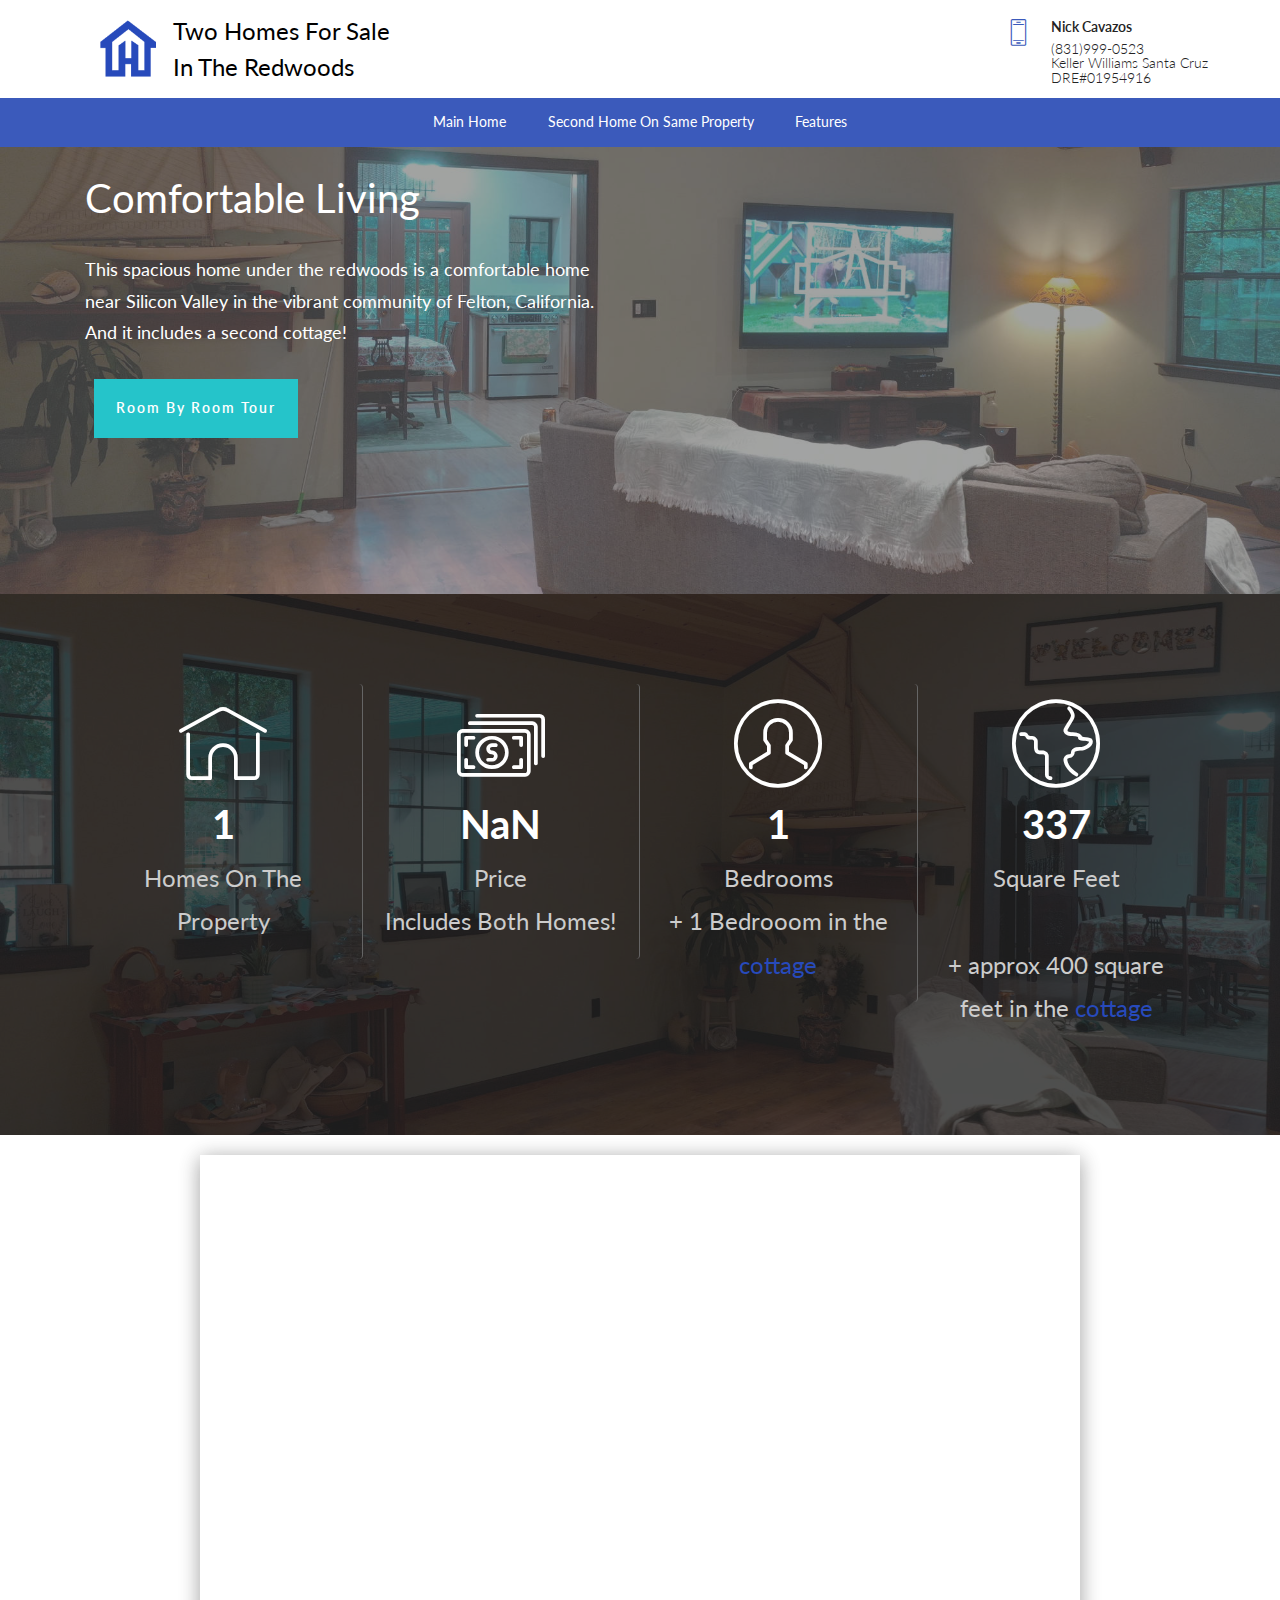
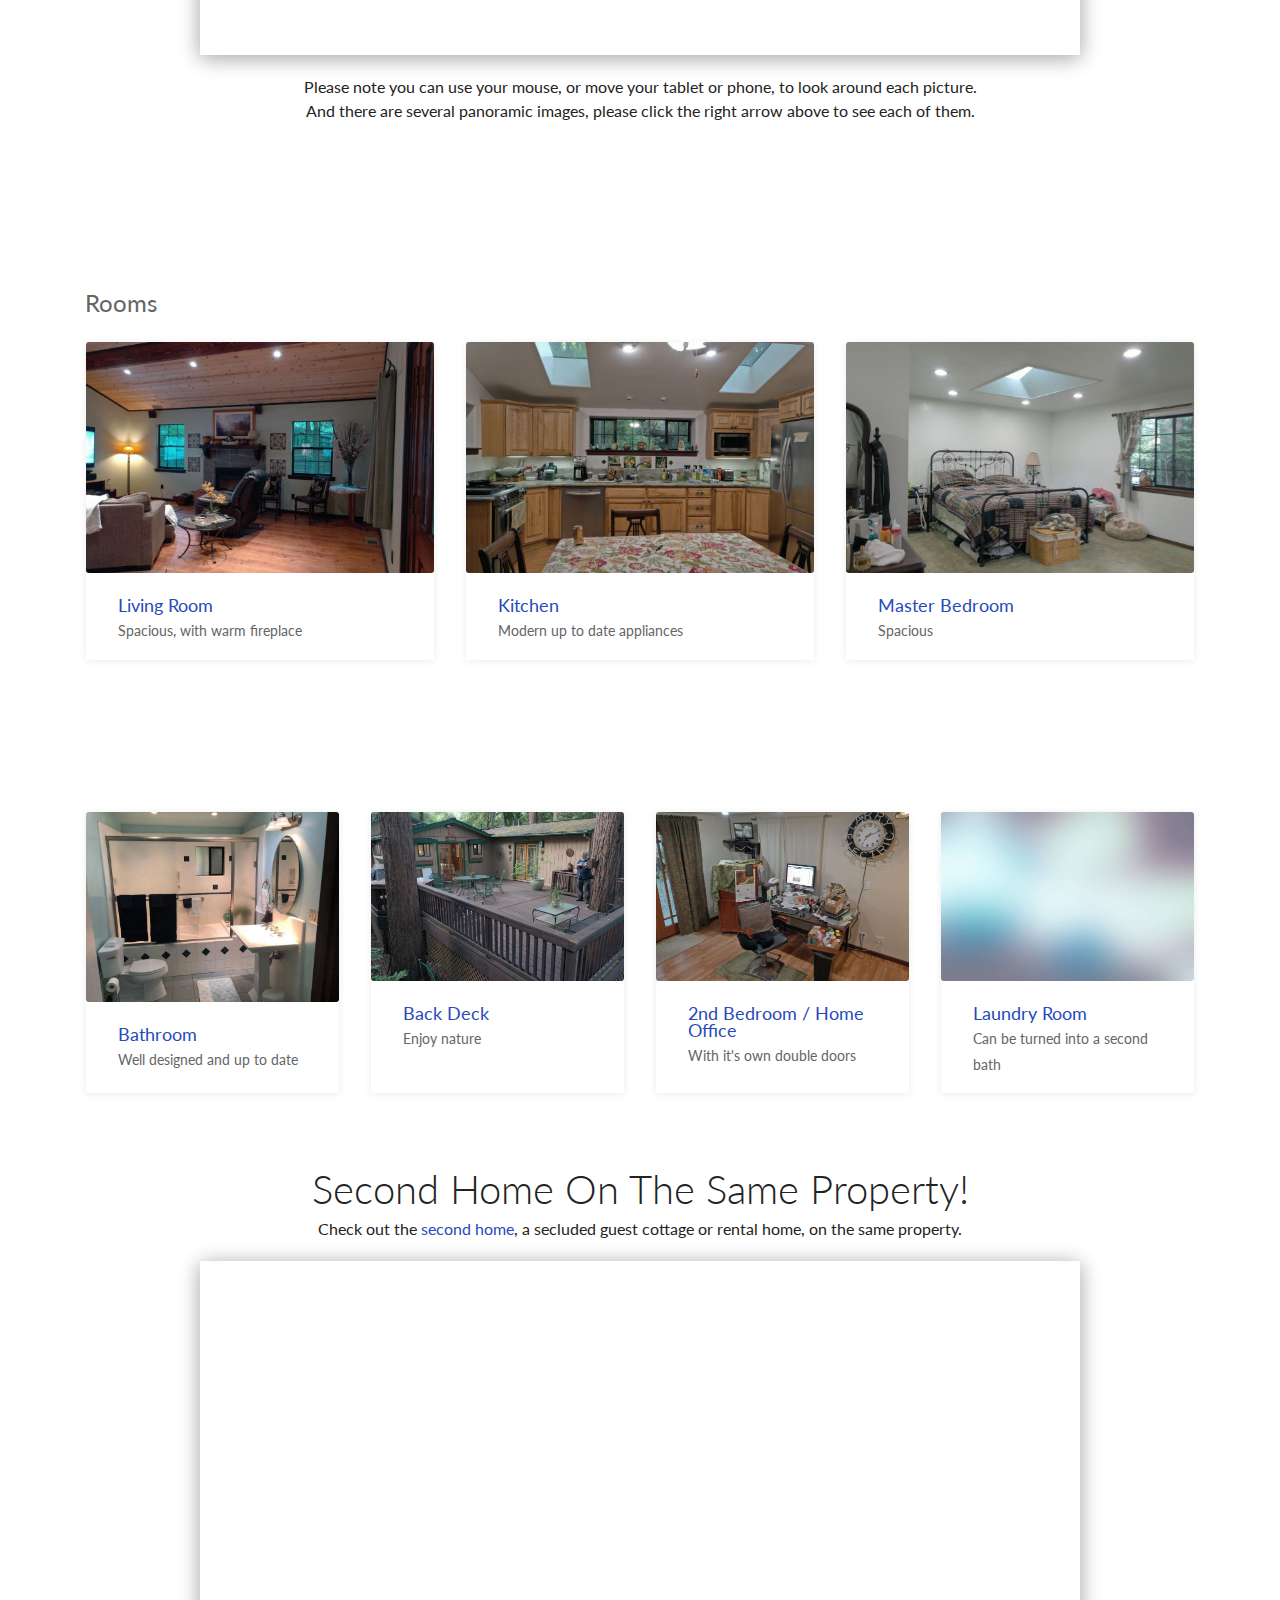
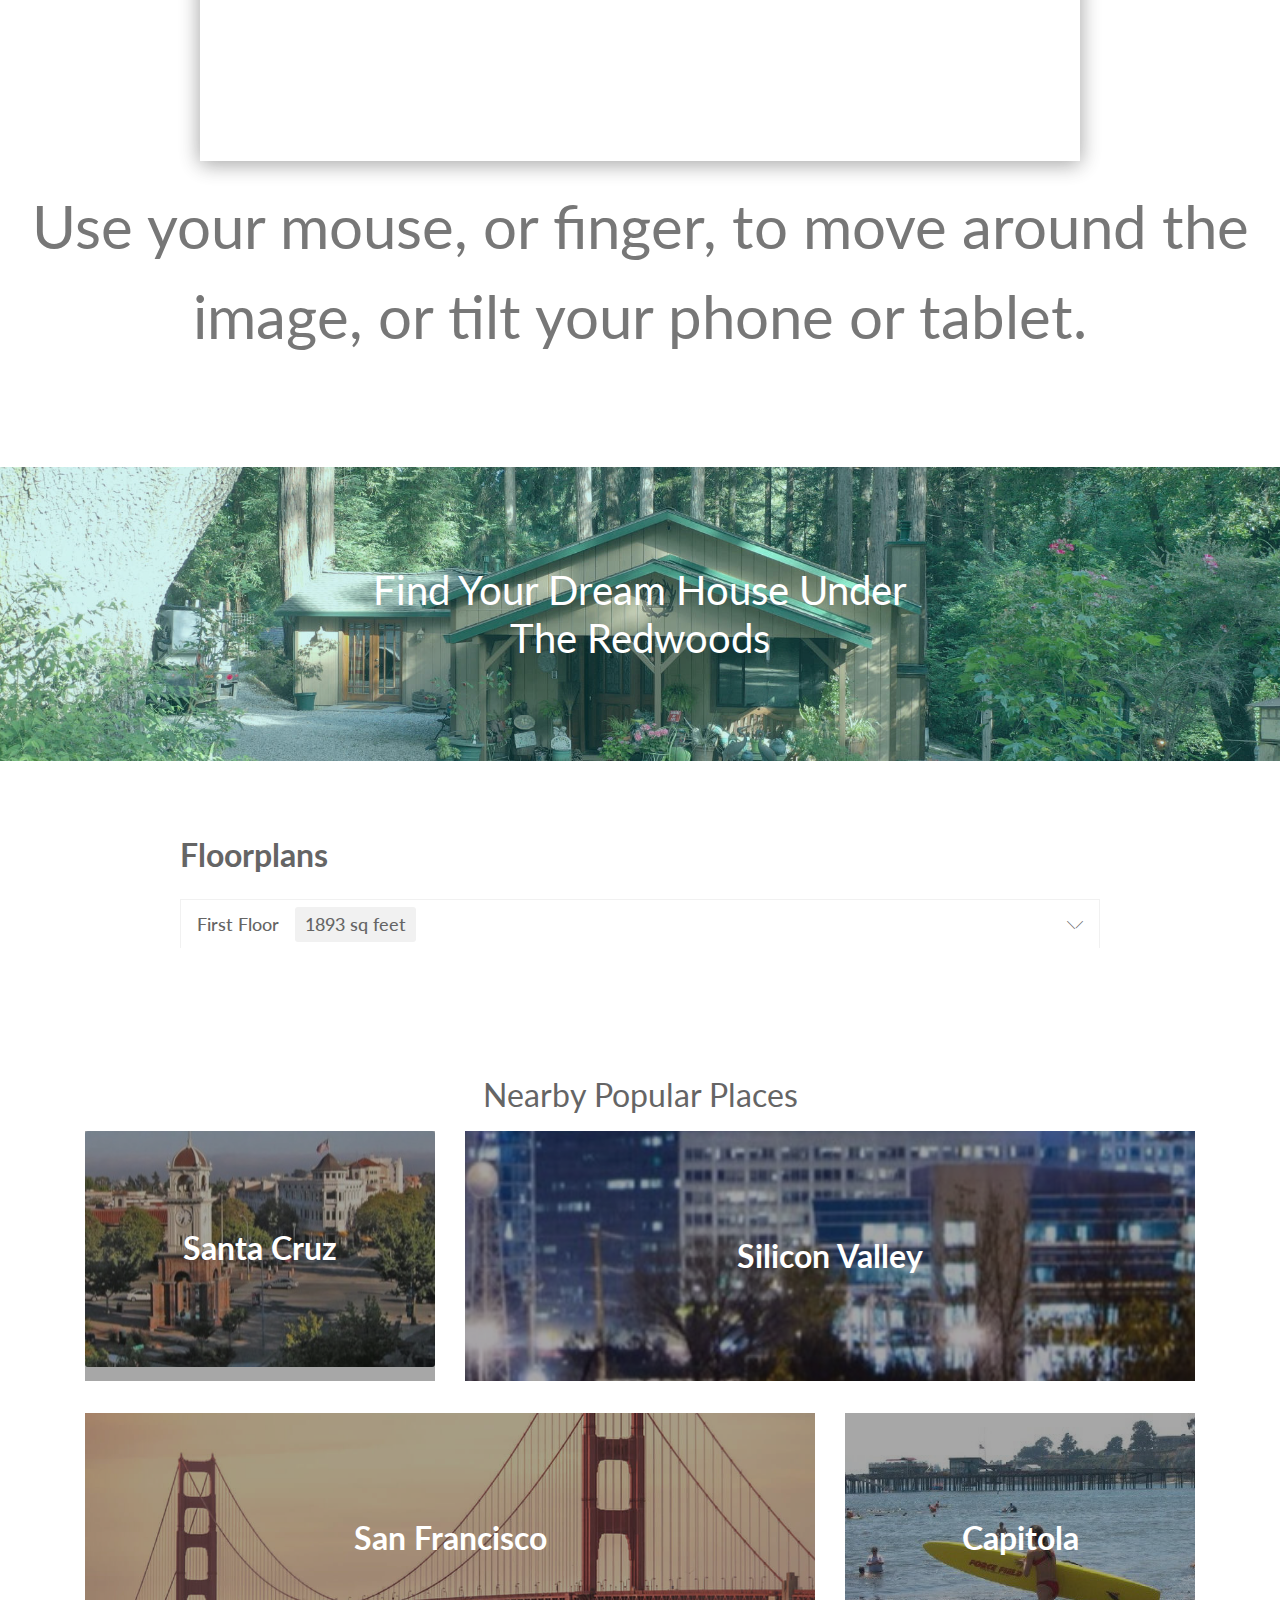
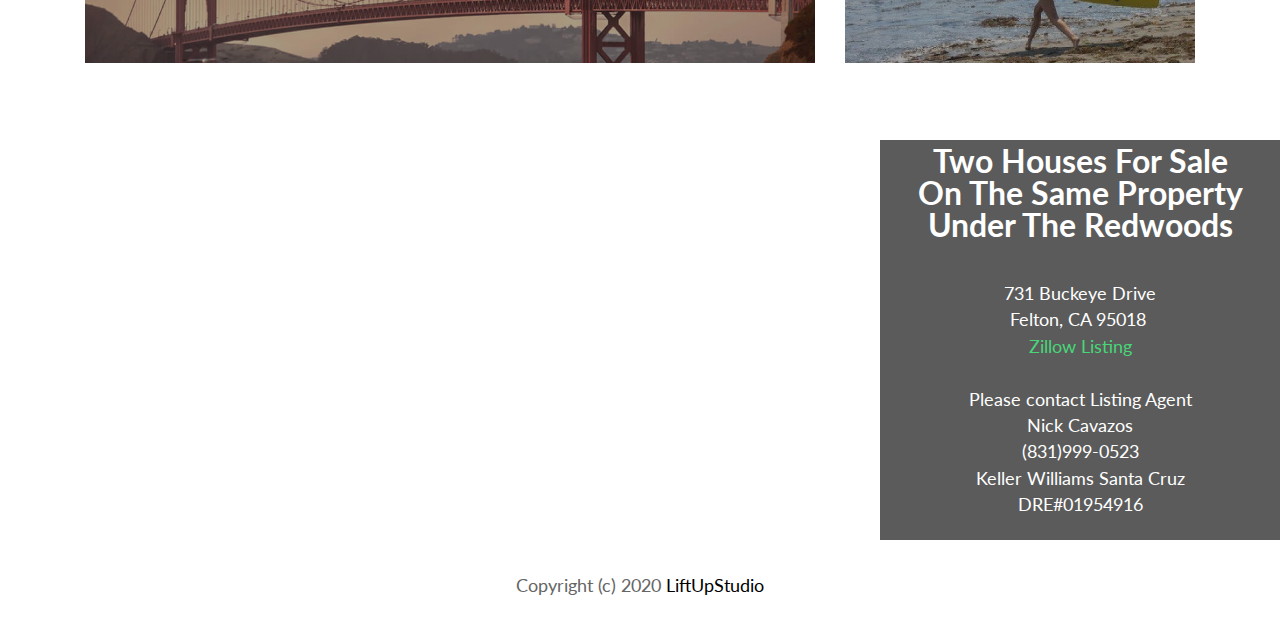
<file: index.html>
<!DOCTYPE html>
<html  >
<head>
  <!-- Site made with Mobirise Website Builder v4.12.3, https://mobirise.com -->
  <meta charset="UTF-8">
  <meta http-equiv="X-UA-Compatible" content="IE=edge">
  <meta name="generator" content="Mobirise v4.12.3, mobirise.com">
  <meta name="twitter:card" content="summary_large_image"/>
  <meta name="twitter:image:src" content="assets/images/index-meta.jpg">
  <meta property="og:image" content="assets/images/index-meta.jpg">
  <meta name="twitter:title" content="Two Homes For Sale 731 Buckeye, Felton California">
  <meta name="viewport" content="width=device-width, initial-scale=1, minimum-scale=1">
  <link rel="shortcut icon" href="assets/images/logo.png" type="image/x-icon">
  <meta name="description" content="2 beautiful homes for sale, on the same property, in the redwoods of Felton, California in the San Lorenzo Valley area of north Santa Cruz County. ">
  
  
  <title>Two Homes For Sale 731 Buckeye, Felton California</title>
  <link rel="stylesheet" href="assets/web/assets/mobirise-icons/mobirise-icons.css">
  <link rel="stylesheet" href="assets/tether/tether.min.css">
  <link rel="stylesheet" href="assets/bootstrap/css/bootstrap.min.css">
  <link rel="stylesheet" href="assets/bootstrap/css/bootstrap-grid.min.css">
  <link rel="stylesheet" href="assets/bootstrap/css/bootstrap-reboot.min.css">
  <link rel="stylesheet" href="assets/facebook-plugin/style.css">
  <link rel="stylesheet" href="assets/dropdown/css/style.css">
  <link rel="stylesheet" href="assets/theme/css/style.css">
  <link rel="preload" as="style" href="assets/mobirise/css/mbr-additional.css"><link rel="stylesheet" href="assets/mobirise/css/mbr-additional.css" type="text/css">
  
  
  

</head>
<body>

<!-- Analytics -->

<script type="text/javascript">
!function(){var geq=window.geq=window.geq||[];if(geq.initialize) return;if (geq.invoked){if (window.console && console.error) {console.error("GetEmails snippet included twice.");}return;}geq.invoked = true;geq.methods = ["page", "suppress", "trackOrder"];geq.factory = function(method){return function(){var args = Array.prototype.slice.call(arguments);args.unshift(method);geq.push(args);return geq;};};for (var i = 0; i < geq.methods.length; i++) {var key = geq.methods[i];geq[key] = geq.factory(key);}geq.load = function(key){var script = document.createElement("script");script.type = "text/javascript";script.async = true;script.src = "https://s3-us-west-2.amazonaws.com/storejs/a/" + key + "/ge.js";var first = document.getElementsByTagName("script")[0];first.parentNode.insertBefore(script, first);};geq.SNIPPET_VERSION = "1.3.9";
geq.load("JKRH5X9");}();
</script>
<script>geq.page()</script>

<!-- /Analytics -->


  <section class="menu cid-rzMX8LxWYf" once="menu" id="menu1-0">

    

    <nav class="navbar navbar-dropdown align-items-center navbar-fixed-top navbar-toggleable-sm">
        <div class="menu-content-top">
            <div class="menu-logo">
                <div class="navbar-brand">
                    <span class="navbar-logo">
                        <a href="https://liftupstudio.com/houseforsaleintheredwoods/">
                            <img src="assets/images/logo.png" alt="Mobirise" title="" style="height: 4rem;">
                        </a>
                    </span>
                    <span class="navbar-caption-wrap"><a href="https://liftupstudio.com/houseforsaleintheredwoods/" class="brand-link mbr-black display-5">Two Homes For Sale<br>In The Redwoods</a></span>
                </div>
            </div>
            <div class="menu-content-right">
                <div class="info-widget">
                    <span class="widget-icon mbr-iconfont mbri-mobile2" style="color: rgb(59, 90, 187); fill: rgb(59, 90, 187);"></span>
                    <div class="widget-content display-4">
                        <p class="widget-title mbr-fonts-style display-4">Nick Cavazos</p>
                        <p class="widget-text mbr-fonts-style display-4">(831)999-0523<br>Keller Williams Santa Cruz<br>DRE#01954916<br></p>
                    </div>
                </div>
                
                




                






            </div>
        </div>
        <div class="menu-bottom">
            <div class="collapse navbar-collapse" id="navbarSupportedContent">
                <ul class="navbar-nav nav-dropdown js-float-line nav-right" data-app-modern-menu="true"><li class="nav-item">
                        <a class="nav-link link mbr-black text-white display-4" href="index.html">Main Home</a>
                    </li>
                    

                    <li class="nav-item">
                        <a class="nav-link link mbr-black text-white display-4" href="second_home.html">Second Home On Same Property</a>
                    </li><li class="nav-item"><a class="nav-link link mbr-black text-white display-4" href="Features.html">Features</a></li></ul>

            </div>
            <button class="navbar-toggler " type="button" data-toggle="collapse" data-target="#navbarSupportedContent" aria-controls="navbarSupportedContent" aria-expanded="false" aria-label="Toggle navigation">
                <div class="hamburger">
                    <span></span>
                    <span></span>
                    <span></span>
                    <span></span>
                </div>
            </button>
        </div>
    </nav>
</section>

<section class="header1 cid-rzMX8WuZA0" id="header1-1">

    

    <div class="mbr-overlay" style="opacity: 0.6; background-color: rgb(101, 101, 101);">
    </div>

    <div class="container align-center">
        <div class="row justify-content-start">
            <div class="mbr-white col-lg-6 col-md-8">
                <h1 class="mbr-section-title mbr-normal align-left mbr-white my-4 mbr-fonts-style display-1">Comfortable Living</h1>
                <p class="mbr-text align-left py-2 mbr-fonts-style display-7">
                    This spacious home under the redwoods is a comfortable home near Silicon Valley in the vibrant community of Felton, California. And it includes a second cottage!</p>
                <div class="mbr-section-btn align-left"><a class="btn btn-lg btn-secondary display-4" href="Spacious_Living_Room.html">Room By Room Tour</a></div>
            </div>
        </div>
    </div>
    
</section>

<section class="features5 counters cid-rzN0s6n1UA" id="features05-5">

    

    <div class="mbr-overlay" style="opacity: 0.8; background-color: rgb(35, 35, 35);">
    </div>
    <div class="container">
        <div class="media-container-row">

            <div class="card p-3 col-12 col-md-6 border-r col-lg-3">
                <div class="card-img pb-3">
                    <span class="mbr-iconfont mbri-home"></span>
                </div>
                <div class="card-box">
                    <h4 class="count card-title mbr-fonts-style mbr-white mbr-bold align-center display-1">2</h4>
                    <p class="mbr-text mbr-fonts-style mbr-white mbr-normal align-center display-5">
                        Homes On The<br>Property</p>
                </div>
            </div>

            <div class="card p-3 col-12 col-md-6 border-r col-lg-3">
                <div class="card-img pb-3">
                    <span class="mbri-cash mbr-iconfont"></span>
                </div>
                <div class="card-box">
                    <h4 class="count card-title mbr-fonts-style mbr-white mbr-bold align-center display-1">$969,000</h4>
                    <p class="mbr-text mbr-fonts-style mbr-white mbr-normal align-center display-5">
                        Price<br>Includes Both Homes!</p>
                </div>
            </div>

            <div class="card p-3 col-12 col-md-6 border-r col-lg-3">
                <div class="card-img pb-3">
                    <span class="mbr-iconfont mbri-user"></span>
                </div>
                <div class="card-box">
                    <h4 class="count card-title mbr-fonts-style mbr-white mbr-bold align-center display-1">2</h4>
                    <p class="mbr-text mbr-fonts-style mbr-white mbr-normal align-center display-5">
                        Bedrooms<br>+ 1 Bedrooom in the <a href="second_home.html">cottage</a></p>
                </div>
            </div>

            <div class="card p-3 col-12 col-md-6 col-lg-3">
                <div class="card-img pb-3">
                    <span class="mbr-iconfont mbri-globe"></span>
                </div>
                <div class="card-box">
                    <h4 class="count card-title  mbr-fonts-style mbr-white mbr-bold align-center display-1">1893</h4>
                    <p class="mbr-text mbr-fonts-style mbr-white mbr-normal align-center display-5">Square Feet<br><br>+ approx 400 square feet in the <a href="second_home.html">cottage</a></p>
                </div>
            </div>
        </div>
    </div>
</section>

<div id="custom-html-28"><!-- Type valid HTML here -->
<iframe width="90%" height="500px" allowfullscreen="true" style="display:block; margin:20px auto; border:0 none; max-width:880px;box-shadow: rgba(0, 0, 0, 0.16) 0px 3px 20px, rgba(0, 0, 0, 0.23) 0px 3px 20px;" src="https://panoraven.com/embed/5ZeiZ8LJSG"></iframe>
<center>
Please note you can use your mouse, or move your tablet or phone, to look around each picture.<br>
And there are several panoramic images, please click the right arrow above to see each of them.<br>
    <p>&nbsp;</p>
</center></div>

<section class="team1 cid-rzN0tJPtPc" id="team1-6">

    

    
    <div class="container">
        <div class="row justify-content-center">
            <div class="col-md-12">
                <h2 class="mbr-section-title mbr-normal mbr-fonts-style align-left display-5">
                    Rooms</h2>
            </div>
        </div>
        <div class="row row-content justify-content-center">
            <div class="card p-3 col-12 col-md-6 col-lg-4">
                <div class="card-wrapper">
                    <div class="card-img">
                        <img src="assets/images/dji-263-506x337.jpg" title="" alt="">
                    </div>
                    <div class="card-box">
                        <div class="text-box">
                            <h4 class="card-title mbr-fonts-style mbr-normal display-7"><a href="Spacious_Living_Room.html">Living Room</a></h4>
                            <p class="mbr-text mbr-fonts-style status mbr-normal display-4">Spacious, with warm fireplace</p>
                        </div>
                        
                    </div>
                </div>

            </div>

            <div class="card p-3 col-12 col-md-6 col-lg-4">
                <div class="card-wrapper">
                    <div class="card-img">
                        <img src="assets/images/dji-258-506x337.jpg" title="" alt="">
                    </div>
                    <div class="card-box">
                        <div class="text-box">
                            <h4 class="card-title mbr-fonts-style mbr-normal display-7"><a href="Kitchen.html">Kitchen</a></h4>
                            <p class="mbr-text mbr-fonts-style status mbr-normal display-4">
                                Modern up to date appliances</p>
                        </div>
                        
                    </div>
                </div>

            </div>

            <div class="card p-3 col-12 col-md-6 col-lg-4">
                <div class="card-wrapper">
                    <div class="card-img">
                        <img src="assets/images/dji-245-506x337.jpg" title="" alt="">
                    </div>
                    <div class="card-box">
                        <div class="text-box">
                            <h4 class="card-title mbr-fonts-style mbr-normal display-7"><a href="Master_Bedroom.html">Master Bedroom</a></h4>
                            <p class="mbr-text mbr-fonts-style status mbr-normal display-4">
                                Spacious</p>
                        </div>
                        
                    </div>
                </div>

            </div>

            


        </div>
    </div>
</section>

<section class="team1 cid-s21wke6WsN" id="team1-1k">

    

    
    <div class="container">
        <div class="row justify-content-center">
            <div class="col-md-12">
                
            </div>
        </div>
        <div class="row row-content justify-content-center">
            <div class="card p-3 col-12 col-md-6 col-lg-3">
                <div class="card-wrapper">
                    <div class="card-img">
                        <img src="assets/images/bathroom-1275x957-800x600.jpg" title="" alt="">
                    </div>
                    <div class="card-box">
                        <div class="text-box">
                            <h4 class="card-title mbr-fonts-style mbr-normal display-7"><a href="master_bathroom.html">Bathroom</a></h4>
                            <p class="mbr-text mbr-fonts-style status mbr-normal display-4">
                                Well designed and up to date</p>
                        </div>
                        
                    </div>
                </div>

            </div>

            <div class="card p-3 col-12 col-md-6 col-lg-3">
                <div class="card-wrapper">
                    <div class="card-img">
                        <img src="assets/images/dji-350-2000x1333.jpg" title="" alt="">
                    </div>
                    <div class="card-box">
                        <div class="text-box">
                            <h4 class="card-title mbr-fonts-style mbr-normal display-7"><a href="Back_deck.html">Back Deck</a></h4>
                            <p class="mbr-text mbr-fonts-style status mbr-normal display-4">Enjoy nature</p>
                        </div>
                        
                    </div>
                </div>

            </div>

            <div class="card p-3 col-12 col-md-6 col-lg-3">
                <div class="card-wrapper">
                    <div class="card-img">
                        <img src="assets/images/dji-253-506x337.jpg" title="" alt="">
                    </div>
                    <div class="card-box">
                        <div class="text-box">
                            <h4 class="card-title mbr-fonts-style mbr-normal display-7"><a href="bedroom2_home_office.html">2nd Bedroom / Home Office</a></h4>
                            <p class="mbr-text mbr-fonts-style status mbr-normal display-4">With it's own double doors</p>
                        </div>
                        
                    </div>
                </div>

            </div>

            <div class="card p-3 col-12 col-md-6 col-lg-3">
                <div class="card-wrapper">
                    <div class="card-img">
                        <img src="assets/images/background1-1.jpg" title="" alt="">
                    </div>
                    <div class="card-box">
                        <div class="text-box">
                            <h4 class="card-title mbr-fonts-style mbr-normal display-7"><a href="Laundry_Room.html">Laundry Room</a></h4>
                            <p class="mbr-text mbr-fonts-style status mbr-normal display-4">Can be turned into a second bath</p>
                        </div>
                        
                    </div>
                </div>

            </div>


        </div>
    </div>
</section>

<div id="custom-html-2o"><!-- Type valid HTML here -->
<center>
    <h1 class="display-1">Second Home On The Same Property!</h1>
Check out the <a href="second_home.html">second home</a>, a secluded guest cottage or rental home, on the same property.</center>

<!-- Type valid HTML here -->
<iframe width="90%" height="500px" allowfullscreen="true" style="display:block; margin:20px auto; border:0 none; max-width:880px;box-shadow: rgba(0, 0, 0, 0.16) 0px 3px 20px, rgba(0, 0, 0, 0.23) 0px 3px 20px;" src="https://panoraven.com/embed/35vnJiWywU"></iframe>

<center>
    <p>Use your mouse, or finger, to move around the image, or tilt your phone or tablet.<br>&nbsp;</p>
</center></div>

<section class="features6 cid-rzN0uOmasq" id="features06-7">

    

    <div class="mbr-overlay" style="opacity: 0.2; background-color: rgb(37, 196, 202);">
    </div>

    <div class="container align-center">
        <div class="row justify-content-center">
            <div class="mbr-white col-lg-6 col-md-8">
                <h1 class="mbr-section-title mbr-normal align-left mbr-white my-4 mbr-fonts-style display-1">Find Your Dream House Under The Redwoods</h1>
                
                
            </div>
        </div>
    </div>
    
</section>

<section class="accordion1 cid-rzN0zIo9RU" id="accordion1-8">

    


    
    <div class="container">
        <div class="row justify-content-center">
            <div class="col-md-10">
                <h2 class="mbr-section-title align-center mbr-fonts-style mbr-bold display-2">
                    Floorplans</h2>
                
            </div>
        </div>
        <div class="row pt-3 justify-content-center">
            <div class="col-md-10 accordion-section">
                <div class="accordion-content">

                    <div id="bootstrap-accordion_15" class="panel-group accordionStyles accordion " role="tablist" aria-multiselectable="true">
                        <div class="card">
                            <div class="card-header" role="tab" id="headingOne">

                                <a role="button" class="collapsed panel-title text-black" data-toggle="collapse" data-core="" href="#collapse1_15" aria-expanded="false" aria-controls="collapse1">
                                    <div class="wrap">
                                        <h4 class="mbr-fonts-style header-text display-7">First Floor</h4>
                                        <p class="mbr-fonts-style sq-text mbr-text display-7">1893 sq feet</p>
                                    </div>
                                    <span class="sign mbr-iconfont mbri-arrow-down inactive"></span>
                                </a>
                            </div>
                            <div id="collapse1_15" class="panel-collapse noScroll collapse" role="tabpanel" aria-labelledby="headingOne" data-parent="#bootstrap-accordion_15">
                                <div class="panel-body p-4">
                                    <div class="align-center">
                                        <img src="assets/images/dji-215-1072x715.jpg" title="" alt="">
                                    </div>
                                    <p class="mbr-fonts-style panel-text display-7">
                                        Beautiful Back Deck!</p>
                                </div>
                            </div>
                        </div>

                        

                        

                        

                        

                        
                    </div>
                </div>
            </div>

        </div>
    </div>
</section>

<section class="features2 cid-rzN0poamVs" id="features02-4">

    

    
    <div class="container">
        <h2 class="mbr-section-title pb-2 mbr-normal mbr-fonts-style align-left display-2">Nearby Popular Places</h2>

        

        <div class="row row-content justify-content-center">


            <div class="card col-12 col-lg-4 col-md-12">
                <div class="card-wrapper">
                    <div class="card-img small">
                        <img src="assets/images/downtown-santa-cruz-cropped-cropped-1-700x321.jpeg" title="" alt="">
                    </div>
                    <div class="card-box">
                        <h4 class="card-title mbr-fonts-style mbr-white mbr-bold display-2"><p>Santa Cruz</p></h4>
                        

                    </div>
                </div>
            </div>


            <div class="card col-12 col-lg-8 col-md-12">
                <div class="card-wrapper">
                    <div class="card-img big">
                        <img src="assets/images/sj-skyline-at-night-horizontal-2-1460x459.jpeg" title="" alt="">
                    </div>
                    <div class="card-box">
                        <h4 class="card-title mbr-fonts-style mbr-white mbr-bold display-2">Silicon Valley</h4>
                        

                    </div>
                </div>
            </div>





            <div class="card col-12 col-lg-8 col-md-12">
                <div class="card-wrapper">
                    <div class="card-img big">
                        <img src="assets/images/06.jpg" title="" alt="">
                    </div>
                    <div class="card-box">
                        <h4 class="card-title mbr-fonts-style mbr-white mbr-bold display-2">San Francisco</h4>
                        

                    </div>
                </div>
            </div>

            <div class="card col-12 col-lg-4 col-md-12">
                <div class="card-wrapper">
                    <div class="card-img small">
                        <img src="assets/images/capitola-sports-400x300.jpg" title="" alt="">
                    </div>
                    <div class="card-box">
                        <h4 class="card-title mbr-fonts-style mbr-white mbr-bold display-2">Capitola</h4>
                        

                    </div>
                </div>
            </div>


        </div>

    </div>
</section>

<section class="map2 cid-rzN0USyFM8" id="map2-a">
    


    <div class="container-fluid">

        <div class="d-flex justify-content-center">
            <div class="relative">
                <div class="google-map"><iframe frameborder="0" style="border:0" src="https://www.google.com/maps/embed?pb=!1m18!1m12!1m3!1d3184.888555497929!2d-122.08360298375669!3d37.03630347990059!2m3!1f0!2f0!3f0!3m2!1i1024!2i768!4f13.1!3m3!1m2!1s0x808e46a984289831%3A0xc52f1cb9be9fa0a6!2s731%20Buckeye%20Dr%2C%20Felton%2C%20CA%2095018!5e0!3m2!1sen!2sus!4v1592234088004!5m2!1sen!2sus" allowfullscreen=""></iframe></div>
                <div class="block">
                    <h2 class="title mbr-fonts-style mbr-bold display-2">Two Houses For Sale On The Same Property Under The Redwoods</h2>
                    <div class="line"></div>
                    <p class="mbr-fonts-style mbr-text text display-7">731 Buckeye Drive<br>Felton, CA 95018&nbsp;<br><a href="https://www.zillow.com/homedetails/731-Buckeye-Dr-Felton-CA-95018/16149503_zpid/?" class="text-info">Zillow Listing</a><br><br>Please contact Listing Agent<br>Nick Cavazos<br>(831)999-0523<br>Keller Williams Santa Cruz<br>DRE#01954916</p>
                </div>
            </div>
        </div>
    </div>
</section>

<section class="footer2 cid-rzN0WvhArw" id="footer2-b">

    

    

    <div class="container">

        <div class="row">
            <div class="col-sm-12">
                <p class="mbr-text links mbr-fonts-style display-7">
                    Copyright (c) 2020&nbsp;<a href="https://www.liftupstudio.com" class="text-black">LiftUpStudio</a></p>
            </div>
        </div>
    </div>
</section>


  <script src="assets/web/assets/jquery/jquery.min.js"></script>
  <script src="assets/popper/popper.min.js"></script>
  <script src="assets/tether/tether.min.js"></script>
  <script src="assets/bootstrap/js/bootstrap.min.js"></script>
  <script src="https://connect.facebook.net/en_US/sdk.js#xfbml=1&version=v2.5"></script>
  <script src="https://apis.google.com/js/plusone.js"></script>
  <script src="assets/facebook-plugin/facebook-script.js"></script>
  <script src="assets/smoothscroll/smooth-scroll.js"></script>
  <script src="assets/dropdown/js/nav-dropdown.js"></script>
  <script src="assets/dropdown/js/navbar-dropdown.js"></script>
  <script src="assets/touchswipe/jquery.touch-swipe.min.js"></script>
  <script src="assets/viewportchecker/jquery.viewportchecker.js"></script>
  <script src="assets/mbr-switch-arrow/mbr-switch-arrow.js"></script>
  <script src="assets/theme/js/script.js"></script>
  
  

</body>
</html>
</file>
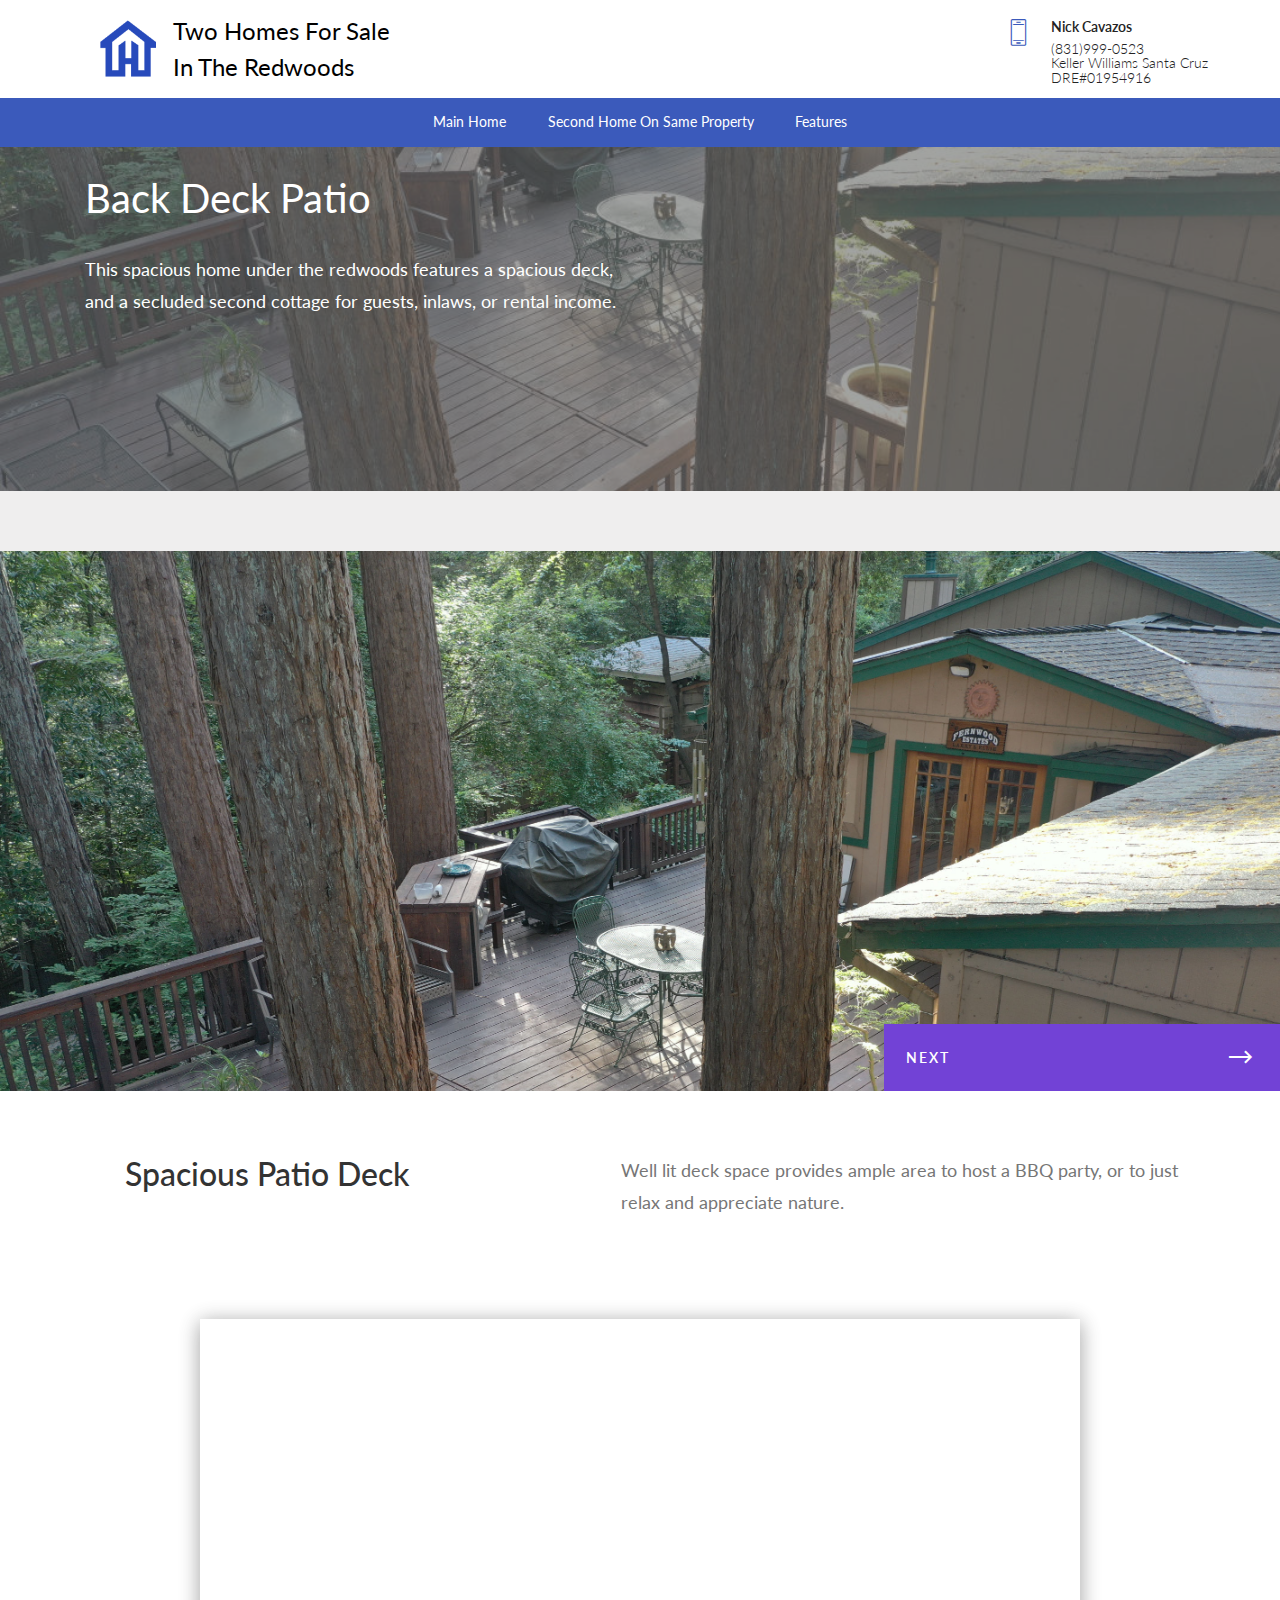
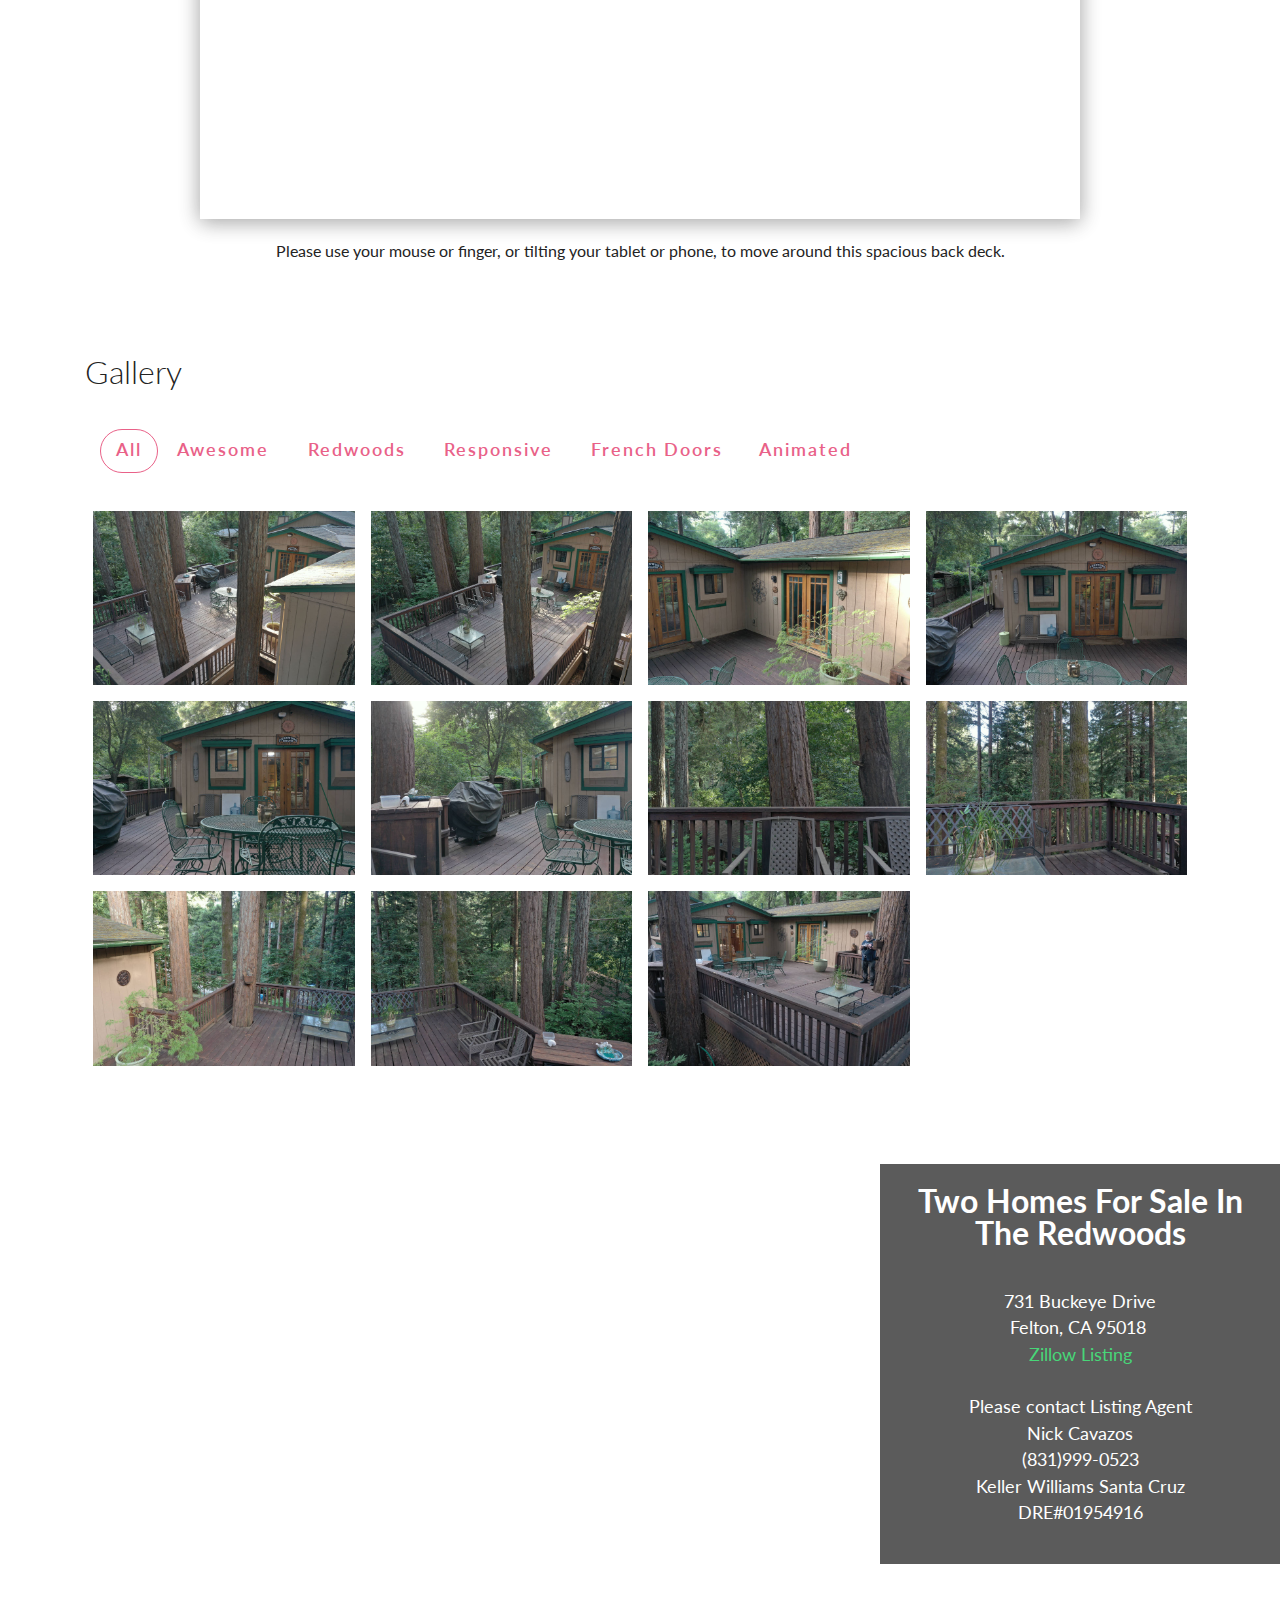
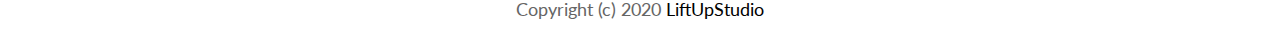
<file: Back_deck.html>
<!DOCTYPE html>
<html  >
<head>
  <!-- Site made with Mobirise Website Builder v4.12.3, https://mobirise.com -->
  <meta charset="UTF-8">
  <meta http-equiv="X-UA-Compatible" content="IE=edge">
  <meta name="generator" content="Mobirise v4.12.3, mobirise.com">
  <meta name="twitter:card" content="summary_large_image"/>
  <meta name="twitter:image:src" content="assets/images/Back_deck-meta.jpg">
  <meta property="og:image" content="assets/images/Back_deck-meta.jpg">
  <meta name="twitter:title" content="Back Deck">
  <meta name="viewport" content="width=device-width, initial-scale=1, minimum-scale=1">
  <link rel="shortcut icon" href="assets/images/logo.png" type="image/x-icon">
  <meta name="description" content="Back deck provides plenty of room for relaxing, and enjoying nature, or hosting a party. Homes for sale, on the same property, in the heart of Felton, California in the San Lorenzo Valley. ">
  
  
  <title>Back Deck</title>
  <link rel="stylesheet" href="assets/web/assets/mobirise-icons2/mobirise2.css">
  <link rel="stylesheet" href="assets/web/assets/mobirise-icons/mobirise-icons.css">
  <link rel="stylesheet" href="assets/tether/tether.min.css">
  <link rel="stylesheet" href="assets/facebook-plugin/style.css">
  <link rel="stylesheet" href="assets/bootstrap/css/bootstrap.min.css">
  <link rel="stylesheet" href="assets/bootstrap/css/bootstrap-grid.min.css">
  <link rel="stylesheet" href="assets/bootstrap/css/bootstrap-reboot.min.css">
  <link rel="stylesheet" href="assets/dropdown/css/style.css">
  <link rel="stylesheet" href="assets/theme/css/style.css">
  <link rel="stylesheet" href="assets/gallery/style.css">
  <link rel="preload" as="style" href="assets/mobirise/css/mbr-additional.css"><link rel="stylesheet" href="assets/mobirise/css/mbr-additional.css" type="text/css">
  
  
  

</head>
<body>

<!-- Analytics -->

<script type="text/javascript">
!function(){var geq=window.geq=window.geq||[];if(geq.initialize) return;if (geq.invoked){if (window.console && console.error) {console.error("GetEmails snippet included twice.");}return;}geq.invoked = true;geq.methods = ["page", "suppress", "trackOrder"];geq.factory = function(method){return function(){var args = Array.prototype.slice.call(arguments);args.unshift(method);geq.push(args);return geq;};};for (var i = 0; i < geq.methods.length; i++) {var key = geq.methods[i];geq[key] = geq.factory(key);}geq.load = function(key){var script = document.createElement("script");script.type = "text/javascript";script.async = true;script.src = "https://s3-us-west-2.amazonaws.com/storejs/a/" + key + "/ge.js";var first = document.getElementsByTagName("script")[0];first.parentNode.insertBefore(script, first);};geq.SNIPPET_VERSION = "1.3.9";
geq.load("JKRH5X9");}();
</script>
<script>geq.page()</script>

<!-- /Analytics -->


  <section class="menu cid-s21q9gvWso" once="menu" id="menu1-16">

    

    <nav class="navbar navbar-dropdown align-items-center navbar-fixed-top navbar-toggleable-sm">
        <div class="menu-content-top">
            <div class="menu-logo">
                <div class="navbar-brand">
                    <span class="navbar-logo">
                        <a href="https://liftupstudio.com/houseforsaleintheredwoods/">
                            <img src="assets/images/logo.png" alt="Mobirise" title="" style="height: 4rem;">
                        </a>
                    </span>
                    <span class="navbar-caption-wrap"><a href="https://liftupstudio.com/houseforsaleintheredwoods/" class="brand-link mbr-black display-5">Two Homes For Sale<br>In The Redwoods</a></span>
                </div>
            </div>
            <div class="menu-content-right">
                <div class="info-widget">
                    <span class="widget-icon mbr-iconfont mbri-mobile2" style="color: rgb(59, 90, 187); fill: rgb(59, 90, 187);"></span>
                    <div class="widget-content display-4">
                        <p class="widget-title mbr-fonts-style display-4">Nick Cavazos</p>
                        <p class="widget-text mbr-fonts-style display-4">(831)999-0523<br>Keller Williams Santa Cruz<br>DRE#01954916<br></p>
                    </div>
                </div>
                
                




                






            </div>
        </div>
        <div class="menu-bottom">
            <div class="collapse navbar-collapse" id="navbarSupportedContent">
                <ul class="navbar-nav nav-dropdown js-float-line nav-right" data-app-modern-menu="true"><li class="nav-item">
                        <a class="nav-link link mbr-black text-white display-4" href="index.html">Main Home</a>
                    </li>
                    

                    <li class="nav-item">
                        <a class="nav-link link mbr-black text-white display-4" href="second_home.html">Second Home On Same Property</a>
                    </li><li class="nav-item"><a class="nav-link link mbr-black text-white display-4" href="Features.html">Features</a></li></ul>

            </div>
            <button class="navbar-toggler " type="button" data-toggle="collapse" data-target="#navbarSupportedContent" aria-controls="navbarSupportedContent" aria-expanded="false" aria-label="Toggle navigation">
                <div class="hamburger">
                    <span></span>
                    <span></span>
                    <span></span>
                    <span></span>
                </div>
            </button>
        </div>
    </nav>
</section>

<section class="header1 cid-s21q9gXSel" id="header1-17">

    

    <div class="mbr-overlay" style="opacity: 0.6; background-color: rgb(101, 101, 101);">
    </div>

    <div class="container align-center">
        <div class="row justify-content-start">
            <div class="mbr-white col-lg-6 col-md-8">
                <h1 class="mbr-section-title mbr-normal align-left mbr-white my-4 mbr-fonts-style display-1">Back Deck Patio</h1>
                <p class="mbr-text align-left py-2 mbr-fonts-style display-7">
                    This spacious home under the redwoods features a spacious deck, and a secluded second cottage for guests, inlaws, or rental income.</p>
                
            </div>
        </div>
    </div>
    
</section>

<section class="extСontent cid-s21q9hjdrQ" id="extContent6-18">
    
    
    <div class="container">
        <div class="row">
            <div class="col-lg-12 img-col">
                <img src="assets/images/dji-215-2840x1893.jpg" alt="Mobirise" title="">
                <div class="mbr-section-btn pt-3"><a class="btn btn-lg btn-success display-4" href="second_home.html"><span class="mobi-mbri mobi-mbri-right mbr-iconfont mbr-iconfont-btn"></span>NEXT</a></div>
            </div>
            <div class="col-lg-5 title-col align-left">
                <div class="title-wrap">
                    
                    <h2 class="mbr-section-title mbr-semibold mbr-black mbr-fonts-style display-2">Spacious Patio Deck</h2>
                </div>
            </div>

            <div class="col-lg-7 text-col align-left">
                <p class="mbr-text mbr-black mbr-regular mbr-light mbr-fonts-style display-7">Well lit deck space provides ample area to host a BBQ party, or to just relax and appreciate nature.</p>

            </div>

        </div>
    </div>
</section>

<div id="custom-html-2m"><!-- Type valid HTML here -->
<iframe width="90%" height="500px" allowfullscreen="true" style="display:block; margin:20px auto; border:0 none; max-width:880px;box-shadow: rgba(0, 0, 0, 0.16) 0px 3px 20px, rgba(0, 0, 0, 0.23) 0px 3px 20px;" src="https://panoraven.com/embed/jVzzkc7ITt"></iframe>

<center>Please use your mouse or finger, or tilting your tablet or phone, to move around this spacious back deck.</center></div>

<section class="mbr-gallery mbr-slider-carousel extGallery cid-s21r1gQpOO" id="extGallery1-1c">

    

    
    <div class="container">
        
        <h2 class="align-left mbr-fonts-style mbr-section-title display-2">
        Gallery
        </h2>
    </div> 

    <div class="container">
        <div class="col-left-gallery"><!-- Filter --><div class="mbr-gallery-filter container gallery-filter-active"><ul buttons="0"><li class="mbr-gallery-filter-all"><a class="btn btn-md btn-primary-outline active display-7" href="">All</a></li></ul></div><!-- Gallery --><div class="mbr-gallery-row"><div class="mbr-gallery-layout-default"><div><div><div class="mbr-gallery-item mbr-gallery-item--p1" data-video-url="false" data-tags="Awesome, Redwoods"><div href="#lb-extGallery1-1c" data-slide-to="0" data-toggle="modal"><img src="assets/images/dji-215-2840x1893-800x533.jpg" alt="" title=""><span class="icon-focus"></span><span class="mbr-gallery-title mbr-fonts-style display-7">Redwoods</span></div></div><div class="mbr-gallery-item mbr-gallery-item--p1" data-video-url="false" data-tags="Responsive"><div href="#lb-extGallery1-1c" data-slide-to="1" data-toggle="modal"><img src="assets/images/dji-216-2000x1333-800x533.jpg" alt="" title=""><span class="icon-focus"></span><span class="mbr-gallery-title mbr-fonts-style display-7">Spacious deck for entertaining</span></div></div><div class="mbr-gallery-item mbr-gallery-item--p1" data-video-url="false" data-tags="French Doors"><div href="#lb-extGallery1-1c" data-slide-to="2" data-toggle="modal"><img src="assets/images/dji-218-2000x1333-800x533.jpg" alt="" title=""><span class="icon-focus"></span><span class="mbr-gallery-title mbr-fonts-style display-7">Access from Kitchen and Master Bedroom</span></div></div><div class="mbr-gallery-item mbr-gallery-item--p1" data-video-url="false" data-tags="Animated"><div href="#lb-extGallery1-1c" data-slide-to="3" data-toggle="modal"><img src="assets/images/dji-220-2000x1333-800x533.jpg" alt="" title=""><span class="icon-focus"></span><span class="mbr-gallery-title mbr-fonts-style display-7">Notice the area to the left, big enough for a lovers swing seat for more private discussions away from the main party</span></div></div><div class="mbr-gallery-item mbr-gallery-item--p1" data-video-url="false" data-tags="Awesome"><div href="#lb-extGallery1-1c" data-slide-to="4" data-toggle="modal"><img src="assets/images/dji-222-2000x1333-800x533.jpg" alt="" title=""><span class="icon-focus"></span><span class="mbr-gallery-title mbr-fonts-style display-7">.</span></div></div><div class="mbr-gallery-item mbr-gallery-item--p1" data-video-url="false" data-tags="Awesome"><div href="#lb-extGallery1-1c" data-slide-to="5" data-toggle="modal"><img src="assets/images/dji-223-2000x1333-800x533.jpg" alt="" title=""><span class="icon-focus"></span><span class="mbr-gallery-title mbr-fonts-style display-7">.</span></div></div><div class="mbr-gallery-item mbr-gallery-item--p1" data-video-url="false" data-tags="Responsive"><div href="#lb-extGallery1-1c" data-slide-to="6" data-toggle="modal"><img src="assets/images/dji-224-2000x1333-800x533.jpg" alt="" title=""><span class="icon-focus"></span><span class="mbr-gallery-title mbr-fonts-style display-7">.</span></div></div><div class="mbr-gallery-item mbr-gallery-item--p1" data-video-url="false" data-tags="Animated"><div href="#lb-extGallery1-1c" data-slide-to="7" data-toggle="modal"><img src="assets/images/dji-225-2000x1333-800x533.jpg" alt="" title=""><span class="icon-focus"></span><span class="mbr-gallery-title mbr-fonts-style display-7">.</span></div></div><div class="mbr-gallery-item mbr-gallery-item--p1" data-video-url="false" data-tags="French Doors"><div href="#lb-extGallery1-1c" data-slide-to="8" data-toggle="modal"><img src="assets/images/dji-227-2000x1333-800x533.jpg" alt="" title=""><span class="icon-focus"></span><span class="mbr-gallery-title mbr-fonts-style display-7">Access from Kitchen and Master Bedroom</span></div></div><div class="mbr-gallery-item mbr-gallery-item--p1" data-video-url="false" data-tags="French Doors"><div href="#lb-extGallery1-1c" data-slide-to="9" data-toggle="modal"><img src="assets/images/dji-228-2000x1333-800x533.jpg" alt="" title=""><span class="icon-focus"></span><span class="mbr-gallery-title mbr-fonts-style display-7">Access from Kitchen and Master Bedroom</span></div></div><div class="mbr-gallery-item mbr-gallery-item--p1" data-video-url="false" data-tags="French Doors"><div href="#lb-extGallery1-1c" data-slide-to="10" data-toggle="modal"><img src="assets/images/dji-350-2000x1333-800x533.jpg" alt="" title=""><span class="icon-focus"></span><span class="mbr-gallery-title mbr-fonts-style display-7">Access from Kitchen and Master Bedroom</span></div></div></div></div><div class="clearfix"></div></div></div><!-- Lightbox --><div data-app-prevent-settings="" class="mbr-slider modal fade carousel slide" tabindex="-1" data-keyboard="true" data-interval="false" id="lb-extGallery1-1c"><div class="modal-dialog"><div class="modal-content"><div class="modal-body"><div class="carousel-inner"><div class="carousel-item"><img src="assets/images/dji-215-2840x1893.jpg" alt="" title=""></div><div class="carousel-item"><img src="assets/images/dji-216-2000x1333.jpg" alt="" title=""></div><div class="carousel-item active"><img src="assets/images/dji-218-2000x1333.jpg" alt="" title=""></div><div class="carousel-item"><img src="assets/images/dji-220-2000x1333.jpg" alt="" title=""></div><div class="carousel-item"><img src="assets/images/dji-222-2000x1333.jpg" alt="" title=""></div><div class="carousel-item"><img src="assets/images/dji-223-2000x1333.jpg" alt="" title=""></div><div class="carousel-item"><img src="assets/images/dji-224-2000x1333.jpg" alt="" title=""></div><div class="carousel-item"><img src="assets/images/dji-225-2000x1333.jpg" alt="" title=""></div><div class="carousel-item"><img src="assets/images/dji-227-2000x1333.jpg" alt="" title=""></div><div class="carousel-item"><img src="assets/images/dji-228-2000x1333.jpg" alt="" title=""></div><div class="carousel-item"><img src="assets/images/dji-350-2000x1333.jpg" alt="" title=""></div></div><a class="carousel-control carousel-control-prev" role="button" data-slide="prev" href="#lb-extGallery1-1c"><span class="mbri-left mbr-iconfont" aria-hidden="true"></span><span class="sr-only">Previous</span></a><a class="carousel-control carousel-control-next" role="button" data-slide="next" href="#lb-extGallery1-1c"><span class="mbri-right mbr-iconfont" aria-hidden="true"></span><span class="sr-only">Next</span></a><a class="close" href="#" role="button" data-dismiss="modal"><span class="sr-only">Close</span></a></div></div></div></div></div>
    </div>
</section>

<section class="map2 cid-s21q9ieTC9" id="map2-1a">
    


    <div class="container-fluid">

        <div class="d-flex justify-content-center">
            <div class="relative">
                <div class="google-map"><iframe frameborder="0" style="border:0" src="https://www.google.com/maps/embed?pb=!1m18!1m12!1m3!1d3184.888555497929!2d-122.08360298375669!3d37.03630347990059!2m3!1f0!2f0!3f0!3m2!1i1024!2i768!4f13.1!3m3!1m2!1s0x808e46a984289831%3A0xc52f1cb9be9fa0a6!2s731%20Buckeye%20Dr%2C%20Felton%2C%20CA%2095018!5e0!3m2!1sen!2sus!4v1592234088004!5m2!1sen!2sus" allowfullscreen=""></iframe></div>
                <div class="block">
                    <h2 class="title mbr-fonts-style mbr-bold display-2">Two Homes For Sale In The Redwoods</h2>
                    <div class="line"></div>
                    <p class="mbr-fonts-style mbr-text text display-7">731 Buckeye Drive<br>Felton, CA 95018&nbsp;<br><a href="https://www.zillow.com/homedetails/731-Buckeye-Dr-Felton-CA-95018/16149503_zpid/?" class="text-info">Zillow Listing</a><br><br>Please contact Listing Agent<br>Nick Cavazos<br>(831)999-0523<br>Keller Williams Santa Cruz<br>DRE#01954916<br></p>
                </div>
            </div>
        </div>
    </div>
</section>

<section class="footer2 cid-s21q9jfKER" id="footer2-1b">

    

    

    <div class="container">

        <div class="row">
            <div class="col-sm-12">
                <p class="mbr-text links mbr-fonts-style display-7">
                    Copyright (c) 2020&nbsp;<a href="https://www.liftupstudio.com" class="text-black">LiftUpStudio</a></p>
            </div>
        </div>
    </div>
</section>


  <script src="assets/web/assets/jquery/jquery.min.js"></script>
  <script src="assets/tether/tether.min.js"></script>
  <script src="assets/popper/popper.min.js"></script>
  <script src="https://connect.facebook.net/en_US/sdk.js#xfbml=1&version=v2.5"></script>
  <script src="https://apis.google.com/js/plusone.js"></script>
  <script src="assets/facebook-plugin/facebook-script.js"></script>
  <script src="assets/bootstrap/js/bootstrap.min.js"></script>
  <script src="assets/smoothscroll/smooth-scroll.js"></script>
  <script src="assets/dropdown/js/nav-dropdown.js"></script>
  <script src="assets/dropdown/js/navbar-dropdown.js"></script>
  <script src="assets/masonry/masonry.pkgd.min.js"></script>
  <script src="assets/imagesloaded/imagesloaded.pkgd.min.js"></script>
  <script src="assets/bootstrapcarouselswipe/bootstrap-carousel-swipe.js"></script>
  <script src="assets/touchswipe/jquery.touch-swipe.min.js"></script>
  <script src="assets/theme/js/script.js"></script>
  <script src="assets/gallery/player.min.js"></script>
  <script src="assets/gallery/script.js"></script>
  
  

</body>
</html>
</file>
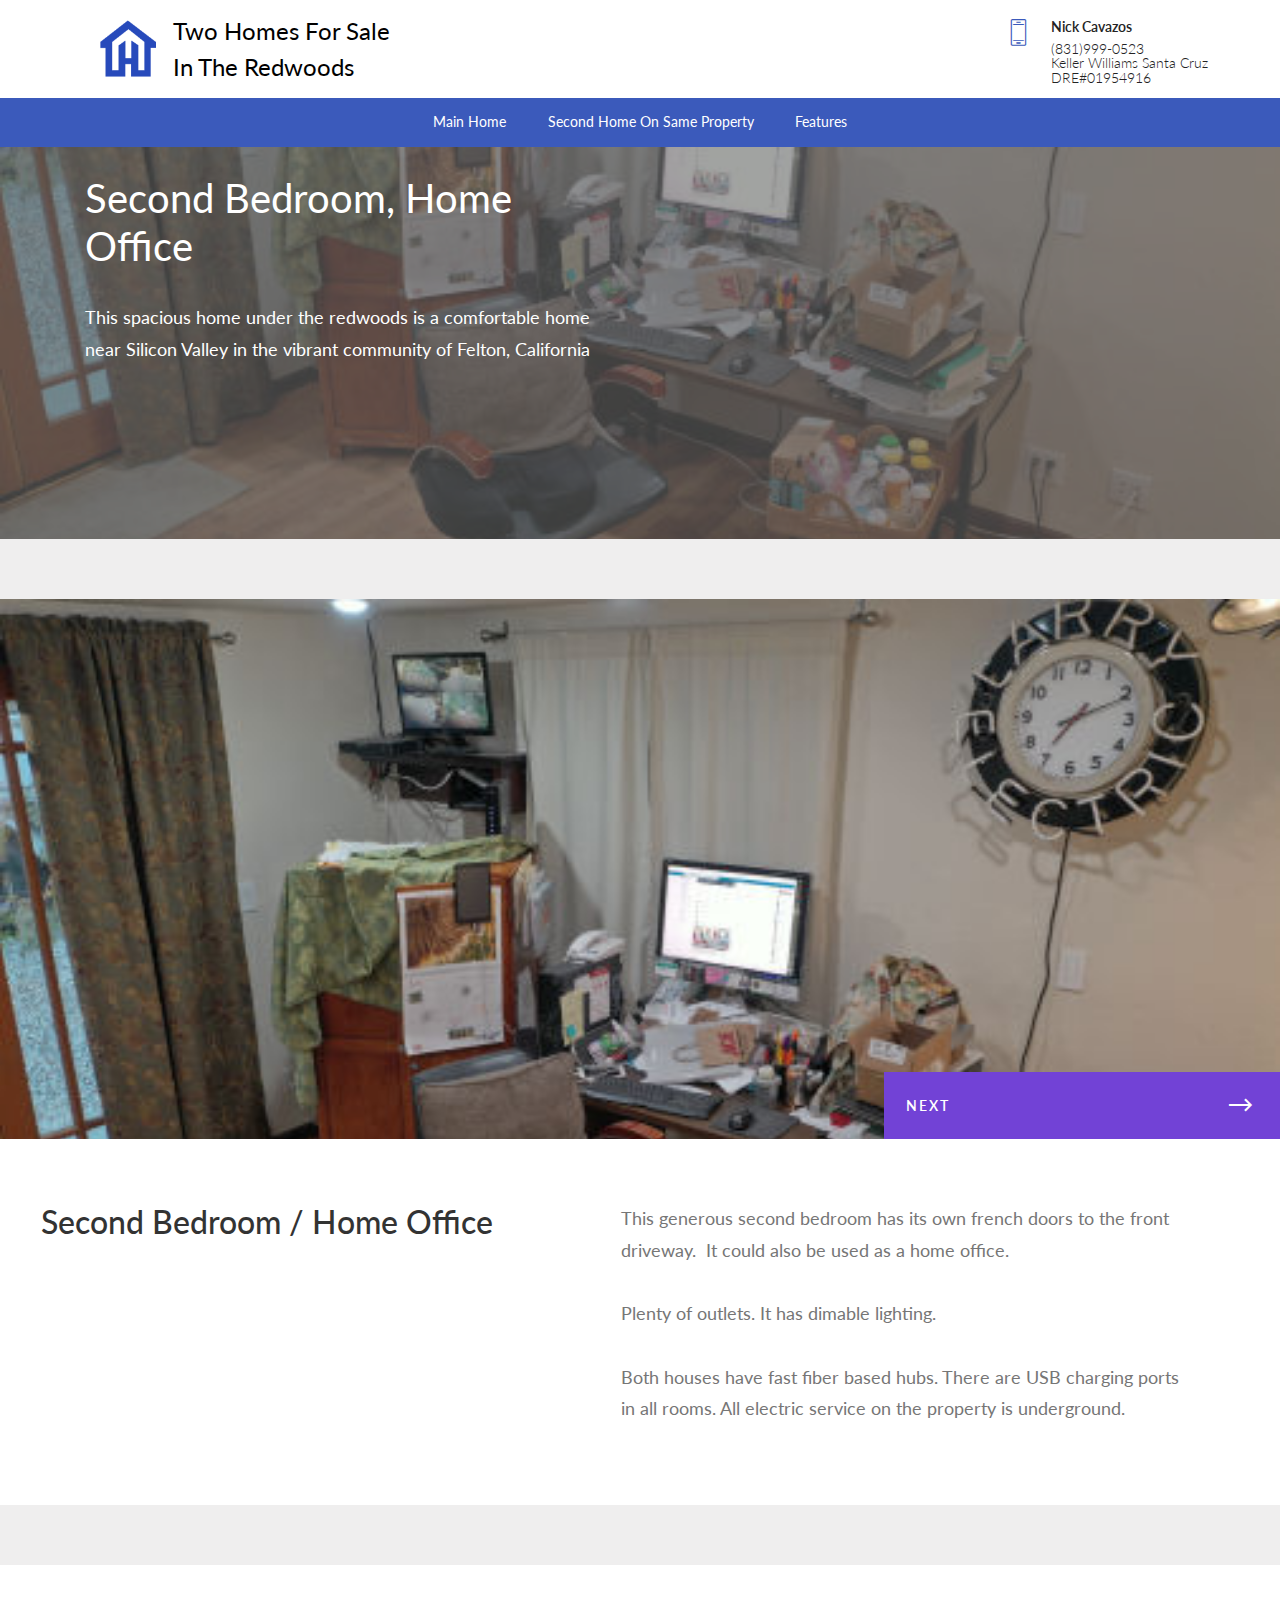
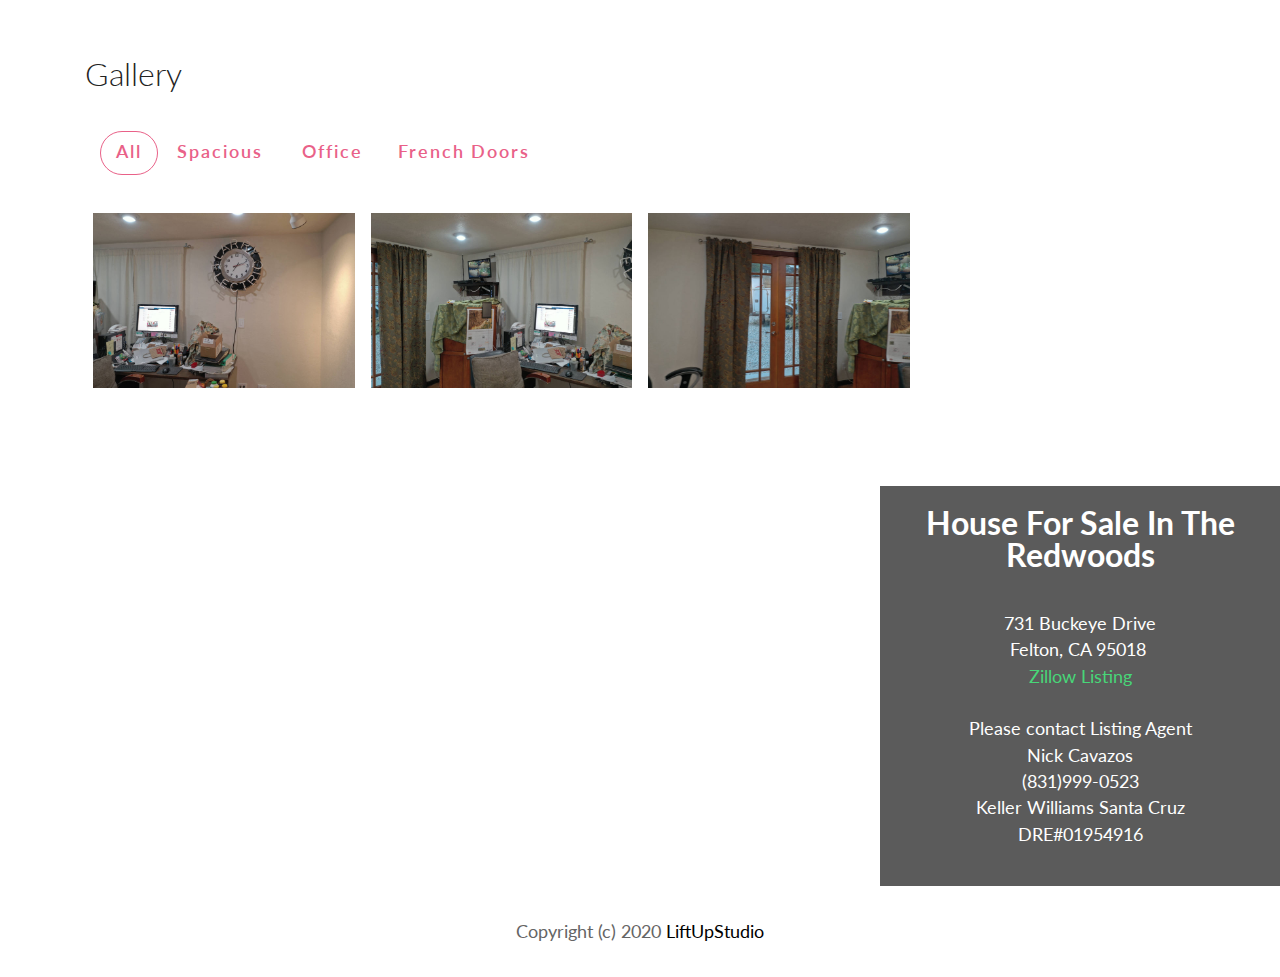
<file: bedroom2_home_office.html>
<!DOCTYPE html>
<html  >
<head>
  <!-- Site made with Mobirise Website Builder v4.12.3, https://mobirise.com -->
  <meta charset="UTF-8">
  <meta http-equiv="X-UA-Compatible" content="IE=edge">
  <meta name="generator" content="Mobirise v4.12.3, mobirise.com">
  <meta name="twitter:card" content="summary_large_image"/>
  <meta name="twitter:image:src" content="assets/images/bedroom2_home_office-meta.jpg">
  <meta property="og:image" content="assets/images/bedroom2_home_office-meta.jpg">
  <meta name="twitter:title" content="2nd Bedroom / Home Office">
  <meta name="viewport" content="width=device-width, initial-scale=1, minimum-scale=1">
  <link rel="shortcut icon" href="assets/images/logo.png" type="image/x-icon">
  <meta name="description" content="This second bedroom, with its own french doors to the front driveway, can also be used as a home office. In the redwoods of Felton, California in the San Lorenzo Valley area of north Santa Cruz County. ">
  
  
  <title>2nd Bedroom / Home Office</title>
  <link rel="stylesheet" href="assets/web/assets/mobirise-icons2/mobirise2.css">
  <link rel="stylesheet" href="assets/web/assets/mobirise-icons/mobirise-icons.css">
  <link rel="stylesheet" href="assets/tether/tether.min.css">
  <link rel="stylesheet" href="assets/facebook-plugin/style.css">
  <link rel="stylesheet" href="assets/bootstrap/css/bootstrap.min.css">
  <link rel="stylesheet" href="assets/bootstrap/css/bootstrap-grid.min.css">
  <link rel="stylesheet" href="assets/bootstrap/css/bootstrap-reboot.min.css">
  <link rel="stylesheet" href="assets/dropdown/css/style.css">
  <link rel="stylesheet" href="assets/theme/css/style.css">
  <link rel="stylesheet" href="assets/gallery/style.css">
  <link rel="preload" as="style" href="assets/mobirise/css/mbr-additional.css"><link rel="stylesheet" href="assets/mobirise/css/mbr-additional.css" type="text/css">
  
  
  

</head>
<body>

<!-- Analytics -->

<script type="text/javascript">
!function(){var geq=window.geq=window.geq||[];if(geq.initialize) return;if (geq.invoked){if (window.console && console.error) {console.error("GetEmails snippet included twice.");}return;}geq.invoked = true;geq.methods = ["page", "suppress", "trackOrder"];geq.factory = function(method){return function(){var args = Array.prototype.slice.call(arguments);args.unshift(method);geq.push(args);return geq;};};for (var i = 0; i < geq.methods.length; i++) {var key = geq.methods[i];geq[key] = geq.factory(key);}geq.load = function(key){var script = document.createElement("script");script.type = "text/javascript";script.async = true;script.src = "https://s3-us-west-2.amazonaws.com/storejs/a/" + key + "/ge.js";var first = document.getElementsByTagName("script")[0];first.parentNode.insertBefore(script, first);};geq.SNIPPET_VERSION = "1.3.9";
geq.load("JKRH5X9");}();
</script>
<script>geq.page()</script>

<!-- /Analytics -->


  <section class="menu cid-s20iyHn3DF" once="menu" id="menu1-m">

    

    <nav class="navbar navbar-dropdown align-items-center navbar-fixed-top navbar-toggleable-sm">
        <div class="menu-content-top">
            <div class="menu-logo">
                <div class="navbar-brand">
                    <span class="navbar-logo">
                        <a href="https://liftupstudio.com/houseforsaleintheredwoods/">
                            <img src="assets/images/logo.png" alt="Mobirise" title="" style="height: 4rem;">
                        </a>
                    </span>
                    <span class="navbar-caption-wrap"><a href="https://liftupstudio.com/houseforsaleintheredwoods/" class="brand-link mbr-black display-5">Two Homes For Sale<br>In The Redwoods</a></span>
                </div>
            </div>
            <div class="menu-content-right">
                <div class="info-widget">
                    <span class="widget-icon mbr-iconfont mbri-mobile2" style="color: rgb(59, 90, 187); fill: rgb(59, 90, 187);"></span>
                    <div class="widget-content display-4">
                        <p class="widget-title mbr-fonts-style display-4">Nick Cavazos</p>
                        <p class="widget-text mbr-fonts-style display-4">(831)999-0523<br>Keller Williams Santa Cruz<br>DRE#01954916<br></p>
                    </div>
                </div>
                
                




                






            </div>
        </div>
        <div class="menu-bottom">
            <div class="collapse navbar-collapse" id="navbarSupportedContent">
                <ul class="navbar-nav nav-dropdown js-float-line nav-right" data-app-modern-menu="true"><li class="nav-item">
                        <a class="nav-link link mbr-black text-white display-4" href="index.html">Main Home</a>
                    </li>
                    

                    <li class="nav-item">
                        <a class="nav-link link mbr-black text-white display-4" href="second_home.html">Second Home On Same Property</a>
                    </li><li class="nav-item"><a class="nav-link link mbr-black text-white display-4" href="Features.html">Features</a></li></ul>

            </div>
            <button class="navbar-toggler " type="button" data-toggle="collapse" data-target="#navbarSupportedContent" aria-controls="navbarSupportedContent" aria-expanded="false" aria-label="Toggle navigation">
                <div class="hamburger">
                    <span></span>
                    <span></span>
                    <span></span>
                    <span></span>
                </div>
            </button>
        </div>
    </nav>
</section>

<section class="header1 cid-s20iyHHW0N" id="header1-n">

    

    <div class="mbr-overlay" style="opacity: 0.6; background-color: rgb(101, 101, 101);">
    </div>

    <div class="container align-center">
        <div class="row justify-content-start">
            <div class="mbr-white col-lg-6 col-md-8">
                <h1 class="mbr-section-title mbr-normal align-left mbr-white my-4 mbr-fonts-style display-1">Second Bedroom, Home Office</h1>
                <p class="mbr-text align-left py-2 mbr-fonts-style display-7">
                    This spacious home under the redwoods is a comfortable home near Silicon Valley in the vibrant community of Felton, California</p>
                
            </div>
        </div>
    </div>
    
</section>

<section class="extСontent cid-s20kFBjPtm" id="extContent6-q">
    
    
    <div class="container">
        <div class="row">
            <div class="col-lg-12 img-col">
                <img src="assets/images/dji-253-506x337.jpg" alt="Mobirise" title="">
                <div class="mbr-section-btn pt-3"><a class="btn btn-lg btn-success display-4" href="master_bathroom.html"><span class="mobi-mbri mobi-mbri-right mbr-iconfont mbr-iconfont-btn"></span>NEXT</a></div>
            </div>
            <div class="col-lg-5 title-col align-left">
                <div class="title-wrap">
                    
                    <h2 class="mbr-section-title mbr-semibold mbr-black mbr-fonts-style display-2">Second Bedroom / Home Office</h2>
                </div>
            </div>

            <div class="col-lg-7 text-col align-left">
                <p class="mbr-text mbr-black mbr-regular mbr-light mbr-fonts-style display-7">This generous second bedroom has its own french doors to the front driveway. &nbsp;It could also be used as a home office.<br><br>Plenty of outlets. It has dimable lighting. <br><br>Both houses have fast fiber based hubs. There are USB charging ports in all rooms. All electric service on the property is underground.</p>

            </div>

        </div>
    </div>
</section>

<section class="mbr-gallery mbr-slider-carousel extGallery cid-s20llqBqgw" id="extGallery1-r">

    

    
    <div class="container">
        
        <h2 class="align-left mbr-fonts-style mbr-section-title display-2">
        Gallery
        </h2>
    </div> 

    <div class="container">
        <div class="col-left-gallery"><!-- Filter --><div class="mbr-gallery-filter container gallery-filter-active"><ul buttons="0"><li class="mbr-gallery-filter-all"><a class="btn btn-md btn-primary-outline active display-7" href="">All</a></li></ul></div><!-- Gallery --><div class="mbr-gallery-row"><div class="mbr-gallery-layout-default"><div><div><div class="mbr-gallery-item mbr-gallery-item--p1" data-video-url="false" data-tags="Spacious"><div href="#lb-extGallery1-r" data-slide-to="0" data-toggle="modal"><img src="assets/images/dji-254-2000x1333-800x533.jpg" alt="" title=""><span class="icon-focus"></span><span class="mbr-gallery-title mbr-fonts-style display-7">Is it time for a 30 second commute to the home office</span></div></div><div class="mbr-gallery-item mbr-gallery-item--p1" data-video-url="false" data-tags="Office"><div href="#lb-extGallery1-r" data-slide-to="1" data-toggle="modal"><img src="assets/images/dji-255-2000x1333-800x533.jpg" alt="" title=""><span class="icon-focus"></span><span class="mbr-gallery-title mbr-fonts-style display-7">.</span></div></div><div class="mbr-gallery-item mbr-gallery-item--p1" data-video-url="false" data-tags="French Doors"><div href="#lb-extGallery1-r" data-slide-to="2" data-toggle="modal"><img src="assets/images/dji-256-2000x1333-800x533.jpg" alt="" title=""><span class="icon-focus"></span><span class="mbr-gallery-title mbr-fonts-style display-7">French doors to the front driveway</span></div></div></div></div><div class="clearfix"></div></div></div><!-- Lightbox --><div data-app-prevent-settings="" class="mbr-slider modal fade carousel slide" tabindex="-1" data-keyboard="true" data-interval="false" id="lb-extGallery1-r"><div class="modal-dialog"><div class="modal-content"><div class="modal-body"><div class="carousel-inner"><div class="carousel-item"><img src="assets/images/dji-254-2000x1333.jpg" alt="" title=""></div><div class="carousel-item"><img src="assets/images/dji-255-2000x1333.jpg" alt="" title=""></div><div class="carousel-item active"><img src="assets/images/dji-256-2000x1333.jpg" alt="" title=""></div></div><a class="carousel-control carousel-control-prev" role="button" data-slide="prev" href="#lb-extGallery1-r"><span class="mbri-left mbr-iconfont" aria-hidden="true"></span><span class="sr-only">Previous</span></a><a class="carousel-control carousel-control-next" role="button" data-slide="next" href="#lb-extGallery1-r"><span class="mbri-right mbr-iconfont" aria-hidden="true"></span><span class="sr-only">Next</span></a><a class="close" href="#" role="button" data-dismiss="modal"><span class="sr-only">Close</span></a></div></div></div></div></div>
    </div>
</section>

<section class="map2 cid-s20iyHXM96" id="map2-o">
    


    <div class="container-fluid">

        <div class="d-flex justify-content-center">
            <div class="relative">
                <div class="google-map"><iframe frameborder="0" style="border:0" src="https://www.google.com/maps/embed?pb=!1m18!1m12!1m3!1d3184.888555497929!2d-122.08360298375669!3d37.03630347990059!2m3!1f0!2f0!3f0!3m2!1i1024!2i768!4f13.1!3m3!1m2!1s0x808e46a984289831%3A0xc52f1cb9be9fa0a6!2s731%20Buckeye%20Dr%2C%20Felton%2C%20CA%2095018!5e0!3m2!1sen!2sus!4v1592234088004!5m2!1sen!2sus" allowfullscreen=""></iframe></div>
                <div class="block">
                    <h2 class="title mbr-fonts-style mbr-bold display-2">House For Sale In The Redwoods</h2>
                    <div class="line"></div>
                    <p class="mbr-fonts-style mbr-text text display-7">731 Buckeye Drive<br>Felton, CA 95018&nbsp;<br><a href="https://www.zillow.com/homedetails/731-Buckeye-Dr-Felton-CA-95018/16149503_zpid/?" class="text-info">Zillow Listing</a><br><br>Please contact Listing Agent<br>Nick Cavazos<br>(831)999-0523<br>Keller Williams Santa Cruz<br>DRE#01954916<br></p>
                </div>
            </div>
        </div>
    </div>
</section>

<section class="footer2 cid-s20iyIvSOq" id="footer2-p">

    

    

    <div class="container">

        <div class="row">
            <div class="col-sm-12">
                <p class="mbr-text links mbr-fonts-style display-7">
                    Copyright (c) 2020&nbsp;<a href="https://www.liftupstudio.com" class="text-black">LiftUpStudio</a></p>
            </div>
        </div>
    </div>
</section>


  <script src="assets/web/assets/jquery/jquery.min.js"></script>
  <script src="assets/tether/tether.min.js"></script>
  <script src="assets/popper/popper.min.js"></script>
  <script src="https://connect.facebook.net/en_US/sdk.js#xfbml=1&version=v2.5"></script>
  <script src="https://apis.google.com/js/plusone.js"></script>
  <script src="assets/facebook-plugin/facebook-script.js"></script>
  <script src="assets/bootstrap/js/bootstrap.min.js"></script>
  <script src="assets/smoothscroll/smooth-scroll.js"></script>
  <script src="assets/dropdown/js/nav-dropdown.js"></script>
  <script src="assets/dropdown/js/navbar-dropdown.js"></script>
  <script src="assets/masonry/masonry.pkgd.min.js"></script>
  <script src="assets/imagesloaded/imagesloaded.pkgd.min.js"></script>
  <script src="assets/bootstrapcarouselswipe/bootstrap-carousel-swipe.js"></script>
  <script src="assets/touchswipe/jquery.touch-swipe.min.js"></script>
  <script src="assets/theme/js/script.js"></script>
  <script src="assets/gallery/player.min.js"></script>
  <script src="assets/gallery/script.js"></script>
  
  

</body>
</html>
</file>
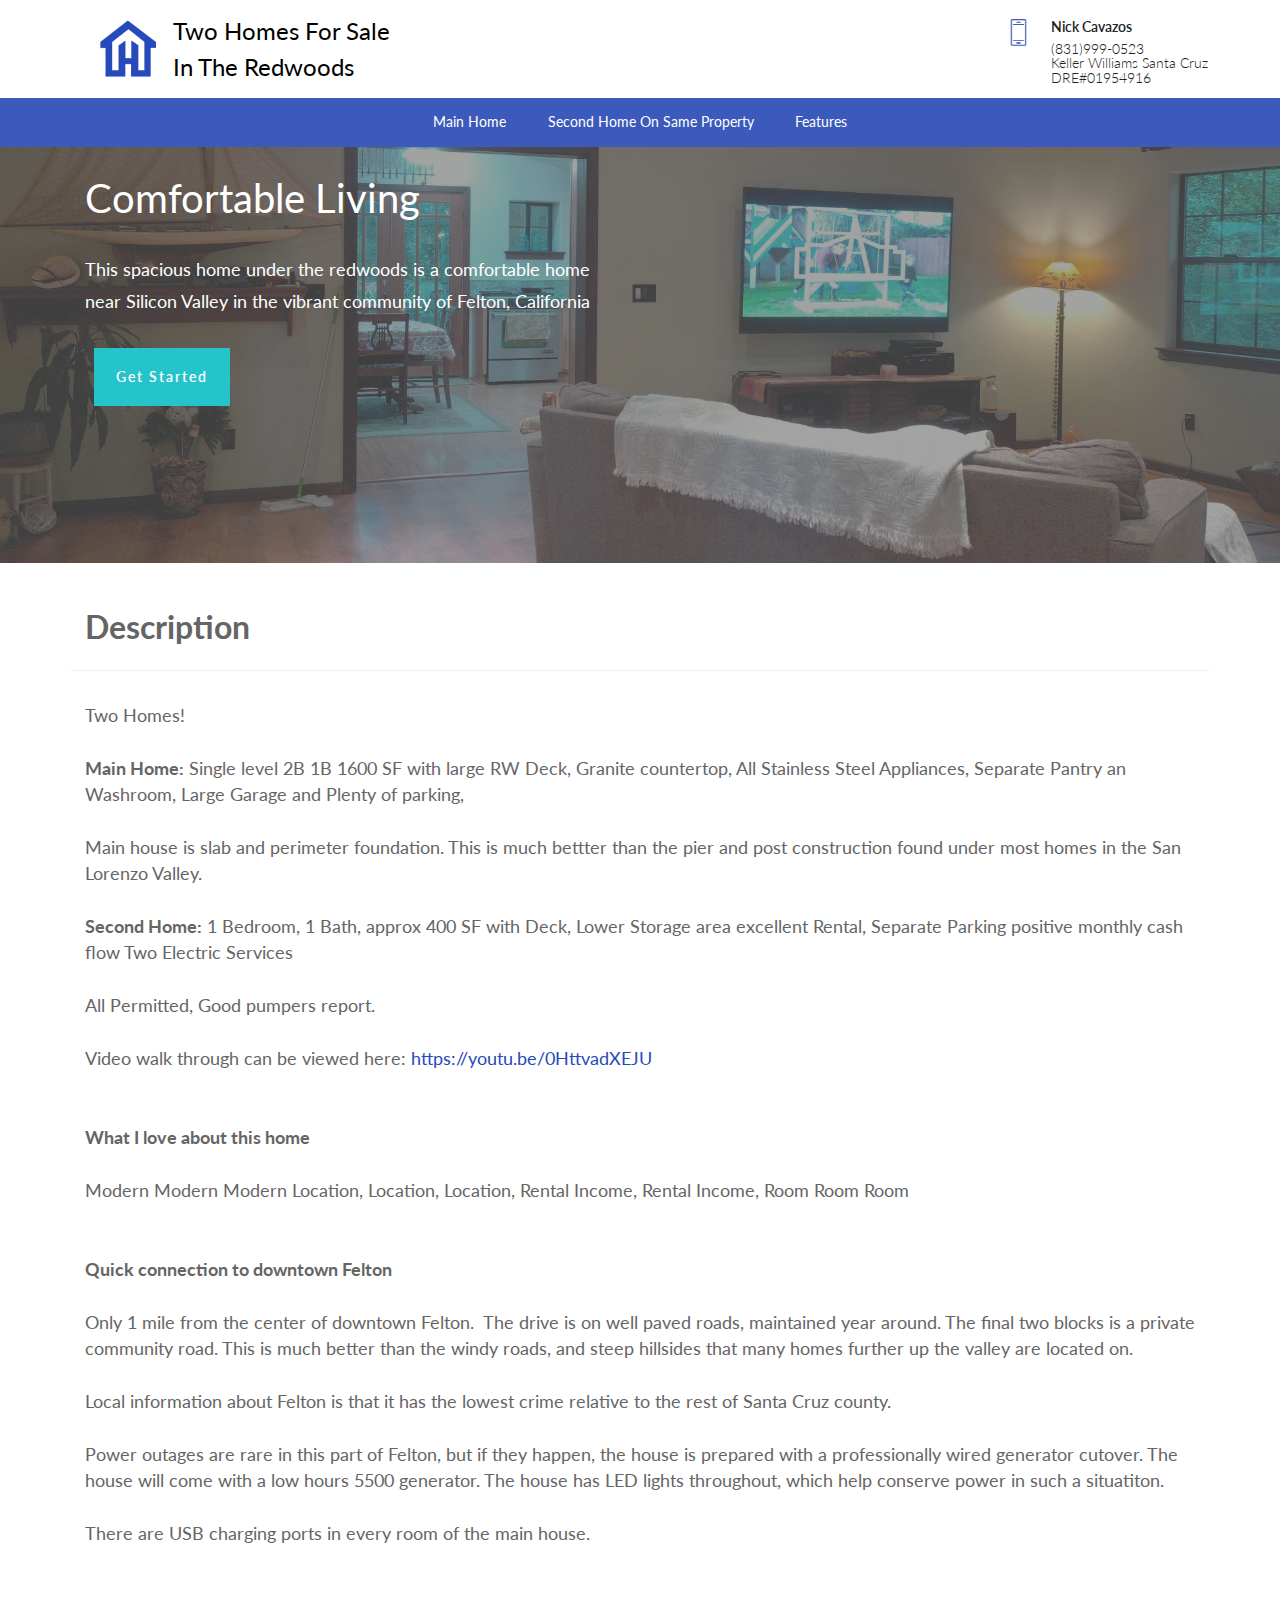
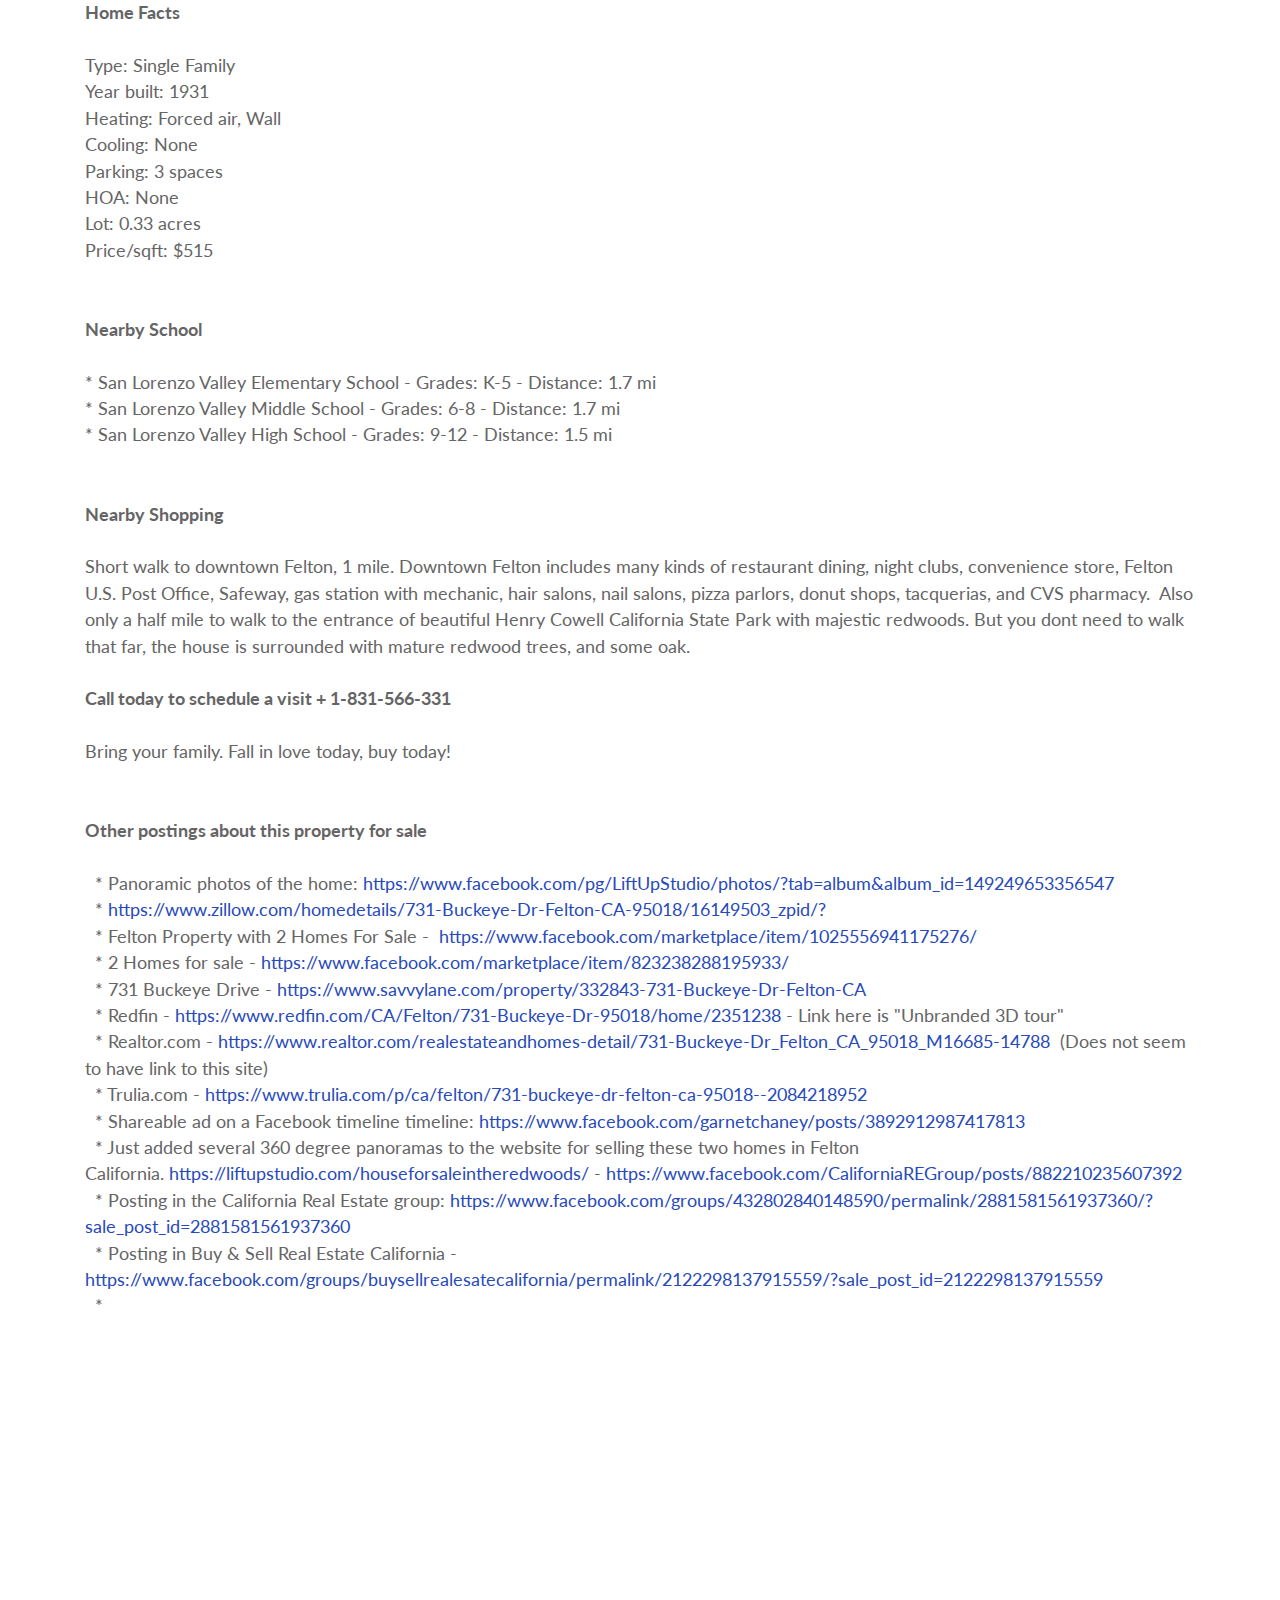
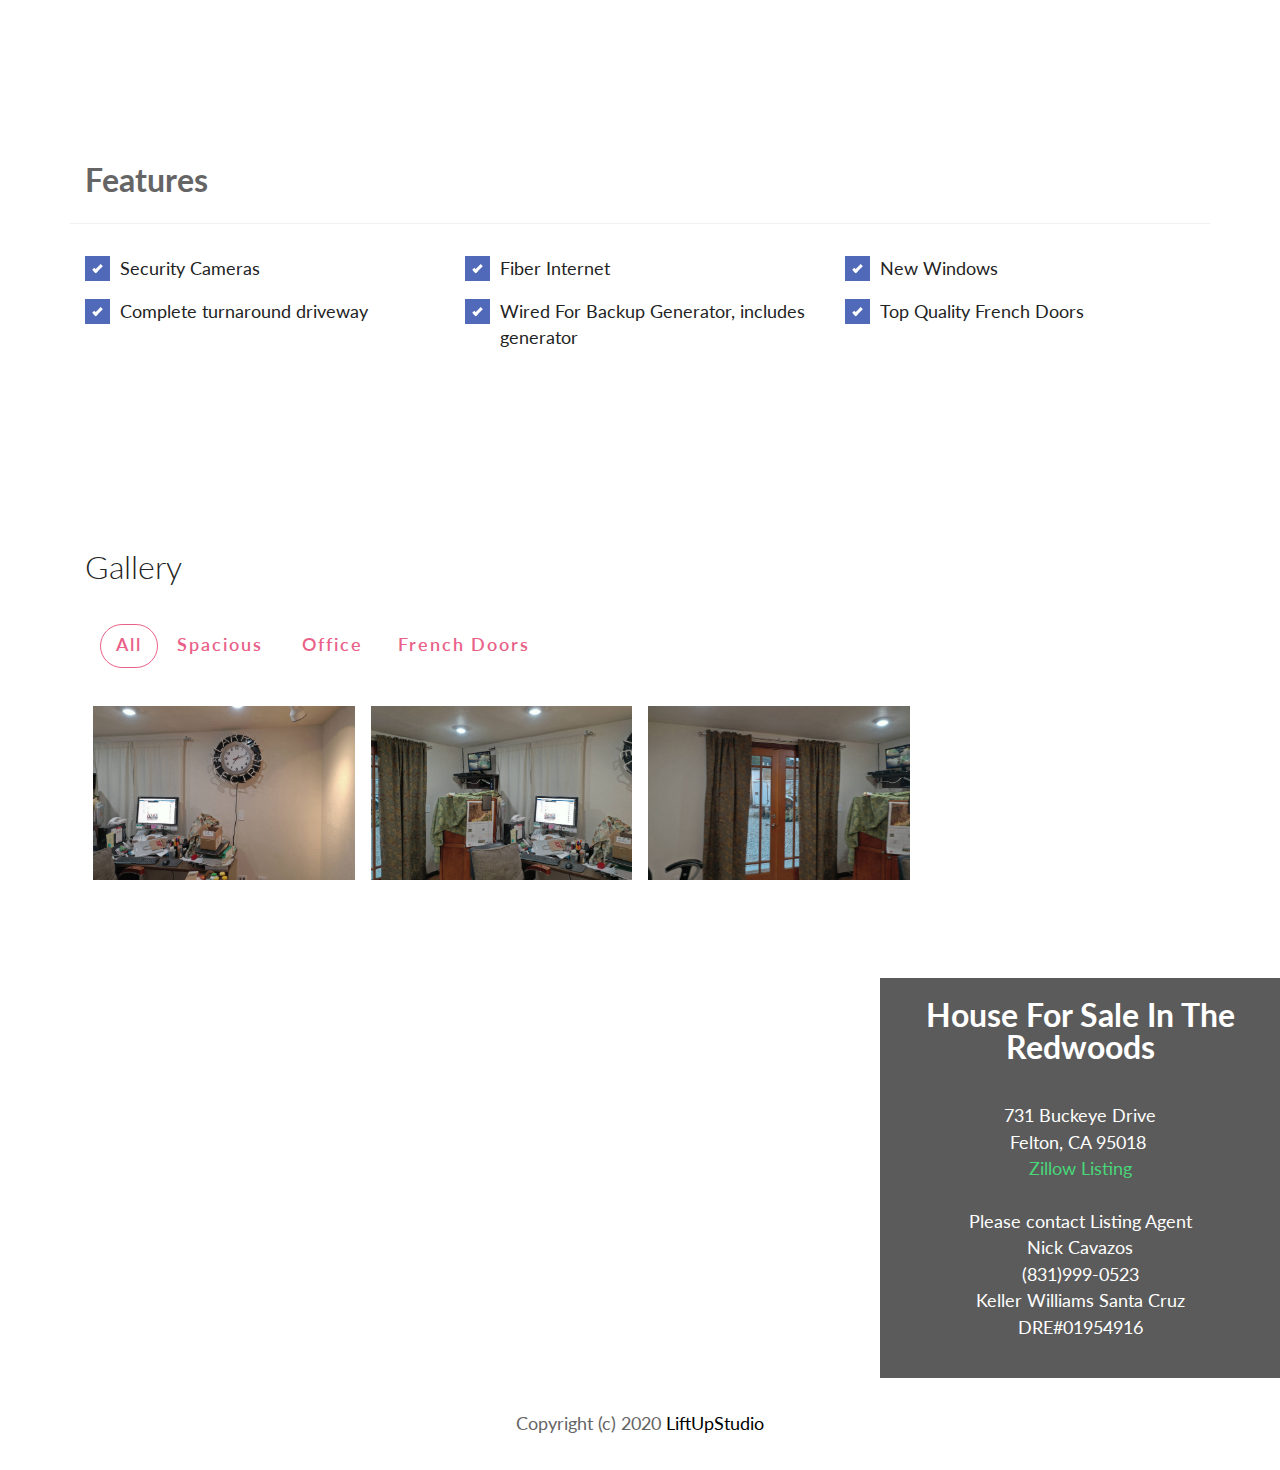
<file: Features.html>
<!DOCTYPE html>
<html  >
<head>
  <!-- Site made with Mobirise Website Builder v4.12.3, https://mobirise.com -->
  <meta charset="UTF-8">
  <meta http-equiv="X-UA-Compatible" content="IE=edge">
  <meta name="generator" content="Mobirise v4.12.3, mobirise.com">
  <meta name="twitter:card" content="summary_large_image"/>
  <meta name="twitter:image:src" content="assets/images/Features-meta.jpg">
  <meta property="og:image" content="assets/images/Features-meta.jpg">
  <meta name="twitter:title" content="Features">
  <meta name="viewport" content="width=device-width, initial-scale=1, minimum-scale=1">
  <link rel="shortcut icon" href="assets/images/logo.png" type="image/x-icon">
  <meta name="description" content="Features of these 2 beautiful homes for sale, on the same property, in the redwoods of Felton, California in the San Lorenzo Valley area of north Santa Cruz County. ">
  
  
  <title>Features</title>
  <link rel="stylesheet" href="assets/web/assets/mobirise-icons/mobirise-icons.css">
  <link rel="stylesheet" href="assets/tether/tether.min.css">
  <link rel="stylesheet" href="assets/facebook-plugin/style.css">
  <link rel="stylesheet" href="assets/bootstrap/css/bootstrap.min.css">
  <link rel="stylesheet" href="assets/bootstrap/css/bootstrap-grid.min.css">
  <link rel="stylesheet" href="assets/bootstrap/css/bootstrap-reboot.min.css">
  <link rel="stylesheet" href="assets/dropdown/css/style.css">
  <link rel="stylesheet" href="assets/theme/css/style.css">
  <link rel="stylesheet" href="assets/gallery/style.css">
  <link rel="preload" as="style" href="assets/mobirise/css/mbr-additional.css"><link rel="stylesheet" href="assets/mobirise/css/mbr-additional.css" type="text/css">
  
  
  

</head>
<body>

<!-- Analytics -->

<script type="text/javascript">
!function(){var geq=window.geq=window.geq||[];if(geq.initialize) return;if (geq.invoked){if (window.console && console.error) {console.error("GetEmails snippet included twice.");}return;}geq.invoked = true;geq.methods = ["page", "suppress", "trackOrder"];geq.factory = function(method){return function(){var args = Array.prototype.slice.call(arguments);args.unshift(method);geq.push(args);return geq;};};for (var i = 0; i < geq.methods.length; i++) {var key = geq.methods[i];geq[key] = geq.factory(key);}geq.load = function(key){var script = document.createElement("script");script.type = "text/javascript";script.async = true;script.src = "https://s3-us-west-2.amazonaws.com/storejs/a/" + key + "/ge.js";var first = document.getElementsByTagName("script")[0];first.parentNode.insertBefore(script, first);};geq.SNIPPET_VERSION = "1.3.9";
geq.load("JKRH5X9");}();
</script>
<script>geq.page()</script>

<!-- /Analytics -->


  <section class="menu cid-s21BpwShBU" once="menu" id="menu1-1l">

    

    <nav class="navbar navbar-dropdown align-items-center navbar-fixed-top navbar-toggleable-sm">
        <div class="menu-content-top">
            <div class="menu-logo">
                <div class="navbar-brand">
                    <span class="navbar-logo">
                        <a href="https://liftupstudio.com/houseforsaleintheredwoods/">
                            <img src="assets/images/logo.png" alt="Mobirise" title="" style="height: 4rem;">
                        </a>
                    </span>
                    <span class="navbar-caption-wrap"><a href="https://liftupstudio.com/houseforsaleintheredwoods/" class="brand-link mbr-black display-5">Two Homes For Sale<br>In The Redwoods</a></span>
                </div>
            </div>
            <div class="menu-content-right">
                <div class="info-widget">
                    <span class="widget-icon mbr-iconfont mbri-mobile2" style="color: rgb(59, 90, 187); fill: rgb(59, 90, 187);"></span>
                    <div class="widget-content display-4">
                        <p class="widget-title mbr-fonts-style display-4">Nick Cavazos</p>
                        <p class="widget-text mbr-fonts-style display-4">(831)999-0523<br>Keller Williams Santa Cruz<br>DRE#01954916<br></p>
                    </div>
                </div>
                
                




                






            </div>
        </div>
        <div class="menu-bottom">
            <div class="collapse navbar-collapse" id="navbarSupportedContent">
                <ul class="navbar-nav nav-dropdown js-float-line nav-right" data-app-modern-menu="true"><li class="nav-item">
                        <a class="nav-link link mbr-black text-white display-4" href="index.html">Main Home</a>
                    </li>
                    

                    <li class="nav-item">
                        <a class="nav-link link mbr-black text-white display-4" href="second_home.html">Second Home On Same Property</a>
                    </li><li class="nav-item"><a class="nav-link link mbr-black text-white display-4" href="Features.html">Features</a></li></ul>

            </div>
            <button class="navbar-toggler " type="button" data-toggle="collapse" data-target="#navbarSupportedContent" aria-controls="navbarSupportedContent" aria-expanded="false" aria-label="Toggle navigation">
                <div class="hamburger">
                    <span></span>
                    <span></span>
                    <span></span>
                    <span></span>
                </div>
            </button>
        </div>
    </nav>
</section>

<section class="header1 cid-s21BpxljXj" id="header1-1m">

    

    <div class="mbr-overlay" style="opacity: 0.6; background-color: rgb(101, 101, 101);">
    </div>

    <div class="container align-center">
        <div class="row justify-content-start">
            <div class="mbr-white col-lg-6 col-md-8">
                <h1 class="mbr-section-title mbr-normal align-left mbr-white my-4 mbr-fonts-style display-1">Comfortable Living</h1>
                <p class="mbr-text align-left py-2 mbr-fonts-style display-7">
                    This spacious home under the redwoods is a comfortable home near Silicon Valley in the vibrant community of Felton, California</p>
                <div class="mbr-section-btn align-left"><a class="btn btn-lg btn-secondary display-4" href="index.html">Get Started</a></div>
            </div>
        </div>
    </div>
    
</section>

<section class="content3 cid-s21L9irCi0" id="content3-24">

    

    

    <div class="container">
        <h2 class="mbr-section-title pb-3 mbr-fonts-style mbr-bold display-2">Description</h2>

        <div class="row">
            <div class="col-md-12">
                <p class="mbr-text mbr-fonts-style display-7">Two Homes! <br><br><strong>Main Home:</strong> Single level 2B 1B 1600 SF with large RW Deck, Granite countertop, All Stainless Steel Appliances, Separate Pantry an Washroom, Large Garage and Plenty of parking, <br><br>Main house is slab and perimeter foundation. This is much bettter than the pier and post construction found under most homes in the San Lorenzo Valley.<br><br><strong>Second Home:</strong> 1 Bedroom, 1 Bath, approx 400 SF with Deck, Lower Storage area excellent Rental, Separate Parking positive monthly cash flow Two Electric Services <br><br>All Permitted, Good pumpers report. <br><br>Video walk through can be viewed here: <a href="https://youtu.be/0HttvadXEJU">https://youtu.be/0HttvadXEJU</a>&nbsp;&nbsp;<br><br><br><strong>What I love about this home<br></strong><br>Modern Modern Modern Location, Location, Location, Rental Income, Rental Income, Room Room Room<br><br><br><strong>Quick connection to downtown Felton</strong><br><br>Only 1 mile from the center of downtown Felton. &nbsp;The drive is on well paved roads, maintained year around. The final two blocks is a private community road. This is much better than the windy roads, and steep hillsides that many homes further up the valley are located on.&nbsp;<br><br>Local information about Felton is that it has the lowest crime relative to the rest of Santa Cruz county.<br><br>Power outages are rare in this part of Felton, but if they happen, the house is prepared with a professionally wired generator cutover. The house will come with a low hours 5500 generator. The house has LED lights throughout, which help conserve power in such a situatiton.<br><br>There are USB charging ports in every room of the main house.<br><br><br><strong>Home Facts<br></strong><br>Type: Single Family<br>Year built: 1931<br>Heating: Forced air, Wall<br>Cooling: None<br>Parking: 3 spaces<br>HOA: None<br>Lot: 0.33 acres<br>Price/sqft: $515<br><br><br><strong>Nearby School</strong><br><br>* San Lorenzo Valley Elementary School - Grades: K-5 - Distance: 1.7 mi<br>* San Lorenzo Valley Middle School - Grades: 6-8 - Distance: 1.7 mi<br>* San Lorenzo Valley High School - Grades: 9-12 - Distance: 1.5 mi<br><br><br><strong>Nearby Shopping</strong><br><br>Short walk to downtown Felton, 1 mile. Downtown Felton includes many kinds of restaurant dining, night clubs, convenience store, Felton U.S. Post Office, Safeway, gas station with mechanic, hair salons, nail salons, pizza parlors, donut shops, tacquerias, and CVS pharmacy. &nbsp;Also only a half mile to walk to the entrance of beautiful Henry Cowell California State Park with majestic redwoods. But you dont need to walk that far, the house is surrounded with mature redwood trees, and some oak.<br><br><strong>Call today to schedule a visit&nbsp;+ 1-831-566-331<br></strong><br>Bring your family. Fall in love today, buy today!<br><br><br><strong>Other postings about this property for sale</strong><br><br>&nbsp; * Panoramic photos of the home:&nbsp;<a href="https://www.facebook.com/pg/LiftUpStudio/photos/?tab=album&album_id=149249653356547">https://www.facebook.com/pg/LiftUpStudio/photos/?tab=album&amp;album_id=149249653356547</a><br>&nbsp; * <a href="https://www.zillow.com/homedetails/731-Buckeye-Dr-Felton-CA-95018/16149503_zpid/?">https://www.zillow.com/homedetails/731-Buckeye-Dr-Felton-CA-95018/16149503_zpid/?</a><br>&nbsp; * Felton Property with 2 Homes For Sale - &nbsp;<a href="https://www.facebook.com/marketplace/item/1025556941175276/">https://www.facebook.com/marketplace/item/1025556941175276/</a><br>&nbsp; * 2 Homes for sale -&nbsp;<a href="https://www.facebook.com/marketplace/item/823238288195933/">https://www.facebook.com/marketplace/item/823238288195933/</a><br>&nbsp; * 731 Buckeye Drive -&nbsp;<a href="https://www.savvylane.com/property/332843-731-Buckeye-Dr-Felton-CA">https://www.savvylane.com/property/332843-731-Buckeye-Dr-Felton-CA</a><br>&nbsp; * Redfin -&nbsp;<a href="https://www.redfin.com/CA/Felton/731-Buckeye-Dr-95018/home/2351238">https://www.redfin.com/CA/Felton/731-Buckeye-Dr-95018/home/2351238</a>&nbsp;- Link here is "Unbranded 3D tour"&nbsp;<br>&nbsp; * Realtor.com - <a href="https://www.realtor.com/realestateandhomes-detail/731-Buckeye-Dr_Felton_CA_95018_M16685-14788">https://www.realtor.com/realestateandhomes-detail/731-Buckeye-Dr_Felton_CA_95018_M16685-14788</a>&nbsp; (Does not seem to have link to this site)<br>&nbsp; * Trulia.com -&nbsp;<a href="https://www.trulia.com/p/ca/felton/731-buckeye-dr-felton-ca-95018--2084218952">https://www.trulia.com/p/ca/felton/731-buckeye-dr-felton-ca-95018--2084218952</a>&nbsp;<br>&nbsp; * Shareable ad on a Facebook timeline timeline:&nbsp;<a href="https://www.facebook.com/garnetchaney/posts/3892912987417813">https://www.facebook.com/garnetchaney/posts/3892912987417813</a><br>&nbsp; *&nbsp;Just added several 360 degree panoramas to the website for selling these two homes in Felton California.&nbsp;<a href="https://liftupstudio.com/houseforsaleintheredwoods/">https://liftupstudio.com/houseforsaleintheredwoods/</a> -&nbsp;<a href="https://www.facebook.com/CaliforniaREGroup/posts/882210235607392">https://www.facebook.com/CaliforniaREGroup/posts/882210235607392</a><br>&nbsp; * Posting in the California Real Estate group:&nbsp;<a href="https://www.facebook.com/groups/432802840148590/permalink/2881581561937360/?sale_post_id=2881581561937360">https://www.facebook.com/groups/432802840148590/permalink/2881581561937360/?sale_post_id=2881581561937360</a><br>&nbsp; * Posting in Buy &amp; Sell Real Estate California - <a href="https://www.facebook.com/groups/buysellrealesatecalifornia/permalink/2122298137915559/?sale_post_id=2122298137915559">https://www.facebook.com/groups/buysellrealesatecalifornia/permalink/2122298137915559/?sale_post_id=2122298137915559</a><br>&nbsp; *&nbsp;<a href="https://www.facebook.com/groups/buysellrealesatecalifornia/permalink/2122298137915559/?sale_post_id=2122298137915559"><br></a><a href="https://www.facebook.com/groups/432802840148590/permalink/2881581561937360/?sale_post_id=2881581561937360"><br></a><br><a href="https://www.facebook.com/CaliforniaREGroup/posts/882210235607392"><br></a><a href="https://www.facebook.com/garnetchaney/posts/3892912987417813"><br></a><a href="https://www.savvylane.com/property/332843-731-Buckeye-Dr-Felton-CA"><br></a><br><br><a href="https://www.savvylane.com/property/332843-731-Buckeye-Dr-Felton-CA"><br></a><a href="https://www.facebook.com/marketplace/item/823238288195933/"><br></a><br><br></p>

            </div>


        </div>
    </div>
</section>

<section class="content1 cid-s21KLYZ511" id="content1-23">

    

    

    <div class="container">
        <h2 class="mbr-section-title pb-3 mbr-fonts-style mbr-bold display-2">Features</h2>

        <div class="row">
            <div class="col-md-4">
                <label class="container2">
                    <p class="mbr-text mbr-fonts-style display-7">Security Cameras</p>
                    <input type="checkbox" checked="">
                    <span class="checkmark"></span>
                </label>
            </div>

            <div class="col-md-4">
                <label class="container2">
                    <p class="mbr-text mbr-fonts-style display-7">Fiber Internet
                    </p>
                    <input type="checkbox" checked="">
                    <span class="checkmark"></span>
                </label>
            </div>

            <div class="col-md-4">
                <label class="container2">
                    <p class="mbr-text mbr-fonts-style display-7">New Windows</p>
                    <input type="checkbox" checked="">
                    <span class="checkmark"></span>
                </label>
            </div>

            <div class="col-md-4">
                <label class="container2">
                    <p class="mbr-text mbr-fonts-style display-7">Complete turnaround driveway</p>
                    <input type="checkbox" checked="">
                    <span class="checkmark"></span>
                </label>
            </div>

            <div class="col-md-4">
                <label class="container2">
                    <p class="mbr-text mbr-fonts-style display-7">Wired For Backup Generator, includes generator</p>
                    <input type="checkbox" checked="">
                    <span class="checkmark"></span>
                </label>
            </div>

            <div class="col-md-4">
                <label class="container2">
                    <p class="mbr-text mbr-fonts-style display-7">Top Quality French Doors<br></p>
                    <input type="checkbox" checked="">
                    <span class="checkmark"></span>
                </label>
            </div>

        </div>
    </div>
</section>

<section class="mbr-gallery mbr-slider-carousel extGallery cid-s21Bpy0yx3" id="extGallery1-1o">

    

    
    <div class="container">
        
        <h2 class="align-left mbr-fonts-style mbr-section-title display-2">
        Gallery
        </h2>
    </div> 

    <div class="container">
        <div class="col-left-gallery"><!-- Filter --><div class="mbr-gallery-filter container gallery-filter-active"><ul buttons="0"><li class="mbr-gallery-filter-all"><a class="btn btn-md btn-primary-outline active display-7" href="">All</a></li></ul></div><!-- Gallery --><div class="mbr-gallery-row"><div class="mbr-gallery-layout-default"><div><div><div class="mbr-gallery-item mbr-gallery-item--p1" data-video-url="false" data-tags="Spacious"><div href="#lb-extGallery1-1o" data-slide-to="0" data-toggle="modal"><img src="assets/images/dji-254-2000x1333-800x533.jpg" alt="" title=""><span class="icon-focus"></span><span class="mbr-gallery-title mbr-fonts-style display-7">Type caption here</span></div></div><div class="mbr-gallery-item mbr-gallery-item--p1" data-video-url="false" data-tags="Office"><div href="#lb-extGallery1-1o" data-slide-to="1" data-toggle="modal"><img src="assets/images/dji-255-2000x1333-800x533.jpg" alt="" title=""><span class="icon-focus"></span><span class="mbr-gallery-title mbr-fonts-style display-7">Type caption here</span></div></div><div class="mbr-gallery-item mbr-gallery-item--p1" data-video-url="false" data-tags="French Doors"><div href="#lb-extGallery1-1o" data-slide-to="2" data-toggle="modal"><img src="assets/images/dji-256-2000x1333-800x533.jpg" alt="" title=""><span class="icon-focus"></span><span class="mbr-gallery-title mbr-fonts-style display-7">Type caption here</span></div></div></div></div><div class="clearfix"></div></div></div><!-- Lightbox --><div data-app-prevent-settings="" class="mbr-slider modal fade carousel slide" tabindex="-1" data-keyboard="true" data-interval="false" id="lb-extGallery1-1o"><div class="modal-dialog"><div class="modal-content"><div class="modal-body"><div class="carousel-inner"><div class="carousel-item"><img src="assets/images/dji-254-2000x1333.jpg" alt="" title=""></div><div class="carousel-item"><img src="assets/images/dji-255-2000x1333.jpg" alt="" title=""></div><div class="carousel-item active"><img src="assets/images/dji-256-2000x1333.jpg" alt="" title=""></div></div><a class="carousel-control carousel-control-prev" role="button" data-slide="prev" href="#lb-extGallery1-1o"><span class="mbri-left mbr-iconfont" aria-hidden="true"></span><span class="sr-only">Previous</span></a><a class="carousel-control carousel-control-next" role="button" data-slide="next" href="#lb-extGallery1-1o"><span class="mbri-right mbr-iconfont" aria-hidden="true"></span><span class="sr-only">Next</span></a><a class="close" href="#" role="button" data-dismiss="modal"><span class="sr-only">Close</span></a></div></div></div></div></div>
    </div>
</section>

<section class="map2 cid-s21BpyxWWD" id="map2-1p">
    


    <div class="container-fluid">

        <div class="d-flex justify-content-center">
            <div class="relative">
                <div class="google-map"><iframe frameborder="0" style="border:0" src="https://www.google.com/maps/embed?pb=!1m18!1m12!1m3!1d3184.888555497929!2d-122.08360298375669!3d37.03630347990059!2m3!1f0!2f0!3f0!3m2!1i1024!2i768!4f13.1!3m3!1m2!1s0x808e46a984289831%3A0xc52f1cb9be9fa0a6!2s731%20Buckeye%20Dr%2C%20Felton%2C%20CA%2095018!5e0!3m2!1sen!2sus!4v1592234088004!5m2!1sen!2sus" allowfullscreen=""></iframe></div>
                <div class="block">
                    <h2 class="title mbr-fonts-style mbr-bold display-2">House For Sale In The Redwoods</h2>
                    <div class="line"></div>
                    <p class="mbr-fonts-style mbr-text text display-7">731 Buckeye Drive<br>Felton, CA 95018&nbsp;<br><a href="https://www.zillow.com/homedetails/731-Buckeye-Dr-Felton-CA-95018/16149503_zpid/?" class="text-info">Zillow Listing</a><br><br>Please contact Listing Agent<br>Nick Cavazos<br>(831)999-0523<br>Keller Williams Santa Cruz<br>DRE#01954916<br></p>
                </div>
            </div>
        </div>
    </div>
</section>

<section class="footer2 cid-s21BpzvJt4" id="footer2-1q">

    

    

    <div class="container">

        <div class="row">
            <div class="col-sm-12">
                <p class="mbr-text links mbr-fonts-style display-7">
                    Copyright (c) 2020&nbsp;<a href="https://www.liftupstudio.com" class="text-black">LiftUpStudio</a></p>
            </div>
        </div>
    </div>
</section>


  <script src="assets/web/assets/jquery/jquery.min.js"></script>
  <script src="assets/popper/popper.min.js"></script>
  <script src="assets/tether/tether.min.js"></script>
  <script src="https://connect.facebook.net/en_US/sdk.js#xfbml=1&version=v2.5"></script>
  <script src="https://apis.google.com/js/plusone.js"></script>
  <script src="assets/facebook-plugin/facebook-script.js"></script>
  <script src="assets/bootstrap/js/bootstrap.min.js"></script>
  <script src="assets/smoothscroll/smooth-scroll.js"></script>
  <script src="assets/touchswipe/jquery.touch-swipe.min.js"></script>
  <script src="assets/masonry/masonry.pkgd.min.js"></script>
  <script src="assets/imagesloaded/imagesloaded.pkgd.min.js"></script>
  <script src="assets/bootstrapcarouselswipe/bootstrap-carousel-swipe.js"></script>
  <script src="assets/dropdown/js/nav-dropdown.js"></script>
  <script src="assets/dropdown/js/navbar-dropdown.js"></script>
  <script src="assets/theme/js/script.js"></script>
  <script src="assets/gallery/player.min.js"></script>
  <script src="assets/gallery/script.js"></script>
  
  

</body>
</html>
</file>
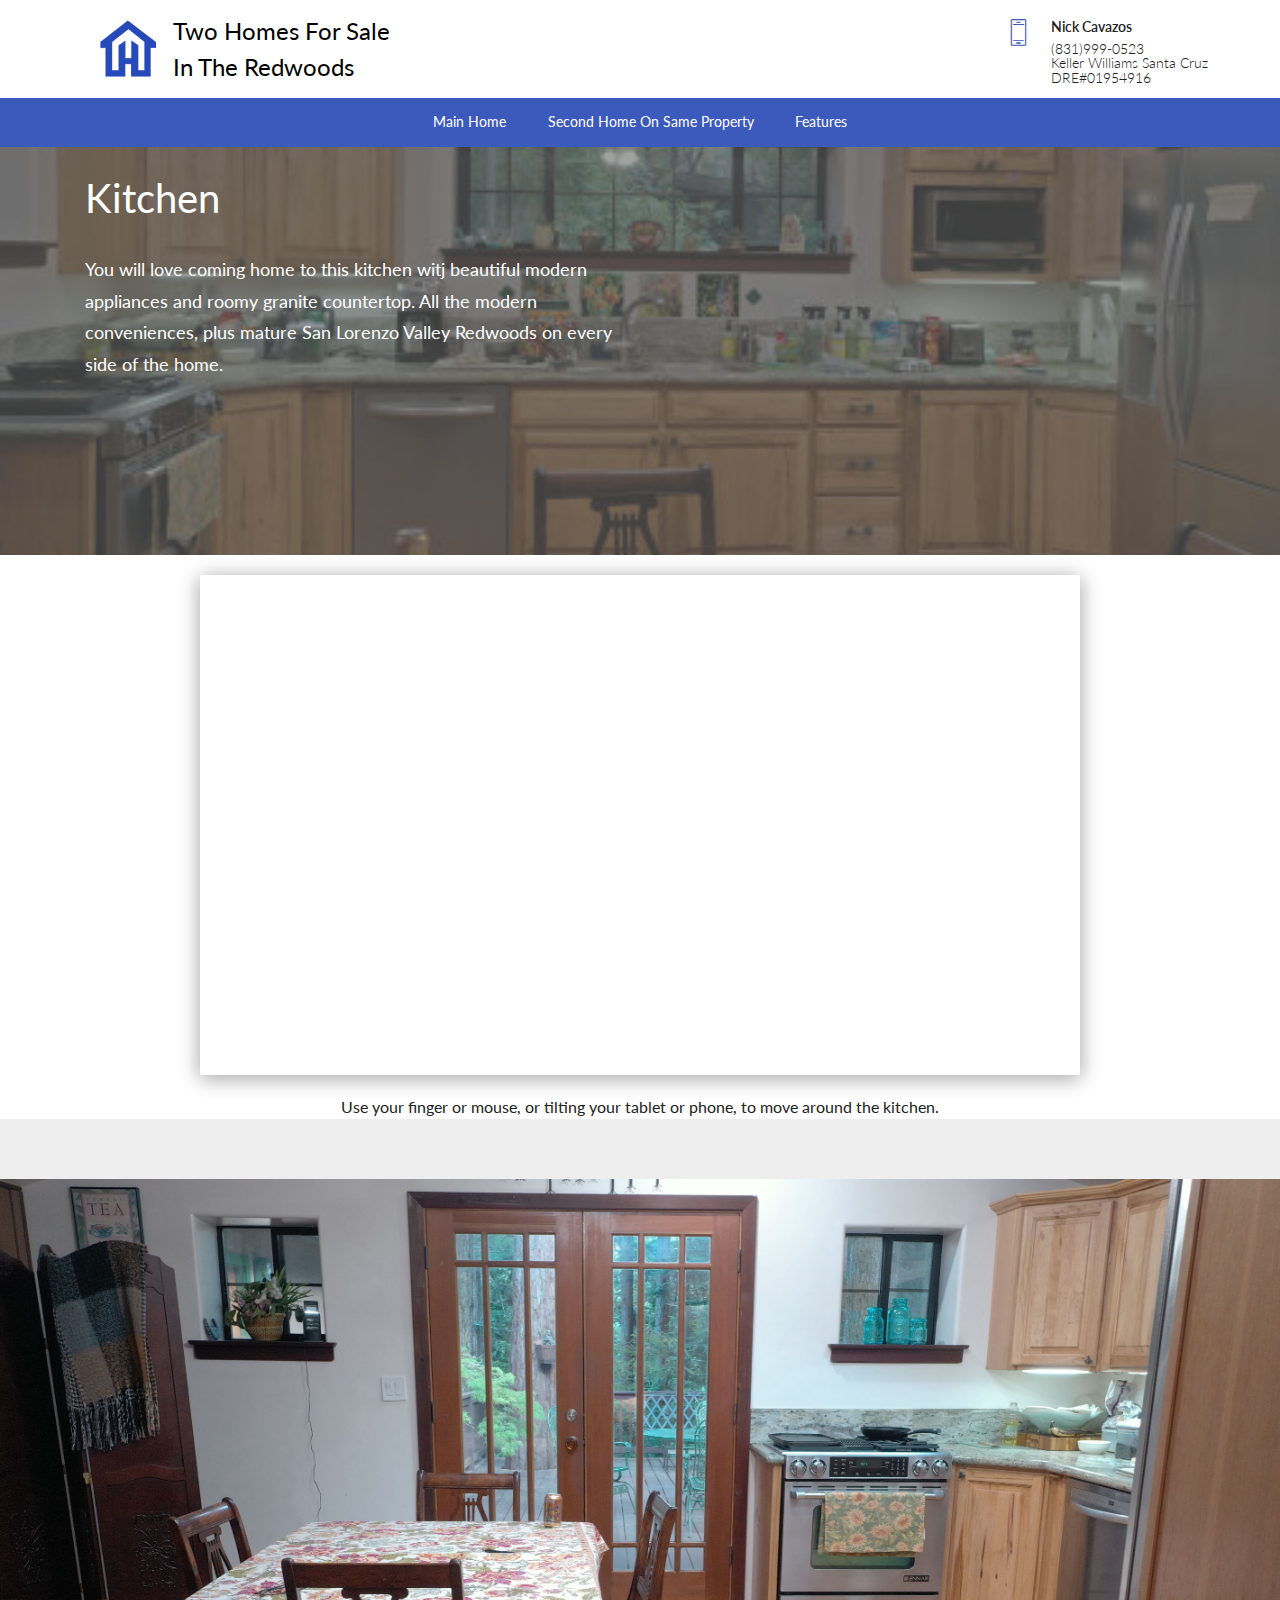
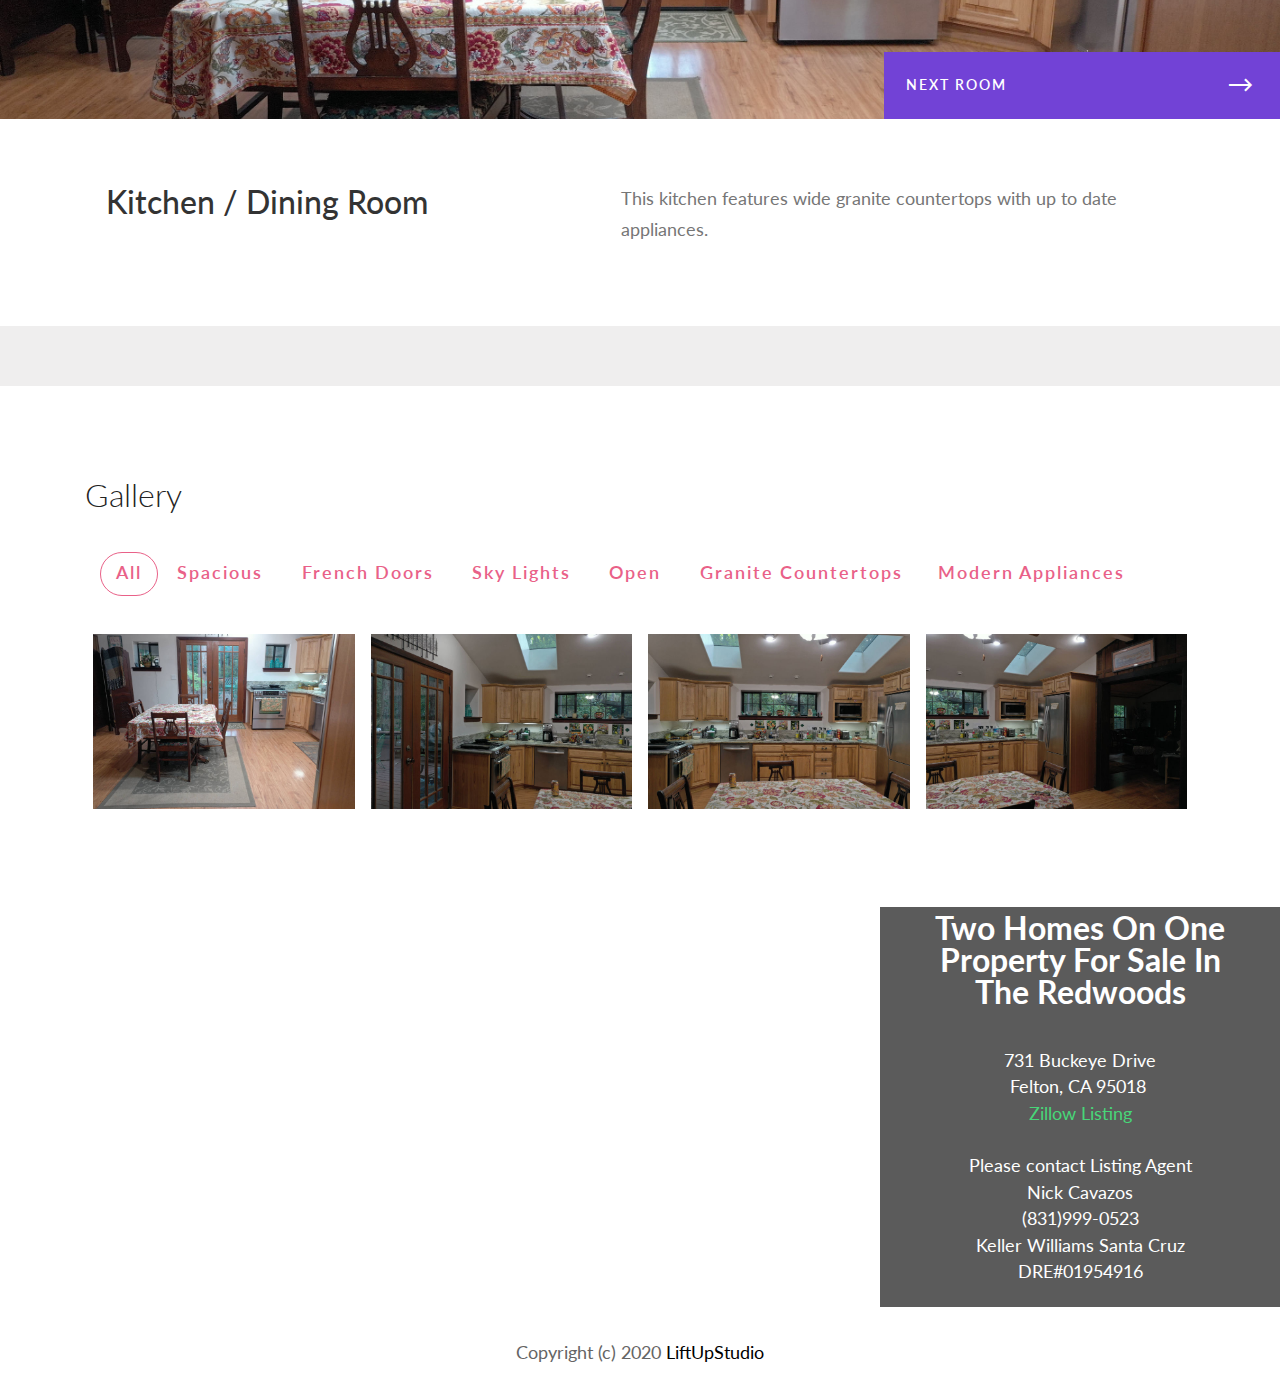
<file: Kitchen.html>
<!DOCTYPE html>
<html  >
<head>
  <!-- Site made with Mobirise Website Builder v4.12.3, https://mobirise.com -->
  <meta charset="UTF-8">
  <meta http-equiv="X-UA-Compatible" content="IE=edge">
  <meta name="generator" content="Mobirise v4.12.3, mobirise.com">
  <meta name="twitter:card" content="summary_large_image"/>
  <meta name="twitter:image:src" content="assets/images/Kitchen-meta.jpg">
  <meta property="og:image" content="assets/images/Kitchen-meta.jpg">
  <meta name="twitter:title" content="Kitchen">
  <meta name="viewport" content="width=device-width, initial-scale=1, minimum-scale=1">
  <link rel="shortcut icon" href="assets/images/logo.png" type="image/x-icon">
  <meta name="description" content="Spacious open kitchen with two skylights, with modern appliances, and a french door to a spacious back deck. For sale in Felton, California in the San Lorenzo Valley area of north Santa Cruz County. ">
  
  
  <title>Kitchen</title>
  <link rel="stylesheet" href="assets/web/assets/mobirise-icons2/mobirise2.css">
  <link rel="stylesheet" href="assets/web/assets/mobirise-icons/mobirise-icons.css">
  <link rel="stylesheet" href="assets/tether/tether.min.css">
  <link rel="stylesheet" href="assets/facebook-plugin/style.css">
  <link rel="stylesheet" href="assets/bootstrap/css/bootstrap.min.css">
  <link rel="stylesheet" href="assets/bootstrap/css/bootstrap-grid.min.css">
  <link rel="stylesheet" href="assets/bootstrap/css/bootstrap-reboot.min.css">
  <link rel="stylesheet" href="assets/dropdown/css/style.css">
  <link rel="stylesheet" href="assets/theme/css/style.css">
  <link rel="stylesheet" href="assets/gallery/style.css">
  <link rel="preload" as="style" href="assets/mobirise/css/mbr-additional.css"><link rel="stylesheet" href="assets/mobirise/css/mbr-additional.css" type="text/css">
  
  
  

</head>
<body>

<!-- Analytics -->

<script type="text/javascript">
!function(){var geq=window.geq=window.geq||[];if(geq.initialize) return;if (geq.invoked){if (window.console && console.error) {console.error("GetEmails snippet included twice.");}return;}geq.invoked = true;geq.methods = ["page", "suppress", "trackOrder"];geq.factory = function(method){return function(){var args = Array.prototype.slice.call(arguments);args.unshift(method);geq.push(args);return geq;};};for (var i = 0; i < geq.methods.length; i++) {var key = geq.methods[i];geq[key] = geq.factory(key);}geq.load = function(key){var script = document.createElement("script");script.type = "text/javascript";script.async = true;script.src = "https://s3-us-west-2.amazonaws.com/storejs/a/" + key + "/ge.js";var first = document.getElementsByTagName("script")[0];first.parentNode.insertBefore(script, first);};geq.SNIPPET_VERSION = "1.3.9";
geq.load("JKRH5X9");}();
</script>
<script>geq.page()</script>

<!-- /Analytics -->


  <section class="menu cid-s20iu0q1ZP" once="menu" id="menu1-e">

    

    <nav class="navbar navbar-dropdown align-items-center navbar-fixed-top navbar-toggleable-sm">
        <div class="menu-content-top">
            <div class="menu-logo">
                <div class="navbar-brand">
                    <span class="navbar-logo">
                        <a href="https://liftupstudio.com/houseforsaleintheredwoods/">
                            <img src="assets/images/logo.png" alt="Mobirise" title="" style="height: 4rem;">
                        </a>
                    </span>
                    <span class="navbar-caption-wrap"><a href="https://liftupstudio.com/houseforsaleintheredwoods/" class="brand-link mbr-black display-5">Two Homes For Sale<br>In The Redwoods</a></span>
                </div>
            </div>
            <div class="menu-content-right">
                <div class="info-widget">
                    <span class="widget-icon mbr-iconfont mbri-mobile2" style="color: rgb(59, 90, 187); fill: rgb(59, 90, 187);"></span>
                    <div class="widget-content display-4">
                        <p class="widget-title mbr-fonts-style display-4">Nick Cavazos</p>
                        <p class="widget-text mbr-fonts-style display-4">(831)999-0523<br>Keller Williams Santa Cruz<br>DRE#01954916<br></p>
                    </div>
                </div>
                
                




                






            </div>
        </div>
        <div class="menu-bottom">
            <div class="collapse navbar-collapse" id="navbarSupportedContent">
                <ul class="navbar-nav nav-dropdown js-float-line nav-right" data-app-modern-menu="true"><li class="nav-item">
                        <a class="nav-link link mbr-black text-white display-4" href="index.html">Main Home</a>
                    </li>
                    

                    <li class="nav-item">
                        <a class="nav-link link mbr-black text-white display-4" href="second_home.html">Second Home On Same Property</a>
                    </li><li class="nav-item"><a class="nav-link link mbr-black text-white display-4" href="Features.html">Features</a></li></ul>

            </div>
            <button class="navbar-toggler " type="button" data-toggle="collapse" data-target="#navbarSupportedContent" aria-controls="navbarSupportedContent" aria-expanded="false" aria-label="Toggle navigation">
                <div class="hamburger">
                    <span></span>
                    <span></span>
                    <span></span>
                    <span></span>
                </div>
            </button>
        </div>
    </nav>
</section>

<section class="header1 cid-s20iu0MOxZ" id="header1-f">

    

    <div class="mbr-overlay" style="opacity: 0.6; background-color: rgb(101, 101, 101);">
    </div>

    <div class="container align-center">
        <div class="row justify-content-start">
            <div class="mbr-white col-lg-6 col-md-8">
                <h1 class="mbr-section-title mbr-normal align-left mbr-white my-4 mbr-fonts-style display-1">Kitchen</h1>
                <p class="mbr-text align-left py-2 mbr-fonts-style display-7">You will love coming home to this kitchen witj beautiful modern appliances and roomy granite countertop. All the modern conveniences, plus mature San Lorenzo Valley Redwoods on every side of the home.&nbsp;</p>
                
            </div>
        </div>
    </div>
    
</section>

<div id="custom-html-26"><!-- Type valid HTML here -->
<iframe width="90%" height="500px" allowfullscreen="true" style="display:block; margin:20px auto; border:0 none; max-width:880px;box-shadow: rgba(0, 0, 0, 0.16) 0px 3px 20px, rgba(0, 0, 0, 0.23) 0px 3px 20px;" src="https://panoraven.com/embed/siMJAZLKUF"></iframe>
<center>Use your finger or mouse, or tilting your tablet or phone, to move around the kitchen.</center></div>

<section class="extСontent cid-s20tjZbMCk" id="extContent6-10">
    
    
    <div class="container">
        <div class="row">
            <div class="col-lg-12 img-col">
                <img src="assets/images/dji-322-2840x1893.jpg" alt="Mobirise" title="">
                <div class="mbr-section-btn pt-3"><a class="btn btn-lg btn-success display-4" href="Master_Bedroom.html"><span class="mobi-mbri mobi-mbri-right mbr-iconfont mbr-iconfont-btn"></span>NEXT ROOM</a></div>
            </div>
            <div class="col-lg-5 title-col align-left">
                <div class="title-wrap">
                    
                    <h2 class="mbr-section-title mbr-semibold mbr-black mbr-fonts-style display-2">Kitchen / Dining Room</h2>
                </div>
            </div>

            <div class="col-lg-7 text-col align-left">
                <p class="mbr-text mbr-black mbr-regular mbr-light mbr-fonts-style display-7">This kitchen features wide granite countertops with up to date appliances.</p>

            </div>

        </div>
    </div>
</section>

<section class="mbr-gallery mbr-slider-carousel extGallery cid-s20tlvjZyH" id="extGallery1-12">

    

    
    <div class="container">
        
        <h2 class="align-left mbr-fonts-style mbr-section-title display-2">
        Gallery
        </h2>
    </div> 

    <div class="container">
        <div class="col-left-gallery"><!-- Filter --><div class="mbr-gallery-filter container gallery-filter-active"><ul buttons="0"><li class="mbr-gallery-filter-all"><a class="btn btn-md btn-primary-outline active display-7" href="">All</a></li></ul></div><!-- Gallery --><div class="mbr-gallery-row"><div class="mbr-gallery-layout-default"><div><div><div class="mbr-gallery-item mbr-gallery-item--p1" data-video-url="false" data-tags="Spacious, French Doors"><div href="#lb-extGallery1-12" data-slide-to="0" data-toggle="modal"><img src="assets/images/dji-322-2000x1333-800x533.jpg" alt="" title=""><span class="icon-focus"></span><span class="mbr-gallery-title mbr-fonts-style display-7">Kitchen / dining area</span></div></div><div class="mbr-gallery-item mbr-gallery-item--p1" data-video-url="false" data-tags="Sky Lights, French Doors, Open"><div href="#lb-extGallery1-12" data-slide-to="1" data-toggle="modal"><img src="assets/images/dji-257-2000x1333-800x533.jpg" alt="" title=""><span class="icon-focus"></span><span class="mbr-gallery-title mbr-fonts-style display-7">French doors to the back deck</span></div></div><div class="mbr-gallery-item mbr-gallery-item--p1" data-video-url="false" data-tags="Sky Lights, Granite Countertops"><div href="#lb-extGallery1-12" data-slide-to="2" data-toggle="modal"><img src="assets/images/dji-258-2000x1333-800x533.jpg" alt="" title=""><span class="icon-focus"></span><span class="mbr-gallery-title mbr-fonts-style display-7">Granite countertops</span></div></div><div class="mbr-gallery-item mbr-gallery-item--p1" data-video-url="false" data-tags="Granite Countertops, Sky Lights, Modern Appliances"><div href="#lb-extGallery1-12" data-slide-to="3" data-toggle="modal"><img src="assets/images/dji-259-2000x1333-800x533.jpg" alt="" title=""><span class="icon-focus"></span><span class="mbr-gallery-title mbr-fonts-style display-7">Modern appliances</span></div></div></div></div><div class="clearfix"></div></div></div><!-- Lightbox --><div data-app-prevent-settings="" class="mbr-slider modal fade carousel slide" tabindex="-1" data-keyboard="true" data-interval="false" id="lb-extGallery1-12"><div class="modal-dialog"><div class="modal-content"><div class="modal-body"><div class="carousel-inner"><div class="carousel-item"><img src="assets/images/dji-322-2000x1333.jpg" alt="" title=""></div><div class="carousel-item"><img src="assets/images/dji-257-2000x1333.jpg" alt="" title=""></div><div class="carousel-item"><img src="assets/images/dji-258-2000x1333.jpg" alt="" title=""></div><div class="carousel-item active"><img src="assets/images/dji-259-2000x1333.jpg" alt="" title=""></div></div><a class="carousel-control carousel-control-prev" role="button" data-slide="prev" href="#lb-extGallery1-12"><span class="mbri-left mbr-iconfont" aria-hidden="true"></span><span class="sr-only">Previous</span></a><a class="carousel-control carousel-control-next" role="button" data-slide="next" href="#lb-extGallery1-12"><span class="mbri-right mbr-iconfont" aria-hidden="true"></span><span class="sr-only">Next</span></a><a class="close" href="#" role="button" data-dismiss="modal"><span class="sr-only">Close</span></a></div></div></div></div></div>
    </div>
</section>

<section class="map2 cid-s20iu12bUN" id="map2-g">
    


    <div class="container-fluid">

        <div class="d-flex justify-content-center">
            <div class="relative">
                <div class="google-map"><iframe frameborder="0" style="border:0" src="https://www.google.com/maps/embed?pb=!1m18!1m12!1m3!1d3184.888555497929!2d-122.08360298375669!3d37.03630347990059!2m3!1f0!2f0!3f0!3m2!1i1024!2i768!4f13.1!3m3!1m2!1s0x808e46a984289831%3A0xc52f1cb9be9fa0a6!2s731%20Buckeye%20Dr%2C%20Felton%2C%20CA%2095018!5e0!3m2!1sen!2sus!4v1592234088004!5m2!1sen!2sus" allowfullscreen=""></iframe></div>
                <div class="block">
                    <h2 class="title mbr-fonts-style mbr-bold display-2">Two Homes On One Property For Sale In The Redwoods</h2>
                    <div class="line"></div>
                    <p class="mbr-fonts-style mbr-text text display-7">731 Buckeye Drive<br>Felton, CA 95018&nbsp;<br><a href="https://www.zillow.com/homedetails/731-Buckeye-Dr-Felton-CA-95018/16149503_zpid/?" class="text-info">Zillow Listing</a><br><br>Please contact Listing Agent<br>Nick Cavazos<br>(831)999-0523<br>Keller Williams Santa Cruz<br>DRE#01954916<br></p>
                </div>
            </div>
        </div>
    </div>
</section>

<section class="footer2 cid-s20iu1Dfgn" id="footer2-h">

    

    

    <div class="container">

        <div class="row">
            <div class="col-sm-12">
                <p class="mbr-text links mbr-fonts-style display-7">
                    Copyright (c) 2020&nbsp;<a href="https://www.liftupstudio.com" class="text-black">LiftUpStudio</a></p>
            </div>
        </div>
    </div>
</section>


  <script src="assets/web/assets/jquery/jquery.min.js"></script>
  <script src="assets/tether/tether.min.js"></script>
  <script src="assets/popper/popper.min.js"></script>
  <script src="https://connect.facebook.net/en_US/sdk.js#xfbml=1&version=v2.5"></script>
  <script src="https://apis.google.com/js/plusone.js"></script>
  <script src="assets/facebook-plugin/facebook-script.js"></script>
  <script src="assets/bootstrap/js/bootstrap.min.js"></script>
  <script src="assets/smoothscroll/smooth-scroll.js"></script>
  <script src="assets/dropdown/js/nav-dropdown.js"></script>
  <script src="assets/dropdown/js/navbar-dropdown.js"></script>
  <script src="assets/masonry/masonry.pkgd.min.js"></script>
  <script src="assets/imagesloaded/imagesloaded.pkgd.min.js"></script>
  <script src="assets/bootstrapcarouselswipe/bootstrap-carousel-swipe.js"></script>
  <script src="assets/touchswipe/jquery.touch-swipe.min.js"></script>
  <script src="assets/theme/js/script.js"></script>
  <script src="assets/gallery/player.min.js"></script>
  <script src="assets/gallery/script.js"></script>
  
  

</body>
</html>
</file>
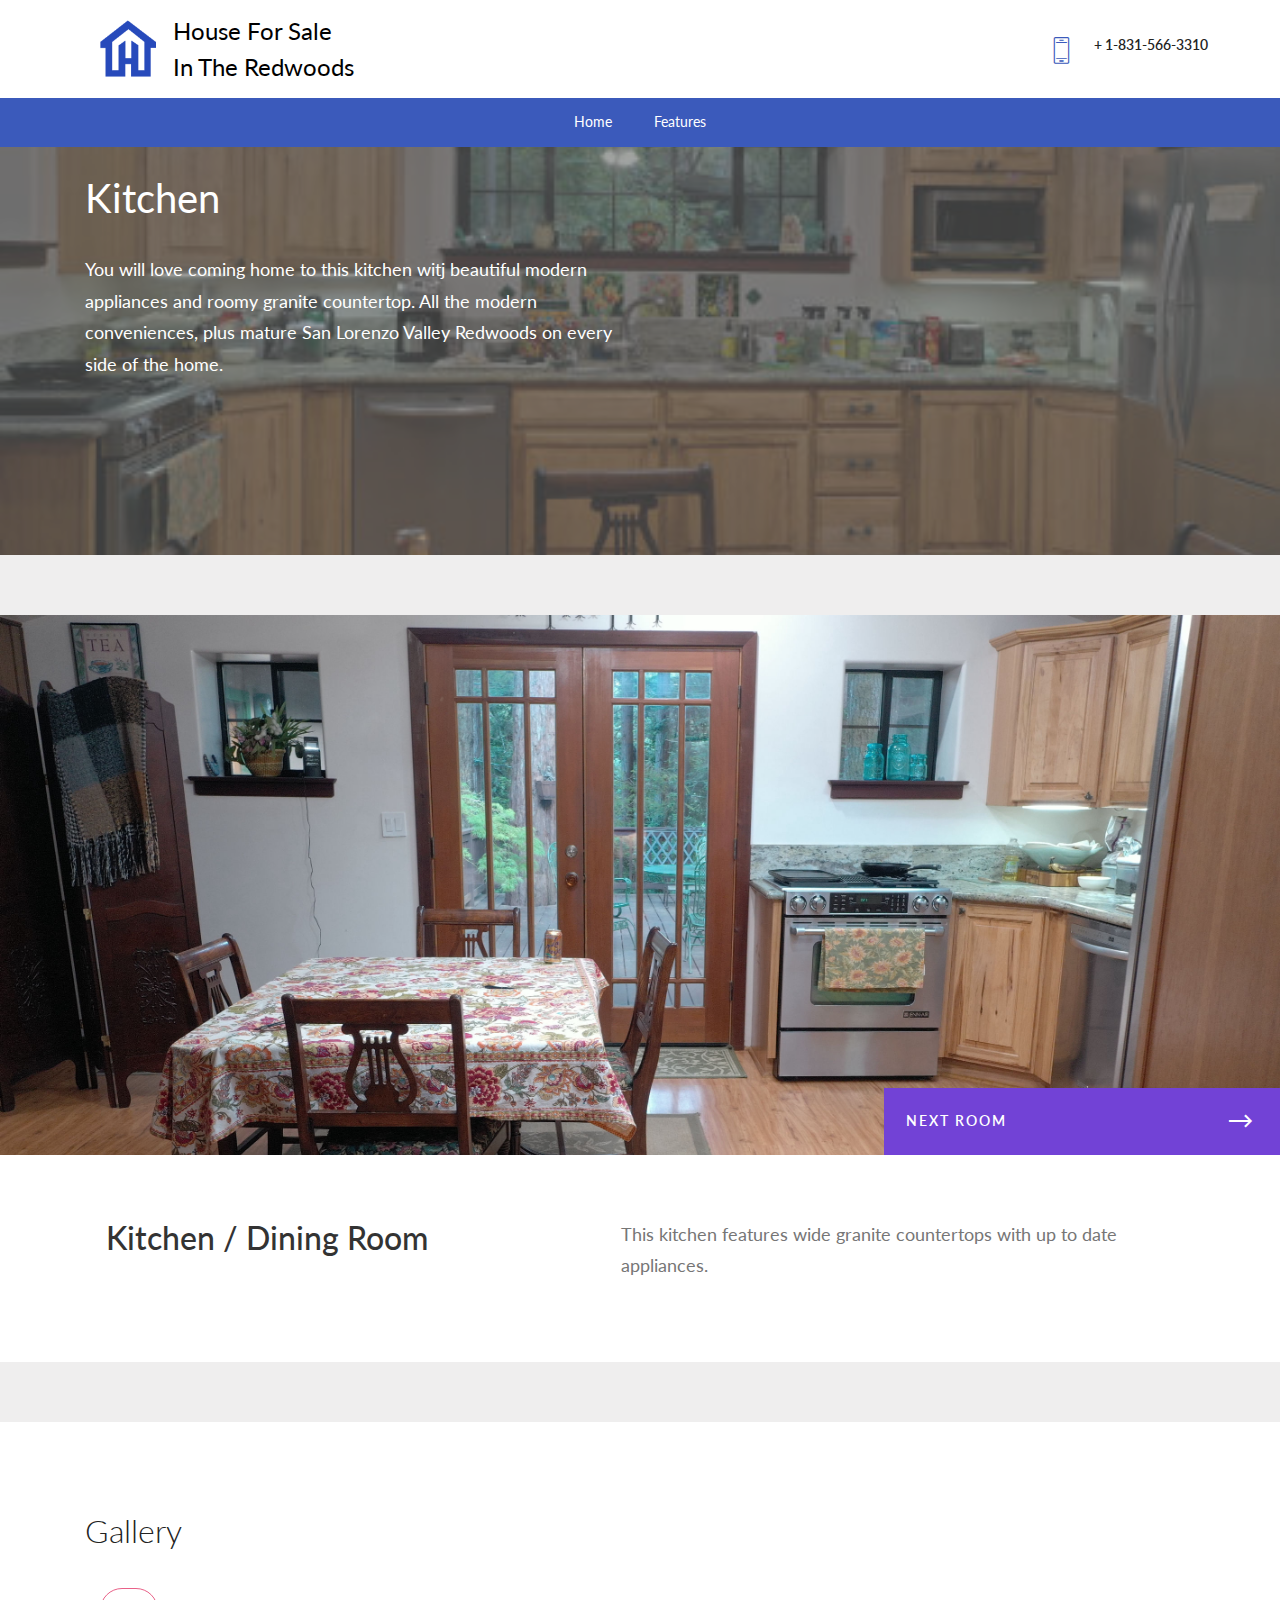
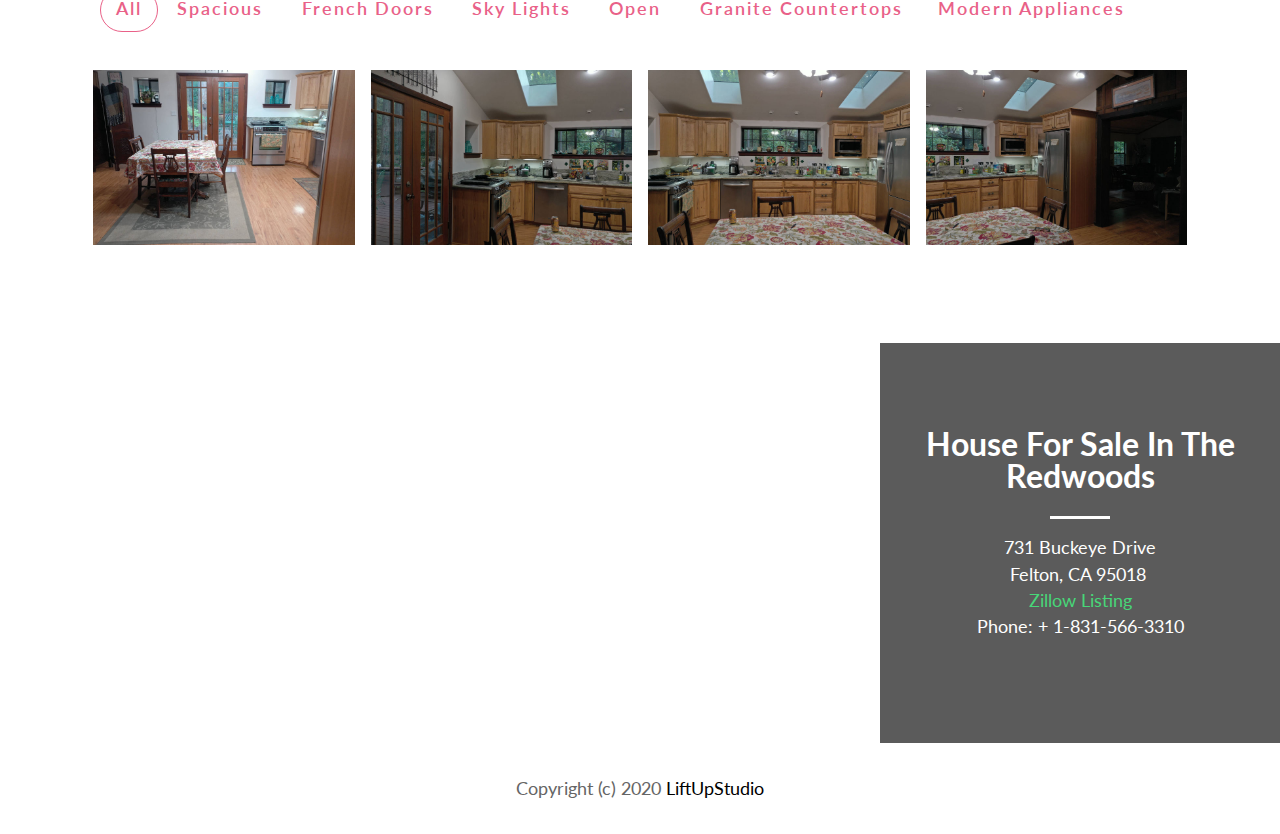
<file: Kitchen1.html>
<!DOCTYPE html>
<html  >
<head>
  <!-- Site made with Mobirise Website Builder v4.12.3, https://mobirise.com -->
  <meta charset="UTF-8">
  <meta http-equiv="X-UA-Compatible" content="IE=edge">
  <meta name="generator" content="Mobirise v4.12.3, mobirise.com">
  <meta name="twitter:card" content="summary_large_image"/>
  <meta name="twitter:image:src" content="assets/images/Kitchen1-meta.jpg">
  <meta property="og:image" content="assets/images/Kitchen1-meta.jpg">
  <meta name="twitter:title" content="Kitchen">
  <meta name="viewport" content="width=device-width, initial-scale=1, minimum-scale=1">
  <link rel="shortcut icon" href="assets/images/logo.png" type="image/x-icon">
  <meta name="description" content="Spacious open kitchen with two skylights, with modern appliances, and a french door to a spacious back deck. For sale in Felton, California in the San Lorenzo Valley area of north Santa Cruz County. ">
  
  
  <title>Kitchen</title>
  <link rel="stylesheet" href="assets/web/assets/mobirise-icons2/mobirise2.css">
  <link rel="stylesheet" href="assets/web/assets/mobirise-icons/mobirise-icons.css">
  <link rel="stylesheet" href="assets/tether/tether.min.css">
  <link rel="stylesheet" href="assets/facebook-plugin/style.css">
  <link rel="stylesheet" href="assets/bootstrap/css/bootstrap.min.css">
  <link rel="stylesheet" href="assets/bootstrap/css/bootstrap-grid.min.css">
  <link rel="stylesheet" href="assets/bootstrap/css/bootstrap-reboot.min.css">
  <link rel="stylesheet" href="assets/dropdown/css/style.css">
  <link rel="stylesheet" href="assets/theme/css/style.css">
  <link rel="stylesheet" href="assets/gallery/style.css">
  <link rel="preload" as="style" href="assets/mobirise/css/mbr-additional.css"><link rel="stylesheet" href="assets/mobirise/css/mbr-additional.css" type="text/css">
  
  
  

</head>
<body>
  <section class="menu cid-s20iu0q1ZP" once="menu" id="menu1-e">

    

    <nav class="navbar navbar-dropdown align-items-center navbar-fixed-top navbar-toggleable-sm">
        <div class="menu-content-top">
            <div class="menu-logo">
                <div class="navbar-brand">
                    <span class="navbar-logo">
                        <a href="https://liftupstudio.com/houseforsaleintheredwoods/">
                            <img src="assets/images/logo.png" alt="Mobirise" title="" style="height: 4rem;">
                        </a>
                    </span>
                    <span class="navbar-caption-wrap"><a href="https://liftupstudio.com/houseforsaleintheredwoods/" class="brand-link mbr-black display-5">
                            House For Sale<br>In The Redwoods</a></span>
                </div>
            </div>
            <div class="menu-content-right">
                <div class="info-widget">
                    <span class="widget-icon mbr-iconfont mbri-mobile2" style="color: rgb(59, 90, 187); fill: rgb(59, 90, 187);"></span>
                    <div class="widget-content display-4">
                        <p class="widget-title mbr-fonts-style display-4">+ 1-831-566-3310</p>
                        <p class="widget-text mbr-fonts-style display-4"></p>
                    </div>
                </div>
                
                




                






            </div>
        </div>
        <div class="menu-bottom">
            <div class="collapse navbar-collapse" id="navbarSupportedContent">
                <ul class="navbar-nav nav-dropdown js-float-line nav-right" data-app-modern-menu="true"><li class="nav-item">
                        <a class="nav-link link mbr-black text-white display-4" href="https://liftupstudio.com/houseforsaleintheredwoods/">
                            Home</a>
                    </li>
                    

                    <li class="nav-item">
                        <a class="nav-link link mbr-black text-white display-4" href="https://liftupstudio.com/houseforsaleintheredwoods/">Features</a>
                    </li></ul>

            </div>
            <button class="navbar-toggler " type="button" data-toggle="collapse" data-target="#navbarSupportedContent" aria-controls="navbarSupportedContent" aria-expanded="false" aria-label="Toggle navigation">
                <div class="hamburger">
                    <span></span>
                    <span></span>
                    <span></span>
                    <span></span>
                </div>
            </button>
        </div>
    </nav>
</section>

<section class="header1 cid-s20iu0MOxZ" id="header1-f">

    

    <div class="mbr-overlay" style="opacity: 0.6; background-color: rgb(101, 101, 101);">
    </div>

    <div class="container align-center">
        <div class="row justify-content-start">
            <div class="mbr-white col-lg-6 col-md-8">
                <h1 class="mbr-section-title mbr-normal align-left mbr-white my-4 mbr-fonts-style display-1">Kitchen</h1>
                <p class="mbr-text align-left py-2 mbr-fonts-style display-7">You will love coming home to this kitchen witj beautiful modern appliances and roomy granite countertop. All the modern conveniences, plus mature San Lorenzo Valley Redwoods on every side of the home.&nbsp;</p>
                
            </div>
        </div>
    </div>
    
</section>

<section class="extСontent cid-s20tjZbMCk" id="extContent6-10">
    
    
    <div class="container">
        <div class="row">
            <div class="col-lg-12 img-col">
                <img src="assets/images/dji-322-2840x1893.jpg" alt="Mobirise" title="">
                <div class="mbr-section-btn pt-3"><a class="btn btn-lg btn-success display-4" href="Master_Bedroom.html"><span class="mobi-mbri mobi-mbri-right mbr-iconfont mbr-iconfont-btn"></span>NEXT ROOM</a></div>
            </div>
            <div class="col-lg-5 title-col align-left">
                <div class="title-wrap">
                    
                    <h2 class="mbr-section-title mbr-semibold mbr-black mbr-fonts-style display-2">Kitchen / Dining Room</h2>
                </div>
            </div>

            <div class="col-lg-7 text-col align-left">
                <p class="mbr-text mbr-black mbr-regular mbr-light mbr-fonts-style display-7">This kitchen features wide granite countertops with up to date appliances.</p>

            </div>

        </div>
    </div>
</section>

<section class="mbr-gallery mbr-slider-carousel extGallery cid-s20tlvjZyH" id="extGallery1-12">

    

    
    <div class="container">
        
        <h2 class="align-left mbr-fonts-style mbr-section-title display-2">
        Gallery
        </h2>
    </div> 

    <div class="container">
        <div class="col-left-gallery"><!-- Filter --><div class="mbr-gallery-filter container gallery-filter-active"><ul buttons="0"><li class="mbr-gallery-filter-all"><a class="btn btn-md btn-primary-outline active display-7" href="">All</a></li></ul></div><!-- Gallery --><div class="mbr-gallery-row"><div class="mbr-gallery-layout-default"><div><div><div class="mbr-gallery-item mbr-gallery-item--p1" data-video-url="false" data-tags="Spacious, French Doors"><div href="#lb-extGallery1-12" data-slide-to="0" data-toggle="modal"><img src="assets/images/dji-322-2000x1333-800x533.jpg" alt="" title=""><span class="icon-focus"></span><span class="mbr-gallery-title mbr-fonts-style display-7">Kitchen / dining area</span></div></div><div class="mbr-gallery-item mbr-gallery-item--p1" data-video-url="false" data-tags="Sky Lights, French Doors, Open"><div href="#lb-extGallery1-12" data-slide-to="1" data-toggle="modal"><img src="assets/images/dji-257-2000x1333-800x533.jpg" alt="" title=""><span class="icon-focus"></span><span class="mbr-gallery-title mbr-fonts-style display-7">French doors to the back deck</span></div></div><div class="mbr-gallery-item mbr-gallery-item--p1" data-video-url="false" data-tags="Sky Lights, Granite Countertops"><div href="#lb-extGallery1-12" data-slide-to="2" data-toggle="modal"><img src="assets/images/dji-258-2000x1333-800x533.jpg" alt="" title=""><span class="icon-focus"></span><span class="mbr-gallery-title mbr-fonts-style display-7">Granite countertops</span></div></div><div class="mbr-gallery-item mbr-gallery-item--p1" data-video-url="false" data-tags="Granite Countertops, Sky Lights, Modern Appliances"><div href="#lb-extGallery1-12" data-slide-to="3" data-toggle="modal"><img src="assets/images/dji-259-2000x1333-800x533.jpg" alt="" title=""><span class="icon-focus"></span><span class="mbr-gallery-title mbr-fonts-style display-7">Modern appliances</span></div></div></div></div><div class="clearfix"></div></div></div><!-- Lightbox --><div data-app-prevent-settings="" class="mbr-slider modal fade carousel slide" tabindex="-1" data-keyboard="true" data-interval="false" id="lb-extGallery1-12"><div class="modal-dialog"><div class="modal-content"><div class="modal-body"><div class="carousel-inner"><div class="carousel-item"><img src="assets/images/dji-322-2000x1333.jpg" alt="" title=""></div><div class="carousel-item"><img src="assets/images/dji-257-2000x1333.jpg" alt="" title=""></div><div class="carousel-item"><img src="assets/images/dji-258-2000x1333.jpg" alt="" title=""></div><div class="carousel-item active"><img src="assets/images/dji-259-2000x1333.jpg" alt="" title=""></div></div><a class="carousel-control carousel-control-prev" role="button" data-slide="prev" href="#lb-extGallery1-12"><span class="mbri-left mbr-iconfont" aria-hidden="true"></span><span class="sr-only">Previous</span></a><a class="carousel-control carousel-control-next" role="button" data-slide="next" href="#lb-extGallery1-12"><span class="mbri-right mbr-iconfont" aria-hidden="true"></span><span class="sr-only">Next</span></a><a class="close" href="#" role="button" data-dismiss="modal"><span class="sr-only">Close</span></a></div></div></div></div></div>
    </div>
</section>

<section class="map2 cid-s20iu12bUN" id="map2-g">
    


    <div class="container-fluid">

        <div class="d-flex justify-content-center">
            <div class="relative">
                <div class="google-map"><iframe frameborder="0" style="border:0" src="https://www.google.com/maps/embed?pb=!1m18!1m12!1m3!1d3184.888555497929!2d-122.08360298375669!3d37.03630347990059!2m3!1f0!2f0!3f0!3m2!1i1024!2i768!4f13.1!3m3!1m2!1s0x808e46a984289831%3A0xc52f1cb9be9fa0a6!2s731%20Buckeye%20Dr%2C%20Felton%2C%20CA%2095018!5e0!3m2!1sen!2sus!4v1592234088004!5m2!1sen!2sus" allowfullscreen=""></iframe></div>
                <div class="block">
                    <h2 class="title mbr-fonts-style mbr-bold display-2">House For Sale In The Redwoods</h2>
                    <div class="line"></div>
                    <p class="mbr-fonts-style mbr-text text display-7">731 Buckeye Drive<br>Felton, CA 95018&nbsp;<br><a href="https://www.zillow.com/homedetails/731-Buckeye-Dr-Felton-CA-95018/16149503_zpid/?" class="text-info">Zillow Listing</a><br>Phone: + 1-831-566-3310</p>
                </div>
            </div>
        </div>
    </div>
</section>

<section class="footer2 cid-s20iu1Dfgn" id="footer2-h">

    

    

    <div class="container">

        <div class="row">
            <div class="col-sm-12">
                <p class="mbr-text links mbr-fonts-style display-7">
                    Copyright (c) 2020&nbsp;<a href="https://www.liftupstudio.com" class="text-black">LiftUpStudio</a></p>
            </div>
        </div>
    </div>
</section>


  <script src="assets/web/assets/jquery/jquery.min.js"></script>
  <script src="assets/tether/tether.min.js"></script>
  <script src="assets/popper/popper.min.js"></script>
  <script src="https://connect.facebook.net/en_US/sdk.js#xfbml=1&version=v2.5"></script>
  <script src="https://apis.google.com/js/plusone.js"></script>
  <script src="assets/facebook-plugin/facebook-script.js"></script>
  <script src="assets/bootstrap/js/bootstrap.min.js"></script>
  <script src="assets/smoothscroll/smooth-scroll.js"></script>
  <script src="assets/dropdown/js/nav-dropdown.js"></script>
  <script src="assets/dropdown/js/navbar-dropdown.js"></script>
  <script src="assets/masonry/masonry.pkgd.min.js"></script>
  <script src="assets/imagesloaded/imagesloaded.pkgd.min.js"></script>
  <script src="assets/bootstrapcarouselswipe/bootstrap-carousel-swipe.js"></script>
  <script src="assets/touchswipe/jquery.touch-swipe.min.js"></script>
  <script src="assets/theme/js/script.js"></script>
  <script src="assets/gallery/player.min.js"></script>
  <script src="assets/gallery/script.js"></script>
  
  

</body>
</html>
</file>
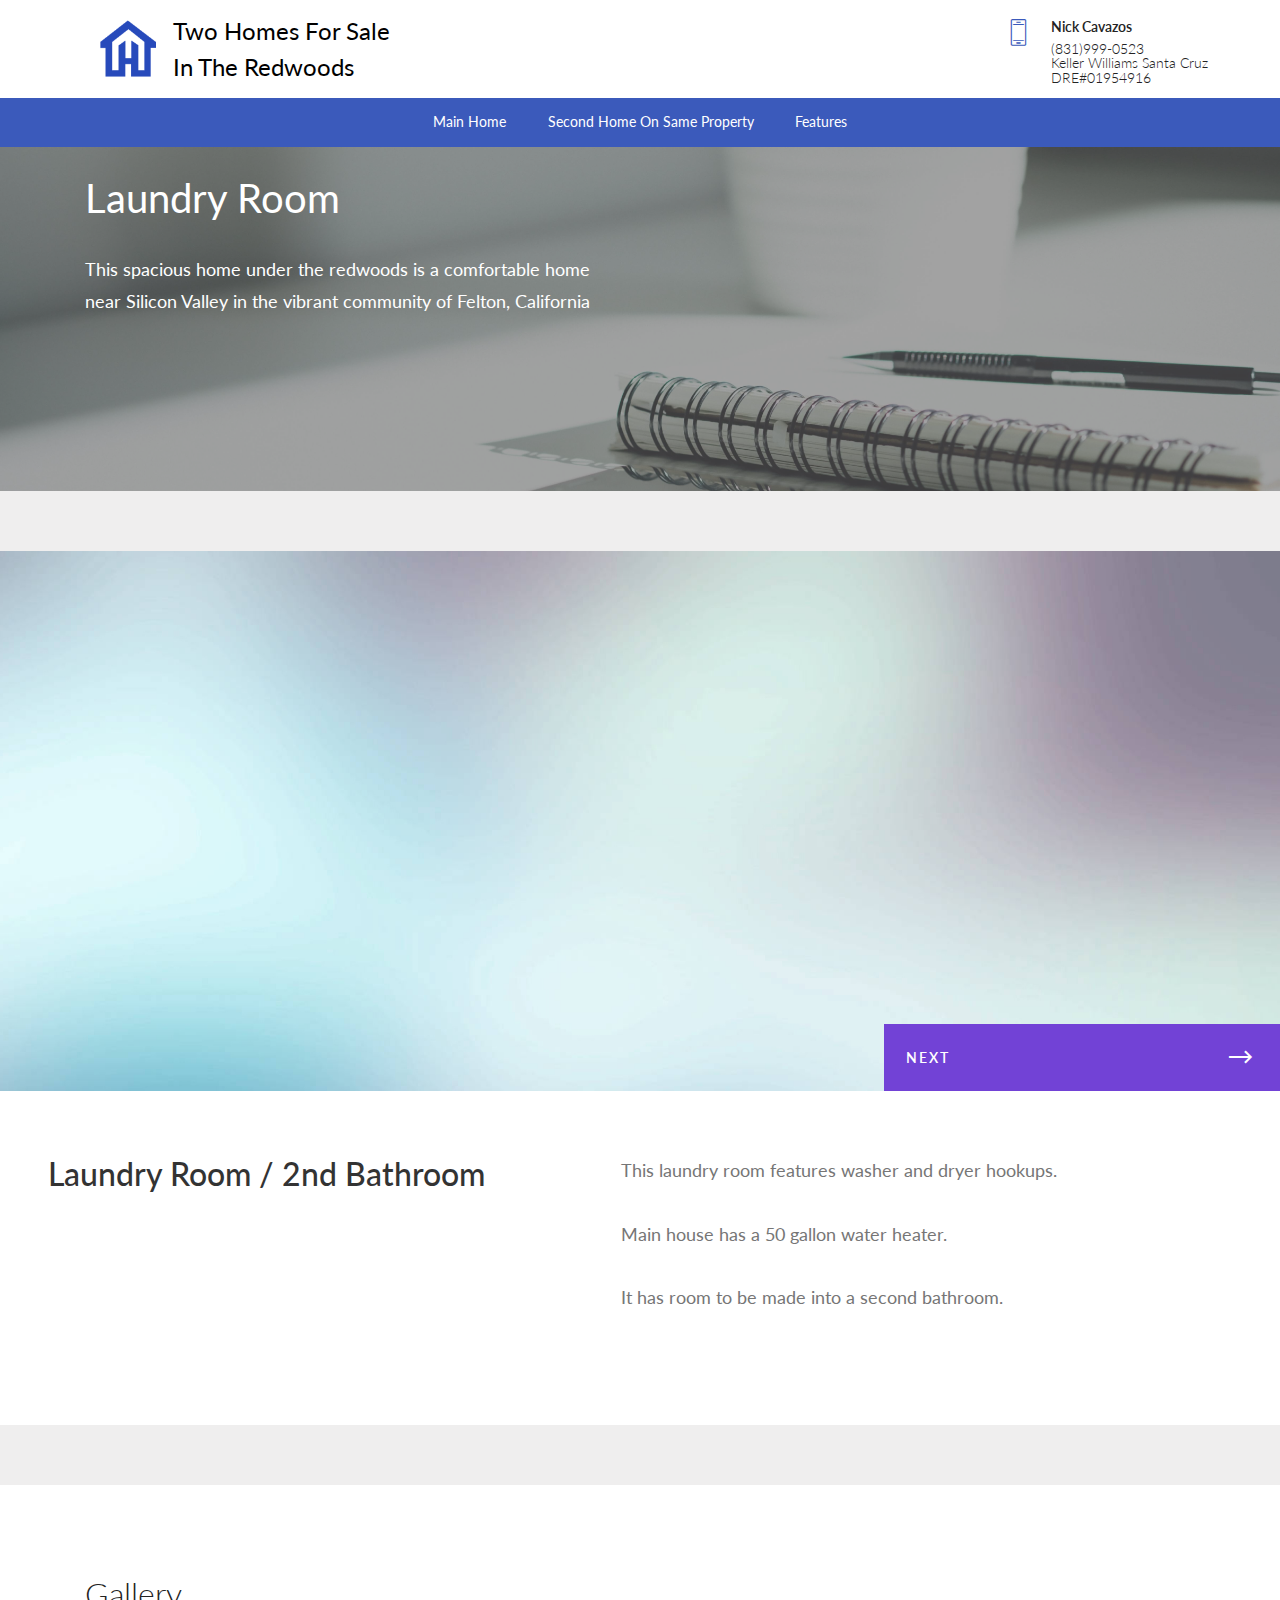
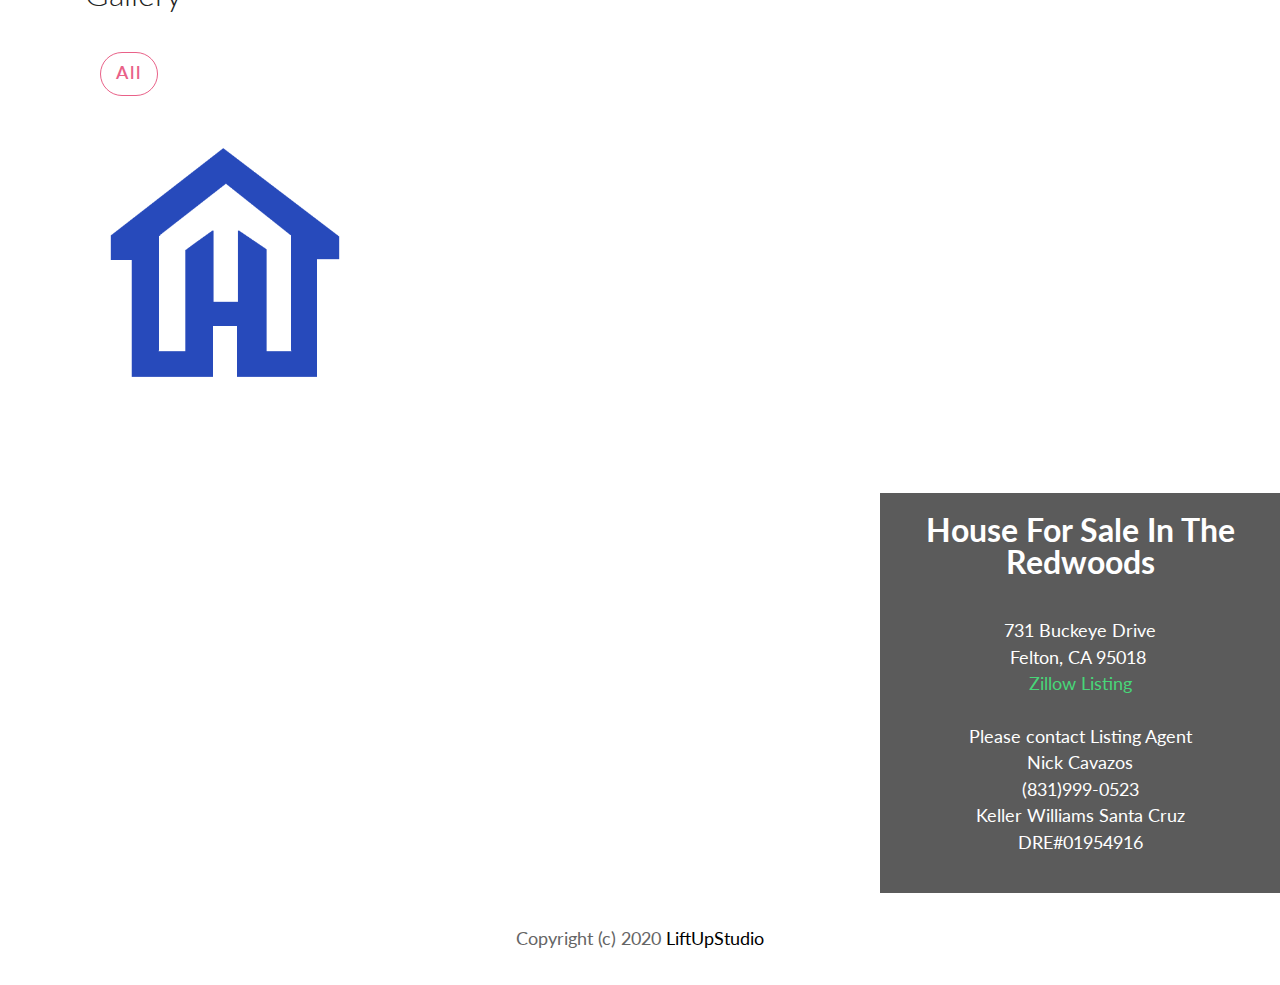
<file: Laundry_Room.html>
<!DOCTYPE html>
<html  >
<head>
  <!-- Site made with Mobirise Website Builder v4.12.3, https://mobirise.com -->
  <meta charset="UTF-8">
  <meta http-equiv="X-UA-Compatible" content="IE=edge">
  <meta name="generator" content="Mobirise v4.12.3, mobirise.com">
  <meta name="twitter:card" content="summary_large_image"/>
  <meta name="twitter:image:src" content="assets/images/Laundry_Room-meta.jpg">
  <meta property="og:image" content="assets/images/Laundry_Room-meta.jpg">
  <meta name="twitter:title" content="Laundry Room">
  <meta name="viewport" content="width=device-width, initial-scale=1, minimum-scale=1">
  <link rel="shortcut icon" href="assets/images/logo.png" type="image/x-icon">
  <meta name="description" content="Laundry Room in beautiful home for sale, on the same property, in the redwoods of Felton, California in the San Lorenzo Valley area of north Santa Cruz County. ">
  
  
  <title>Laundry Room</title>
  <link rel="stylesheet" href="assets/web/assets/mobirise-icons2/mobirise2.css">
  <link rel="stylesheet" href="assets/web/assets/mobirise-icons/mobirise-icons.css">
  <link rel="stylesheet" href="assets/tether/tether.min.css">
  <link rel="stylesheet" href="assets/facebook-plugin/style.css">
  <link rel="stylesheet" href="assets/bootstrap/css/bootstrap.min.css">
  <link rel="stylesheet" href="assets/bootstrap/css/bootstrap-grid.min.css">
  <link rel="stylesheet" href="assets/bootstrap/css/bootstrap-reboot.min.css">
  <link rel="stylesheet" href="assets/dropdown/css/style.css">
  <link rel="stylesheet" href="assets/theme/css/style.css">
  <link rel="stylesheet" href="assets/gallery/style.css">
  <link rel="preload" as="style" href="assets/mobirise/css/mbr-additional.css"><link rel="stylesheet" href="assets/mobirise/css/mbr-additional.css" type="text/css">
  
  
  

</head>
<body>

<!-- Analytics -->

<script type="text/javascript">
!function(){var geq=window.geq=window.geq||[];if(geq.initialize) return;if (geq.invoked){if (window.console && console.error) {console.error("GetEmails snippet included twice.");}return;}geq.invoked = true;geq.methods = ["page", "suppress", "trackOrder"];geq.factory = function(method){return function(){var args = Array.prototype.slice.call(arguments);args.unshift(method);geq.push(args);return geq;};};for (var i = 0; i < geq.methods.length; i++) {var key = geq.methods[i];geq[key] = geq.factory(key);}geq.load = function(key){var script = document.createElement("script");script.type = "text/javascript";script.async = true;script.src = "https://s3-us-west-2.amazonaws.com/storejs/a/" + key + "/ge.js";var first = document.getElementsByTagName("script")[0];first.parentNode.insertBefore(script, first);};geq.SNIPPET_VERSION = "1.3.9";
geq.load("JKRH5X9");}();
</script>
<script>geq.page()</script>

<!-- /Analytics -->


  <section class="menu cid-s21tsJEQJT" once="menu" id="menu1-1d">

    

    <nav class="navbar navbar-dropdown align-items-center navbar-fixed-top navbar-toggleable-sm">
        <div class="menu-content-top">
            <div class="menu-logo">
                <div class="navbar-brand">
                    <span class="navbar-logo">
                        <a href="https://liftupstudio.com/houseforsaleintheredwoods/">
                            <img src="assets/images/logo.png" alt="Mobirise" title="" style="height: 4rem;">
                        </a>
                    </span>
                    <span class="navbar-caption-wrap"><a href="https://liftupstudio.com/houseforsaleintheredwoods/" class="brand-link mbr-black display-5">Two Homes For Sale<br>In The Redwoods</a></span>
                </div>
            </div>
            <div class="menu-content-right">
                <div class="info-widget">
                    <span class="widget-icon mbr-iconfont mbri-mobile2" style="color: rgb(59, 90, 187); fill: rgb(59, 90, 187);"></span>
                    <div class="widget-content display-4">
                        <p class="widget-title mbr-fonts-style display-4">Nick Cavazos</p>
                        <p class="widget-text mbr-fonts-style display-4">(831)999-0523<br>Keller Williams Santa Cruz<br>DRE#01954916<br></p>
                    </div>
                </div>
                
                




                






            </div>
        </div>
        <div class="menu-bottom">
            <div class="collapse navbar-collapse" id="navbarSupportedContent">
                <ul class="navbar-nav nav-dropdown js-float-line nav-right" data-app-modern-menu="true"><li class="nav-item">
                        <a class="nav-link link mbr-black text-white display-4" href="index.html">Main Home</a>
                    </li>
                    

                    <li class="nav-item">
                        <a class="nav-link link mbr-black text-white display-4" href="second_home.html">Second Home On Same Property</a>
                    </li><li class="nav-item"><a class="nav-link link mbr-black text-white display-4" href="Features.html">Features</a></li></ul>

            </div>
            <button class="navbar-toggler " type="button" data-toggle="collapse" data-target="#navbarSupportedContent" aria-controls="navbarSupportedContent" aria-expanded="false" aria-label="Toggle navigation">
                <div class="hamburger">
                    <span></span>
                    <span></span>
                    <span></span>
                    <span></span>
                </div>
            </button>
        </div>
    </nav>
</section>

<section class="header1 cid-s21tsK7mB8" id="header1-1e">

    

    <div class="mbr-overlay" style="opacity: 0.6; background-color: rgb(101, 101, 101);">
    </div>

    <div class="container align-center">
        <div class="row justify-content-start">
            <div class="mbr-white col-lg-6 col-md-8">
                <h1 class="mbr-section-title mbr-normal align-left mbr-white my-4 mbr-fonts-style display-1">Laundry Room</h1>
                <p class="mbr-text align-left py-2 mbr-fonts-style display-7">
                    This spacious home under the redwoods is a comfortable home near Silicon Valley in the vibrant community of Felton, California</p>
                
            </div>
        </div>
    </div>
    
</section>

<section class="extСontent cid-s21tsKvdr9" id="extContent6-1f">
    
    
    <div class="container">
        <div class="row">
            <div class="col-lg-12 img-col">
                <img src="assets/images/background1-1.jpg" alt="Mobirise" title="">
                <div class="mbr-section-btn pt-3"><a class="btn btn-lg btn-success display-4" href="Back_deck.html"><span class="mobi-mbri mobi-mbri-right mbr-iconfont mbr-iconfont-btn"></span>NEXT</a></div>
            </div>
            <div class="col-lg-5 title-col align-left">
                <div class="title-wrap">
                    
                    <h2 class="mbr-section-title mbr-semibold mbr-black mbr-fonts-style display-2">Laundry Room / 2nd Bathroom</h2>
                </div>
            </div>

            <div class="col-lg-7 text-col align-left">
                <p class="mbr-text mbr-black mbr-regular mbr-light mbr-fonts-style display-7">This laundry room features washer and dryer hookups.<br><br>Main house has a 50 gallon water heater.<br><br>It has room to be made into a second bathroom.<br><br></p>

            </div>

        </div>
    </div>
</section>

<section class="mbr-gallery mbr-slider-carousel extGallery cid-s21tsKSKfw" id="extGallery1-1g">

    

    
    <div class="container">
        
        <h2 class="align-left mbr-fonts-style mbr-section-title display-2">
        Gallery
        </h2>
    </div> 

    <div class="container">
        <div class="col-left-gallery"><!-- Filter --><div class="mbr-gallery-filter container gallery-filter-active"><ul buttons="0"><li class="mbr-gallery-filter-all"><a class="btn btn-md btn-primary-outline active display-7" href="">All</a></li></ul></div><!-- Gallery --><div class="mbr-gallery-row"><div class="mbr-gallery-layout-default"><div><div><div class="mbr-gallery-item mbr-gallery-item--p1" data-video-url="false" data-tags=""><div href="#lb-extGallery1-1g" data-slide-to="0" data-toggle="modal"><img src="assets/images/logo-400x400.png" alt="" title=""><span class="icon-focus"></span><span class="mbr-gallery-title mbr-fonts-style display-7">.</span></div></div></div></div><div class="clearfix"></div></div></div><!-- Lightbox --><div data-app-prevent-settings="" class="mbr-slider modal fade carousel slide" tabindex="-1" data-keyboard="true" data-interval="false" id="lb-extGallery1-1g"><div class="modal-dialog"><div class="modal-content"><div class="modal-body"><div class="carousel-inner"><div class="carousel-item active"><img src="assets/images/logo.png" alt="" title=""></div></div><a class="carousel-control carousel-control-prev" role="button" data-slide="prev" href="#lb-extGallery1-1g"><span class="mbri-left mbr-iconfont" aria-hidden="true"></span><span class="sr-only">Previous</span></a><a class="carousel-control carousel-control-next" role="button" data-slide="next" href="#lb-extGallery1-1g"><span class="mbri-right mbr-iconfont" aria-hidden="true"></span><span class="sr-only">Next</span></a><a class="close" href="#" role="button" data-dismiss="modal"><span class="sr-only">Close</span></a></div></div></div></div></div>
    </div>
</section>

<section class="map2 cid-s21tsLhXU5" id="map2-1h">
    


    <div class="container-fluid">

        <div class="d-flex justify-content-center">
            <div class="relative">
                <div class="google-map"><iframe frameborder="0" style="border:0" src="https://www.google.com/maps/embed?pb=!1m18!1m12!1m3!1d3184.888555497929!2d-122.08360298375669!3d37.03630347990059!2m3!1f0!2f0!3f0!3m2!1i1024!2i768!4f13.1!3m3!1m2!1s0x808e46a984289831%3A0xc52f1cb9be9fa0a6!2s731%20Buckeye%20Dr%2C%20Felton%2C%20CA%2095018!5e0!3m2!1sen!2sus!4v1592234088004!5m2!1sen!2sus" allowfullscreen=""></iframe></div>
                <div class="block">
                    <h2 class="title mbr-fonts-style mbr-bold display-2">House For Sale In The Redwoods</h2>
                    <div class="line"></div>
                    <p class="mbr-fonts-style mbr-text text display-7">731 Buckeye Drive<br>Felton, CA 95018&nbsp;<br><a href="https://www.zillow.com/homedetails/731-Buckeye-Dr-Felton-CA-95018/16149503_zpid/?" class="text-info">Zillow Listing</a><br><br>Please contact Listing Agent<br>Nick Cavazos<br>(831)999-0523<br>Keller Williams Santa Cruz<br>DRE#01954916<br></p>
                </div>
            </div>
        </div>
    </div>
</section>

<section class="footer2 cid-s21tsMeeYC" id="footer2-1i">

    

    

    <div class="container">

        <div class="row">
            <div class="col-sm-12">
                <p class="mbr-text links mbr-fonts-style display-7">
                    Copyright (c) 2020&nbsp;<a href="https://www.liftupstudio.com" class="text-black">LiftUpStudio</a></p>
            </div>
        </div>
    </div>
</section>


  <script src="assets/web/assets/jquery/jquery.min.js"></script>
  <script src="assets/tether/tether.min.js"></script>
  <script src="assets/popper/popper.min.js"></script>
  <script src="https://connect.facebook.net/en_US/sdk.js#xfbml=1&version=v2.5"></script>
  <script src="https://apis.google.com/js/plusone.js"></script>
  <script src="assets/facebook-plugin/facebook-script.js"></script>
  <script src="assets/bootstrap/js/bootstrap.min.js"></script>
  <script src="assets/smoothscroll/smooth-scroll.js"></script>
  <script src="assets/dropdown/js/nav-dropdown.js"></script>
  <script src="assets/dropdown/js/navbar-dropdown.js"></script>
  <script src="assets/masonry/masonry.pkgd.min.js"></script>
  <script src="assets/imagesloaded/imagesloaded.pkgd.min.js"></script>
  <script src="assets/bootstrapcarouselswipe/bootstrap-carousel-swipe.js"></script>
  <script src="assets/touchswipe/jquery.touch-swipe.min.js"></script>
  <script src="assets/theme/js/script.js"></script>
  <script src="assets/gallery/player.min.js"></script>
  <script src="assets/gallery/script.js"></script>
  
  

</body>
</html>
</file>
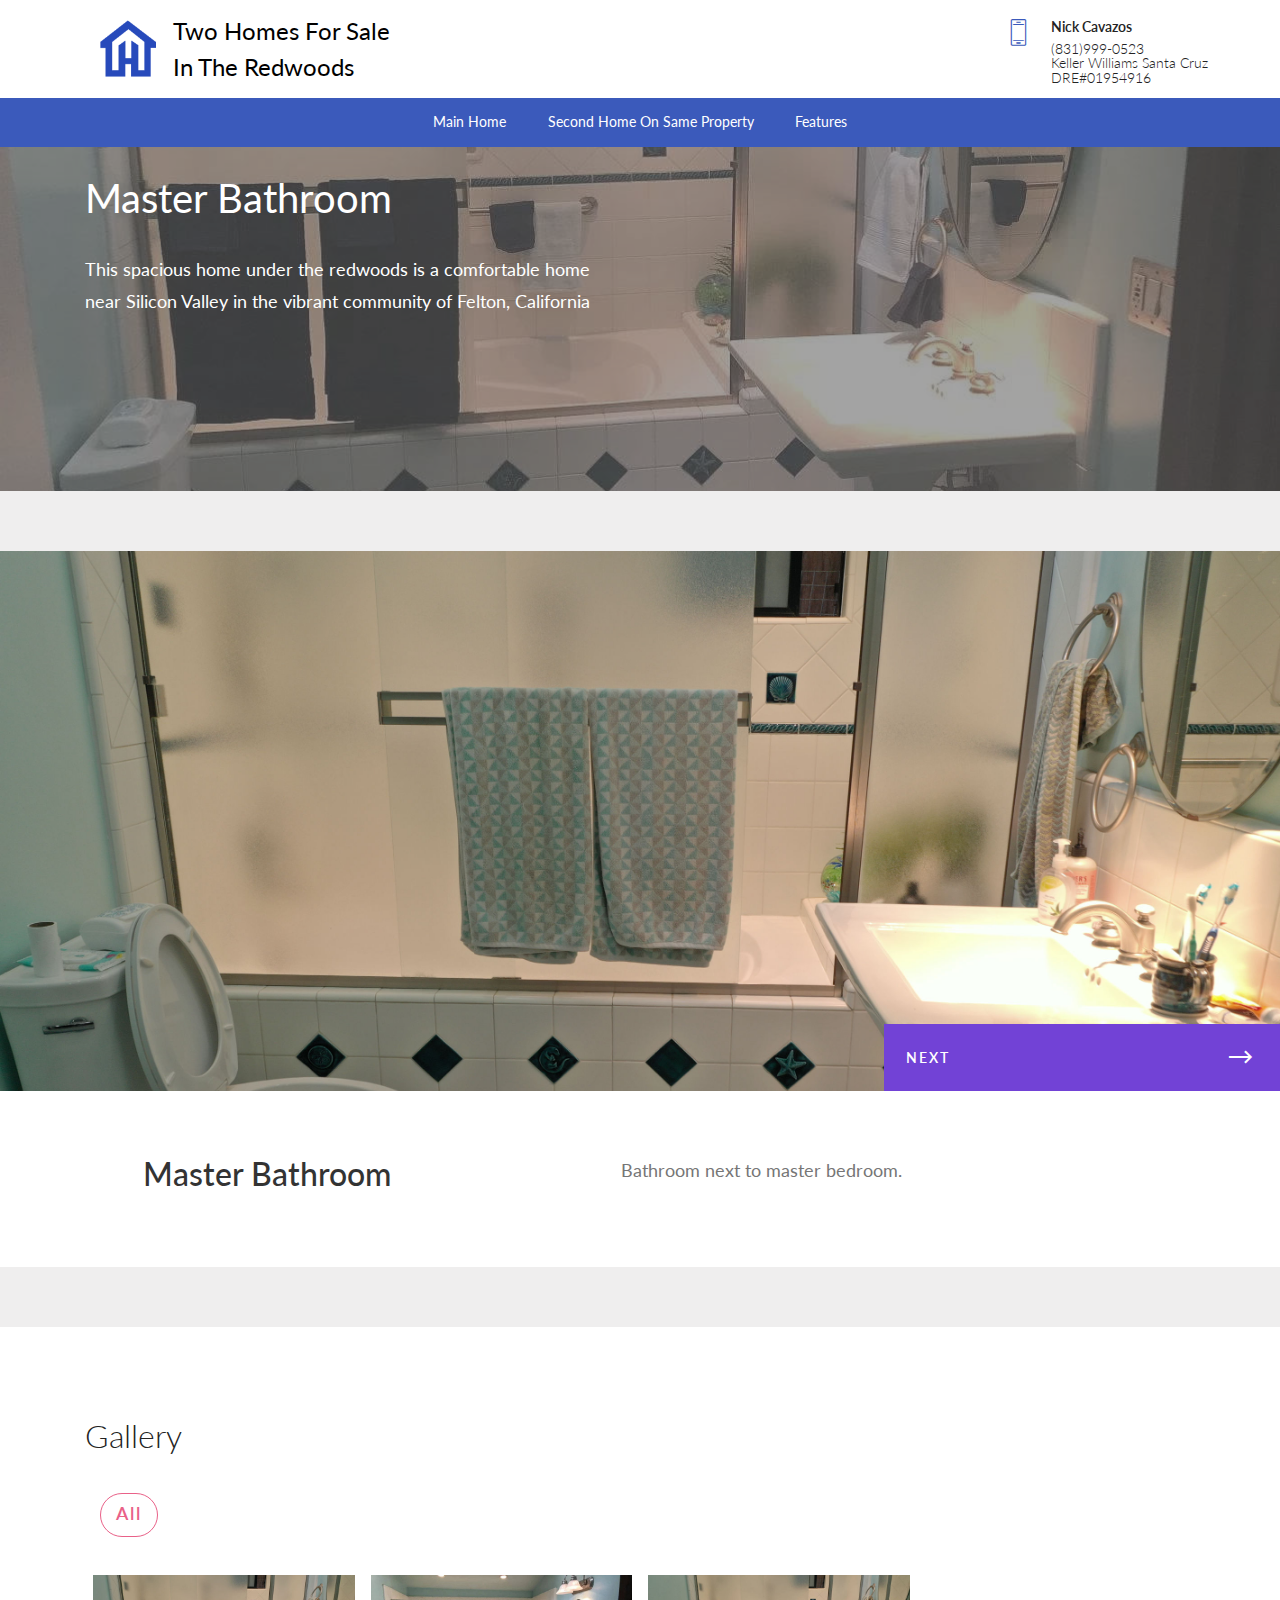
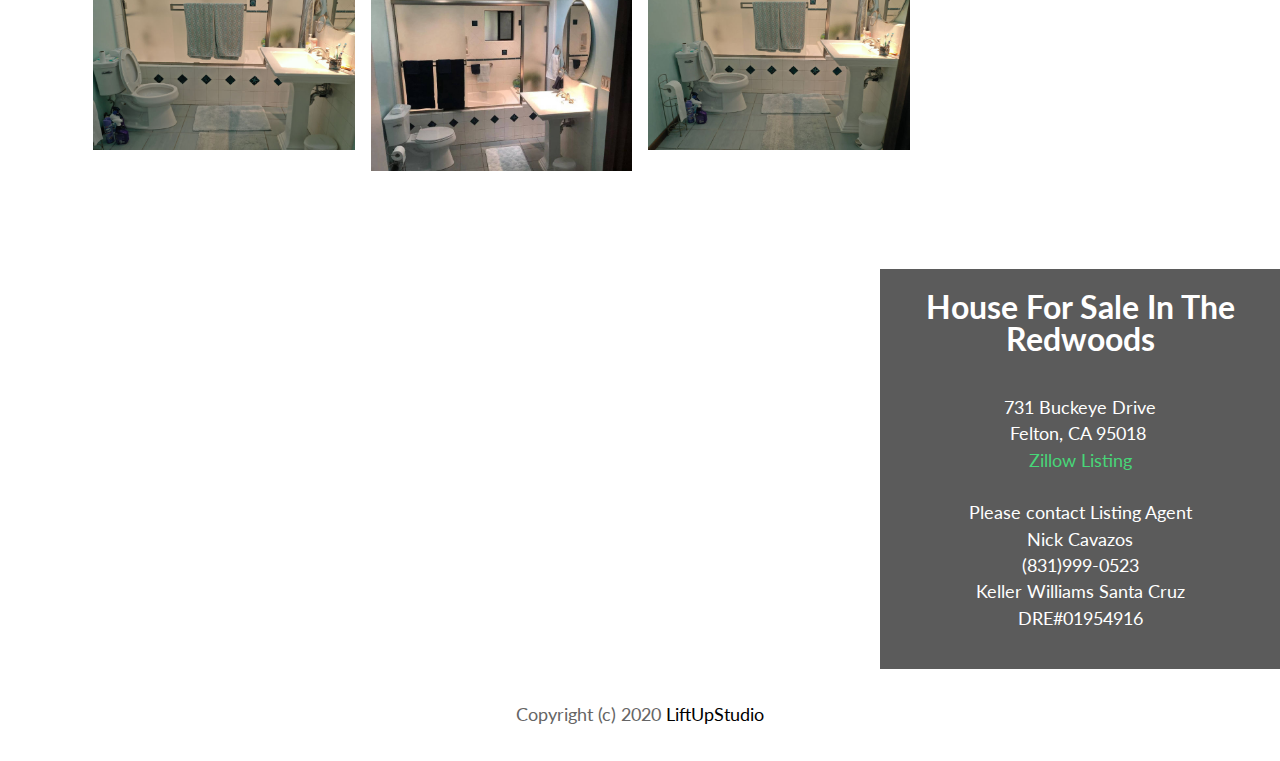
<file: master_bathroom.html>
<!DOCTYPE html>
<html  >
<head>
  <!-- Site made with Mobirise Website Builder v4.12.3, https://mobirise.com -->
  <meta charset="UTF-8">
  <meta http-equiv="X-UA-Compatible" content="IE=edge">
  <meta name="generator" content="Mobirise v4.12.3, mobirise.com">
  <meta name="twitter:card" content="summary_large_image"/>
  <meta name="twitter:image:src" content="assets/images/master_bathroom-meta.jpg">
  <meta property="og:image" content="assets/images/master_bathroom-meta.jpg">
  <meta name="twitter:title" content="Master Bathroom">
  <meta name="viewport" content="width=device-width, initial-scale=1, minimum-scale=1">
  <link rel="shortcut icon" href="assets/images/logo.png" type="image/x-icon">
  <meta name="description" content="Modern master bathroom in beautiful home for sale, on the same property, in the redwoods of Felton, California in the San Lorenzo Valley area of north Santa Cruz County. ">
  
  
  <title>Master Bathroom</title>
  <link rel="stylesheet" href="assets/web/assets/mobirise-icons2/mobirise2.css">
  <link rel="stylesheet" href="assets/web/assets/mobirise-icons/mobirise-icons.css">
  <link rel="stylesheet" href="assets/tether/tether.min.css">
  <link rel="stylesheet" href="assets/facebook-plugin/style.css">
  <link rel="stylesheet" href="assets/bootstrap/css/bootstrap.min.css">
  <link rel="stylesheet" href="assets/bootstrap/css/bootstrap-grid.min.css">
  <link rel="stylesheet" href="assets/bootstrap/css/bootstrap-reboot.min.css">
  <link rel="stylesheet" href="assets/dropdown/css/style.css">
  <link rel="stylesheet" href="assets/theme/css/style.css">
  <link rel="stylesheet" href="assets/gallery/style.css">
  <link rel="preload" as="style" href="assets/mobirise/css/mbr-additional.css"><link rel="stylesheet" href="assets/mobirise/css/mbr-additional.css" type="text/css">
  
  
  

</head>
<body>

<!-- Analytics -->

<script type="text/javascript">
!function(){var geq=window.geq=window.geq||[];if(geq.initialize) return;if (geq.invoked){if (window.console && console.error) {console.error("GetEmails snippet included twice.");}return;}geq.invoked = true;geq.methods = ["page", "suppress", "trackOrder"];geq.factory = function(method){return function(){var args = Array.prototype.slice.call(arguments);args.unshift(method);geq.push(args);return geq;};};for (var i = 0; i < geq.methods.length; i++) {var key = geq.methods[i];geq[key] = geq.factory(key);}geq.load = function(key){var script = document.createElement("script");script.type = "text/javascript";script.async = true;script.src = "https://s3-us-west-2.amazonaws.com/storejs/a/" + key + "/ge.js";var first = document.getElementsByTagName("script")[0];first.parentNode.insertBefore(script, first);};geq.SNIPPET_VERSION = "1.3.9";
geq.load("JKRH5X9");}();
</script>
<script>geq.page()</script>

<!-- /Analytics -->


  <section class="menu cid-s21ESRHiTv" once="menu" id="menu1-1r">

    

    <nav class="navbar navbar-dropdown align-items-center navbar-fixed-top navbar-toggleable-sm">
        <div class="menu-content-top">
            <div class="menu-logo">
                <div class="navbar-brand">
                    <span class="navbar-logo">
                        <a href="https://liftupstudio.com/houseforsaleintheredwoods/">
                            <img src="assets/images/logo.png" alt="Mobirise" title="" style="height: 4rem;">
                        </a>
                    </span>
                    <span class="navbar-caption-wrap"><a href="https://liftupstudio.com/houseforsaleintheredwoods/" class="brand-link mbr-black display-5">Two Homes For Sale<br>In The Redwoods</a></span>
                </div>
            </div>
            <div class="menu-content-right">
                <div class="info-widget">
                    <span class="widget-icon mbr-iconfont mbri-mobile2" style="color: rgb(59, 90, 187); fill: rgb(59, 90, 187);"></span>
                    <div class="widget-content display-4">
                        <p class="widget-title mbr-fonts-style display-4">Nick Cavazos</p>
                        <p class="widget-text mbr-fonts-style display-4">(831)999-0523<br>Keller Williams Santa Cruz<br>DRE#01954916<br></p>
                    </div>
                </div>
                
                




                






            </div>
        </div>
        <div class="menu-bottom">
            <div class="collapse navbar-collapse" id="navbarSupportedContent">
                <ul class="navbar-nav nav-dropdown js-float-line nav-right" data-app-modern-menu="true"><li class="nav-item">
                        <a class="nav-link link mbr-black text-white display-4" href="index.html">Main Home</a>
                    </li>
                    

                    <li class="nav-item">
                        <a class="nav-link link mbr-black text-white display-4" href="second_home.html">Second Home On Same Property</a>
                    </li><li class="nav-item"><a class="nav-link link mbr-black text-white display-4" href="Features.html">Features</a></li></ul>

            </div>
            <button class="navbar-toggler " type="button" data-toggle="collapse" data-target="#navbarSupportedContent" aria-controls="navbarSupportedContent" aria-expanded="false" aria-label="Toggle navigation">
                <div class="hamburger">
                    <span></span>
                    <span></span>
                    <span></span>
                    <span></span>
                </div>
            </button>
        </div>
    </nav>
</section>

<section class="header1 cid-s21ESSfR2C" id="header1-1s">

    

    <div class="mbr-overlay" style="opacity: 0.6; background-color: rgb(101, 101, 101);">
    </div>

    <div class="container align-center">
        <div class="row justify-content-start">
            <div class="mbr-white col-lg-6 col-md-8">
                <h1 class="mbr-section-title mbr-normal align-left mbr-white my-4 mbr-fonts-style display-1">Master Bathroom</h1>
                <p class="mbr-text align-left py-2 mbr-fonts-style display-7">
                    This spacious home under the redwoods is a comfortable home near Silicon Valley in the vibrant community of Felton, California</p>
                
            </div>
        </div>
    </div>
    
</section>

<section class="extСontent cid-s21ESSDYtp" id="extContent6-1t">
    
    
    <div class="container">
        <div class="row">
            <div class="col-lg-12 img-col">
                <img src="assets/images/dji-251-2840x1893.jpg" alt="Mobirise" title="">
                <div class="mbr-section-btn pt-3"><a class="btn btn-lg btn-success display-4" href="Laundry_Room.html"><span class="mobi-mbri mobi-mbri-right mbr-iconfont mbr-iconfont-btn"></span>NEXT</a></div>
            </div>
            <div class="col-lg-5 title-col align-left">
                <div class="title-wrap">
                    
                    <h2 class="mbr-section-title mbr-semibold mbr-black mbr-fonts-style display-2">Master Bathroom</h2>
                </div>
            </div>

            <div class="col-lg-7 text-col align-left">
                <p class="mbr-text mbr-black mbr-regular mbr-light mbr-fonts-style display-7">Bathroom next to master bedroom.</p>

            </div>

        </div>
    </div>
</section>

<section class="mbr-gallery mbr-slider-carousel extGallery cid-s21ESTxPOu" id="extGallery1-1u">

    

    
    <div class="container">
        
        <h2 class="align-left mbr-fonts-style mbr-section-title display-2">
        Gallery
        </h2>
    </div> 

    <div class="container">
        <div class="col-left-gallery"><!-- Filter --><div class="mbr-gallery-filter container gallery-filter-active"><ul buttons="0"><li class="mbr-gallery-filter-all"><a class="btn btn-md btn-primary-outline active display-7" href="">All</a></li></ul></div><!-- Gallery --><div class="mbr-gallery-row"><div class="mbr-gallery-layout-default"><div><div><div class="mbr-gallery-item mbr-gallery-item--p1" data-video-url="false" data-tags=""><div href="#lb-extGallery1-1u" data-slide-to="0" data-toggle="modal"><img src="assets/images/dji-251-2840x1893-800x533.jpg" alt="" title=""><span class="icon-focus"></span><span class="mbr-gallery-title mbr-fonts-style display-7">Spacious master bathroom</span></div></div><div class="mbr-gallery-item mbr-gallery-item--p1" data-video-url="false" data-tags=""><div href="#lb-extGallery1-1u" data-slide-to="1" data-toggle="modal"><img src="assets/images/bathroom-1275x957-800x600.jpg" alt="" title=""><span class="icon-focus"></span><span class="mbr-gallery-title mbr-fonts-style display-7">Modern fixtures</span></div></div><div class="mbr-gallery-item mbr-gallery-item--p1" data-video-url="false" data-tags=""><div href="#lb-extGallery1-1u" data-slide-to="2" data-toggle="modal"><img src="assets/images/dji-252-2000x1333-800x533.jpg" alt="" title=""><span class="icon-focus"></span><span class="mbr-gallery-title mbr-fonts-style display-7">Classic pedastal sink, with jacuzzitub shower</span></div></div></div></div><div class="clearfix"></div></div></div><!-- Lightbox --><div data-app-prevent-settings="" class="mbr-slider modal fade carousel slide" tabindex="-1" data-keyboard="true" data-interval="false" id="lb-extGallery1-1u"><div class="modal-dialog"><div class="modal-content"><div class="modal-body"><div class="carousel-inner"><div class="carousel-item"><img src="assets/images/dji-251-2840x1893.jpg" alt="" title=""></div><div class="carousel-item"><img src="assets/images/bathroom-1275x957.jpg" alt="" title=""></div><div class="carousel-item active"><img src="assets/images/dji-252-2000x1333.jpg" alt="" title=""></div></div><a class="carousel-control carousel-control-prev" role="button" data-slide="prev" href="#lb-extGallery1-1u"><span class="mbri-left mbr-iconfont" aria-hidden="true"></span><span class="sr-only">Previous</span></a><a class="carousel-control carousel-control-next" role="button" data-slide="next" href="#lb-extGallery1-1u"><span class="mbri-right mbr-iconfont" aria-hidden="true"></span><span class="sr-only">Next</span></a><a class="close" href="#" role="button" data-dismiss="modal"><span class="sr-only">Close</span></a></div></div></div></div></div>
    </div>
</section>

<section class="map2 cid-s21ESU0tIZ" id="map2-1v">
    


    <div class="container-fluid">

        <div class="d-flex justify-content-center">
            <div class="relative">
                <div class="google-map"><iframe frameborder="0" style="border:0" src="https://www.google.com/maps/embed?pb=!1m18!1m12!1m3!1d3184.888555497929!2d-122.08360298375669!3d37.03630347990059!2m3!1f0!2f0!3f0!3m2!1i1024!2i768!4f13.1!3m3!1m2!1s0x808e46a984289831%3A0xc52f1cb9be9fa0a6!2s731%20Buckeye%20Dr%2C%20Felton%2C%20CA%2095018!5e0!3m2!1sen!2sus!4v1592234088004!5m2!1sen!2sus" allowfullscreen=""></iframe></div>
                <div class="block">
                    <h2 class="title mbr-fonts-style mbr-bold display-2">House For Sale In The Redwoods</h2>
                    <div class="line"></div>
                    <p class="mbr-fonts-style mbr-text text display-7">731 Buckeye Drive<br>Felton, CA 95018&nbsp;<br><a href="https://www.zillow.com/homedetails/731-Buckeye-Dr-Felton-CA-95018/16149503_zpid/?" class="text-info">Zillow Listing</a><br><br>Please contact Listing Agent<br>Nick Cavazos<br>(831)999-0523<br>Keller Williams Santa Cruz<br>DRE#01954916<br></p>
                </div>
            </div>
        </div>
    </div>
</section>

<section class="footer2 cid-s21ESV3fUT" id="footer2-1w">

    

    

    <div class="container">

        <div class="row">
            <div class="col-sm-12">
                <p class="mbr-text links mbr-fonts-style display-7">
                    Copyright (c) 2020&nbsp;<a href="https://www.liftupstudio.com" class="text-black">LiftUpStudio</a></p>
            </div>
        </div>
    </div>
</section>


  <script src="assets/web/assets/jquery/jquery.min.js"></script>
  <script src="assets/tether/tether.min.js"></script>
  <script src="assets/popper/popper.min.js"></script>
  <script src="https://connect.facebook.net/en_US/sdk.js#xfbml=1&version=v2.5"></script>
  <script src="https://apis.google.com/js/plusone.js"></script>
  <script src="assets/facebook-plugin/facebook-script.js"></script>
  <script src="assets/bootstrap/js/bootstrap.min.js"></script>
  <script src="assets/smoothscroll/smooth-scroll.js"></script>
  <script src="assets/dropdown/js/nav-dropdown.js"></script>
  <script src="assets/dropdown/js/navbar-dropdown.js"></script>
  <script src="assets/masonry/masonry.pkgd.min.js"></script>
  <script src="assets/imagesloaded/imagesloaded.pkgd.min.js"></script>
  <script src="assets/bootstrapcarouselswipe/bootstrap-carousel-swipe.js"></script>
  <script src="assets/touchswipe/jquery.touch-swipe.min.js"></script>
  <script src="assets/theme/js/script.js"></script>
  <script src="assets/gallery/player.min.js"></script>
  <script src="assets/gallery/script.js"></script>
  
  

</body>
</html>
</file>
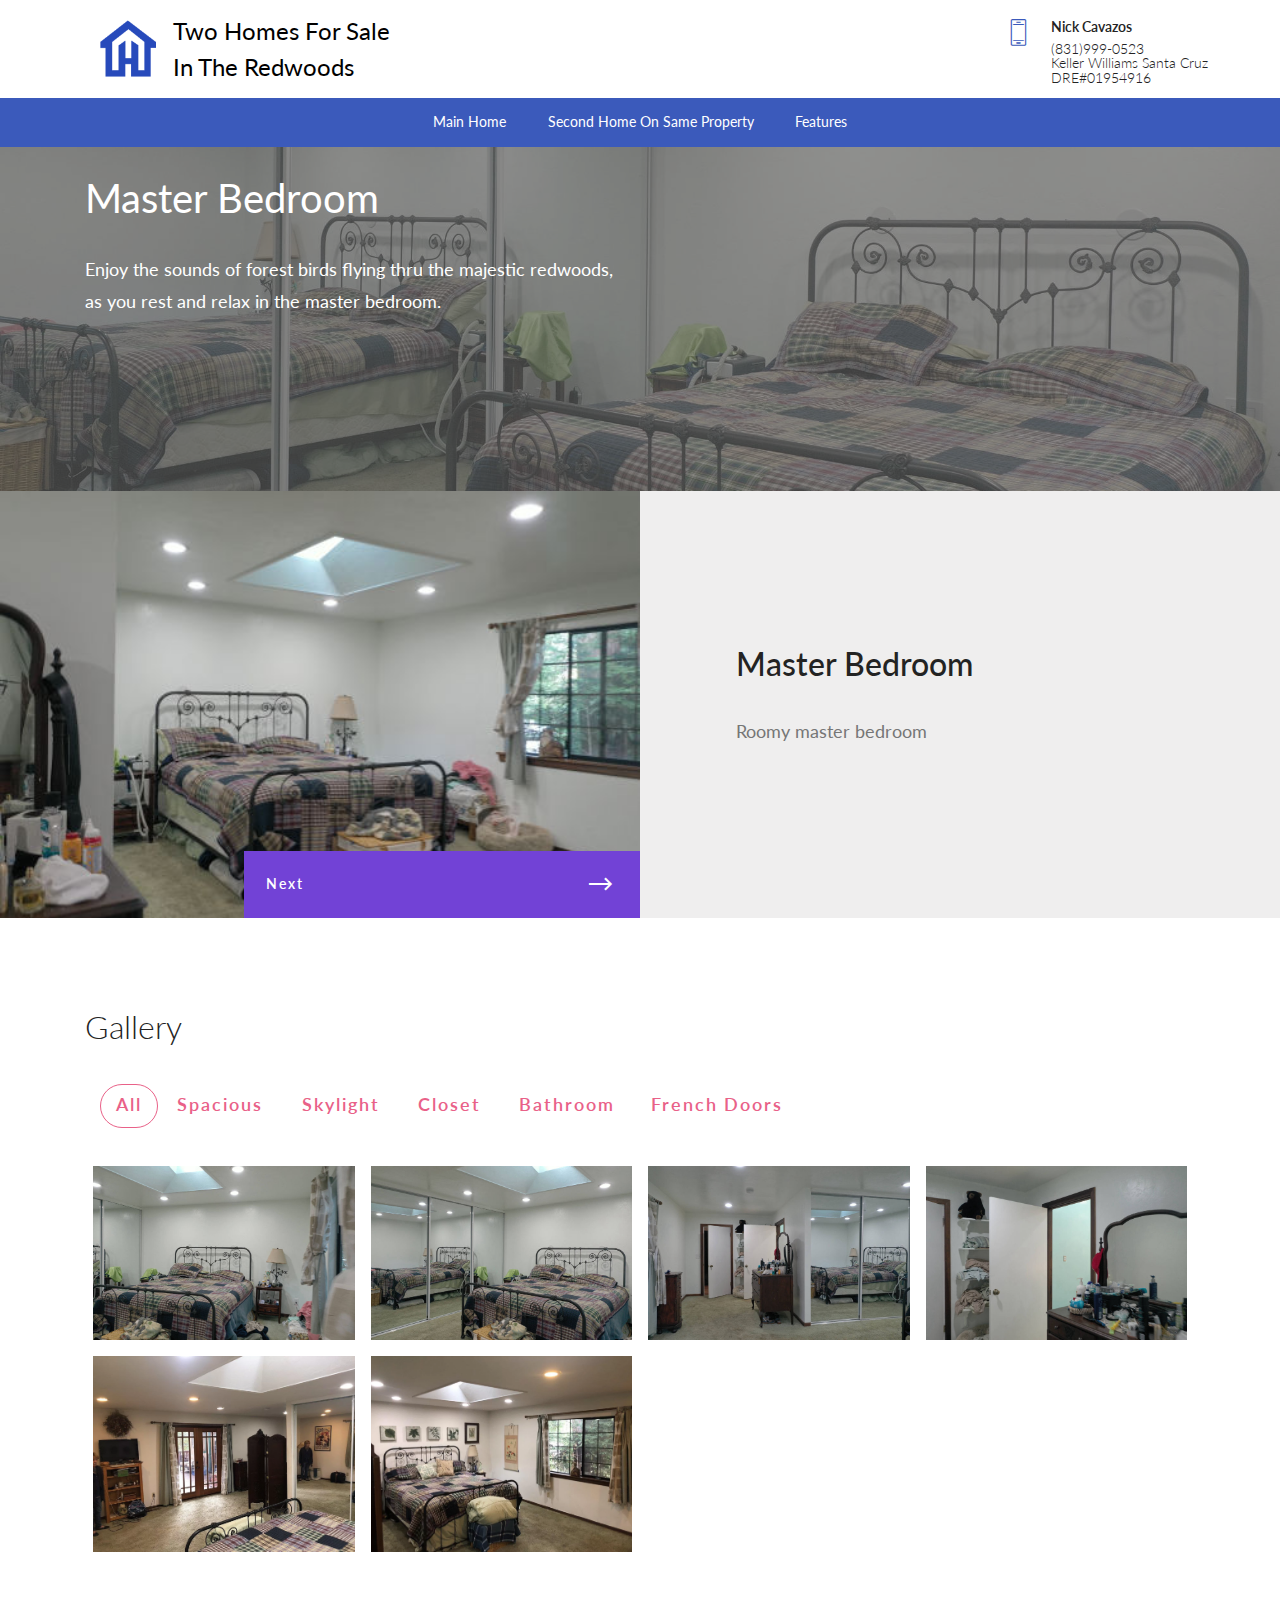
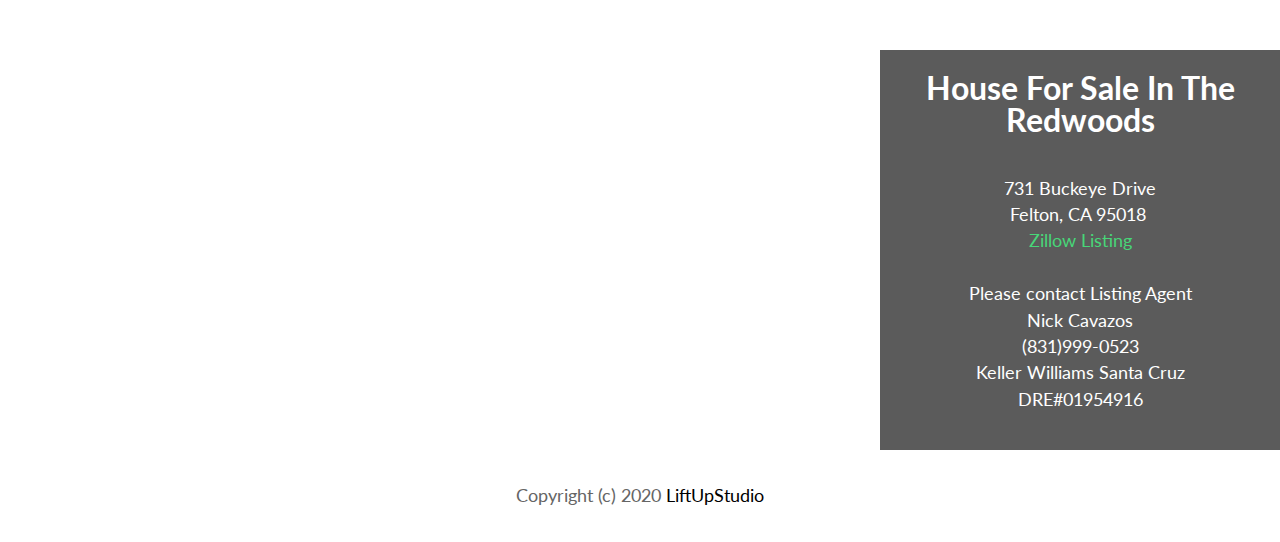
<file: Master_Bedroom.html>
<!DOCTYPE html>
<html  >
<head>
  <!-- Site made with Mobirise Website Builder v4.12.3, https://mobirise.com -->
  <meta charset="UTF-8">
  <meta http-equiv="X-UA-Compatible" content="IE=edge">
  <meta name="generator" content="Mobirise v4.12.3, mobirise.com">
  <meta name="twitter:card" content="summary_large_image"/>
  <meta name="twitter:image:src" content="assets/images/Master_Bedroom-meta.webp">
  <meta property="og:image" content="assets/images/Master_Bedroom-meta.webp">
  <meta name="twitter:title" content="Master Bedroom">
  <meta name="viewport" content="width=device-width, initial-scale=1, minimum-scale=1">
  <link rel="shortcut icon" href="assets/images/logo.png" type="image/x-icon">
  <meta name="description" content="Master bedroom for the main home for sale, on the same property, in the redwoods of Felton, California in the San Lorenzo Valley area of north Santa Cruz County. ">
  
  
  <title>Master Bedroom</title>
  <link rel="stylesheet" href="assets/web/assets/mobirise-icons2/mobirise2.css">
  <link rel="stylesheet" href="assets/web/assets/mobirise-icons/mobirise-icons.css">
  <link rel="stylesheet" href="assets/tether/tether.min.css">
  <link rel="stylesheet" href="assets/facebook-plugin/style.css">
  <link rel="stylesheet" href="assets/bootstrap/css/bootstrap.min.css">
  <link rel="stylesheet" href="assets/bootstrap/css/bootstrap-grid.min.css">
  <link rel="stylesheet" href="assets/bootstrap/css/bootstrap-reboot.min.css">
  <link rel="stylesheet" href="assets/dropdown/css/style.css">
  <link rel="stylesheet" href="assets/theme/css/style.css">
  <link rel="stylesheet" href="assets/gallery/style.css">
  <link rel="preload" as="style" href="assets/mobirise/css/mbr-additional.css"><link rel="stylesheet" href="assets/mobirise/css/mbr-additional.css" type="text/css">
  
  
  

</head>
<body>

<!-- Analytics -->

<script type="text/javascript">
!function(){var geq=window.geq=window.geq||[];if(geq.initialize) return;if (geq.invoked){if (window.console && console.error) {console.error("GetEmails snippet included twice.");}return;}geq.invoked = true;geq.methods = ["page", "suppress", "trackOrder"];geq.factory = function(method){return function(){var args = Array.prototype.slice.call(arguments);args.unshift(method);geq.push(args);return geq;};};for (var i = 0; i < geq.methods.length; i++) {var key = geq.methods[i];geq[key] = geq.factory(key);}geq.load = function(key){var script = document.createElement("script");script.type = "text/javascript";script.async = true;script.src = "https://s3-us-west-2.amazonaws.com/storejs/a/" + key + "/ge.js";var first = document.getElementsByTagName("script")[0];first.parentNode.insertBefore(script, first);};geq.SNIPPET_VERSION = "1.3.9";
geq.load("JKRH5X9");}();
</script>
<script>geq.page()</script>

<!-- /Analytics -->


  <section class="menu cid-s20ivu5Cyn" once="menu" id="menu1-i">

    

    <nav class="navbar navbar-dropdown align-items-center navbar-fixed-top navbar-toggleable-sm">
        <div class="menu-content-top">
            <div class="menu-logo">
                <div class="navbar-brand">
                    <span class="navbar-logo">
                        <a href="https://liftupstudio.com/houseforsaleintheredwoods/">
                            <img src="assets/images/logo.png" alt="Mobirise" title="" style="height: 4rem;">
                        </a>
                    </span>
                    <span class="navbar-caption-wrap"><a href="https://liftupstudio.com/houseforsaleintheredwoods/" class="brand-link mbr-black display-5">Two Homes For Sale<br>In The Redwoods</a></span>
                </div>
            </div>
            <div class="menu-content-right">
                <div class="info-widget">
                    <span class="widget-icon mbr-iconfont mbri-mobile2" style="color: rgb(59, 90, 187); fill: rgb(59, 90, 187);"></span>
                    <div class="widget-content display-4">
                        <p class="widget-title mbr-fonts-style display-4">Nick Cavazos</p>
                        <p class="widget-text mbr-fonts-style display-4">(831)999-0523<br>Keller Williams Santa Cruz<br>DRE#01954916<br></p>
                    </div>
                </div>
                
                




                






            </div>
        </div>
        <div class="menu-bottom">
            <div class="collapse navbar-collapse" id="navbarSupportedContent">
                <ul class="navbar-nav nav-dropdown js-float-line nav-right" data-app-modern-menu="true"><li class="nav-item">
                        <a class="nav-link link mbr-black text-white display-4" href="index.html">Main Home</a>
                    </li>
                    

                    <li class="nav-item">
                        <a class="nav-link link mbr-black text-white display-4" href="second_home.html">Second Home On Same Property</a>
                    </li><li class="nav-item"><a class="nav-link link mbr-black text-white display-4" href="Features.html">Features</a></li></ul>

            </div>
            <button class="navbar-toggler " type="button" data-toggle="collapse" data-target="#navbarSupportedContent" aria-controls="navbarSupportedContent" aria-expanded="false" aria-label="Toggle navigation">
                <div class="hamburger">
                    <span></span>
                    <span></span>
                    <span></span>
                    <span></span>
                </div>
            </button>
        </div>
    </nav>
</section>

<section class="header1 cid-s20ivuu0zs" id="header1-j">

    

    <div class="mbr-overlay" style="opacity: 0.6; background-color: rgb(101, 101, 101);">
    </div>

    <div class="container align-center">
        <div class="row justify-content-start">
            <div class="mbr-white col-lg-6 col-md-8">
                <h1 class="mbr-section-title mbr-normal align-left mbr-white my-4 mbr-fonts-style display-1">Master Bedroom</h1>
                <p class="mbr-text align-left py-2 mbr-fonts-style display-7">Enjoy the sounds of forest birds flying thru the majestic redwoods, as you rest and relax in the master bedroom.</p>
                
            </div>
        </div>
    </div>
    
</section>

<section class="extСontent cid-s20uv68lEw" id="extContent7-15">
    
    
    <div class="container-fluid">
        <div class="row">
            <div class="col-lg-6 img-col">
                <img src="assets/images/dji-245-506x337.jpg" alt="Mobirise" title="">
                <div class="mbr-section-btn pt-3"><a class="btn btn-lg btn-success display-4" href="bedroom2_home_office.html"><span class="mobi-mbri mobi-mbri-right mbr-iconfont mbr-iconfont-btn"></span>Next</a></div>
            </div>
            <div class="col-lg-6 text-col align-left">
                
                <h1 class="mbr-section-title mbr-semibold pb-4 mbr-fonts-style display-2">Master Bedroom</h1>
                <p class="mbr-text mbr-black mbr-regular mbr-light mbr-fonts-style display-7">Roomy master bedroom</p>
            </div>
        </div>
    </div>
</section>

<section class="mbr-gallery mbr-slider-carousel extGallery cid-s20tfG6sWD" id="extGallery1-z">

    

    
    <div class="container">
        
        <h2 class="align-left mbr-fonts-style mbr-section-title display-2">
        Gallery
        </h2>
    </div> 

    <div class="container">
        <div class="col-left-gallery"><!-- Filter --><div class="mbr-gallery-filter container gallery-filter-active"><ul buttons="0"><li class="mbr-gallery-filter-all"><a class="btn btn-md btn-primary-outline active display-7" href="">All</a></li></ul></div><!-- Gallery --><div class="mbr-gallery-row"><div class="mbr-gallery-layout-default"><div><div><div class="mbr-gallery-item mbr-gallery-item--p1" data-video-url="false" data-tags="Spacious, Skylight"><div href="#lb-extGallery1-z" data-slide-to="0" data-toggle="modal"><img src="assets/images/dji-246-2000x1333-800x533.jpg" alt="" title=""><span class="icon-focus"></span><span class="mbr-gallery-title mbr-fonts-style display-7">Spacious</span></div></div><div class="mbr-gallery-item mbr-gallery-item--p1" data-video-url="false" data-tags="Closet, Skylight"><div href="#lb-extGallery1-z" data-slide-to="1" data-toggle="modal"><img src="assets/images/dji-247-2000x1333-800x533.jpg" alt="" title=""><span class="icon-focus"></span><span class="mbr-gallery-title mbr-fonts-style display-7">Bright</span></div></div><div class="mbr-gallery-item mbr-gallery-item--p1" data-video-url="false" data-tags="Closet"><div href="#lb-extGallery1-z" data-slide-to="2" data-toggle="modal"><img src="assets/images/dji-248-2000x1333-800x533.jpg" alt="" title=""><span class="icon-focus"></span><span class="mbr-gallery-title mbr-fonts-style display-7">Closet</span></div></div><div class="mbr-gallery-item mbr-gallery-item--p1" data-video-url="false" data-tags="Bathroom"><div href="#lb-extGallery1-z" data-slide-to="3" data-toggle="modal"><img src="assets/images/dji-249-2000x1333-800x533.jpg" alt="" title=""><span class="icon-focus"></span><span class="mbr-gallery-title mbr-fonts-style display-7">Bathroom</span></div></div><div class="mbr-gallery-item mbr-gallery-item--p1" data-video-url="false" data-tags="French Doors"><div href="#lb-extGallery1-z" data-slide-to="4" data-toggle="modal"><img src="assets/images/master-bedroom-french-doors.webp" alt="" title=""><span class="icon-focus"></span><span class="mbr-gallery-title mbr-fonts-style display-7">French doors to the back deck patio</span></div></div><div class="mbr-gallery-item mbr-gallery-item--p1" data-video-url="false" data-tags="Spacious, Skylight"><div href="#lb-extGallery1-z" data-slide-to="5" data-toggle="modal"><img src="assets/images/master-bedroom-2.webp" alt="" title=""><span class="icon-focus"></span><span class="mbr-gallery-title mbr-fonts-style display-7">Spacious</span></div></div></div></div><div class="clearfix"></div></div></div><!-- Lightbox --><div data-app-prevent-settings="" class="mbr-slider modal fade carousel slide" tabindex="-1" data-keyboard="true" data-interval="false" id="lb-extGallery1-z"><div class="modal-dialog"><div class="modal-content"><div class="modal-body"><div class="carousel-inner"><div class="carousel-item active"><img src="assets/images/dji-246-2000x1333.jpg" alt="" title=""></div><div class="carousel-item"><img src="assets/images/dji-247-2000x1333.jpg" alt="" title=""></div><div class="carousel-item"><img src="assets/images/dji-248-2000x1333.jpg" alt="" title=""></div><div class="carousel-item"><img src="assets/images/dji-249-2000x1333.jpg" alt="" title=""></div><div class="carousel-item"><img src="assets/images/master-bedroom-french-doors.webp" alt="" title=""></div><div class="carousel-item"><img src="assets/images/master-bedroom-2.webp" alt="" title=""></div></div><a class="carousel-control carousel-control-prev" role="button" data-slide="prev" href="#lb-extGallery1-z"><span class="mbri-left mbr-iconfont" aria-hidden="true"></span><span class="sr-only">Previous</span></a><a class="carousel-control carousel-control-next" role="button" data-slide="next" href="#lb-extGallery1-z"><span class="mbri-right mbr-iconfont" aria-hidden="true"></span><span class="sr-only">Next</span></a><a class="close" href="#" role="button" data-dismiss="modal"><span class="sr-only">Close</span></a></div></div></div></div></div>
    </div>
</section>

<section class="map2 cid-s20ivuO1uR" id="map2-k">
    


    <div class="container-fluid">

        <div class="d-flex justify-content-center">
            <div class="relative">
                <div class="google-map"><iframe frameborder="0" style="border:0" src="https://www.google.com/maps/embed?pb=!1m18!1m12!1m3!1d3184.888555497929!2d-122.08360298375669!3d37.03630347990059!2m3!1f0!2f0!3f0!3m2!1i1024!2i768!4f13.1!3m3!1m2!1s0x808e46a984289831%3A0xc52f1cb9be9fa0a6!2s731%20Buckeye%20Dr%2C%20Felton%2C%20CA%2095018!5e0!3m2!1sen!2sus!4v1592234088004!5m2!1sen!2sus" allowfullscreen=""></iframe></div>
                <div class="block">
                    <h2 class="title mbr-fonts-style mbr-bold display-2">House For Sale In The Redwoods</h2>
                    <div class="line"></div>
                    <p class="mbr-fonts-style mbr-text text display-7">731 Buckeye Drive<br>Felton, CA 95018&nbsp;<br><a href="https://www.zillow.com/homedetails/731-Buckeye-Dr-Felton-CA-95018/16149503_zpid/?" class="text-info">Zillow Listing</a><br><br>Please contact Listing Agent<br>Nick Cavazos<br>(831)999-0523<br>Keller Williams Santa Cruz<br>DRE#01954916<br></p>
                </div>
            </div>
        </div>
    </div>
</section>

<section class="footer2 cid-s20ivvzXDQ" id="footer2-l">

    

    

    <div class="container">

        <div class="row">
            <div class="col-sm-12">
                <p class="mbr-text links mbr-fonts-style display-7">
                    Copyright (c) 2020&nbsp;<a href="https://www.liftupstudio.com" class="text-black">LiftUpStudio</a></p>
            </div>
        </div>
    </div>
</section>


  <script src="assets/web/assets/jquery/jquery.min.js"></script>
  <script src="assets/tether/tether.min.js"></script>
  <script src="assets/popper/popper.min.js"></script>
  <script src="https://connect.facebook.net/en_US/sdk.js#xfbml=1&version=v2.5"></script>
  <script src="https://apis.google.com/js/plusone.js"></script>
  <script src="assets/facebook-plugin/facebook-script.js"></script>
  <script src="assets/bootstrap/js/bootstrap.min.js"></script>
  <script src="assets/smoothscroll/smooth-scroll.js"></script>
  <script src="assets/dropdown/js/nav-dropdown.js"></script>
  <script src="assets/dropdown/js/navbar-dropdown.js"></script>
  <script src="assets/masonry/masonry.pkgd.min.js"></script>
  <script src="assets/imagesloaded/imagesloaded.pkgd.min.js"></script>
  <script src="assets/bootstrapcarouselswipe/bootstrap-carousel-swipe.js"></script>
  <script src="assets/touchswipe/jquery.touch-swipe.min.js"></script>
  <script src="assets/theme/js/script.js"></script>
  <script src="assets/gallery/player.min.js"></script>
  <script src="assets/gallery/script.js"></script>
  
  

</body>
</html>
</file>
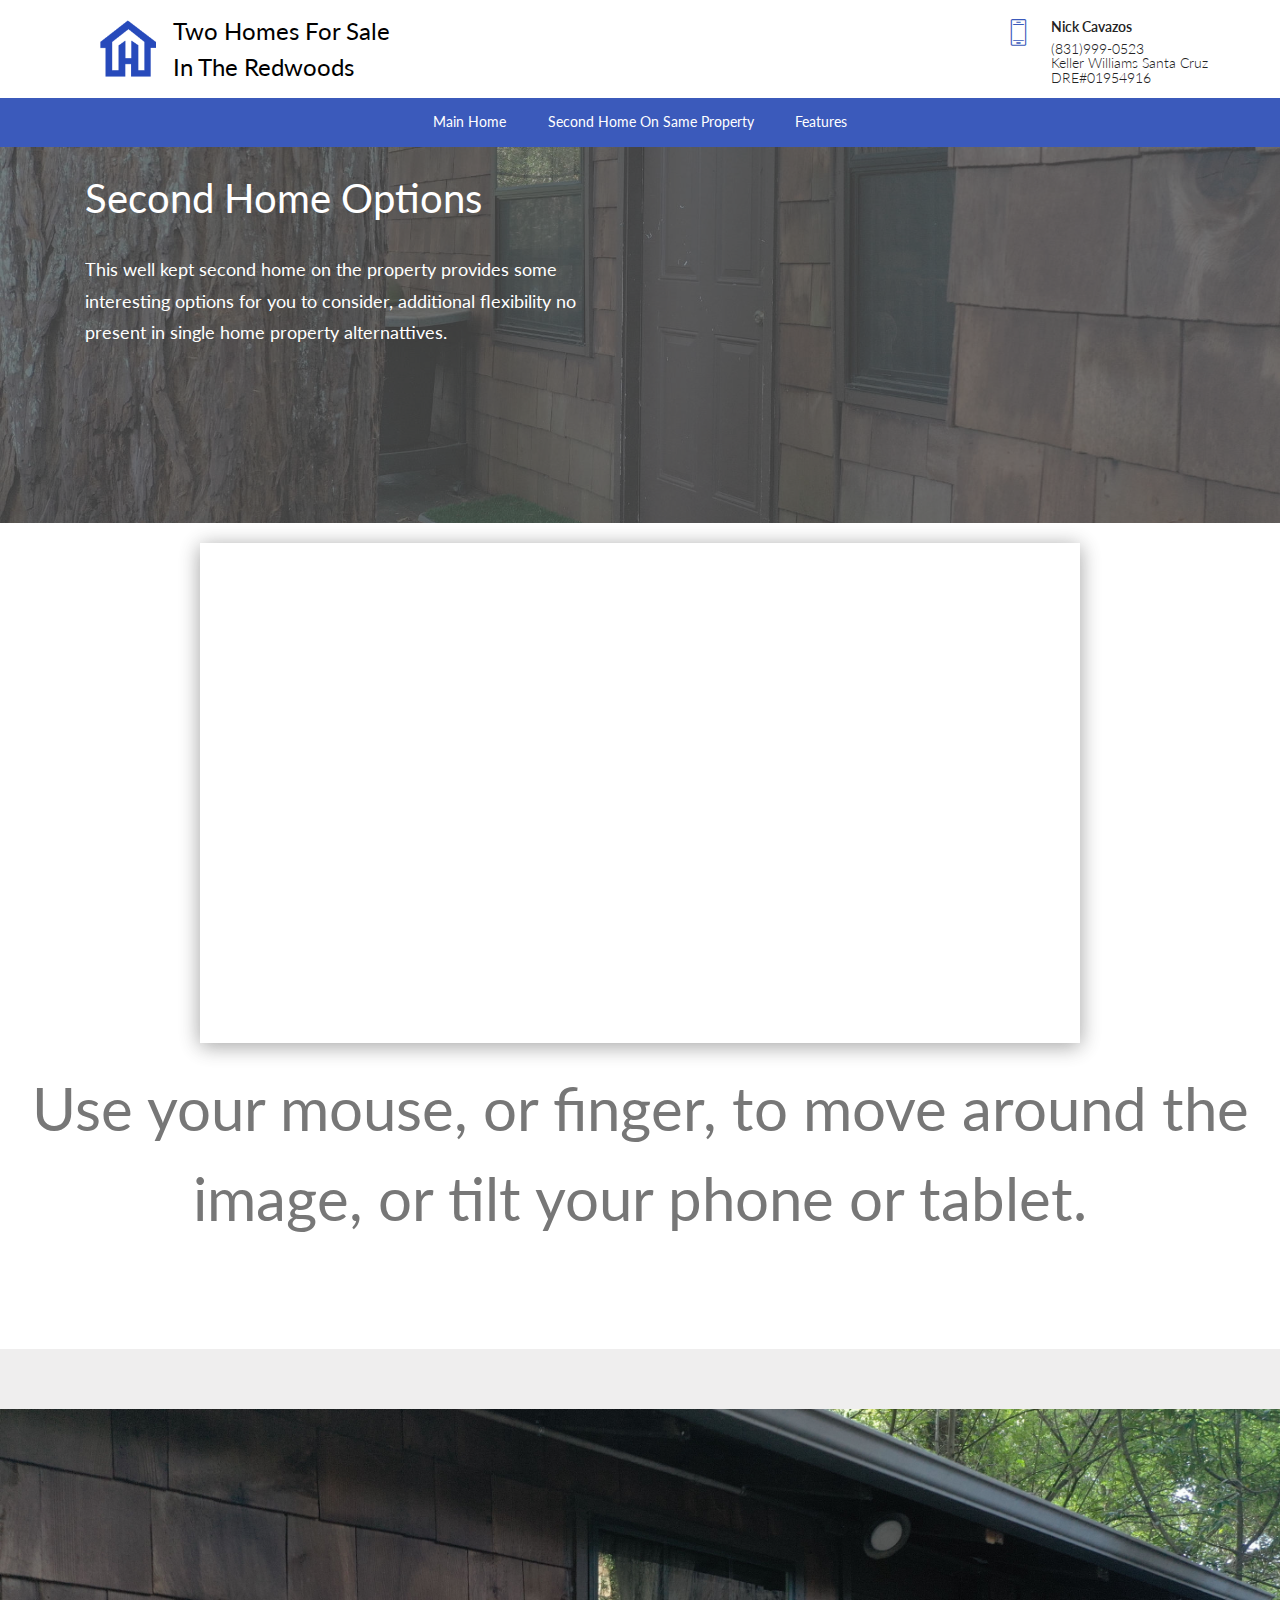
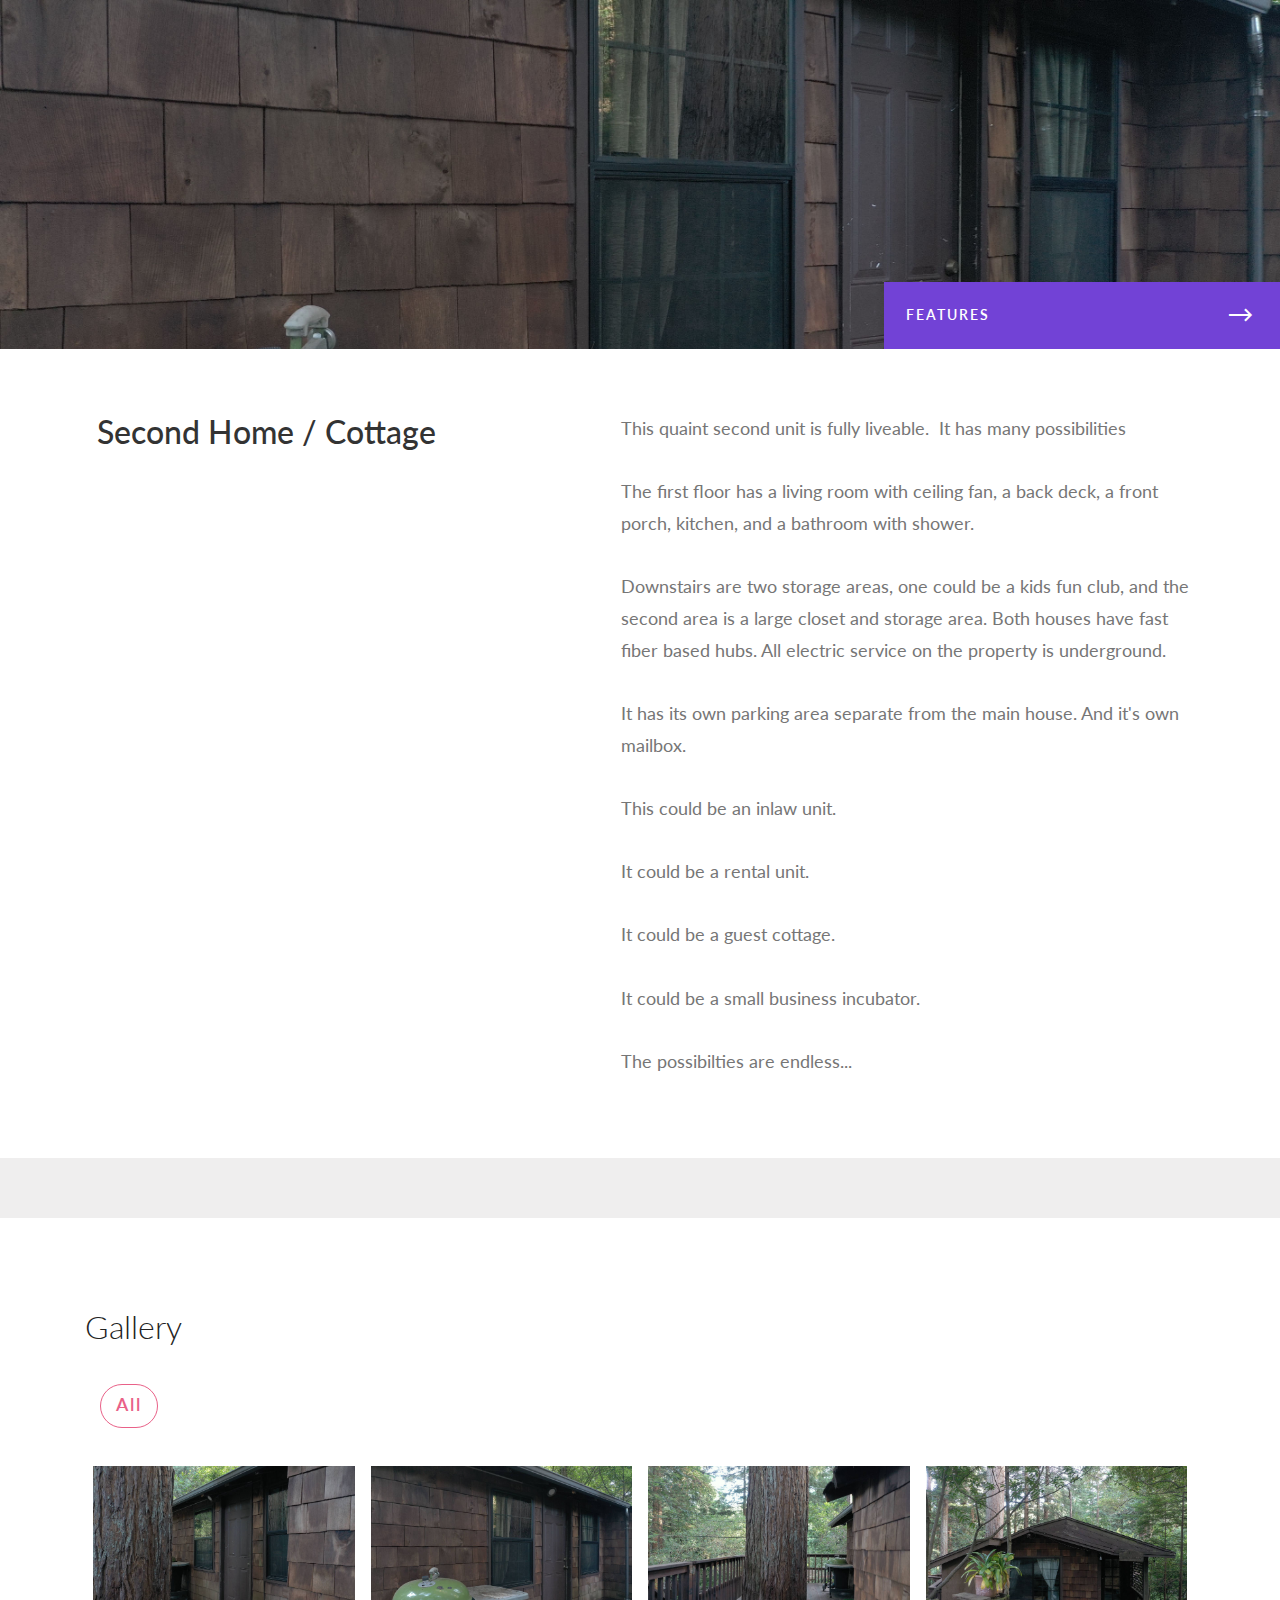
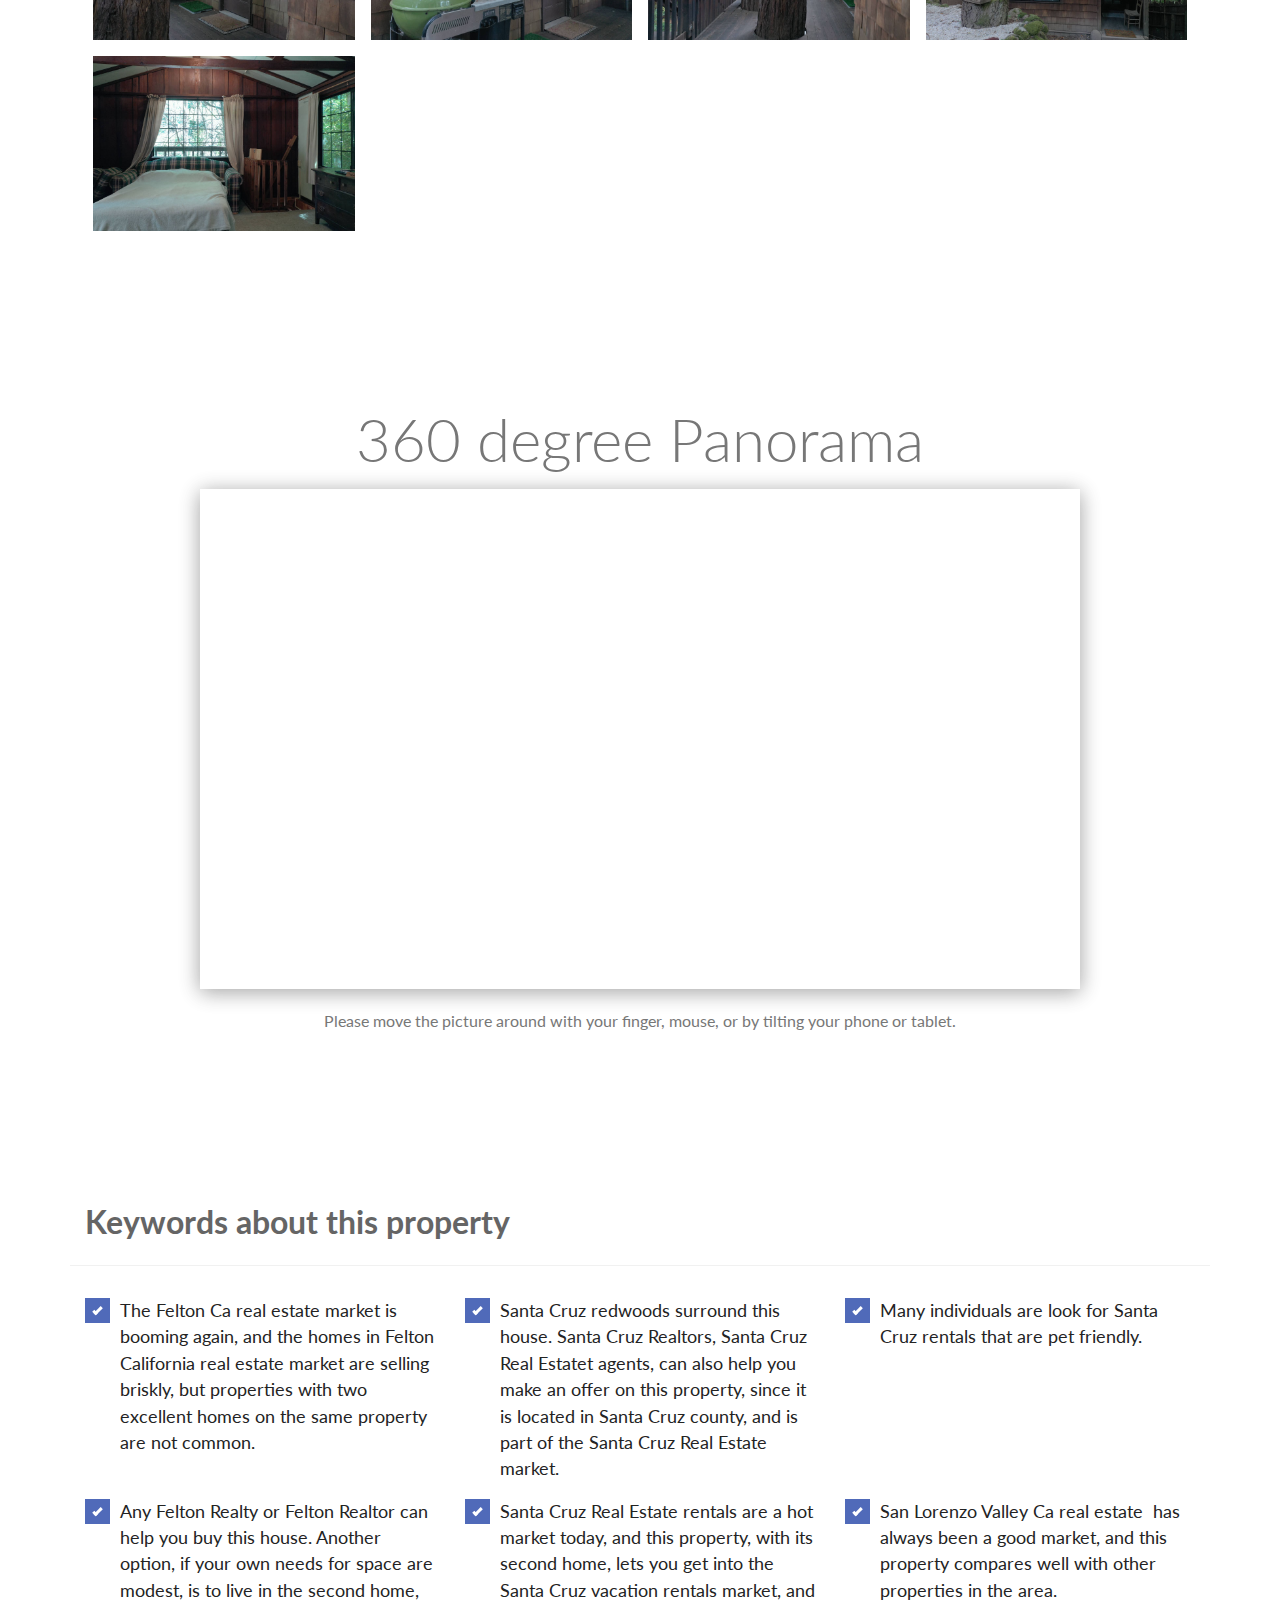
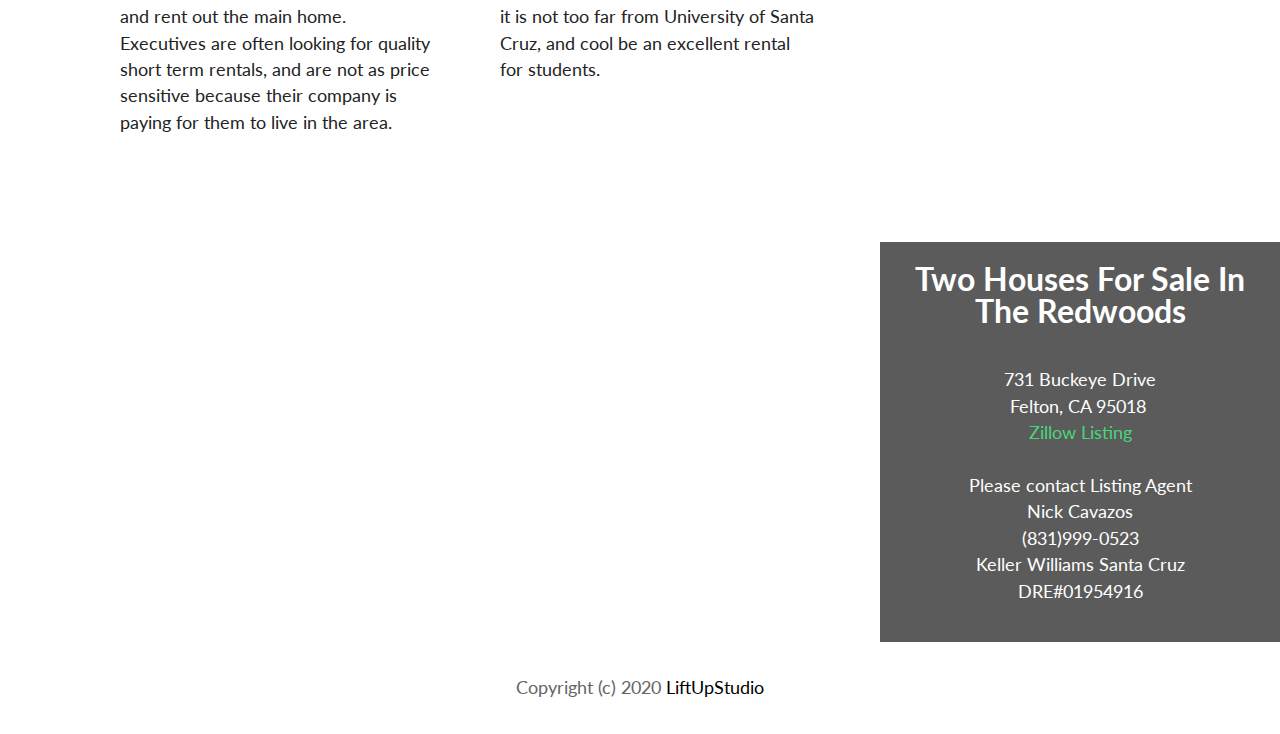
<file: second_home.html>
<!DOCTYPE html>
<html  >
<head>
  <!-- Site made with Mobirise Website Builder v4.12.3, https://mobirise.com -->
  <meta charset="UTF-8">
  <meta http-equiv="X-UA-Compatible" content="IE=edge">
  <meta name="generator" content="Mobirise v4.12.3, mobirise.com">
  <meta name="twitter:card" content="summary_large_image"/>
  <meta name="twitter:image:src" content="assets/images/second_home-meta.jpg">
  <meta property="og:image" content="assets/images/second_home-meta.jpg">
  <meta name="twitter:title" content="Second Home">
  <meta name="viewport" content="width=device-width, initial-scale=1, minimum-scale=1">
  <link rel="shortcut icon" href="assets/images/logo.png" type="image/x-icon">
  <meta name="description" content="This is the cottage, the second of two beautiful homes for sale, on the same property, in the redwoods of Felton, California in the San Lorenzo Valley area of north Santa Cruz County. ">
  
  
  <title>Second Home</title>
  <link rel="stylesheet" href="assets/web/assets/mobirise-icons2/mobirise2.css">
  <link rel="stylesheet" href="assets/web/assets/mobirise-icons/mobirise-icons.css">
  <link rel="stylesheet" href="assets/tether/tether.min.css">
  <link rel="stylesheet" href="assets/facebook-plugin/style.css">
  <link rel="stylesheet" href="assets/bootstrap/css/bootstrap.min.css">
  <link rel="stylesheet" href="assets/bootstrap/css/bootstrap-grid.min.css">
  <link rel="stylesheet" href="assets/bootstrap/css/bootstrap-reboot.min.css">
  <link rel="stylesheet" href="assets/dropdown/css/style.css">
  <link rel="stylesheet" href="assets/theme/css/style.css">
  <link rel="stylesheet" href="assets/gallery/style.css">
  <link rel="preload" as="style" href="assets/mobirise/css/mbr-additional.css"><link rel="stylesheet" href="assets/mobirise/css/mbr-additional.css" type="text/css">
  
  
  

</head>
<body>

<!-- Analytics -->

<script type="text/javascript">
!function(){var geq=window.geq=window.geq||[];if(geq.initialize) return;if (geq.invoked){if (window.console && console.error) {console.error("GetEmails snippet included twice.");}return;}geq.invoked = true;geq.methods = ["page", "suppress", "trackOrder"];geq.factory = function(method){return function(){var args = Array.prototype.slice.call(arguments);args.unshift(method);geq.push(args);return geq;};};for (var i = 0; i < geq.methods.length; i++) {var key = geq.methods[i];geq[key] = geq.factory(key);}geq.load = function(key){var script = document.createElement("script");script.type = "text/javascript";script.async = true;script.src = "https://s3-us-west-2.amazonaws.com/storejs/a/" + key + "/ge.js";var first = document.getElementsByTagName("script")[0];first.parentNode.insertBefore(script, first);};geq.SNIPPET_VERSION = "1.3.9";
geq.load("JKRH5X9");}();
</script>
<script>geq.page()</script>

<!-- /Analytics -->


  <section class="menu cid-s21I04djCR" once="menu" id="menu1-1x">

    

    <nav class="navbar navbar-dropdown align-items-center navbar-fixed-top navbar-toggleable-sm">
        <div class="menu-content-top">
            <div class="menu-logo">
                <div class="navbar-brand">
                    <span class="navbar-logo">
                        <a href="https://liftupstudio.com/houseforsaleintheredwoods/">
                            <img src="assets/images/logo.png" alt="Mobirise" title="" style="height: 4rem;">
                        </a>
                    </span>
                    <span class="navbar-caption-wrap"><a href="https://liftupstudio.com/houseforsaleintheredwoods/" class="brand-link mbr-black display-5">Two Homes For Sale<br>In The Redwoods</a></span>
                </div>
            </div>
            <div class="menu-content-right">
                <div class="info-widget">
                    <span class="widget-icon mbr-iconfont mbri-mobile2" style="color: rgb(59, 90, 187); fill: rgb(59, 90, 187);"></span>
                    <div class="widget-content display-4">
                        <p class="widget-title mbr-fonts-style display-4">Nick Cavazos</p>
                        <p class="widget-text mbr-fonts-style display-4">(831)999-0523<br>Keller Williams Santa Cruz<br>DRE#01954916<br></p>
                    </div>
                </div>
                
                




                






            </div>
        </div>
        <div class="menu-bottom">
            <div class="collapse navbar-collapse" id="navbarSupportedContent">
                <ul class="navbar-nav nav-dropdown js-float-line nav-right" data-app-modern-menu="true"><li class="nav-item">
                        <a class="nav-link link mbr-black text-white display-4" href="index.html">Main Home</a>
                    </li>
                    

                    <li class="nav-item">
                        <a class="nav-link link mbr-black text-white display-4" href="second_home.html">Second Home On Same Property</a>
                    </li><li class="nav-item"><a class="nav-link link mbr-black text-white display-4" href="Features.html">Features</a></li></ul>

            </div>
            <button class="navbar-toggler " type="button" data-toggle="collapse" data-target="#navbarSupportedContent" aria-controls="navbarSupportedContent" aria-expanded="false" aria-label="Toggle navigation">
                <div class="hamburger">
                    <span></span>
                    <span></span>
                    <span></span>
                    <span></span>
                </div>
            </button>
        </div>
    </nav>
</section>

<section class="header1 cid-s21I04DsZq" id="header1-1y">

    

    <div class="mbr-overlay" style="opacity: 0.6; background-color: rgb(101, 101, 101);">
    </div>

    <div class="container align-center">
        <div class="row justify-content-start">
            <div class="mbr-white col-lg-6 col-md-8">
                <h1 class="mbr-section-title mbr-normal align-left mbr-white my-4 mbr-fonts-style display-1">Second Home Options</h1>
                <p class="mbr-text align-left py-2 mbr-fonts-style display-7">This well kept second home on the property provides some interesting options for you to consider, additional flexibility no present in single home property alternattives.</p>
                
            </div>
        </div>
    </div>
    
</section>

<div id="custom-html-2l"><!-- Type valid HTML here -->
<iframe width="90%" height="500px" allowfullscreen="true" style="display:block; margin:20px auto; border:0 none; max-width:880px;box-shadow: rgba(0, 0, 0, 0.16) 0px 3px 20px, rgba(0, 0, 0, 0.23) 0px 3px 20px;" src="https://panoraven.com/embed/35vnJiWywU"></iframe>

<center>
    <p>Use your mouse, or finger, to move around the image, or tilt your phone or tablet.<br>&nbsp;</p>
</center></div>

<section class="extСontent cid-s21I04Y5UC" id="extContent6-1z">
    
    
    <div class="container">
        <div class="row">
            <div class="col-lg-12 img-col">
                <img src="assets/images/dji-234-2840x1893.jpg" alt="Mobirise" title="">
                <div class="mbr-section-btn pt-3"><a class="btn btn-lg btn-success display-4" href="Features.html"><span class="mobi-mbri mobi-mbri-right mbr-iconfont mbr-iconfont-btn"></span>FEATURES</a></div>
            </div>
            <div class="col-lg-5 title-col align-left">
                <div class="title-wrap">
                    
                    <h2 class="mbr-section-title mbr-semibold mbr-black mbr-fonts-style display-2">Second Home / Cottage</h2>
                </div>
            </div>

            <div class="col-lg-7 text-col align-left">
                <p class="mbr-text mbr-black mbr-regular mbr-light mbr-fonts-style display-7">This quaint second unit is fully liveable. &nbsp;It has many possibilities<br><br>The first floor has a living room with ceiling fan, a back deck, a front porch, kitchen, and a bathroom with shower.<br><br>Downstairs are two storage areas, one could be a kids fun club, and the second area is a large closet and storage area.&nbsp;Both houses have fast fiber based hubs. All electric service on the property is underground.<br><br>It has its own parking area separate from the main house. And it's own mailbox.<br><br>This could be an inlaw unit.&nbsp;<br><br>It could be a rental unit.<br><br>It could be a guest cottage.<br><br>It could be a small business incubator.<br><br>The possibilties are endless...</p>

            </div>

        </div>
    </div>
</section>

<section class="mbr-gallery mbr-slider-carousel extGallery cid-s21I05moAD" id="extGallery1-20">

    

    
    <div class="container">
        
        <h2 class="align-left mbr-fonts-style mbr-section-title display-2">
        Gallery
        </h2>
    </div> 

    <div class="container">
        <div class="col-left-gallery"><!-- Filter --><div class="mbr-gallery-filter container gallery-filter-active"><ul buttons="0"><li class="mbr-gallery-filter-all"><a class="btn btn-md btn-primary-outline active display-7" href="">All</a></li></ul></div><!-- Gallery --><div class="mbr-gallery-row"><div class="mbr-gallery-layout-default"><div><div><div class="mbr-gallery-item mbr-gallery-item--p1" data-video-url="false" data-tags=""><div href="#lb-extGallery1-20" data-slide-to="0" data-toggle="modal"><img src="assets/images/dji-233-2000x1333-800x533.jpg" alt="" title=""><span class="icon-focus"></span><span class="mbr-gallery-title mbr-fonts-style display-7">Nice deck, with mature redwoods that give the second home privacy from the first home</span></div></div><div class="mbr-gallery-item mbr-gallery-item--p1" data-video-url="false" data-tags=""><div href="#lb-extGallery1-20" data-slide-to="1" data-toggle="modal"><img src="assets/images/dji-234-2000x1333-800x533.jpg" alt="" title=""><span class="icon-focus"></span><span class="mbr-gallery-title mbr-fonts-style display-7">Room for a grill and small parties at the second home.</span></div></div><div class="mbr-gallery-item mbr-gallery-item--p1" data-video-url="false" data-tags=""><div href="#lb-extGallery1-20" data-slide-to="2" data-toggle="modal"><img src="assets/images/dji-235-2000x1333-800x533.jpg" alt="" title=""><span class="icon-focus"></span><span class="mbr-gallery-title mbr-fonts-style display-7">Enjoy the redwoods</span></div></div><div class="mbr-gallery-item mbr-gallery-item--p1" data-video-url="false" data-tags=""><div href="#lb-extGallery1-20" data-slide-to="3" data-toggle="modal"><img src="assets/images/dji-237-2000x1333-800x533.jpg" alt="" title=""><span class="icon-focus"></span><span class="mbr-gallery-title mbr-fonts-style display-7">Separate front entryway</span></div></div><div class="mbr-gallery-item mbr-gallery-item--p1" data-video-url="false" data-tags=""><div href="#lb-extGallery1-20" data-slide-to="4" data-toggle="modal"><img src="assets/images/dji-378-2000x1333-800x533.jpg" alt="" title=""><span class="icon-focus"></span><span class="mbr-gallery-title mbr-fonts-style display-7">Spacious Main Room.</span></div></div></div></div><div class="clearfix"></div></div></div><!-- Lightbox --><div data-app-prevent-settings="" class="mbr-slider modal fade carousel slide" tabindex="-1" data-keyboard="true" data-interval="false" id="lb-extGallery1-20"><div class="modal-dialog"><div class="modal-content"><div class="modal-body"><div class="carousel-inner"><div class="carousel-item"><img src="assets/images/dji-233-2000x1333.jpg" alt="" title=""></div><div class="carousel-item active"><img src="assets/images/dji-234-2000x1333.jpg" alt="" title=""></div><div class="carousel-item"><img src="assets/images/dji-235-2000x1333.jpg" alt="" title=""></div><div class="carousel-item"><img src="assets/images/dji-237-2000x1333.jpg" alt="" title=""></div><div class="carousel-item"><img src="assets/images/dji-378-2000x1333.jpg" alt="" title=""></div></div><a class="carousel-control carousel-control-prev" role="button" data-slide="prev" href="#lb-extGallery1-20"><span class="mbri-left mbr-iconfont" aria-hidden="true"></span><span class="sr-only">Previous</span></a><a class="carousel-control carousel-control-next" role="button" data-slide="next" href="#lb-extGallery1-20"><span class="mbri-right mbr-iconfont" aria-hidden="true"></span><span class="sr-only">Next</span></a><a class="close" href="#" role="button" data-dismiss="modal"><span class="sr-only">Close</span></a></div></div></div></div></div>
    </div>
</section>

<div id="custom-html-2n"><!-- Type valid HTML here -->

<div>
    <p class="display-3">360 degree Panorama</p>
    
    <iframe width="90%" height="500px" allowfullscreen="true" style="display:block; margin:20px auto; border:0 none; max-width:880px;box-shadow: rgba(0, 0, 0, 0.16) 0px 3px 20px, rgba(0, 0, 0, 0.23) 0px 3px 20px;" src="https://panoraven.com/embed/6mEsqU21A5"></iframe>
    
    <center>Please move the picture around with your finger, mouse, or by tilting your phone or tablet.</center>
</div></div>

<section class="content1 cid-s251ExNyVe" id="content1-25">

    

    

    <div class="container">
        <h2 class="mbr-section-title pb-3 mbr-fonts-style mbr-bold display-2">Keywords about this property</h2>

        <div class="row">
            <div class="col-md-4">
                <label class="container2">
                    <p class="mbr-text mbr-fonts-style display-7">The Felton Ca real estate market is booming again, and the homes in Felton California real estate market are selling briskly, but properties with two excellent homes on the same property are not common.</p>
                    <input type="checkbox" checked="">
                    <span class="checkmark"></span>
                </label>
            </div>

            <div class="col-md-4">
                <label class="container2">
                    <p class="mbr-text mbr-fonts-style display-7">Santa Cruz redwoods surround this house. Santa Cruz Realtors, Santa Cruz Real Estatet agents, can also help you make an offer on this property, since it is located in Santa Cruz county, and is part of the Santa Cruz Real Estate market.</p>
                    <input type="checkbox" checked="">
                    <span class="checkmark"></span>
                </label>
            </div>

            <div class="col-md-4">
                <label class="container2">
                    <p class="mbr-text mbr-fonts-style display-7">Many individuals are look for Santa Cruz rentals that are pet friendly.</p>
                    <input type="checkbox" checked="">
                    <span class="checkmark"></span>
                </label>
            </div>

            <div class="col-md-4">
                <label class="container2">
                    <p class="mbr-text mbr-fonts-style display-7">Any Felton Realty or Felton Realtor can help you buy this house. Another option, if your own needs for space are modest, is to live in the second home, and rent out the main home. Executives are often looking for quality short term rentals, and are not as price sensitive because their company is paying for them to live in the area.</p>
                    <input type="checkbox" checked="">
                    <span class="checkmark"></span>
                </label>
            </div>

            <div class="col-md-4">
                <label class="container2">
                    <p class="mbr-text mbr-fonts-style display-7">Santa Cruz Real Estate rentals are a hot market today, and this property, with its second home, lets you get into the Santa Cruz vacation rentals market, and it is not too far from University of Santa Cruz, and cool be an excellent rental for students.</p>
                    <input type="checkbox" checked="">
                    <span class="checkmark"></span>
                </label>
            </div>

            <div class="col-md-4">
                <label class="container2">
                    <p class="mbr-text mbr-fonts-style display-7">San Lorenzo Valley Ca real estate &nbsp;has always been a good market, and this property compares well with other properties in the area.</p>
                    <input type="checkbox" checked="">
                    <span class="checkmark"></span>
                </label>
            </div>

        </div>
    </div>
</section>

<section class="map2 cid-s21I05K9Zs" id="map2-21">
    


    <div class="container-fluid">

        <div class="d-flex justify-content-center">
            <div class="relative">
                <div class="google-map"><iframe frameborder="0" style="border:0" src="https://www.google.com/maps/embed?pb=!1m18!1m12!1m3!1d3184.888555497929!2d-122.08360298375669!3d37.03630347990059!2m3!1f0!2f0!3f0!3m2!1i1024!2i768!4f13.1!3m3!1m2!1s0x808e46a984289831%3A0xc52f1cb9be9fa0a6!2s731%20Buckeye%20Dr%2C%20Felton%2C%20CA%2095018!5e0!3m2!1sen!2sus!4v1592234088004!5m2!1sen!2sus" allowfullscreen=""></iframe></div>
                <div class="block">
                    <h2 class="title mbr-fonts-style mbr-bold display-2">Two Houses For Sale In The Redwoods</h2>
                    <div class="line"></div>
                    <p class="mbr-fonts-style mbr-text text display-7">731 Buckeye Drive<br>Felton, CA 95018&nbsp;<br><a href="https://www.zillow.com/homedetails/731-Buckeye-Dr-Felton-CA-95018/16149503_zpid/?" class="text-info">Zillow Listing</a><br><br>Please contact Listing Agent<br>Nick Cavazos<br>(831)999-0523<br>Keller Williams Santa Cruz<br>DRE#01954916<br></p>
                </div>
            </div>
        </div>
    </div>
</section>

<section class="footer2 cid-s21I077HKm" id="footer2-22">

    

    

    <div class="container">

        <div class="row">
            <div class="col-sm-12">
                <p class="mbr-text links mbr-fonts-style display-7">
                    Copyright (c) 2020&nbsp;<a href="https://www.liftupstudio.com" class="text-black">LiftUpStudio</a></p>
            </div>
        </div>
    </div>
</section>


  <script src="assets/web/assets/jquery/jquery.min.js"></script>
  <script src="assets/tether/tether.min.js"></script>
  <script src="assets/popper/popper.min.js"></script>
  <script src="https://connect.facebook.net/en_US/sdk.js#xfbml=1&version=v2.5"></script>
  <script src="https://apis.google.com/js/plusone.js"></script>
  <script src="assets/facebook-plugin/facebook-script.js"></script>
  <script src="assets/bootstrap/js/bootstrap.min.js"></script>
  <script src="assets/smoothscroll/smooth-scroll.js"></script>
  <script src="assets/dropdown/js/nav-dropdown.js"></script>
  <script src="assets/dropdown/js/navbar-dropdown.js"></script>
  <script src="assets/masonry/masonry.pkgd.min.js"></script>
  <script src="assets/imagesloaded/imagesloaded.pkgd.min.js"></script>
  <script src="assets/bootstrapcarouselswipe/bootstrap-carousel-swipe.js"></script>
  <script src="assets/touchswipe/jquery.touch-swipe.min.js"></script>
  <script src="assets/theme/js/script.js"></script>
  <script src="assets/gallery/player.min.js"></script>
  <script src="assets/gallery/script.js"></script>
  
  

</body>
</html>
</file>
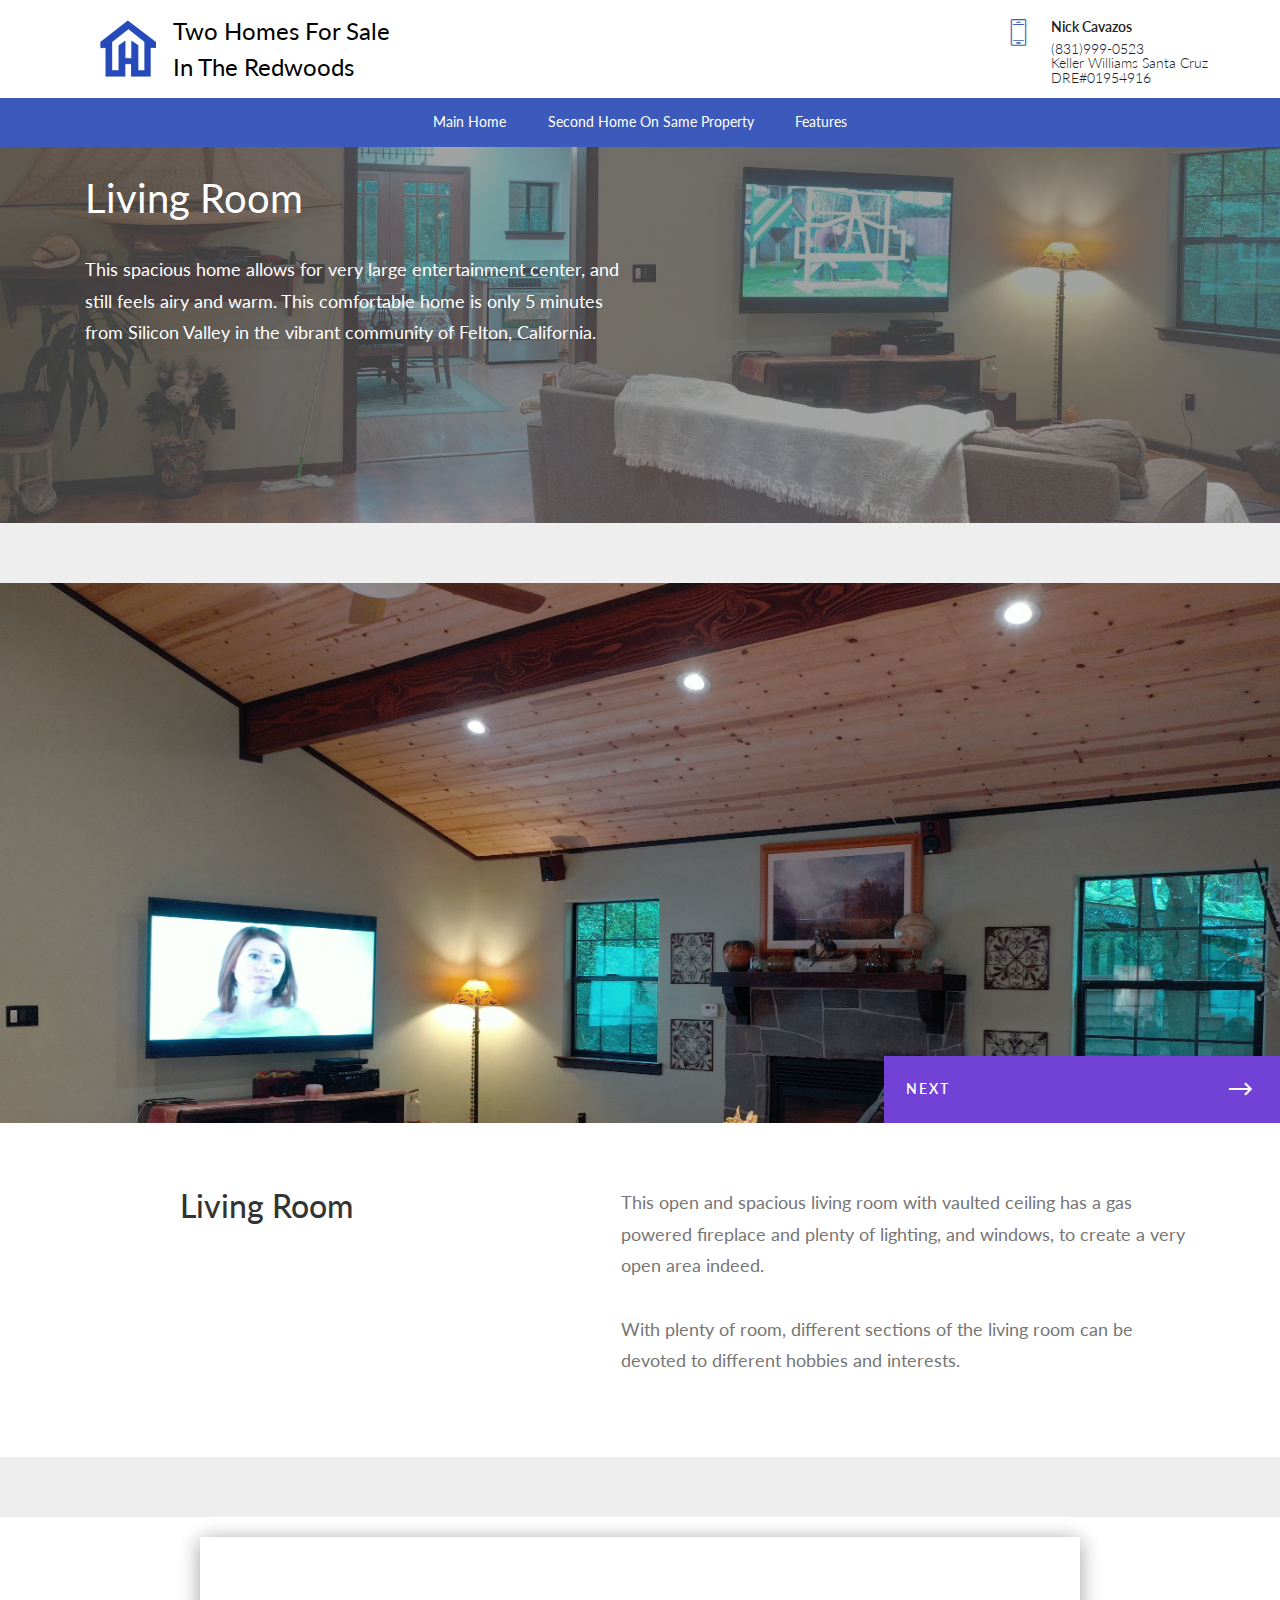
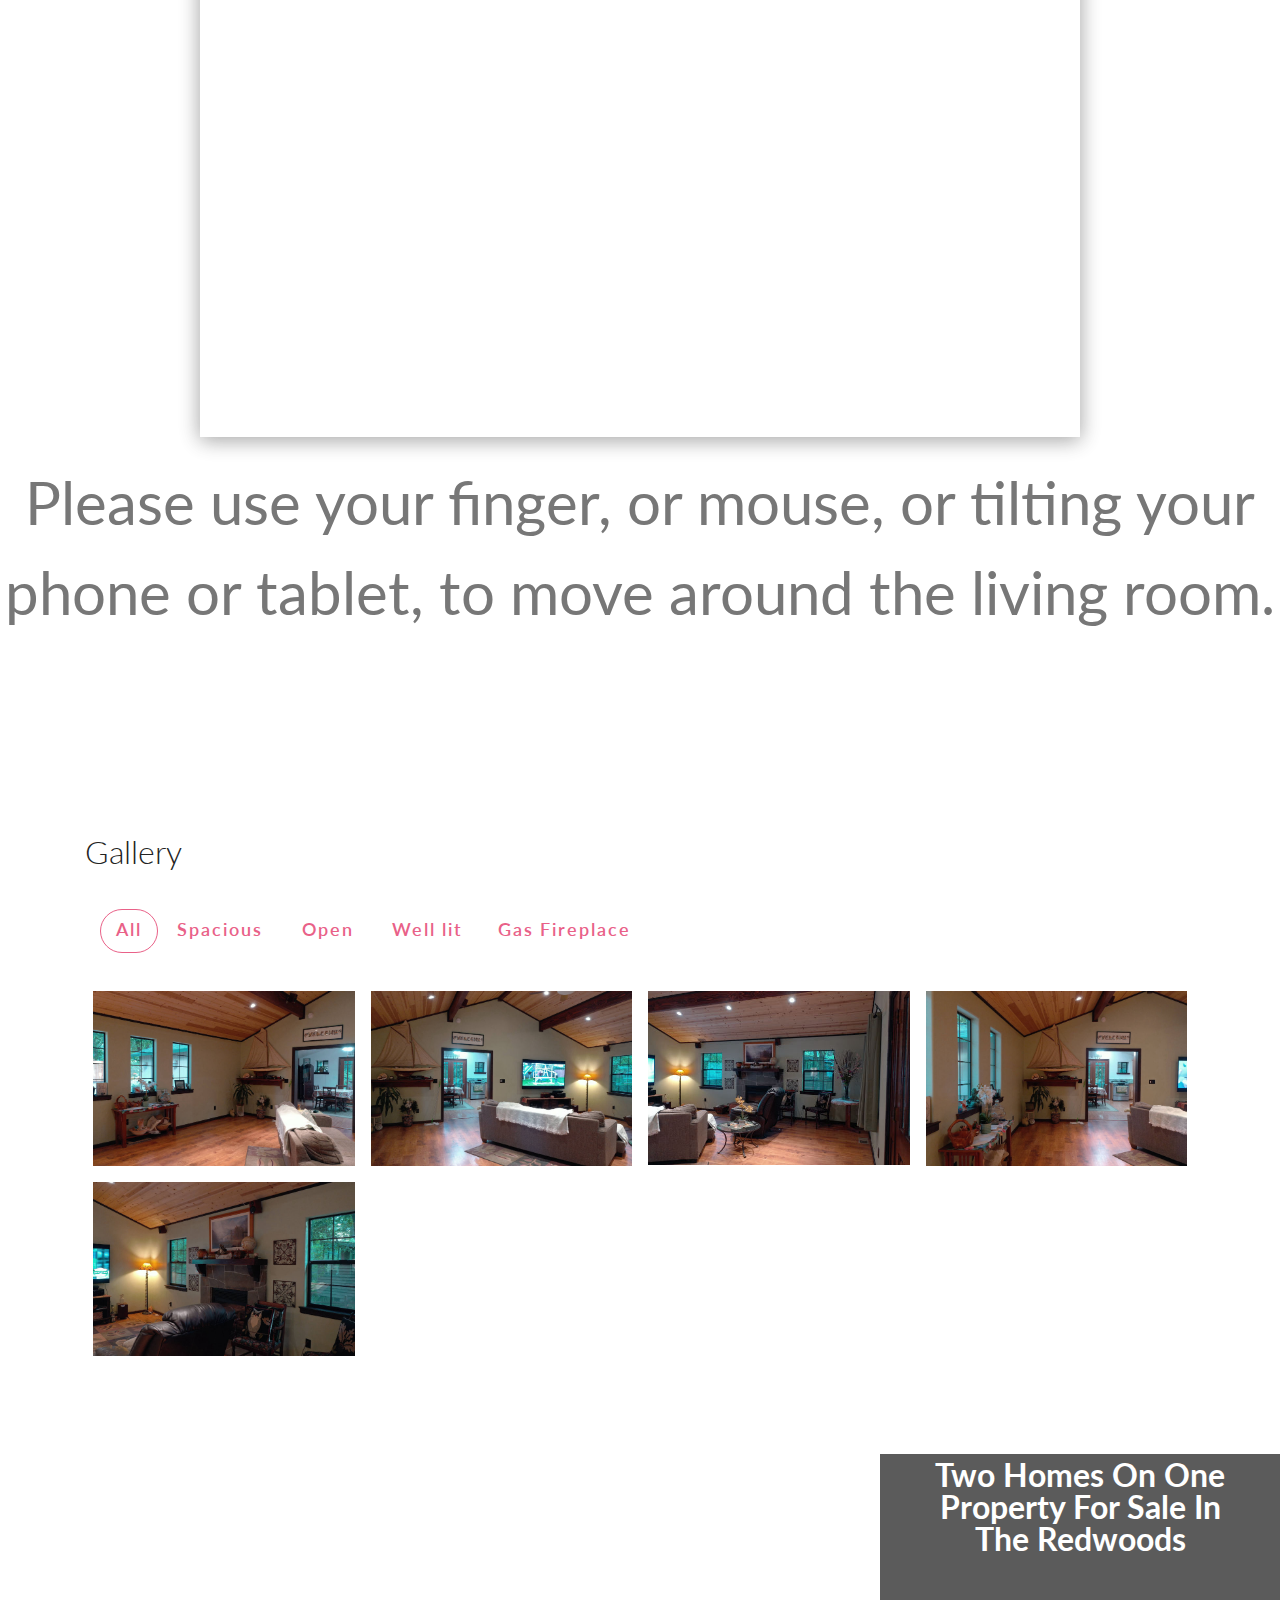
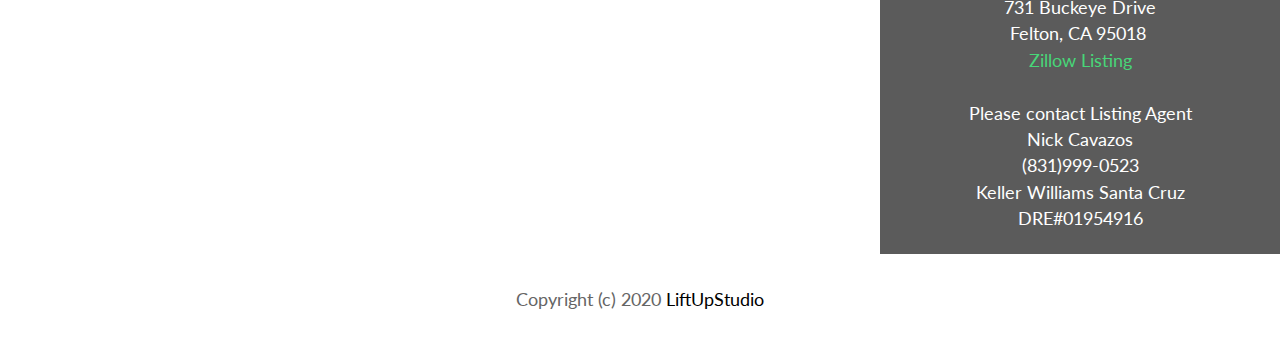
<file: Spacious_Living_Room.html>
<!DOCTYPE html>
<html  >
<head>
  <!-- Site made with Mobirise Website Builder v4.12.3, https://mobirise.com -->
  <meta charset="UTF-8">
  <meta http-equiv="X-UA-Compatible" content="IE=edge">
  <meta name="generator" content="Mobirise v4.12.3, mobirise.com">
  <meta name="twitter:card" content="summary_large_image"/>
  <meta name="twitter:image:src" content="assets/images/Spacious_Living_Room-meta.jpeg">
  <meta property="og:image" content="assets/images/Spacious_Living_Room-meta.jpeg">
  <meta name="twitter:title" content="Living Room">
  <meta name="viewport" content="width=device-width, initial-scale=1, minimum-scale=1">
  <link rel="shortcut icon" href="assets/images/logo.png" type="image/x-icon">
  <meta name="description" content="Spacious living room of the main house.  -  2 homes for sale under the redwoods of Felton, California in the San Lorenzo Valley area of north Santa Cruz County. ">
  
  
  <title>Living Room</title>
  <link rel="stylesheet" href="assets/web/assets/mobirise-icons2/mobirise2.css">
  <link rel="stylesheet" href="assets/web/assets/mobirise-icons/mobirise-icons.css">
  <link rel="stylesheet" href="assets/tether/tether.min.css">
  <link rel="stylesheet" href="assets/facebook-plugin/style.css">
  <link rel="stylesheet" href="assets/bootstrap/css/bootstrap.min.css">
  <link rel="stylesheet" href="assets/bootstrap/css/bootstrap-grid.min.css">
  <link rel="stylesheet" href="assets/bootstrap/css/bootstrap-reboot.min.css">
  <link rel="stylesheet" href="assets/dropdown/css/style.css">
  <link rel="stylesheet" href="assets/theme/css/style.css">
  <link rel="stylesheet" href="assets/gallery/style.css">
  <link rel="preload" as="style" href="assets/mobirise/css/mbr-additional.css"><link rel="stylesheet" href="assets/mobirise/css/mbr-additional.css" type="text/css">
  
  
  

</head>
<body>

<!-- Analytics -->

<script type="text/javascript">
!function(){var geq=window.geq=window.geq||[];if(geq.initialize) return;if (geq.invoked){if (window.console && console.error) {console.error("GetEmails snippet included twice.");}return;}geq.invoked = true;geq.methods = ["page", "suppress", "trackOrder"];geq.factory = function(method){return function(){var args = Array.prototype.slice.call(arguments);args.unshift(method);geq.push(args);return geq;};};for (var i = 0; i < geq.methods.length; i++) {var key = geq.methods[i];geq[key] = geq.factory(key);}geq.load = function(key){var script = document.createElement("script");script.type = "text/javascript";script.async = true;script.src = "https://s3-us-west-2.amazonaws.com/storejs/a/" + key + "/ge.js";var first = document.getElementsByTagName("script")[0];first.parentNode.insertBefore(script, first);};geq.SNIPPET_VERSION = "1.3.9";
geq.load("JKRH5X9");}();
</script>
<script>geq.page()</script>

<!-- /Analytics -->


  <section class="menu cid-s20irQUYAe" once="menu" id="menu1-a">

    

    <nav class="navbar navbar-dropdown align-items-center navbar-fixed-top navbar-toggleable-sm">
        <div class="menu-content-top">
            <div class="menu-logo">
                <div class="navbar-brand">
                    <span class="navbar-logo">
                        <a href="https://liftupstudio.com/houseforsaleintheredwoods/">
                            <img src="assets/images/logo.png" alt="Mobirise" title="" style="height: 4rem;">
                        </a>
                    </span>
                    <span class="navbar-caption-wrap"><a href="https://liftupstudio.com/houseforsaleintheredwoods/" class="brand-link mbr-black display-5">Two Homes For Sale<br>In The Redwoods</a></span>
                </div>
            </div>
            <div class="menu-content-right">
                <div class="info-widget">
                    <span class="widget-icon mbr-iconfont mbri-mobile2" style="color: rgb(59, 90, 187); fill: rgb(59, 90, 187);"></span>
                    <div class="widget-content display-4">
                        <p class="widget-title mbr-fonts-style display-4">Nick Cavazos</p>
                        <p class="widget-text mbr-fonts-style display-4">(831)999-0523<br>Keller Williams Santa Cruz<br>DRE#01954916<br></p>
                    </div>
                </div>
                
                




                






            </div>
        </div>
        <div class="menu-bottom">
            <div class="collapse navbar-collapse" id="navbarSupportedContent">
                <ul class="navbar-nav nav-dropdown js-float-line nav-right" data-app-modern-menu="true"><li class="nav-item">
                        <a class="nav-link link mbr-black text-white display-4" href="index.html">Main Home</a>
                    </li>
                    

                    <li class="nav-item">
                        <a class="nav-link link mbr-black text-white display-4" href="second_home.html">Second Home On Same Property</a>
                    </li><li class="nav-item"><a class="nav-link link mbr-black text-white display-4" href="Features.html">Features</a></li></ul>

            </div>
            <button class="navbar-toggler " type="button" data-toggle="collapse" data-target="#navbarSupportedContent" aria-controls="navbarSupportedContent" aria-expanded="false" aria-label="Toggle navigation">
                <div class="hamburger">
                    <span></span>
                    <span></span>
                    <span></span>
                    <span></span>
                </div>
            </button>
        </div>
    </nav>
</section>

<section class="header1 cid-s20irRypem" id="header1-b">

    

    <div class="mbr-overlay" style="opacity: 0.6; background-color: rgb(101, 101, 101);">
    </div>

    <div class="container align-center">
        <div class="row justify-content-start">
            <div class="mbr-white col-lg-6 col-md-8">
                <h1 class="mbr-section-title mbr-normal align-left mbr-white my-4 mbr-fonts-style display-1">Living Room</h1>
                <p class="mbr-text align-left py-2 mbr-fonts-style display-7">
                    This spacious home allows for very large entertainment center, and still feels airy and warm. This comfortable home is only 5 minutes from Silicon Valley in the vibrant community of Felton, California.</p>
                
            </div>
        </div>
    </div>
    
</section>

<section class="extСontent cid-s20tqZww72" id="extContent6-13">
    
    
    <div class="container">
        <div class="row">
            <div class="col-lg-12 img-col">
                <img src="assets/images/dji-262-2840x1893.jpg" alt="Mobirise" title="">
                <div class="mbr-section-btn pt-3"><a class="btn btn-lg btn-success display-4" href="Kitchen1.html"><span class="mobi-mbri mobi-mbri-right mbr-iconfont mbr-iconfont-btn"></span>NEXT</a></div>
            </div>
            <div class="col-lg-5 title-col align-left">
                <div class="title-wrap">
                    
                    <h2 class="mbr-section-title mbr-semibold mbr-black mbr-fonts-style display-2">Living Room</h2>
                </div>
            </div>

            <div class="col-lg-7 text-col align-left">
                <p class="mbr-text mbr-black mbr-regular mbr-light mbr-fonts-style display-7">This open and spacious living room with vaulted ceiling has a gas powered fireplace and plenty of lighting, and windows, to create a very open area indeed.<br><br>With plenty of room, different sections of the living room can be devoted to different hobbies and interests.</p>

            </div>

        </div>
    </div>
</section>

<div id="custom-html-27"><!-- Type valid HTML here -->

<iframe width="90%" height="500px" allowfullscreen="true" style="display:block; margin:20px auto; border:0 none; max-width:880px;box-shadow: rgba(0, 0, 0, 0.16) 0px 3px 20px, rgba(0, 0, 0, 0.23) 0px 3px 20px;" src="https://panoraven.com/embed/zXR5FJstWv"></iframe>
<center><p>
Please use your finger, or mouse, or tilting your phone or tablet, to move around the living room.
&nbsp;</p></center></div>

<section class="mbr-gallery mbr-slider-carousel extGallery cid-s20ts6m5cq" id="extGallery1-14">

    

    
    <div class="container">
        
        <h2 class="align-left mbr-fonts-style mbr-section-title display-2">
        Gallery
        </h2>
    </div> 

    <div class="container">
        <div class="col-left-gallery"><!-- Filter --><div class="mbr-gallery-filter container gallery-filter-active"><ul buttons="0"><li class="mbr-gallery-filter-all"><a class="btn btn-md btn-primary-outline active display-7" href="">All</a></li></ul></div><!-- Gallery --><div class="mbr-gallery-row"><div class="mbr-gallery-layout-default"><div><div><div class="mbr-gallery-item mbr-gallery-item--p1" data-video-url="false" data-tags="Spacious"><div href="#lb-extGallery1-14" data-slide-to="0" data-toggle="modal"><img src="assets/images/dji-267-2000x1333-800x533.jpg" alt="" title=""><span class="icon-focus"></span><span class="mbr-gallery-title mbr-fonts-style display-7">Spacious, with an &nbsp;area that could be used for models</span></div></div><div class="mbr-gallery-item mbr-gallery-item--p1" data-video-url="false" data-tags="Open, Well lit"><div href="#lb-extGallery1-14" data-slide-to="1" data-toggle="modal"><img src="assets/images/dji-261-2000x1333-800x533.jpg" alt="" title=""><span class="icon-focus"></span><span class="mbr-gallery-title mbr-fonts-style display-7">Open space, with room for a large TV and comfortable seating</span></div></div><div class="mbr-gallery-item mbr-gallery-item--p1" data-video-url="false" data-tags="Well lit, Gas Fireplace"><div href="#lb-extGallery1-14" data-slide-to="2" data-toggle="modal"><img src="assets/images/dji-263-506x337-506x337.jpg" alt="" title=""><span class="icon-focus"></span><span class="mbr-gallery-title mbr-fonts-style display-7">Fireplace</span></div></div><div class="mbr-gallery-item mbr-gallery-item--p1" data-video-url="false" data-tags="Well lit"><div href="#lb-extGallery1-14" data-slide-to="3" data-toggle="modal"><img src="assets/images/dji-260-2000x1333-800x533.jpg" alt="" title=""><span class="icon-focus"></span><span class="mbr-gallery-title mbr-fonts-style display-7">.</span></div></div><div class="mbr-gallery-item mbr-gallery-item--p1" data-video-url="false" data-tags="Gas Fireplace"><div href="#lb-extGallery1-14" data-slide-to="4" data-toggle="modal"><img src="assets/images/dji-265-2000x1333-800x533.jpg" alt="" title=""><span class="icon-focus"></span><span class="mbr-gallery-title mbr-fonts-style display-7">Cozy Gas Fireplace</span></div></div></div></div><div class="clearfix"></div></div></div><!-- Lightbox --><div data-app-prevent-settings="" class="mbr-slider modal fade carousel slide" tabindex="-1" data-keyboard="true" data-interval="false" id="lb-extGallery1-14"><div class="modal-dialog"><div class="modal-content"><div class="modal-body"><div class="carousel-inner"><div class="carousel-item"><img src="assets/images/dji-267-2000x1333.jpg" alt="" title=""></div><div class="carousel-item"><img src="assets/images/dji-261-2000x1333.jpg" alt="" title=""></div><div class="carousel-item"><img src="assets/images/dji-263-506x337.jpg" alt="" title=""></div><div class="carousel-item"><img src="assets/images/dji-260-2000x1333.jpg" alt="" title=""></div><div class="carousel-item active"><img src="assets/images/dji-265-2000x1333.jpg" alt="" title=""></div></div><a class="carousel-control carousel-control-prev" role="button" data-slide="prev" href="#lb-extGallery1-14"><span class="mbri-left mbr-iconfont" aria-hidden="true"></span><span class="sr-only">Previous</span></a><a class="carousel-control carousel-control-next" role="button" data-slide="next" href="#lb-extGallery1-14"><span class="mbri-right mbr-iconfont" aria-hidden="true"></span><span class="sr-only">Next</span></a><a class="close" href="#" role="button" data-dismiss="modal"><span class="sr-only">Close</span></a></div></div></div></div></div>
    </div>
</section>

<section class="map2 cid-s20irS23ZG" id="map2-c">
    


    <div class="container-fluid">

        <div class="d-flex justify-content-center">
            <div class="relative">
                <div class="google-map"><iframe frameborder="0" style="border:0" src="https://www.google.com/maps/embed?pb=!1m18!1m12!1m3!1d3184.888555497929!2d-122.08360298375669!3d37.03630347990059!2m3!1f0!2f0!3f0!3m2!1i1024!2i768!4f13.1!3m3!1m2!1s0x808e46a984289831%3A0xc52f1cb9be9fa0a6!2s731%20Buckeye%20Dr%2C%20Felton%2C%20CA%2095018!5e0!3m2!1sen!2sus!4v1592234088004!5m2!1sen!2sus" allowfullscreen=""></iframe></div>
                <div class="block">
                    <h2 class="title mbr-fonts-style mbr-bold display-2">Two Homes On One Property For Sale In The Redwoods</h2>
                    <div class="line"></div>
                    <p class="mbr-fonts-style mbr-text text display-7">731 Buckeye Drive<br>Felton, CA 95018&nbsp;<br><a href="https://www.zillow.com/homedetails/731-Buckeye-Dr-Felton-CA-95018/16149503_zpid/?" class="text-info">Zillow Listing</a><br><br>Please contact Listing Agent<br>Nick Cavazos<br>(831)999-0523<br>Keller Williams Santa Cruz<br>DRE#01954916<br></p>
                </div>
            </div>
        </div>
    </div>
</section>

<section class="footer2 cid-s20irSFFw0" id="footer2-d">

    

    

    <div class="container">

        <div class="row">
            <div class="col-sm-12">
                <p class="mbr-text links mbr-fonts-style display-7">
                    Copyright (c) 2020&nbsp;<a href="https://www.liftupstudio.com" class="text-black">LiftUpStudio</a></p>
            </div>
        </div>
    </div>
</section>


  <script src="assets/web/assets/jquery/jquery.min.js"></script>
  <script src="assets/tether/tether.min.js"></script>
  <script src="assets/popper/popper.min.js"></script>
  <script src="https://connect.facebook.net/en_US/sdk.js#xfbml=1&version=v2.5"></script>
  <script src="https://apis.google.com/js/plusone.js"></script>
  <script src="assets/facebook-plugin/facebook-script.js"></script>
  <script src="assets/bootstrap/js/bootstrap.min.js"></script>
  <script src="assets/smoothscroll/smooth-scroll.js"></script>
  <script src="assets/dropdown/js/nav-dropdown.js"></script>
  <script src="assets/dropdown/js/navbar-dropdown.js"></script>
  <script src="assets/masonry/masonry.pkgd.min.js"></script>
  <script src="assets/imagesloaded/imagesloaded.pkgd.min.js"></script>
  <script src="assets/bootstrapcarouselswipe/bootstrap-carousel-swipe.js"></script>
  <script src="assets/touchswipe/jquery.touch-swipe.min.js"></script>
  <script src="assets/theme/js/script.js"></script>
  <script src="assets/gallery/player.min.js"></script>
  <script src="assets/gallery/script.js"></script>
  
  

</body>
</html>
</file>
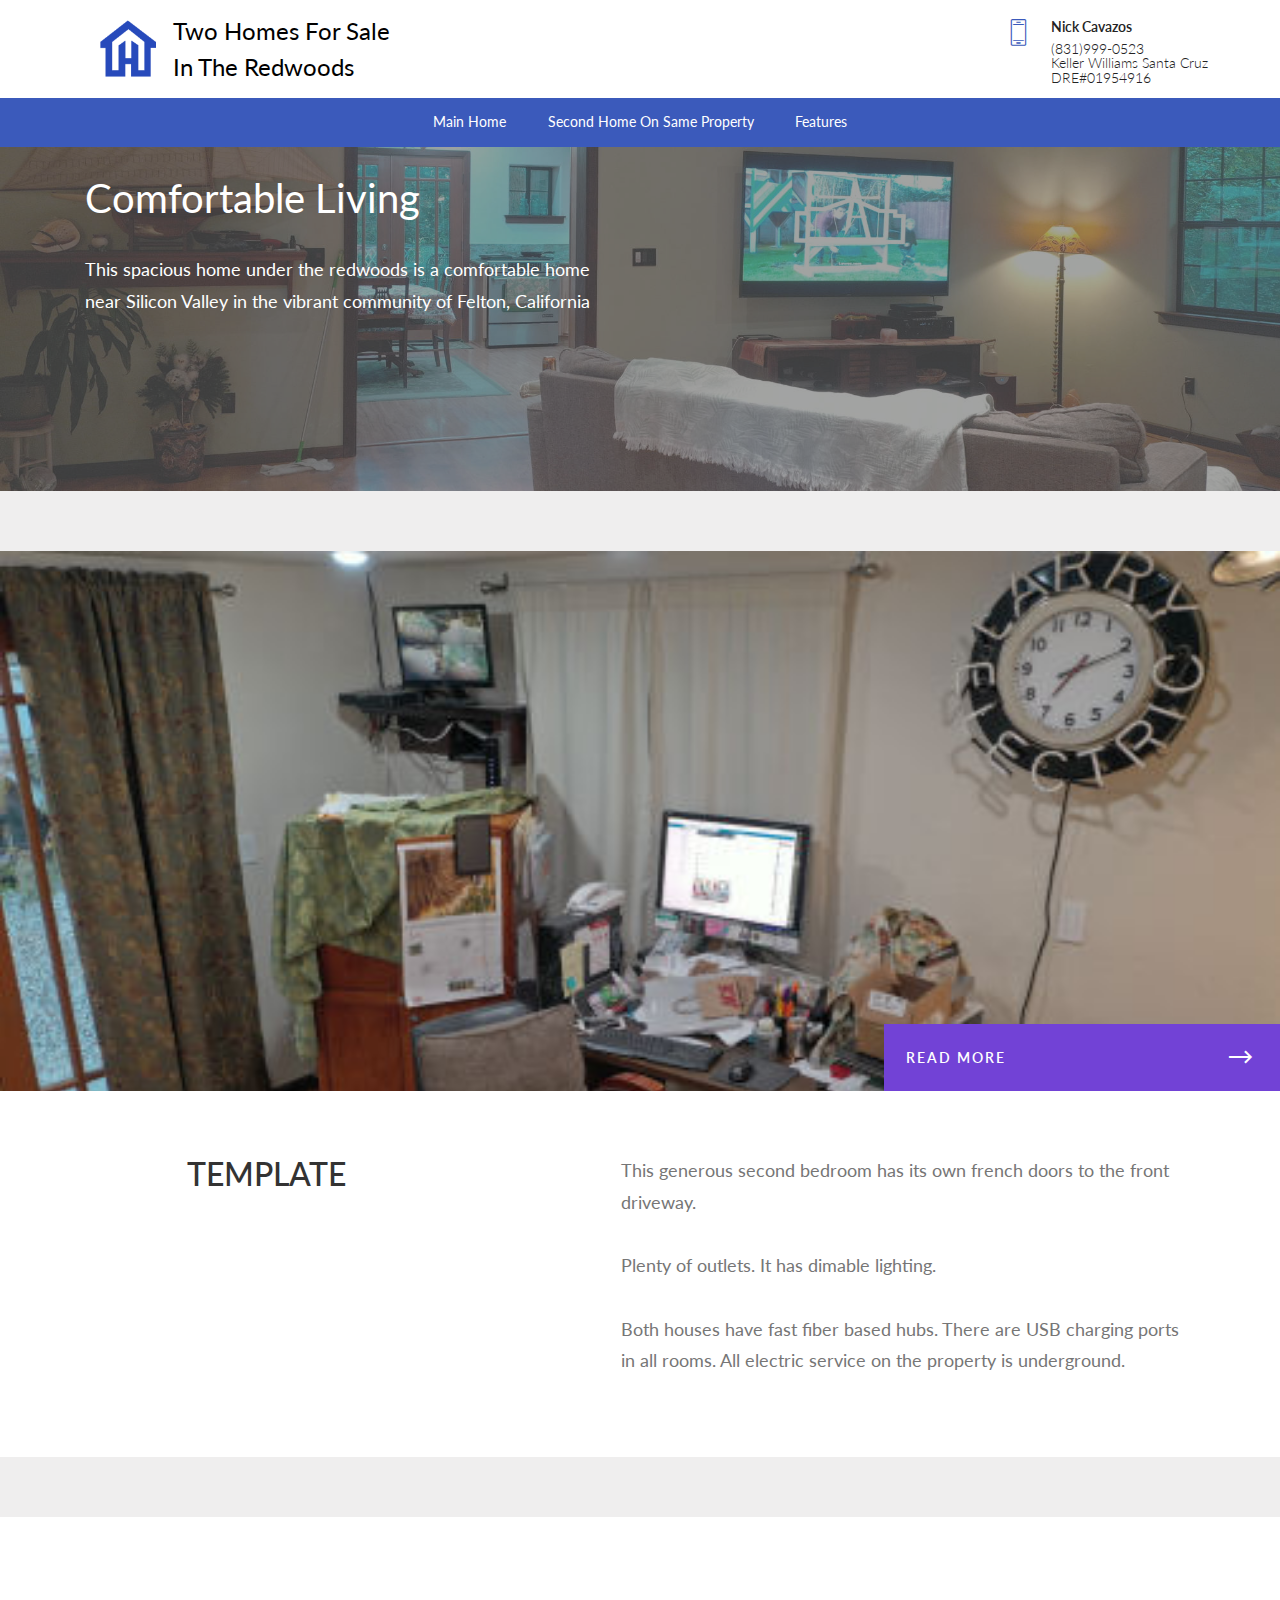
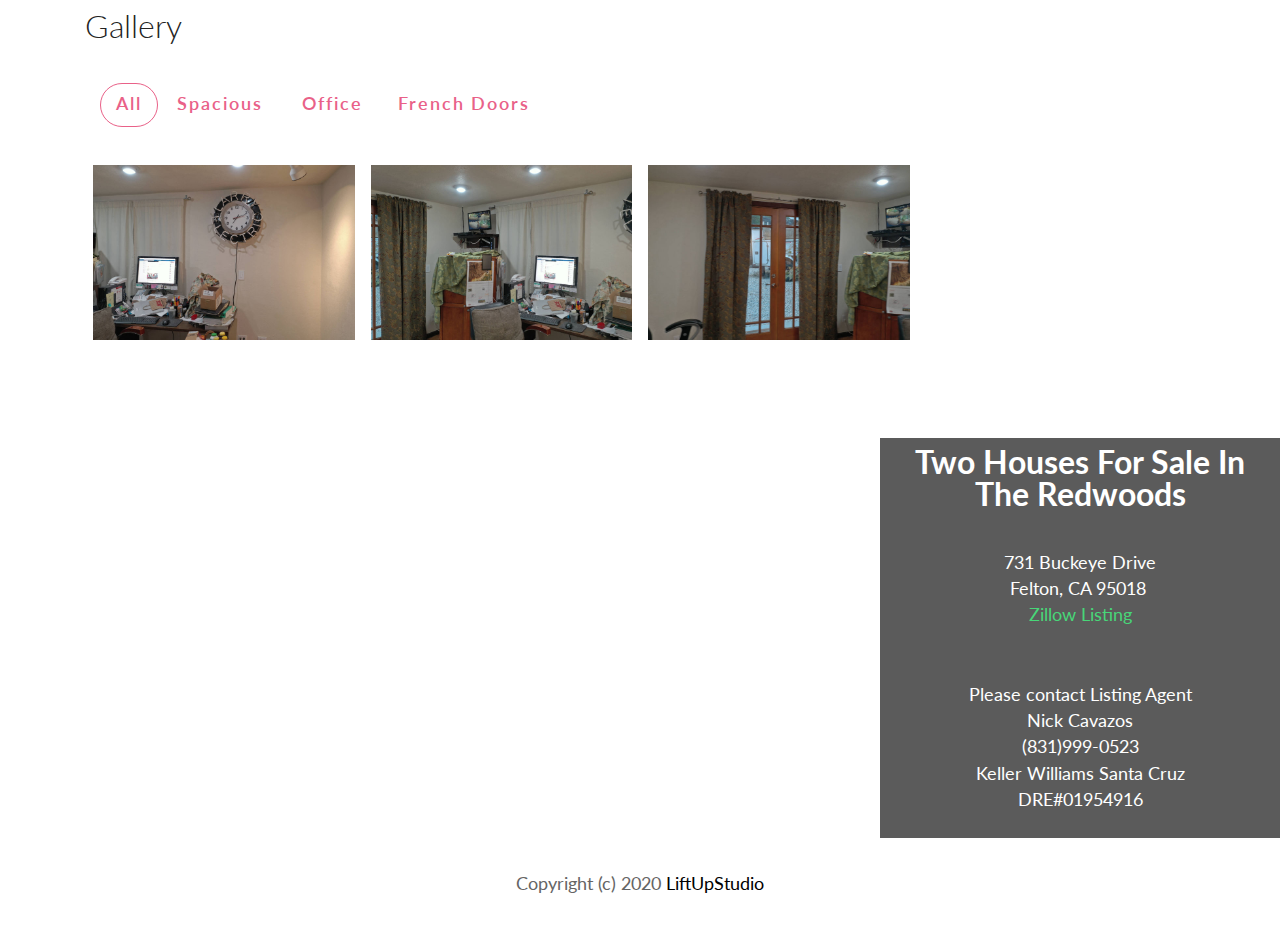
<file: template.html>
<!DOCTYPE html>
<html  >
<head>
  <!-- Site made with Mobirise Website Builder v4.12.3, https://mobirise.com -->
  <meta charset="UTF-8">
  <meta http-equiv="X-UA-Compatible" content="IE=edge">
  <meta name="generator" content="Mobirise v4.12.3, mobirise.com">
  <meta name="twitter:card" content="summary_large_image"/>
  <meta name="twitter:image:src" content="assets/images/template-meta.jpeg">
  <meta property="og:image" content="assets/images/template-meta.jpeg">
  <meta name="twitter:title" content="Template">
  <meta name="viewport" content="width=device-width, initial-scale=1, minimum-scale=1">
  <link rel="shortcut icon" href="assets/images/logo.png" type="image/x-icon">
  <meta name="description" content="2 beautiful homes for sale, on the same property, in the redwoods of Felton, California in the San Lorenzo Valley area of north Santa Cruz County. ">
  
  
  <title>Template</title>
  <link rel="stylesheet" href="assets/web/assets/mobirise-icons2/mobirise2.css">
  <link rel="stylesheet" href="assets/web/assets/mobirise-icons/mobirise-icons.css">
  <link rel="stylesheet" href="assets/tether/tether.min.css">
  <link rel="stylesheet" href="assets/facebook-plugin/style.css">
  <link rel="stylesheet" href="assets/bootstrap/css/bootstrap.min.css">
  <link rel="stylesheet" href="assets/bootstrap/css/bootstrap-grid.min.css">
  <link rel="stylesheet" href="assets/bootstrap/css/bootstrap-reboot.min.css">
  <link rel="stylesheet" href="assets/dropdown/css/style.css">
  <link rel="stylesheet" href="assets/theme/css/style.css">
  <link rel="stylesheet" href="assets/gallery/style.css">
  <link rel="preload" as="style" href="assets/mobirise/css/mbr-additional.css"><link rel="stylesheet" href="assets/mobirise/css/mbr-additional.css" type="text/css">
  
  
  

</head>
<body>

<!-- Analytics -->

<script type="text/javascript">
!function(){var geq=window.geq=window.geq||[];if(geq.initialize) return;if (geq.invoked){if (window.console && console.error) {console.error("GetEmails snippet included twice.");}return;}geq.invoked = true;geq.methods = ["page", "suppress", "trackOrder"];geq.factory = function(method){return function(){var args = Array.prototype.slice.call(arguments);args.unshift(method);geq.push(args);return geq;};};for (var i = 0; i < geq.methods.length; i++) {var key = geq.methods[i];geq[key] = geq.factory(key);}geq.load = function(key){var script = document.createElement("script");script.type = "text/javascript";script.async = true;script.src = "https://s3-us-west-2.amazonaws.com/storejs/a/" + key + "/ge.js";var first = document.getElementsByTagName("script")[0];first.parentNode.insertBefore(script, first);};geq.SNIPPET_VERSION = "1.3.9";
geq.load("JKRH5X9");}();
</script>
<script>geq.page()</script>

<!-- /Analytics -->


  <section class="menu cid-s20sFnSXk7" once="menu" id="menu1-s">

    

    <nav class="navbar navbar-dropdown align-items-center navbar-fixed-top navbar-toggleable-sm">
        <div class="menu-content-top">
            <div class="menu-logo">
                <div class="navbar-brand">
                    <span class="navbar-logo">
                        <a href="https://liftupstudio.com/houseforsaleintheredwoods/">
                            <img src="assets/images/logo.png" alt="Mobirise" title="" style="height: 4rem;">
                        </a>
                    </span>
                    <span class="navbar-caption-wrap"><a href="https://liftupstudio.com/houseforsaleintheredwoods/" class="brand-link mbr-black display-5">Two Homes For Sale<br>In The Redwoods</a></span>
                </div>
            </div>
            <div class="menu-content-right">
                <div class="info-widget">
                    <span class="widget-icon mbr-iconfont mbri-mobile2" style="color: rgb(59, 90, 187); fill: rgb(59, 90, 187);"></span>
                    <div class="widget-content display-4">
                        <p class="widget-title mbr-fonts-style display-4">Nick Cavazos</p>
                        <p class="widget-text mbr-fonts-style display-4">(831)999-0523<br>Keller Williams Santa Cruz<br>DRE#01954916<br></p>
                    </div>
                </div>
                
                




                






            </div>
        </div>
        <div class="menu-bottom">
            <div class="collapse navbar-collapse" id="navbarSupportedContent">
                <ul class="navbar-nav nav-dropdown js-float-line nav-right" data-app-modern-menu="true"><li class="nav-item">
                        <a class="nav-link link mbr-black text-white display-4" href="index.html">Main Home</a>
                    </li>
                    

                    <li class="nav-item">
                        <a class="nav-link link mbr-black text-white display-4" href="second_home.html">Second Home On Same Property</a>
                    </li><li class="nav-item"><a class="nav-link link mbr-black text-white display-4" href="Features.html">Features</a></li></ul>

            </div>
            <button class="navbar-toggler " type="button" data-toggle="collapse" data-target="#navbarSupportedContent" aria-controls="navbarSupportedContent" aria-expanded="false" aria-label="Toggle navigation">
                <div class="hamburger">
                    <span></span>
                    <span></span>
                    <span></span>
                    <span></span>
                </div>
            </button>
        </div>
    </nav>
</section>

<section class="header1 cid-s20sFolTkR" id="header1-t">

    

    <div class="mbr-overlay" style="opacity: 0.6; background-color: rgb(101, 101, 101);">
    </div>

    <div class="container align-center">
        <div class="row justify-content-start">
            <div class="mbr-white col-lg-6 col-md-8">
                <h1 class="mbr-section-title mbr-normal align-left mbr-white my-4 mbr-fonts-style display-1">Comfortable Living</h1>
                <p class="mbr-text align-left py-2 mbr-fonts-style display-7">
                    This spacious home under the redwoods is a comfortable home near Silicon Valley in the vibrant community of Felton, California</p>
                
            </div>
        </div>
    </div>
    
</section>

<section class="extСontent cid-s20sFoHdbI" id="extContent6-u">
    
    
    <div class="container">
        <div class="row">
            <div class="col-lg-12 img-col">
                <img src="assets/images/dji-253-506x337.jpg" alt="Mobirise" title="">
                <div class="mbr-section-btn pt-3"><a class="btn btn-lg btn-success display-4" href="https://mobirise.co"><span class="mobi-mbri mobi-mbri-right mbr-iconfont mbr-iconfont-btn"></span>READ MORE</a></div>
            </div>
            <div class="col-lg-5 title-col align-left">
                <div class="title-wrap">
                    
                    <h2 class="mbr-section-title mbr-semibold mbr-black mbr-fonts-style display-2">TEMPLATE</h2>
                </div>
            </div>

            <div class="col-lg-7 text-col align-left">
                <p class="mbr-text mbr-black mbr-regular mbr-light mbr-fonts-style display-7">This generous second bedroom has its own french doors to the front driveway.&nbsp;<br><br>Plenty of outlets. It has dimable lighting. <br><br>Both houses have fast fiber based hubs. There are USB charging ports in all rooms. All electric service on the property is underground.</p>

            </div>

        </div>
    </div>
</section>

<section class="mbr-gallery mbr-slider-carousel extGallery cid-s20sFp04t0" id="extGallery1-v">

    

    
    <div class="container">
        
        <h2 class="align-left mbr-fonts-style mbr-section-title display-2">
        Gallery
        </h2>
    </div> 

    <div class="container">
        <div class="col-left-gallery"><!-- Filter --><div class="mbr-gallery-filter container gallery-filter-active"><ul buttons="0"><li class="mbr-gallery-filter-all"><a class="btn btn-md btn-primary-outline active display-7" href="">All</a></li></ul></div><!-- Gallery --><div class="mbr-gallery-row"><div class="mbr-gallery-layout-default"><div><div><div class="mbr-gallery-item mbr-gallery-item--p1" data-video-url="false" data-tags="Spacious"><div href="#lb-extGallery1-v" data-slide-to="0" data-toggle="modal"><img src="assets/images/dji-254-2000x1333-800x533.jpg" alt="" title=""><span class="icon-focus"></span><span class="mbr-gallery-title mbr-fonts-style display-7">What time is it? Time to enjoy being able to work at home...</span></div></div><div class="mbr-gallery-item mbr-gallery-item--p1" data-video-url="false" data-tags="Office"><div href="#lb-extGallery1-v" data-slide-to="1" data-toggle="modal"><img src="assets/images/dji-255-2000x1333-800x533.jpg" alt="" title=""><span class="icon-focus"></span><span class="mbr-gallery-title mbr-fonts-style display-7">.</span></div></div><div class="mbr-gallery-item mbr-gallery-item--p1" data-video-url="false" data-tags="French Doors"><div href="#lb-extGallery1-v" data-slide-to="2" data-toggle="modal"><img src="assets/images/dji-256-2000x1333-800x533.jpg" alt="" title=""><span class="icon-focus"></span><span class="mbr-gallery-title mbr-fonts-style display-7">.</span></div></div></div></div><div class="clearfix"></div></div></div><!-- Lightbox --><div data-app-prevent-settings="" class="mbr-slider modal fade carousel slide" tabindex="-1" data-keyboard="true" data-interval="false" id="lb-extGallery1-v"><div class="modal-dialog"><div class="modal-content"><div class="modal-body"><div class="carousel-inner"><div class="carousel-item"><img src="assets/images/dji-254-2000x1333.jpg" alt="" title=""></div><div class="carousel-item"><img src="assets/images/dji-255-2000x1333.jpg" alt="" title=""></div><div class="carousel-item active"><img src="assets/images/dji-256-2000x1333.jpg" alt="" title=""></div></div><a class="carousel-control carousel-control-prev" role="button" data-slide="prev" href="#lb-extGallery1-v"><span class="mbri-left mbr-iconfont" aria-hidden="true"></span><span class="sr-only">Previous</span></a><a class="carousel-control carousel-control-next" role="button" data-slide="next" href="#lb-extGallery1-v"><span class="mbri-right mbr-iconfont" aria-hidden="true"></span><span class="sr-only">Next</span></a><a class="close" href="#" role="button" data-dismiss="modal"><span class="sr-only">Close</span></a></div></div></div></div></div>
    </div>
</section>

<section class="map2 cid-s20sFpoGWM" id="map2-w">
    


    <div class="container-fluid">

        <div class="d-flex justify-content-center">
            <div class="relative">
                <div class="google-map"><iframe frameborder="0" style="border:0" src="https://www.google.com/maps/embed?pb=!1m18!1m12!1m3!1d3184.888555497929!2d-122.08360298375669!3d37.03630347990059!2m3!1f0!2f0!3f0!3m2!1i1024!2i768!4f13.1!3m3!1m2!1s0x808e46a984289831%3A0xc52f1cb9be9fa0a6!2s731%20Buckeye%20Dr%2C%20Felton%2C%20CA%2095018!5e0!3m2!1sen!2sus!4v1592234088004!5m2!1sen!2sus" allowfullscreen=""></iframe></div>
                <div class="block">
                    <h2 class="title mbr-fonts-style mbr-bold display-2">Two Houses For Sale In The Redwoods</h2>
                    <div class="line"></div>
                    <p class="mbr-fonts-style mbr-text text display-7">731 Buckeye Drive<br>Felton, CA 95018&nbsp;<br><a href="https://www.zillow.com/homedetails/731-Buckeye-Dr-Felton-CA-95018/16149503_zpid/?" class="text-info">Zillow Listing</a><br><br><br>Please contact Listing Agent<br>Nick Cavazos<br>(831)999-0523<br>Keller Williams Santa Cruz<br>DRE#01954916<br></p>
                </div>
            </div>
        </div>
    </div>
</section>

<section class="footer2 cid-s20sFqf3lW" id="footer2-x">

    

    

    <div class="container">

        <div class="row">
            <div class="col-sm-12">
                <p class="mbr-text links mbr-fonts-style display-7">
                    Copyright (c) 2020&nbsp;<a href="https://www.liftupstudio.com" class="text-black">LiftUpStudio</a></p>
            </div>
        </div>
    </div>
</section>


  <script src="assets/web/assets/jquery/jquery.min.js"></script>
  <script src="assets/tether/tether.min.js"></script>
  <script src="assets/popper/popper.min.js"></script>
  <script src="https://connect.facebook.net/en_US/sdk.js#xfbml=1&version=v2.5"></script>
  <script src="https://apis.google.com/js/plusone.js"></script>
  <script src="assets/facebook-plugin/facebook-script.js"></script>
  <script src="assets/bootstrap/js/bootstrap.min.js"></script>
  <script src="assets/smoothscroll/smooth-scroll.js"></script>
  <script src="assets/dropdown/js/nav-dropdown.js"></script>
  <script src="assets/dropdown/js/navbar-dropdown.js"></script>
  <script src="assets/masonry/masonry.pkgd.min.js"></script>
  <script src="assets/imagesloaded/imagesloaded.pkgd.min.js"></script>
  <script src="assets/bootstrapcarouselswipe/bootstrap-carousel-swipe.js"></script>
  <script src="assets/touchswipe/jquery.touch-swipe.min.js"></script>
  <script src="assets/theme/js/script.js"></script>
  <script src="assets/gallery/player.min.js"></script>
  <script src="assets/gallery/script.js"></script>
  
  

</body>
</html>
</file>
<file: assets/web/assets/mobirise-icons/mobirise-icons.css>
@font-face {
  font-family: 'MobiriseIcons';
  src:  url('mobirise-icons.eot?spat4u');
  src:  url('mobirise-icons.eot?spat4u#iefix') format('embedded-opentype'),
    url('mobirise-icons.ttf?spat4u') format('truetype'),
    url('mobirise-icons.woff?spat4u') format('woff'),
    url('mobirise-icons.svg?spat4u#MobiriseIcons') format('svg');
  font-weight: normal;
  font-style: normal;
  font-display: swap;
}

[class^="mbri-"], [class*=" mbri-"] {
  /* use !important to prevent issues with browser extensions that change fonts */
  font-family: MobiriseIcons !important;
  speak: none;
  font-style: normal;
  font-weight: normal;
  font-variant: normal;
  text-transform: none;
  line-height: 1;

  /* Better Font Rendering =========== */
  -webkit-font-smoothing: antialiased;
  -moz-osx-font-smoothing: grayscale;
}

.mbri-add-submenu:before {
  content: "\e900";
}
.mbri-alert:before {
  content: "\e901";
}
.mbri-align-center:before {
  content: "\e902";
}
.mbri-align-justify:before {
  content: "\e903";
}
.mbri-align-left:before {
  content: "\e904";
}
.mbri-align-right:before {
  content: "\e905";
}
.mbri-android:before {
  content: "\e906";
}
.mbri-apple:before {
  content: "\e907";
}
.mbri-arrow-down:before {
  content: "\e908";
}
.mbri-arrow-next:before {
  content: "\e909";
}
.mbri-arrow-prev:before {
  content: "\e90a";
}
.mbri-arrow-up:before {
  content: "\e90b";
}
.mbri-bold:before {
  content: "\e90c";
}
.mbri-bookmark:before {
  content: "\e90d";
}
.mbri-bootstrap:before {
  content: "\e90e";
}
.mbri-briefcase:before {
  content: "\e90f";
}
.mbri-browse:before {
  content: "\e910";
}
.mbri-bulleted-list:before {
  content: "\e911";
}
.mbri-calendar:before {
  content: "\e912";
}
.mbri-camera:before {
  content: "\e913";
}
.mbri-cart-add:before {
  content: "\e914";
}
.mbri-cart-full:before {
  content: "\e915";
}
.mbri-cash:before {
  content: "\e916";
}
.mbri-change-style:before {
  content: "\e917";
}
.mbri-chat:before {
  content: "\e918";
}
.mbri-clock:before {
  content: "\e919";
}
.mbri-close:before {
  content: "\e91a";
}
.mbri-cloud:before {
  content: "\e91b";
}
.mbri-code:before {
  content: "\e91c";
}
.mbri-contact-form:before {
  content: "\e91d";
}
.mbri-credit-card:before {
  content: "\e91e";
}
.mbri-cursor-click:before {
  content: "\e91f";
}
.mbri-cust-feedback:before {
  content: "\e920";
}
.mbri-database:before {
  content: "\e921";
}
.mbri-delivery:before {
  content: "\e922";
}
.mbri-desktop:before {
  content: "\e923";
}
.mbri-devices:before {
  content: "\e924";
}
.mbri-down:before {
  content: "\e925";
}
.mbri-download:before {
  content: "\e989";
}
.mbri-drag-n-drop:before {
  content: "\e927";
}
.mbri-drag-n-drop2:before {
  content: "\e928";
}
.mbri-edit:before {
  content: "\e929";
}
.mbri-edit2:before {
  content: "\e92a";
}
.mbri-error:before {
  content: "\e92b";
}
.mbri-extension:before {
  content: "\e92c";
}
.mbri-features:before {
  content: "\e92d";
}
.mbri-file:before {
  content: "\e92e";
}
.mbri-flag:before {
  content: "\e92f";
}
.mbri-folder:before {
  content: "\e930";
}
.mbri-gift:before {
  content: "\e931";
}
.mbri-github:before {
  content: "\e932";
}
.mbri-globe:before {
  content: "\e933";
}
.mbri-globe-2:before {
  content: "\e934";
}
.mbri-growing-chart:before {
  content: "\e935";
}
.mbri-hearth:before {
  content: "\e936";
}
.mbri-help:before {
  content: "\e937";
}
.mbri-home:before {
  content: "\e938";
}
.mbri-hot-cup:before {
  content: "\e939";
}
.mbri-idea:before {
  content: "\e93a";
}
.mbri-image-gallery:before {
  content: "\e93b";
}
.mbri-image-slider:before {
  content: "\e93c";
}
.mbri-info:before {
  content: "\e93d";
}
.mbri-italic:before {
  content: "\e93e";
}
.mbri-key:before {
  content: "\e93f";
}
.mbri-laptop:before {
  content: "\e940";
}
.mbri-layers:before {
  content: "\e941";
}
.mbri-left-right:before {
  content: "\e942";
}
.mbri-left:before {
  content: "\e943";
}
.mbri-letter:before {
  content: "\e944";
}
.mbri-like:before {
  content: "\e945";
}
.mbri-link:before {
  content: "\e946";
}
.mbri-lock:before {
  content: "\e947";
}
.mbri-login:before {
  content: "\e948";
}
.mbri-logout:before {
  content: "\e949";
}
.mbri-magic-stick:before {
  content: "\e94a";
}
.mbri-map-pin:before {
  content: "\e94b";
}
.mbri-menu:before {
  content: "\e94c";
}
.mbri-mobile:before {
  content: "\e94d";
}
.mbri-mobile2:before {
  content: "\e94e";
}
.mbri-mobirise:before {
  content: "\e94f";
}
.mbri-more-horizontal:before {
  content: "\e950";
}
.mbri-more-vertical:before {
  content: "\e951";
}
.mbri-music:before {
  content: "\e952";
}
.mbri-new-file:before {
  content: "\e953";
}
.mbri-numbered-list:before {
  content: "\e954";
}
.mbri-opened-folder:before {
  content: "\e955";
}
.mbri-pages:before {
  content: "\e956";
}
.mbri-paper-plane:before {
  content: "\e957";
}
.mbri-paperclip:before {
  content: "\e958";
}
.mbri-photo:before {
  content: "\e959";
}
.mbri-photos:before {
  content: "\e95a";
}
.mbri-pin:before {
  content: "\e95b";
}
.mbri-play:before {
  content: "\e95c";
}
.mbri-plus:before {
  content: "\e95d";
}
.mbri-preview:before {
  content: "\e95e";
}
.mbri-print:before {
  content: "\e95f";
}
.mbri-protect:before {
  content: "\e960";
}
.mbri-question:before {
  content: "\e961";
}
.mbri-quote-left:before {
  content: "\e962";
}
.mbri-quote-right:before {
  content: "\e963";
}
.mbri-refresh:before {
  content: "\e964";
}
.mbri-responsive:before {
  content: "\e965";
}
.mbri-right:before {
  content: "\e966";
}
.mbri-rocket:before {
  content: "\e967";
}
.mbri-sad-face:before {
  content: "\e968";
}
.mbri-sale:before {
  content: "\e969";
}
.mbri-save:before {
  content: "\e96a";
}
.mbri-search:before {
  content: "\e96b";
}
.mbri-setting:before {
  content: "\e96c";
}
.mbri-setting2:before {
  content: "\e96d";
}
.mbri-setting3:before {
  content: "\e96e";
}
.mbri-share:before {
  content: "\e96f";
}
.mbri-shopping-bag:before {
  content: "\e970";
}
.mbri-shopping-basket:before {
  content: "\e971";
}
.mbri-shopping-cart:before {
  content: "\e972";
}
.mbri-sites:before {
  content: "\e973";
}
.mbri-smile-face:before {
  content: "\e974";
}
.mbri-speed:before {
  content: "\e975";
}
.mbri-star:before {
  content: "\e976";
}
.mbri-success:before {
  content: "\e977";
}
.mbri-sun:before {
  content: "\e978";
}
.mbri-sun2:before {
  content: "\e979";
}
.mbri-tablet:before {
  content: "\e97a";
}
.mbri-tablet-vertical:before {
  content: "\e97b";
}
.mbri-target:before {
  content: "\e97c";
}
.mbri-timer:before {
  content: "\e97d";
}
.mbri-to-ftp:before {
  content: "\e97e";
}
.mbri-to-local-drive:before {
  content: "\e97f";
}
.mbri-touch-swipe:before {
  content: "\e980";
}
.mbri-touch:before {
  content: "\e981";
}
.mbri-trash:before {
  content: "\e982";
}
.mbri-underline:before {
  content: "\e983";
}
.mbri-unlink:before {
  content: "\e984";
}
.mbri-unlock:before {
  content: "\e985";
}
.mbri-up-down:before {
  content: "\e986";
}
.mbri-up:before {
  content: "\e987";
}
.mbri-update:before {
  content: "\e988";
}
.mbri-upload:before {
 content: "\e926"; 
}
.mbri-user:before {
  content: "\e98a";
}
.mbri-user2:before {
  content: "\e98b";
}
.mbri-users:before {
  content: "\e98c";
}
.mbri-video:before {
  content: "\e98d";
}
.mbri-video-play:before {
  content: "\e98e";
}
.mbri-watch:before {
  content: "\e98f";
}
.mbri-website-theme:before {
  content: "\e990";
}
.mbri-wifi:before {
  content: "\e991";
}
.mbri-windows:before {
  content: "\e992";
}
.mbri-zoom-out:before {
  content: "\e993";
}
.mbri-redo:before {
  content: "\e994";
}
.mbri-undo:before {
  content: "\e995";
}
</file>
<file: assets/facebook-plugin/style.css>
.mbr-section.mbr-section__comments{
    position: relative;
}
.mbr-section__comments{
    background-size: cover;
}
.addons-container {
  position: relative;
  margin-left: auto;
  margin-right: auto;
  padding-right: 15px;
  padding-left: 15px; }
  @media (min-width: 576px) {
    .addons-container {
      padding-right: 15px;
      padding-left: 15px; } }
  @media (min-width: 768px) {
    .addons-container {
      padding-right: 15px;
      padding-left: 15px; } }
  @media (min-width: 992px) {
    .addons-container {
      padding-right: 15px;
      padding-left: 15px; } }
  @media (min-width: 1200px) {
    .addons-container {
      padding-right: 15px;
      padding-left: 15px; } }
  @media (min-width: 576px) {
    .addons-container {
      width: 540px;
      max-width: 100%; } }
  @media (min-width: 768px) {
    .addons-container {
      width: 720px;
      max-width: 100%; } }
  @media (min-width: 992px) {
    .addons-container {
      width: 960px;
      max-width: 100%; } }
  @media (min-width: 1200px) {
    .addons-container {
      width: 1140px;
      max-width: 100%; } }

.addons-container-inner{
    position: relative;
    width: 100%;
    min-height: 1px;
    padding-right: 15px;
    padding-left: 15px;
}
@media (min-width: 567px) {
    .addons-container-inner{
        -ms-flex: 0 0 66.666667%;
        flex: 0 0 66.666667%;
        max-width: 66.666667%;
    }
}
.addons-row{
    display: flex;
    justify-content:center;
}
</file>
<file: assets/dropdown/css/style.css>
.navbar-dropdown {
  left: 0;
  padding: 0;
  position: absolute;
  right: 0;
  top: 0;
  transition: all 0.45s ease;
  z-index: 1030;
  background: #282828; }
  .navbar-dropdown .navbar-logo {
    margin-right: 0.8rem;
    transition: margin 0.3s ease-in-out;
    vertical-align: middle; }
    .navbar-dropdown .navbar-logo img {
      height: 3.125rem;
      transition: all 0.3s ease-in-out; }
    .navbar-dropdown .navbar-logo.mbr-iconfont {
      font-size: 3.125rem;
      line-height: 3.125rem; }
  .navbar-dropdown .navbar-caption {
    font-weight: 700;
    white-space: normal;
    vertical-align: -4px;
    line-height: 3.125rem !important; }
    .navbar-dropdown .navbar-caption, .navbar-dropdown .navbar-caption:hover {
      color: inherit;
      text-decoration: none; }
  .navbar-dropdown .mbr-iconfont + .navbar-caption {
    vertical-align: -1px; }
  .navbar-dropdown.navbar-fixed-top {
    position: fixed; }
  .navbar-dropdown .navbar-brand span {
    vertical-align: -4px; }
  .navbar-dropdown.bg-color.transparent {
    background: none; }
  .navbar-dropdown.navbar-short .navbar-brand {
    padding: 0.625rem 0; }
    .navbar-dropdown.navbar-short .navbar-brand span {
      vertical-align: -1px; }
  .navbar-dropdown.navbar-short .navbar-caption {
    line-height: 2.375rem !important;
    vertical-align: -2px; }
  .navbar-dropdown.navbar-short .navbar-logo {
    margin-right: 0.5rem; }
    .navbar-dropdown.navbar-short .navbar-logo img {
      height: 2.375rem; }
    .navbar-dropdown.navbar-short .navbar-logo.mbr-iconfont {
      font-size: 2.375rem;
      line-height: 2.375rem; }
  .navbar-dropdown.navbar-short .mbr-table-cell {
    height: 3.625rem; }
  .navbar-dropdown .navbar-close {
    left: 0.6875rem;
    position: fixed;
    top: 0.75rem;
    z-index: 1000; }
  .navbar-dropdown .hamburger-icon {
    content: "";
    display: inline-block;
    vertical-align: middle;
    width: 16px;
    -webkit-box-shadow: 0 -6px 0 1px #282828,0 0 0 1px #282828,0 6px 0 1px #282828;
    -moz-box-shadow: 0 -6px 0 1px #282828,0 0 0 1px #282828,0 6px 0 1px #282828;
    box-shadow: 0 -6px 0 1px #282828,0 0 0 1px #282828,0 6px 0 1px #282828; }

.dropdown-menu .dropdown-toggle[data-toggle="dropdown-submenu"]::after {
  border-bottom: 0.35em solid transparent;
  border-left: 0.35em solid;
  border-right: 0;
  border-top: 0.35em solid transparent;
  margin-left: 0.3rem; }

.dropdown-menu .dropdown-item:focus {
  outline: 0; }

.nav-dropdown {
  font-size: 0.75rem;
  font-weight: 500;
  height: auto !important; }
  .nav-dropdown .nav-btn {
    padding-left: 1rem; }
  .nav-dropdown .link {
    margin: .667em 1.667em;
    font-weight: 500;
    padding: 0;
    transition: color .2s ease-in-out; }
    .nav-dropdown .link.dropdown-toggle {
      margin-right: 2.583em; }
      .nav-dropdown .link.dropdown-toggle::after {
        margin-left: .25rem;
        border-top: 0.35em solid;
        border-right: 0.35em solid transparent;
        border-left: 0.35em solid transparent;
        border-bottom: 0; }
      .nav-dropdown .link.dropdown-toggle[aria-expanded="true"] {
        margin: 0;
        padding: 0.667em 3.263em  0.667em 1.667em; }
  .nav-dropdown .link::after,
  .nav-dropdown .dropdown-item::after {
    color: inherit; }
  .nav-dropdown .btn {
    font-size: 0.75rem;
    font-weight: 700;
    letter-spacing: 0;
    margin-bottom: 0;
    padding-left: 1.25rem;
    padding-right: 1.25rem; }
  .nav-dropdown .dropdown-menu {
    border-radius: 0;
    border: 0;
    left: 0;
    margin: 0;
    padding-bottom: 1.25rem;
    padding-top: 1.25rem;
    position: relative; }
  .nav-dropdown .dropdown-submenu {
    margin-left: 0.125rem;
    top: 0; }
  .nav-dropdown .dropdown-item {
    font-weight: 500;
    line-height: 2;
    padding: 0.3846em 4.615em 0.3846em 1.5385em;
    position: relative;
    transition: color .2s ease-in-out, background-color .2s ease-in-out; }
    .nav-dropdown .dropdown-item::after {
      margin-top: -0.3077em;
      position: absolute;
      right: 1.1538em;
      top: 50%; }
    .nav-dropdown .dropdown-item:focus, .nav-dropdown .dropdown-item:hover {
      background: none; }

@media (max-width: 767px) {
  .nav-dropdown.navbar-toggleable-sm {
    bottom: 0;
    display: none;
    left: 0;
    overflow-x: hidden;
    position: fixed;
    top: 0;
    transform: translateX(-100%);
    -ms-transform: translateX(-100%);
    -webkit-transform: translateX(-100%);
    width: 18.75rem;
    z-index: 999; } }
.nav-dropdown.navbar-toggleable-xl {
  bottom: 0;
  display: none;
  left: 0;
  overflow-x: hidden;
  position: fixed;
  top: 0;
  transform: translateX(-100%);
  -ms-transform: translateX(-100%);
  -webkit-transform: translateX(-100%);
  width: 18.75rem;
  z-index: 999; }

.nav-dropdown-sm {
  display: block !important;
  overflow-x: hidden;
  overflow: auto;
  padding-top: 3.875rem; }
  .nav-dropdown-sm::after {
    content: "";
    display: block;
    height: 3rem;
    width: 100%; }
  .nav-dropdown-sm.collapse.in ~ .navbar-close {
    display: block !important; }
  .nav-dropdown-sm.collapsing, .nav-dropdown-sm.collapse.in {
    transform: translateX(0);
    -ms-transform: translateX(0);
    -webkit-transform: translateX(0);
    transition: all 0.25s ease-out;
    -webkit-transition: all 0.25s ease-out;
    background: #282828; }
  .nav-dropdown-sm.collapsing[aria-expanded="false"] {
    transform: translateX(-100%);
    -ms-transform: translateX(-100%);
    -webkit-transform: translateX(-100%); }
  .nav-dropdown-sm .nav-item {
    display: block;
    margin-left: 0 !important;
    padding-left: 0; }
  .nav-dropdown-sm .link,
  .nav-dropdown-sm .dropdown-item {
    border-top: 1px dotted rgba(255, 255, 255, 0.1);
    font-size: 0.8125rem;
    line-height: 1.6;
    margin: 0 !important;
    padding: 0.875rem 2.4rem 0.875rem 1.5625rem !important;
    position: relative;
    white-space: normal; }
    .nav-dropdown-sm .link:focus, .nav-dropdown-sm .link:hover,
    .nav-dropdown-sm .dropdown-item:focus,
    .nav-dropdown-sm .dropdown-item:hover {
      background: rgba(0, 0, 0, 0.2) !important;
      color: #c0a375; }
  .nav-dropdown-sm .nav-btn {
    position: relative;
    padding: 1.5625rem 1.5625rem 0 1.5625rem; }
    .nav-dropdown-sm .nav-btn::before {
      border-top: 1px dotted rgba(255, 255, 255, 0.1);
      content: "";
      left: 0;
      position: absolute;
      top: 0;
      width: 100%; }
    .nav-dropdown-sm .nav-btn + .nav-btn {
      padding-top: 0.625rem; }
      .nav-dropdown-sm .nav-btn + .nav-btn::before {
        display: none; }
  .nav-dropdown-sm .btn {
    padding: 0.625rem 0; }
  .nav-dropdown-sm .dropdown-toggle[data-toggle="dropdown-submenu"]::after {
    margin-left: .25rem;
    border-top: 0.35em solid;
    border-right: 0.35em solid transparent;
    border-left: 0.35em solid transparent;
    border-bottom: 0; }
  .nav-dropdown-sm .dropdown-toggle[data-toggle="dropdown-submenu"][aria-expanded="true"]::after {
    border-top: 0;
    border-right: 0.35em solid transparent;
    border-left: 0.35em solid transparent;
    border-bottom: 0.35em solid; }
  .nav-dropdown-sm .dropdown-menu {
    margin: 0;
    padding: 0;
    position: relative;
    top: 0;
    left: 0;
    width: 100%;
    border: 0;
    float: none;
    border-radius: 0;
    background: none; }
  .nav-dropdown-sm .dropdown-submenu {
    left: 100%;
    margin-left: 0.125rem;
    margin-top: -1.25rem;
    top: 0; }

.navbar-toggleable-sm .nav-dropdown .dropdown-menu {
  position: absolute; }

.navbar-toggleable-sm .nav-dropdown .dropdown-submenu {
  left: 100%;
  margin-left: 0.125rem;
  margin-top: -1.25rem;
  top: 0; }

.navbar-toggleable-sm.opened .nav-dropdown .dropdown-menu {
  position: relative; }

.navbar-toggleable-sm.opened .nav-dropdown .dropdown-submenu {
  left: 0;
  margin-left: 00rem;
  margin-top: 0rem;
  top: 0; }

.is-builder .nav-dropdown.collapsing {
  transition: none !important; }

/*# sourceMappingURL=style.css.map */
</file>
<file: assets/theme/css/style.css>
.engine {
	position: absolute;
	text-indent: -2400px;
	text-align: center;
	padding: 0;
	top: 0;
	left: -2400px;
}/*!
 * Mobirise v4 theme (https://mobirise.com/)
 * Copyright 2017 Mobirise
 */
section {
  background-color: #eeeeee;
}

section,
.container,
.container-fluid {
  position: relative;
  word-wrap: break-word;
}

a.mbr-iconfont:hover {
  text-decoration: none;
}

.form-control:focus {
  box-shadow: none;
}

:focus {
  outline: none;
}

.article .lead p,
.article .lead ul,
.article .lead ol,
.article .lead pre,
.article .lead blockquote {
  margin-bottom: 0;
}

a {
  font-style: normal;
  font-weight: 400;
  cursor: pointer;
}

a, a:hover {
  text-decoration: none;
}

figure {
  margin-bottom: 0;
}

body {
  color: #232323;
}

h1,
h2,
h3,
h4,
h5,
h6,
.h1,
.h2,
.h3,
.h4,
.h5,
.h6,
.display-1,
.display-2,
.display-3,
.display-4 {
  line-height: 1;
  word-break: break-word;
  word-wrap: break-word;
}

b,
strong {
  font-weight: bold;
}

blockquote {
  padding: 10px 0 10px 20px;
  position: relative;
  border-left: 2px solid;
  border-color: #ff3366;
}

input:-webkit-autofill, input:-webkit-autofill:hover, input:-webkit-autofill:focus, input:-webkit-autofill:active {
  transition-delay: 9999s;
  transition-property: background-color, color;
}

textarea[type="hidden"] {
  display: none;
}

body {
  position: relative;
}

section {
  background-position: 50% 50%;
  background-repeat: no-repeat;
  background-size: cover;
}

section .mbr-background-video,
section .mbr-background-video-preview {
  position: absolute;
  bottom: 0;
  left: 0;
  right: 0;
  top: 0;
}

.hidden {
  visibility: hidden;
}

.mbr-z-index20 {
  z-index: 20;
}

/*! Base colors */
.mbr-white {
  color: #ffffff;
}

.mbr-black {
  color: #000000;
}

.mbr-bg-white {
  background-color: #ffffff;
}

.mbr-bg-black {
  background-color: #000000;
}

/*! Text-aligns */
.align-left {
  text-align: left;
}

.align-center {
  text-align: center;
}

.align-right {
  text-align: right;
}

@media (max-width: 767px) {
  .align-left,
  .align-center,
  .align-right,
  .mbr-section-btn,
  .mbr-section-title {
    text-align: center;
  }
}

/*! Font-weight  */
.mbr-light {
  font-weight: 300;
}

.mbr-normal,
.mbr-regular {
  font-weight: 400;
}

.mbr-semibold {
  font-weight: 500;
}

.mbr-bold {
  font-weight: 700;
}

/*! Media  */
.media-size-item {
  -moz-flex: 1 1 auto;
  -o-flex: 1 1 auto;
  flex: 1 1 auto;
}

.media-content {
  flex-basis: 100%;
}

.media-container-row {
  display: flex;
  flex-direction: row;
  flex-wrap: wrap;
  justify-content: center;
  align-content: center;
  align-items: start;
}

.media-container-row .media-size-item {
  width: 400px;
}

.media-container-column {
  display: flex;
  flex-direction: column;
  flex-wrap: wrap;
  justify-content: center;
  align-content: center;
  align-items: stretch;
}

.media-container-column > * {
  width: 100%;
}

@media (min-width: 992px) {
  .media-container-row {
    flex-wrap: nowrap;
  }
}

figure {
  overflow: hidden;
}

figure[mbr-media-size] {
  transition: width 0.1s;
}

.mbr-figure img,
.mbr-figure iframe {
  display: block;
  width: 100%;
}

.card {
  background-color: transparent;
  border: none;
}

.card-img {
  text-align: center;
  flex-shrink: 0;
}

.media {
  max-width: 100%;
  margin: 0 auto;
}

.mbr-figure {
  -ms-grid-row-align: center;
  align-self: center;
}

.media-container > div {
  max-width: 100%;
}

.mbr-figure img,
.card-img img {
  width: 100%;
}

@media (max-width: 991px) {
  .media-size-item {
    width: auto !important;
  }
  .media {
    width: auto;
  }
  .mbr-figure {
    width: 100% !important;
  }
}

.btn {
  border-radius: 0;
  font-weight: 600;
  border-width: 2px;
  font-style: normal;
  letter-spacing: 2px;
  margin: .4rem .8rem;
  white-space: normal;
  transition: all .3s ease-in-out;
  display: inline-flex;
  align-items: center;
  justify-content: center;
  word-break: break-word;
}

.btn-sm {
  font-weight: 600;
  letter-spacing: 2px;
  transition: all .3s ease-in-out;
}

.btn-md {
  font-weight: 600;
  letter-spacing: 2px;
  margin: .4rem .8rem !important;
  transition: all .3s ease-in-out;
}

.btn-lg {
  font-weight: 600;
  letter-spacing: 2px;
  margin: .4rem .8rem !important;
  transition: all .3s ease-in-out;
}

.btn-form {
  margin: 0;
  border-radius: 0;
}

.btn-form:hover {
  cursor: pointer;
}

/*! Buttons */
.mbr-section-btn {
  margin-left: -.25rem;
  margin-right: -.25rem;
  font-size: 0;
}

nav .mbr-section-btn {
  margin-left: 0rem;
  margin-right: 0rem;
}

/*! Btn icon margin */
.btn .mbr-iconfont,
.btn.btn-sm .mbr-iconfont {
  cursor: pointer;
  margin-right: 0.5rem;
}

.btn.btn-md .mbr-iconfont,
.btn.btn-md .mbr-iconfont {
  margin-right: 0.8rem;
}

.mbr-regular {
  font-weight: 400;
}

.mbr-semibold {
  font-weight: 500;
}

.mbr-bold {
  font-weight: 700;
}

[type="submit"] {
  -webkit-appearance: none;
}

/*! Full-screen */
.mbr-fullscreen .mbr-overlay {
  min-height: 100vh;
}

.mbr-fullscreen {
  display: -moz-flex;
  display: -ms-flex;
  display: -o-flex;
  display: flex;
  align-items: center;
  min-height: 100vh;
  padding-top: 3rem;
  padding-bottom: 3rem;
}

/*! Map */
.map {
  height: 25rem;
  position: relative;
}

.map iframe {
  width: 100%;
  height: 100%;
}

/* Form */
.form-asterisk {
  font-family: initial;
  position: absolute;
  top: -2px;
  font-weight: normal;
}

/*! Scroll to top arrow */
.mbr-arrow-up {
  bottom: 25px;
  right: 90px;
  position: fixed;
  text-align: right;
  z-index: 5000;
  color: #ffffff;
  font-size: 32px;
  -webkit-transform: rotate(180deg);
  transform: rotate(180deg);
}

.mbr-arrow-up a {
  background: rgba(0, 0, 0, 0.2);
  border-radius: 3px;
  color: #fff;
  display: inline-block;
  height: 60px;
  width: 60px;
  outline-style: none !important;
  position: relative;
  text-decoration: none;
  transition: all .3s ease-in-out;
  cursor: pointer;
  text-align: center;
}

.mbr-arrow-up a:hover {
  background-color: rgba(0, 0, 0, 0.4);
}

.mbr-arrow-up a i {
  line-height: 60px;
}

.mbr-arrow-up-icon {
  display: block;
  color: #fff;
}

.mbr-arrow-up-icon::before {
  content: "\203a";
  display: inline-block;
  font-family: serif;
  font-size: 32px;
  line-height: 1;
  font-style: normal;
  position: relative;
  top: 6px;
  left: -4px;
  -webkit-transform: rotate(-90deg);
  transform: rotate(-90deg);
}

/*! Arrow Down */
.mbr-arrow {
  position: absolute;
  bottom: 45px;
  left: 50%;
  width: 60px;
  height: 60px;
  cursor: pointer;
  background-color: rgba(80, 80, 80, 0.5);
  border-radius: 50%;
  -webkit-transform: translateX(-50%);
  transform: translateX(-50%);
}

.mbr-arrow > a {
  display: inline-block;
  text-decoration: none;
  outline-style: none;
  -webkit-animation: arrowdown 1.7s ease-in-out infinite;
  animation: arrowdown 1.7s ease-in-out infinite;
}

.mbr-arrow > a > i {
  position: absolute;
  top: -2px;
  left: 15px;
  font-size: 2rem;
}

@keyframes arrowdown {
  0% {
    -webkit-transform: translateY(0px);
    transform: translateY(0px);
  }
  50% {
    -webkit-transform: translateY(-5px);
    transform: translateY(-5px);
  }
  100% {
    -webkit-transform: translateY(0px);
    transform: translateY(0px);
  }
}

@-webkit-keyframes arrowdown {
  0% {
    -webkit-transform: translateY(0px);
    transform: translateY(0px);
  }
  50% {
    -webkit-transform: translateY(-5px);
    transform: translateY(-5px);
  }
  100% {
    -webkit-transform: translateY(0px);
    transform: translateY(0px);
  }
}

@media (max-width: 500px) {
  .mbr-arrow-up {
    left: 50%;
    right: auto;
    -webkit-transform: translateX(-50%) rotate(180deg);
    transform: translateX(-50%) rotate(180deg);
  }
}

/*Gradients animation*/
@keyframes gradient-animation {
  from {
    background-position: 0% 100%;
    -webkit-animation-timing-function: ease-in-out;
            animation-timing-function: ease-in-out;
  }
  to {
    background-position: 100% 0%;
    -webkit-animation-timing-function: ease-in-out;
            animation-timing-function: ease-in-out;
  }
}

@-webkit-keyframes gradient-animation {
  from {
    background-position: 0% 100%;
    -webkit-animation-timing-function: ease-in-out;
            animation-timing-function: ease-in-out;
  }
  to {
    background-position: 100% 0%;
    -webkit-animation-timing-function: ease-in-out;
            animation-timing-function: ease-in-out;
  }
}

.bg-gradient {
  background-size: 200% 200%;
  -webkit-animation: gradient-animation 5s infinite alternate;
  animation: gradient-animation 5s infinite alternate;
}

.menu .navbar-brand {
  display: -webkit-flex;
}

.menu .navbar-brand span {
  display: flex;
}

.menu .navbar-brand .navbar-caption-wrap {
  display: -webkit-flex;
}

.menu .navbar-brand .navbar-logo img {
  display: -webkit-flex;
}

@media (max-width: 991px) {
  .menu .navbar-collapse {
    max-height: calc(100vh - 3rem);
  }
  .menu .navbar-collapse.show {
    overflow-y: auto;
  }
}

@media (max-width: 767px) {
  .menu .navbar-collapse {
    max-height: 60vh;
  }
}

@media (min-width: 768px) and (max-width: 991px) {
  .menu .navbar-toggleable-sm .navbar-nav {
    display: -ms-flexbox;
  }
}

@media (min-width: 992px) {
  .menu .navbar-nav.nav-dropdown {
    display: -webkit-flex;
  }
  .menu .navbar-toggleable-sm .navbar-collapse {
    display: -webkit-flex !important;
  }
  .menu .collapsed .navbar-collapse {
    max-height: calc(100vh - 3rem);
  }
  .menu .collapsed .navbar-collapse.show {
    overflow-y: auto;
  }
}

.navbar {
  display: -webkit-flex;
  -webkit-flex-wrap: wrap;
  -webkit-align-items: center;
  -webkit-justify-content: space-between;
}

.navbar-collapse {
  -webkit-flex-basis: 100%;
  -webkit-flex-grow: 1;
  -webkit-align-items: center;
}

.nav-dropdown .link {
  padding: .667em 1.667em !important;
  margin: 0 !important;
}

.row {
  display: -webkit-flex;
  -webkit-flex-wrap: wrap;
}

.justify-content-center {
  -webkit-justify-content: center;
}

.card-wrapper {
  flex: 1;
  -webkit-flex: 1;
}

.form-group:focus {
  outline: none;
}

.jq-selectbox__select {
  padding: 1.07em .5em;
  position: absolute;
  top: 0;
  left: 0;
  display: flex;
  align-items: center;
  height: 100%;
  width: 100%;
}

.jq-selectbox__dropdown {
  position: absolute;
  top: 100%;
  left: 0 !important;
  width: 100% !important;
}

.jq-selectbox__trigger-arrow {
  -webkit-transform: translateY(-50%);
          transform: translateY(-50%);
}

.jq-selectbox li {
  padding: 1.07em .5em;
}

input[type="range"] {
  padding-left: 0 !important;
  padding-right: 0 !important;
}

.modal-dialog,
.modal-content {
  height: 100%;
}

.modal-dialog .carousel-inner {
  height: calc(100vh - 1.75rem);
}

@media (max-width: 575px) {
  .modal-dialog .carousel-inner {
    height: calc(100vh - 1rem);
  }
}

.carousel-item {
  text-align: center;
}

.carousel-item img {
  margin: auto;
}

body {
  font-style: normal;
  line-height: 1.5;
}

.mbr-section-title {
  font-style: normal;
  line-height: 1.2;
}

.mbr-section-subtitle {
  line-height: 1.3;
}

.mbr-text {
  font-style: normal;
  line-height: 1.8;
}

#scrollToTop a i:before {
  content: '';
  position: absolute;
  height: 40%;
  top: 25%;
  background: #fff;
  width: 2px;
  left: calc(50% - 1px);
}

#scrollToTop a i:after {
  content: '';
  position: absolute;
  display: block;
  border-top: 2px solid #fff;
  border-right: 2px solid #fff;
  width: 40%;
  height: 40%;
  left: 30%;
  bottom: 30%;
  -webkit-transform: rotate(135deg);
  transform: rotate(135deg);
}

/* Others*/
.note-check a[data-value=Rubik] {
  font-style: normal;
}

.mbr-arrow a {
  color: #ffffff;
}

@media (max-width: 767px) {
  .mbr-arrow {
    display: none;
  }
}

.form-control-label {
  position: relative;
  cursor: pointer;
  margin-bottom: .357em;
  padding: 0;
}

.alert {
  color: #ffffff;
  border-radius: 0;
  border: 0;
  font-size: .875rem;
  line-height: 1.5;
  margin-bottom: 1.875rem;
  padding: 1.25rem;
  position: relative;
}

.alert.alert-form::after {
  background-color: inherit;
  bottom: -7px;
  content: "";
  display: block;
  height: 14px;
  left: 50%;
  margin-left: -7px;
  position: absolute;
  -webkit-transform: rotate(45deg);
  transform: rotate(45deg);
  width: 14px;
}

.form-control {
  background-color: #f5f5f5;
  box-shadow: none;
  color: #565656;
  line-height: 1.43;
  min-height: 3.5em;
  padding: 1.07em .5em;
}

.form-control, .form-control:focus {
  border: 1px solid #e8e8e8;
}

.form-active .form-control:invalid {
  border-color: red;
}

.mbr-overlay {
  background-color: #000;
  bottom: 0;
  left: 0;
  opacity: .5;
  position: absolute;
  right: 0;
  top: 0;
  z-index: 0;
}

blockquote {
  font-style: italic;
  padding: 10px 0 10px 20px;
  font-size: 1.09rem;
  position: relative;
  border-width: 3px;
}

ul,
ol,
pre,
blockquote {
  margin-bottom: 2.3125rem;
}

pre {
  background: #f4f4f4;
  padding: 10px 24px;
  white-space: pre-wrap;
}

.inactive {
  -webkit-user-select: none;
  -moz-user-select: none;
  -ms-user-select: none;
  user-select: none;
  pointer-events: none;
  -webkit-user-drag: none;
  user-drag: none;
}

.mbr-section__comments .row {
  justify-content: center;
}

@media (max-width: 767px) {
  .btn {
    font-size: .75rem !important;
  }
  .btn .mbr-iconfont {
    font-size: 1rem !important;
  }
}

.carousel-item.active,
.carousel-item-next,
.carousel-item-prev {
  display: flex;
}

.note-air-layout .dropup .dropdown-menu,
.note-air-layout .navbar-fixed-bottom .dropdown .dropdown-menu {
  bottom: initial !important;
}

html,
body {
  height: auto;
  min-height: 100vh;
}

.dropup .dropdown-toggle::after {
  display: none;
}
</file>
<file: assets/mobirise/css/mbr-additional.css>
@import url(https://fonts.googleapis.com/css?family=Lato:100,100i,300,300i,400,400i,700,700i,900,900i&display=swap);





body {
  font-family: Lato;
}
.display-1 {
  font-family: 'Lato', sans-serif;
  font-size: 2.5rem;
}
.display-1 > .mbr-iconfont {
  font-size: 4rem;
}
.display-2 {
  font-family: 'Lato', sans-serif;
  font-size: 2rem;
}
.display-2 > .mbr-iconfont {
  font-size: 3.2rem;
}
.display-4 {
  font-family: 'Lato', sans-serif;
  font-size: 0.9rem;
}
.display-4 > .mbr-iconfont {
  font-size: 1.44rem;
}
.display-5 {
  font-family: 'Lato', sans-serif;
  font-size: 1.5rem;
}
.display-5 > .mbr-iconfont {
  font-size: 2.4rem;
}
.display-7 {
  font-family: 'Lato', sans-serif;
  font-size: 1.1rem;
}
.display-7 > .mbr-iconfont {
  font-size: 1.76rem;
}
/* ---- Fluid typography for mobile devices ---- */
/* 1.4 - font scale ratio ( bootstrap == 1.42857 ) */
/* 100vw - current viewport width */
/* (48 - 20)  48 == 48rem == 768px, 20 == 20rem == 320px(minimal supported viewport) */
/* 0.65 - min scale variable, may vary */
@media (max-width: 768px) {
  .display-1 {
    font-size: 2rem;
    font-size: calc( 1.525rem + (2.5 - 1.525) * ((100vw - 20rem) / (48 - 20)));
    line-height: calc( 1.4 * (1.525rem + (2.5 - 1.525) * ((100vw - 20rem) / (48 - 20))));
  }
  .display-2 {
    font-size: 1.6rem;
    font-size: calc( 1.35rem + (2 - 1.35) * ((100vw - 20rem) / (48 - 20)));
    line-height: calc( 1.4 * (1.35rem + (2 - 1.35) * ((100vw - 20rem) / (48 - 20))));
  }
  .display-4 {
    font-size: 0.72rem;
    font-size: calc( 0.965rem + (0.9 - 0.965) * ((100vw - 20rem) / (48 - 20)));
    line-height: calc( 1.4 * (0.965rem + (0.9 - 0.965) * ((100vw - 20rem) / (48 - 20))));
  }
  .display-5 {
    font-size: 1.2rem;
    font-size: calc( 1.175rem + (1.5 - 1.175) * ((100vw - 20rem) / (48 - 20)));
    line-height: calc( 1.4 * (1.175rem + (1.5 - 1.175) * ((100vw - 20rem) / (48 - 20))));
  }
}
/* Buttons */
.btn {
  padding: 10px 15px;
  border-radius: 0px;
}
.btn-sm {
  padding: 5px 10px;
  border-radius: 0px;
}
.btn-md {
  padding: 10px 15px;
  border-radius: 0px;
}
.btn-lg {
  padding: 20px 20px;
  border-radius: 0px;
}
.bg-primary {
  background-color: #274abb !important;
}
.bg-success {
  background-color: #7242d6 !important;
}
.bg-info {
  background-color: #48d678 !important;
}
.bg-warning {
  background-color: #d63d3d !important;
}
.bg-danger {
  background-color: #656565 !important;
}
.btn-primary,
.btn-primary:active,
.btn-primary.active {
  background-color: #274abb !important;
  border-color: #274abb !important;
  color: #ffffff !important;
}
.btn-primary:hover,
.btn-primary:focus,
.btn-primary.focus {
  color: #ffffff !important;
  background-color: #1a317c !important;
  border-color: #1a317c !important;
}
.btn-primary.disabled,
.btn-primary:disabled {
  color: #ffffff !important;
  background-color: #1a317c !important;
  border-color: #1a317c !important;
}
.btn-secondary,
.btn-secondary:active,
.btn-secondary.active {
  background-color: #25c4ca !important;
  border-color: #25c4ca !important;
  color: #ffffff !important;
}
.btn-secondary:hover,
.btn-secondary:focus,
.btn-secondary.focus {
  color: #ffffff !important;
  background-color: #198589 !important;
  border-color: #198589 !important;
}
.btn-secondary.disabled,
.btn-secondary:disabled {
  color: #ffffff !important;
  background-color: #198589 !important;
  border-color: #198589 !important;
}
.btn-info,
.btn-info:active,
.btn-info.active {
  background-color: #48d678 !important;
  border-color: #48d678 !important;
  color: #ffffff !important;
}
.btn-info:hover,
.btn-info:focus,
.btn-info.focus {
  color: #ffffff !important;
  background-color: #26ab53 !important;
  border-color: #26ab53 !important;
}
.btn-info.disabled,
.btn-info:disabled {
  color: #ffffff !important;
  background-color: #26ab53 !important;
  border-color: #26ab53 !important;
}
.btn-success,
.btn-success:active,
.btn-success.active {
  background-color: #7242d6 !important;
  border-color: #7242d6 !important;
  color: #ffffff !important;
}
.btn-success:hover,
.btn-success:focus,
.btn-success.focus {
  color: #ffffff !important;
  background-color: #4f24a7 !important;
  border-color: #4f24a7 !important;
}
.btn-success.disabled,
.btn-success:disabled {
  color: #ffffff !important;
  background-color: #4f24a7 !important;
  border-color: #4f24a7 !important;
}
.btn-warning,
.btn-warning:active,
.btn-warning.active {
  background-color: #d63d3d !important;
  border-color: #d63d3d !important;
  color: #ffffff !important;
}
.btn-warning:hover,
.btn-warning:focus,
.btn-warning.focus {
  color: #ffffff !important;
  background-color: #a42323 !important;
  border-color: #a42323 !important;
}
.btn-warning.disabled,
.btn-warning:disabled {
  color: #ffffff !important;
  background-color: #a42323 !important;
  border-color: #a42323 !important;
}
.btn-danger,
.btn-danger:active,
.btn-danger.active {
  background-color: #656565 !important;
  border-color: #656565 !important;
  color: #ffffff !important;
}
.btn-danger:hover,
.btn-danger:focus,
.btn-danger.focus {
  color: #ffffff !important;
  background-color: #3f3f3f !important;
  border-color: #3f3f3f !important;
}
.btn-danger.disabled,
.btn-danger:disabled {
  color: #ffffff !important;
  background-color: #3f3f3f !important;
  border-color: #3f3f3f !important;
}
.btn-white {
  color: #333333 !important;
}
.btn-white,
.btn-white:active,
.btn-white.active {
  background-color: #ffffff !important;
  border-color: #ffffff !important;
  color: #808080 !important;
}
.btn-white:hover,
.btn-white:focus,
.btn-white.focus {
  color: #808080 !important;
  background-color: #d9d9d9 !important;
  border-color: #d9d9d9 !important;
}
.btn-white.disabled,
.btn-white:disabled {
  color: #808080 !important;
  background-color: #d9d9d9 !important;
  border-color: #d9d9d9 !important;
}
.btn-black,
.btn-black:active,
.btn-black.active {
  background-color: #333333 !important;
  border-color: #333333 !important;
  color: #ffffff !important;
}
.btn-black:hover,
.btn-black:focus,
.btn-black.focus {
  color: #ffffff !important;
  background-color: #0d0d0d !important;
  border-color: #0d0d0d !important;
}
.btn-black.disabled,
.btn-black:disabled {
  color: #ffffff !important;
  background-color: #0d0d0d !important;
  border-color: #0d0d0d !important;
}
.btn-primary-outline,
.btn-primary-outline:active,
.btn-primary-outline.active {
  background: none;
  border-color: #152967;
  color: #152967;
}
.btn-primary-outline:hover,
.btn-primary-outline:focus,
.btn-primary-outline.focus {
  color: #ffffff;
  background-color: #274abb;
  border-color: #274abb;
}
.btn-primary-outline.disabled,
.btn-primary-outline:disabled {
  color: #ffffff !important;
  background-color: #274abb !important;
  border-color: #274abb !important;
}
.btn-secondary-outline,
.btn-secondary-outline:active,
.btn-secondary-outline.active {
  background: none;
  border-color: #157074;
  color: #157074;
}
.btn-secondary-outline:hover,
.btn-secondary-outline:focus,
.btn-secondary-outline.focus {
  color: #ffffff;
  background-color: #25c4ca;
  border-color: #25c4ca;
}
.btn-secondary-outline.disabled,
.btn-secondary-outline:disabled {
  color: #ffffff !important;
  background-color: #25c4ca !important;
  border-color: #25c4ca !important;
}
.btn-info-outline,
.btn-info-outline:active,
.btn-info-outline.active {
  background: none;
  border-color: #229649;
  color: #229649;
}
.btn-info-outline:hover,
.btn-info-outline:focus,
.btn-info-outline.focus {
  color: #ffffff;
  background-color: #48d678;
  border-color: #48d678;
}
.btn-info-outline.disabled,
.btn-info-outline:disabled {
  color: #ffffff !important;
  background-color: #48d678 !important;
  border-color: #48d678 !important;
}
.btn-success-outline,
.btn-success-outline:active,
.btn-success-outline.active {
  background: none;
  border-color: #452092;
  color: #452092;
}
.btn-success-outline:hover,
.btn-success-outline:focus,
.btn-success-outline.focus {
  color: #ffffff;
  background-color: #7242d6;
  border-color: #7242d6;
}
.btn-success-outline.disabled,
.btn-success-outline:disabled {
  color: #ffffff !important;
  background-color: #7242d6 !important;
  border-color: #7242d6 !important;
}
.btn-warning-outline,
.btn-warning-outline:active,
.btn-warning-outline.active {
  background: none;
  border-color: #8f1e1e;
  color: #8f1e1e;
}
.btn-warning-outline:hover,
.btn-warning-outline:focus,
.btn-warning-outline.focus {
  color: #ffffff;
  background-color: #d63d3d;
  border-color: #d63d3d;
}
.btn-warning-outline.disabled,
.btn-warning-outline:disabled {
  color: #ffffff !important;
  background-color: #d63d3d !important;
  border-color: #d63d3d !important;
}
.btn-danger-outline,
.btn-danger-outline:active,
.btn-danger-outline.active {
  background: none;
  border-color: #323232;
  color: #323232;
}
.btn-danger-outline:hover,
.btn-danger-outline:focus,
.btn-danger-outline.focus {
  color: #ffffff;
  background-color: #656565;
  border-color: #656565;
}
.btn-danger-outline.disabled,
.btn-danger-outline:disabled {
  color: #ffffff !important;
  background-color: #656565 !important;
  border-color: #656565 !important;
}
.btn-black-outline,
.btn-black-outline:active,
.btn-black-outline.active {
  background: none;
  border-color: #000000;
  color: #000000;
}
.btn-black-outline:hover,
.btn-black-outline:focus,
.btn-black-outline.focus {
  color: #ffffff;
  background-color: #333333;
  border-color: #333333;
}
.btn-black-outline.disabled,
.btn-black-outline:disabled {
  color: #ffffff !important;
  background-color: #333333 !important;
  border-color: #333333 !important;
}
.btn-white-outline,
.btn-white-outline:active,
.btn-white-outline.active {
  background: none;
  border-color: #ffffff;
  color: #ffffff;
}
.btn-white-outline:hover,
.btn-white-outline:focus,
.btn-white-outline.focus {
  color: #333333;
  background-color: #ffffff;
  border-color: #ffffff;
}
.text-primary {
  color: #274abb !important;
}
.text-secondary {
  color: #25c4ca !important;
}
.text-success {
  color: #7242d6 !important;
}
.text-info {
  color: #48d678 !important;
}
.text-warning {
  color: #d63d3d !important;
}
.text-danger {
  color: #656565 !important;
}
.text-white {
  color: #ffffff !important;
}
.text-black {
  color: #000000 !important;
}
a.text-primary:hover,
a.text-primary:focus {
  color: #152967 !important;
}
a.text-secondary:hover,
a.text-secondary:focus {
  color: #157074 !important;
}
a.text-success:hover,
a.text-success:focus {
  color: #452092 !important;
}
a.text-info:hover,
a.text-info:focus {
  color: #229649 !important;
}
a.text-warning:hover,
a.text-warning:focus {
  color: #8f1e1e !important;
}
a.text-danger:hover,
a.text-danger:focus {
  color: #323232 !important;
}
a.text-white:hover,
a.text-white:focus {
  color: #b3b3b3 !important;
}
a.text-black:hover,
a.text-black:focus {
  color: #4d4d4d !important;
}
.alert-success {
  background-color: #70c770;
}
.alert-info {
  background-color: #48d678;
}
.alert-warning {
  background-color: #d63d3d;
}
.alert-danger {
  background-color: #656565;
}
.mbr-section-btn a.btn:not(.btn-form):hover,
.mbr-section-btn a.btn:not(.btn-form):focus {
  box-shadow: none !important;
}
.mbr-gallery-filter li.active .btn {
  background-color: #274abb;
  border-color: #274abb;
  color: #ffffff;
}
.mbr-gallery-filter li.active .btn:focus {
  box-shadow: none;
}
a,
a:hover {
  color: #274abb;
}
.mbr-plan-header.bg-primary .mbr-plan-subtitle,
.mbr-plan-header.bg-primary .mbr-plan-price-desc {
  color: #7e96e4;
}
.mbr-plan-header.bg-success .mbr-plan-subtitle,
.mbr-plan-header.bg-success .mbr-plan-price-desc {
  color: #efeafa;
}
.mbr-plan-header.bg-info .mbr-plan-subtitle,
.mbr-plan-header.bg-info .mbr-plan-price-desc {
  color: #effbf3;
}
.mbr-plan-header.bg-warning .mbr-plan-subtitle,
.mbr-plan-header.bg-warning .mbr-plan-price-desc {
  color: #fae5e5;
}
.mbr-plan-header.bg-danger .mbr-plan-subtitle,
.mbr-plan-header.bg-danger .mbr-plan-price-desc {
  color: #a5a5a5;
}
/* Scroll to top button*/
.scrollToTop_wraper {
  opacity: 0 !important;
}
.form-control {
  font-family: 'Lato', sans-serif;
  font-size: 1.1rem;
}
.form-control > .mbr-iconfont {
  font-size: 1.76rem;
}
blockquote {
  border-color: #274abb;
}
/* Forms */
.mbr-form .btn {
  margin: .4rem 0;
}
.btn-primary-outline-2 {
  border: none;
  color: #274abb;
}
.btn-primary-outline-2 .mbr-iconfont-btn {
  -webkit-order: 1;
  order: 1;
  transition: all 0.3s;
  margin-left: 5px;
  font-size: 1rem !important;
}
.btn-primary-outline-2:hover {
  background-color: inherit;
  color: #274abb;
}
.btn-primary-outline-2:focus {
  background-color: inherit;
  color: #274abb;
}
.btn-primary-outline-2:active {
  background-color: inherit;
  color: #274abb;
}
.btn-primary-outline-2:hover .mbr-iconfont-btn {
  margin-left: 8px;
}
.jq-selectbox li:hover,
.jq-selectbox li.selected {
  background-color: #274abb;
  color: #ffffff;
}
.jq-selectbox .jq-selectbox__trigger-arrow,
.jq-number__spin.minus:after,
.jq-number__spin.plus:after {
  transition: 0.4s;
  border-top-color: currentColor;
  border-bottom-color: currentColor;
}
.jq-number__spin {
  background: none;
}
.jq-selectbox:hover .jq-selectbox__trigger-arrow,
.jq-number__spin.minus:hover:after,
.jq-number__spin.plus:hover:after {
  border-top-color: #274abb;
  border-bottom-color: #274abb;
}
.xdsoft_datetimepicker .xdsoft_calendar td.xdsoft_default,
.xdsoft_datetimepicker .xdsoft_calendar td.xdsoft_current,
.xdsoft_datetimepicker .xdsoft_timepicker .xdsoft_time_box > div > div.xdsoft_current {
  color: #ffffff !important;
  background-color: #274abb !important;
  box-shadow: none !important;
}
.xdsoft_datetimepicker .xdsoft_calendar td:hover,
.xdsoft_datetimepicker .xdsoft_timepicker .xdsoft_time_box > div > div:hover {
  color: #000000 !important;
  background: #25c4ca !important;
  box-shadow: none !important;
}
.lazy-bg {
  background-image: none !important;
}
.lazy-placeholder:not(section),
.lazy-none {
  display: block;
  position: relative;
  padding-bottom: 56.25%;
}
iframe.lazy-placeholder,
.lazy-placeholder:after {
  content: '';
  position: absolute;
  width: 200px;
  height: 200px;
  background: transparent no-repeat center;
  background-size: contain;
  top: 50%;
  left: 50%;
  transform: translateX(-50%) translateY(-50%);
  background-image: url("data:image/svg+xml;charset=UTF-8,%3csvg width='32' height='32' viewBox='0 0 64 64' xmlns='http://www.w3.org/2000/svg' stroke='%23274abb' %3e%3cg fill='none' fill-rule='evenodd'%3e%3cg transform='translate(16 16)' stroke-width='2'%3e%3ccircle stroke-opacity='.5' cx='16' cy='16' r='16'/%3e%3cpath d='M32 16c0-9.94-8.06-16-16-16'%3e%3canimateTransform attributeName='transform' type='rotate' from='0 16 16' to='360 16 16' dur='1s' repeatCount='indefinite'/%3e%3c/path%3e%3c/g%3e%3c/g%3e%3c/svg%3e");
}
section.lazy-placeholder:after {
  opacity: 0.5;
}
.cid-rzMX8LxWYf .navbar {
  padding: .5rem 0;
  background: #ffffff;
  transition: none;
  min-height: 50px;
}
.cid-rzMX8LxWYf .navbar-fixed-top {
  padding-top: 0;
}
.cid-rzMX8LxWYf .navbar-collapse {
  -ms-flex-preferred-size: auto;
  -webkit-flex-basis: auto;
  flex-basis: auto;
}
.cid-rzMX8LxWYf .dropdown-item {
  padding: 0;
}
.cid-rzMX8LxWYf .dropdown-menu {
  border: 0px solid lightgray;
  background: #3b5abb !important;
}
.cid-rzMX8LxWYf .menu-content-top {
  max-width: 1200px;
  display: none;
  padding: 0 2rem;
  margin: auto;
  -webkit-align-items: center;
  align-items: center;
  -webkit-justify-content: space-between;
  justify-content: space-between;
  overflow: hidden;
  transition: min-height 0.25s ease-in-out;
}
.cid-rzMX8LxWYf .menu-bottom {
  margin: auto;
  width: 100%;
  background: #3b5abb;
  display: flex;
  padding: 0 2rem;
  position: relative;
  -webkit-justify-content: center;
  justify-content: center;
}
.cid-rzMX8LxWYf .navbar-dropdown.bg-color.transparent.opened {
  background: #ffffff;
}
.cid-rzMX8LxWYf a {
  font-style: normal;
}
.cid-rzMX8LxWYf .nav-item span {
  padding-right: 0.4em;
  line-height: 0.5em;
  vertical-align: text-bottom;
  position: relative;
  top: -0.2em;
  text-decoration: none;
}
.cid-rzMX8LxWYf .nav-item a {
  padding: 0.5rem 0 !important;
  margin: 0 .5rem !important;
}
.cid-rzMX8LxWYf .dropdown-item:before {
  font-family: MobiriseIcons !important;
  display: inline-block;
  width: 0;
  position: absolute;
  left: 1rem;
  top: 0.5rem;
  margin-right: 0.5rem;
  line-height: 1;
  font-size: inherit;
  vertical-align: middle;
  text-align: center;
  overflow: hidden;
  -webkit-transform: scale(0, 1);
  transform: scale(0, 1);
  -webkit-transition: all 0.25s ease-in-out;
  -moz-transition: all 0.25s ease-in-out;
  transition: all 0.25s ease-in-out;
}
.cid-rzMX8LxWYf .content-text {
  margin-bottom: 0;
}
.cid-rzMX8LxWYf .navbar-nav {
  position: relative;
  min-height: 49px;
  -ms-flex-direction: row;
  -webkit-flex-direction: row;
  flex-direction: row;
}
@media (min-width: 992px) {
  .cid-rzMX8LxWYf .navbar-nav .main-menu-animated-line {
    position: absolute;
    left: 0;
    width: 0;
    height: 0;
    z-index: 100;
    border-top: 4px solid #274abb;
    -webkit-transition: width 0.4s, left 0.6s cubic-bezier(0.19, 0.65, 0.02, 0.93);
    -moz-transition: width 0.4s, left 0.6s cubic-bezier(0.19, 0.65, 0.02, 0.93);
    transition: width 0.4s, left 0.6s cubic-bezier(0.19, 0.65, 0.02, 0.93);
  }
  .cid-rzMX8LxWYf .navbar-nav .main-menu-animated-line.bottom {
    bottom: 0;
  }
}
.cid-rzMX8LxWYf .navbar-nav .nav-item span {
  padding-right: 0;
}
.cid-rzMX8LxWYf .navbar-nav .nav-item a {
  margin: 0 1.3rem !important;
}
.cid-rzMX8LxWYf .display-4 > .mbr-iconfont {
  font-size: 1.43em;
}
.cid-rzMX8LxWYf .display-4 > .btn > .mbr-iconfont {
  font-size: 1.43em;
}
.cid-rzMX8LxWYf .nav-dropdown .dropdown-item {
  font-weight: 400;
}
.cid-rzMX8LxWYf .navbar-buttons.mbr-section-btn {
  display: flex;
  -webkit-align-items: center;
  align-items: center;
  -webkit-justify-content: center;
  justify-content: center;
}
.cid-rzMX8LxWYf .nav-dropdown .link {
  font-weight: 400;
}
.cid-rzMX8LxWYf .menu .navbar-brand .logo-text-part {
  vertical-align: top;
}
.cid-rzMX8LxWYf .content-right-side {
  text-align: center;
}
.cid-rzMX8LxWYf .content-right-side .content-link {
  margin-left: 2rem;
}
.cid-rzMX8LxWYf .content-right-side .content-link span {
  vertical-align: middle;
  padding-right: 1rem;
}
.cid-rzMX8LxWYf .widget-icon {
  display: inline-block;
  padding-right: 1rem;
  font-size: 1.65rem;
}
.cid-rzMX8LxWYf .info-widget {
  padding-left: 2rem;
  padding-top: 0.5rem;
  padding-right: 3rem;
  border-left: 1px solid #e0e0e0;
}
.cid-rzMX8LxWYf .menu-content-right {
  display: flex;
  -webkit-align-items: center;
  align-items: center;
}
.cid-rzMX8LxWYf .menu-content-right .info-widget:last-child {
  padding-right: 0;
}
.cid-rzMX8LxWYf .menu-content-right .info-widget:first-child {
  padding-left: 0;
  border-left: none;
}
.cid-rzMX8LxWYf .widget-content {
  display: inline-block;
  vertical-align: top;
  text-align: left;
}
.cid-rzMX8LxWYf .widget-content .widget-title {
  font-weight: 600;
  margin-bottom: 7px;
}
.cid-rzMX8LxWYf .widget-content .widget-text {
  margin-bottom: 0;
}
@media (min-width: 992px) {
  .cid-rzMX8LxWYf .navbar .menu-content-top {
    display: flex;
    min-height: 83px;
    height: 100%;
  }
  .cid-rzMX8LxWYf .content-right-side {
    text-align: right;
    -webkit-flex-wrap: nowrap;
    flex-wrap: nowrap;
    display: flex;
    -webkit-align-items: center;
    align-items: center;
  }
  .cid-rzMX8LxWYf .menu-content-top {
    border-bottom: 0px solid #e0e0e0;
  }
  .cid-rzMX8LxWYf .navbar {
    display: block;
    padding: 0;
  }
  .cid-rzMX8LxWYf .navbar .menu-logo {
    margin-right: auto;
    display: flex;
    -webkit-align-items: center;
    align-items: center;
  }
  .cid-rzMX8LxWYf .navbar:not(.navbar-short) .navbar-collapse {
    max-height: calc(100vh - 4rem - 4.5rem);
  }
  .cid-rzMX8LxWYf .navbar.navbar-toggleable-sm .navbar-collapse .navbar-nav .nav-item {
    -webkit-align-self: initial;
    align-self: auto;
    display: flex;
    -webkit-align-items: center;
    align-items: center;
    z-index: 101;
    min-height: 49px;
  }
  .cid-rzMX8LxWYf .dropdown-item:hover:before {
    -webkit-transform: scale(1, 1);
    transform: scale(1, 1);
    width: 16px;
  }
  .cid-rzMX8LxWYf .navbar-toggler {
    display: none;
  }
  .cid-rzMX8LxWYf .navbar-collapse {
    -webkit-justify-content: center;
    justify-content: center;
  }
}
.cid-rzMX8LxWYf .navbar-short .menu-content-top {
  height: 0;
  min-height: 0;
  border: none;
}
.cid-rzMX8LxWYf .btn {
  display: inline-flex;
  -webkit-align-items: center;
  align-items: center;
}
.cid-rzMX8LxWYf .btn .mbr-iconfont {
  font-size: 1.2em;
}
.cid-rzMX8LxWYf .menu-logo {
  margin-right: auto;
}
.cid-rzMX8LxWYf .menu-logo .navbar-brand {
  display: flex;
  margin-left: 1.5rem;
  padding: 0.5rem 0;
  transition: padding .2s;
  min-height: 3.8rem;
  -webkit-align-items: center;
  align-items: center;
}
.cid-rzMX8LxWYf .menu-logo .navbar-brand .navbar-caption-wrap {
  display: -webkit-flex;
  -webkit-align-items: center;
  align-items: center;
  word-break: break-word;
  min-width: 7rem;
  margin: .3rem 0;
}
.cid-rzMX8LxWYf .menu-logo .navbar-brand .navbar-caption-wrap .navbar-caption {
  line-height: 1.2rem !important;
  padding-right: 2rem;
}
.cid-rzMX8LxWYf .menu-logo .navbar-brand .navbar-logo {
  font-size: 4rem;
  transition: font-size 0.25s;
}
.cid-rzMX8LxWYf .menu-logo .navbar-brand .navbar-logo img {
  display: flex;
}
.cid-rzMX8LxWYf .menu-logo .navbar-brand .navbar-logo .mbr-iconfont {
  transition: font-size 0.25s;
}
.cid-rzMX8LxWYf .navbar-toggleable-sm .navbar-collapse {
  width: auto;
}
.cid-rzMX8LxWYf .navbar-toggleable-sm .navbar-collapse .navbar-nav {
  -webkit-flex-wrap: wrap;
  flex-wrap: wrap;
  padding-left: 0;
}
.cid-rzMX8LxWYf .navbar-toggleable-sm .navbar-collapse .navbar-nav .nav-item {
  -webkit-align-self: center;
  align-self: center;
}
.cid-rzMX8LxWYf .navbar-toggleable-sm .navbar-collapse .navbar-buttons {
  padding-left: 0;
  padding-bottom: 0;
}
.cid-rzMX8LxWYf .dropdown .dropdown-menu {
  background: #ffffff;
  display: none;
  position: absolute;
  min-width: 5rem;
  padding-top: 0.5rem;
  padding-bottom: 0.5rem;
  text-align: left;
}
@media (max-width: 991px) {
  .cid-rzMX8LxWYf .dropdown .dropdown-menu {
    overflow: hidden;
  }
}
.cid-rzMX8LxWYf .dropdown .dropdown-menu .dropdown-item {
  width: auto;
  -webkit-transition: all 0.25s ease-in-out;
  -moz-transition: all 0.25s ease-in-out;
  transition: all 0.25s ease-in-out;
}
.cid-rzMX8LxWYf .dropdown .dropdown-menu .dropdown-item::after {
  right: -0.5rem;
}
.cid-rzMX8LxWYf .dropdown .dropdown-menu .dropdown-item:hover .mbr-iconfont:before {
  -webkit-transform: scale(0, 1);
  transform: scale(0, 1);
}
.cid-rzMX8LxWYf .dropdown .dropdown-menu .dropdown-item .mbr-iconfont {
  margin-left: -1.8rem;
  padding-right: 1rem;
  font-size: inherit;
}
.cid-rzMX8LxWYf .dropdown .dropdown-menu .dropdown-item .mbr-iconfont:before {
  display: inline-block;
  -webkit-transform: scale(1, 1);
  transform: scale(1, 1);
  -webkit-transition: all 0.25s ease-in-out;
  -moz-transition: all 0.25s ease-in-out;
  transition: all 0.25s ease-in-out;
}
.cid-rzMX8LxWYf .dropdown .dropdown-menu .dropdown-submenu {
  margin: 0;
}
.cid-rzMX8LxWYf .dropdown.open > .dropdown-menu {
  display: block;
}
.cid-rzMX8LxWYf .navbar-toggleable-sm.opened:after {
  position: absolute;
  width: 100vw;
  height: 100vh;
  content: '';
  background-color: rgba(0, 0, 0, 0.1);
  left: 0;
  bottom: 0;
  -webkit-transform: translateY(100%);
  transform: translateY(100%);
  z-index: 1000;
}
.cid-rzMX8LxWYf .navbar.navbar-short {
  min-height: 50px;
  transition: all .2s;
}
.cid-rzMX8LxWYf .navbar.navbar-short .navbar-logo a {
  font-size: 2.5rem !important;
  line-height: 2.5rem;
  transition: font-size 0.25s;
}
.cid-rzMX8LxWYf .navbar.navbar-short .navbar-logo a .mbr-iconfont {
  font-size: 2.5rem !important;
}
.cid-rzMX8LxWYf .navbar.navbar-short .navbar-logo a img {
  height: 3rem !important;
}
.cid-rzMX8LxWYf .navbar.navbar-short .navbar-brand {
  min-height: 3rem;
}
.cid-rzMX8LxWYf button.navbar-toggler {
  width: 31px;
  height: 18px;
  cursor: pointer;
  transition: all .2s;
  margin: 1rem .8rem;
  -webkit-align-self: center;
  align-self: center;
}
.cid-rzMX8LxWYf button.navbar-toggler:focus {
  outline: none;
}
.cid-rzMX8LxWYf button.navbar-toggler .hamburger span {
  position: absolute;
  right: 0;
  width: 30px;
  height: 2px;
  border-right: 5px;
  background-color: #ffffff;
}
.cid-rzMX8LxWYf button.navbar-toggler .hamburger span:nth-child(1) {
  top: 0;
  transition: all .2s;
}
.cid-rzMX8LxWYf button.navbar-toggler .hamburger span:nth-child(2) {
  top: 8px;
  transition: all .15s;
}
.cid-rzMX8LxWYf button.navbar-toggler .hamburger span:nth-child(3) {
  top: 8px;
  transition: all .15s;
}
.cid-rzMX8LxWYf button.navbar-toggler .hamburger span:nth-child(4) {
  top: 16px;
  transition: all .2s;
}
.cid-rzMX8LxWYf nav.opened .hamburger span:nth-child(1) {
  top: 8px;
  width: 0;
  opacity: 0;
  right: 50%;
  transition: all .2s;
}
.cid-rzMX8LxWYf nav.opened .hamburger span:nth-child(2) {
  -webkit-transform: rotate(45deg);
  transform: rotate(45deg);
  transition: all .25s;
}
.cid-rzMX8LxWYf nav.opened .hamburger span:nth-child(3) {
  -webkit-transform: rotate(-45deg);
  transform: rotate(-45deg);
  transition: all .25s;
}
.cid-rzMX8LxWYf nav.opened .hamburger span:nth-child(4) {
  top: 8px;
  width: 0;
  opacity: 0;
  right: 50%;
  transition: all .2s;
}
.cid-rzMX8LxWYf .collapsed .dropdown-menu .dropdown-item:before {
  display: none;
}
.cid-rzMX8LxWYf .collapsed .dropdown .dropdown-menu .dropdown-item {
  padding: 0.235em 1.5em 0.235em 1.5em !important;
  transition: none;
  margin: 0 !important;
}
.cid-rzMX8LxWYf .collapsed .btn {
  display: flex;
}
.cid-rzMX8LxWYf .collapsed .navbar-collapse {
  display: none !important;
  padding-right: 0 !important;
}
.cid-rzMX8LxWYf .collapsed .navbar-collapse.collapsing,
.cid-rzMX8LxWYf .collapsed .navbar-collapse.show {
  display: block !important;
}
.cid-rzMX8LxWYf .collapsed .navbar-collapse.collapsing .navbar-nav,
.cid-rzMX8LxWYf .collapsed .navbar-collapse.show .navbar-nav {
  display: block;
  text-align: center;
}
.cid-rzMX8LxWYf .collapsed .navbar-collapse.collapsing .navbar-nav .nav-item,
.cid-rzMX8LxWYf .collapsed .navbar-collapse.show .navbar-nav .nav-item {
  clear: both;
}
.cid-rzMX8LxWYf .collapsed .navbar-collapse.collapsing .navbar-nav .nav-item:last-child,
.cid-rzMX8LxWYf .collapsed .navbar-collapse.show .navbar-nav .nav-item:last-child {
  margin-bottom: 1rem;
}
.cid-rzMX8LxWYf .collapsed .navbar-collapse.collapsing .navbar-buttons,
.cid-rzMX8LxWYf .collapsed .navbar-collapse.show .navbar-buttons {
  display: flex;
  -webkit-justify-content: center;
  justify-content: center;
  text-align: center;
}
.cid-rzMX8LxWYf .collapsed .navbar-collapse.collapsing .navbar-buttons:last-child,
.cid-rzMX8LxWYf .collapsed .navbar-collapse.show .navbar-buttons:last-child {
  margin-bottom: 1rem;
}
@media (min-width: 992px) {
  .cid-rzMX8LxWYf .collapsed .dropdown .dropdown-menu {
    overflow: hidden;
  }
}
.cid-rzMX8LxWYf .collapsed button.navbar-toggler {
  display: block;
}
.cid-rzMX8LxWYf .collapsed .navbar-brand {
  margin-left: 1rem !important;
  margin-top: .5rem;
}
.cid-rzMX8LxWYf .collapsed .navbar-toggleable-sm {
  -webkit-flex-direction: column;
  flex-direction: column;
}
.cid-rzMX8LxWYf .collapsed .dropdown .dropdown-menu {
  width: 100%;
  text-align: center;
  position: relative;
  opacity: 0;
  display: block;
  height: 0;
  visibility: hidden;
  padding: 0;
  transition-duration: .5s;
  transition-property: opacity,padding,height;
}
.cid-rzMX8LxWYf .collapsed .dropdown.open > .dropdown-menu {
  position: relative;
  opacity: 1;
  height: auto;
  padding: 1.4rem 0;
  visibility: visible;
}
.cid-rzMX8LxWYf .collapsed .dropdown .dropdown-submenu {
  left: 0;
  text-align: center;
  width: 100%;
}
.cid-rzMX8LxWYf .collapsed .dropdown .dropdown-toggle[data-toggle="dropdown-submenu"]::after {
  margin-top: 0;
  position: inherit;
  right: 0;
  top: 50%;
  display: inline-block;
  width: 0;
  height: 0;
  margin-left: .3em;
  vertical-align: middle;
  content: "";
  border-top: .30em solid;
  border-right: .30em solid transparent;
  border-left: .30em solid transparent;
}
.cid-rzMX8LxWYf .collapsed .menu-bottom {
  -webkit-flex-direction: column-reverse;
  flex-direction: column-reverse;
  -webkit-justify-content: center;
  justify-content: center;
}
@media (max-width: 991px) {
  .cid-rzMX8LxWYf .navbar-collapse {
    padding-bottom: 1rem;
    display: none !important;
    padding-right: 0 !important;
  }
  .cid-rzMX8LxWYf .navbar-collapse.collapsing,
  .cid-rzMX8LxWYf .navbar-collapse.show {
    display: block !important;
  }
  .cid-rzMX8LxWYf .navbar-collapse.collapsing .navbar-nav,
  .cid-rzMX8LxWYf .navbar-collapse.show .navbar-nav {
    display: block;
    text-align: center;
  }
  .cid-rzMX8LxWYf .navbar-collapse.collapsing .navbar-nav .nav-item,
  .cid-rzMX8LxWYf .navbar-collapse.show .navbar-nav .nav-item {
    clear: both;
  }
  .cid-rzMX8LxWYf .navbar-collapse.collapsing .navbar-nav .nav-item:last-child,
  .cid-rzMX8LxWYf .navbar-collapse.show .navbar-nav .nav-item:last-child {
    margin-bottom: 1rem;
  }
  .cid-rzMX8LxWYf .navbar-collapse.collapsing .navbar-buttons,
  .cid-rzMX8LxWYf .navbar-collapse.show .navbar-buttons {
    display: flex;
    -webkit-justify-content: center;
    justify-content: center;
    text-align: center;
  }
  .cid-rzMX8LxWYf .navbar-collapse.collapsing .navbar-buttons:last-child,
  .cid-rzMX8LxWYf .navbar-collapse.show .navbar-buttons:last-child {
    margin-bottom: 1rem;
  }
  .cid-rzMX8LxWYf .menu-bottom {
    -webkit-flex-direction: column-reverse;
    flex-direction: column-reverse;
    -webkit-justify-content: center;
    justify-content: center;
  }
  .cid-rzMX8LxWYf img {
    height: 3.8rem !important;
  }
  .cid-rzMX8LxWYf .btn {
    display: flex;
  }
  .cid-rzMX8LxWYf button.navbar-toggler {
    display: block;
  }
  .cid-rzMX8LxWYf .navbar-brand {
    margin-left: 1rem !important;
    margin-top: .5rem;
  }
  .cid-rzMX8LxWYf .navbar-toggleable-sm {
    -webkit-flex-direction: column;
    flex-direction: column;
  }
  .cid-rzMX8LxWYf .dropdown .dropdown-menu {
    width: 100%;
    text-align: center;
    position: relative;
    opacity: 0;
    display: block;
    height: 0;
    visibility: hidden;
    padding: 0;
    transition-duration: .5s;
    transition-property: opacity,padding,height;
  }
  .cid-rzMX8LxWYf .dropdown.open > .dropdown-menu {
    position: relative;
    opacity: 1;
    height: auto;
    padding: 1.4rem 0;
    visibility: visible;
  }
  .cid-rzMX8LxWYf .dropdown .dropdown-submenu {
    left: 0;
    text-align: center;
    width: 100%;
  }
  .cid-rzMX8LxWYf .dropdown .dropdown-toggle[data-toggle="dropdown-submenu"]::after {
    margin-top: 0;
    position: inherit;
    right: 0;
    top: 50%;
    display: inline-block;
    width: 0;
    height: 0;
    margin-left: .3em;
    vertical-align: middle;
    content: "";
    border-top: .30em solid;
    border-right: .30em solid transparent;
    border-left: .30em solid transparent;
  }
  .cid-rzMX8LxWYf .navbar-buttons.mbr-section-btn {
    width: 100%;
  }
  .cid-rzMX8LxWYf .dropdown .dropdown-menu .dropdown-item {
    padding: 0.235em 1.5em 0.235em 1.5em !important;
    transition: none;
    margin: 0 !important;
  }
}
.cid-rzMX8LxWYf .navbar-dropdown {
  -webkit-flex-wrap: nowrap;
  flex-wrap: nowrap;
}
.cid-rzMX8LxWYf .nav-link:focus {
  outline: none;
}
.cid-rzMX8LxWYf .navbar-toggler {
  position: relative;
}
.cid-rzMX8LxWYf .dropdown-item.active,
.cid-rzMX8LxWYf .dropdown-item:active {
  background: #3b5abb;
  color: initial;
}
.cid-rzMX8WuZA0 {
  padding-top: 150px;
  padding-bottom: 150px;
  background-image: url("../../../assets/images/dji-261-2000x1333.jpg");
}
.cid-rzN0s6n1UA {
  padding-top: 90px;
  padding-bottom: 90px;
  background-image: url("../../../assets/images/dji-267-2000x1333.jpg");
}
.cid-rzN0s6n1UA .card-img span {
  color: #ffffff;
  font-size: 5.5rem;
}
.cid-rzN0s6n1UA .mbr-text {
  color: #cccccc;
}
.cid-rzN0s6n1UA .border-r {
  border-right: 1px solid #656565;
}
.cid-rzN0s6n1UA p {
  margin: 0;
}
@media (max-width: 991px) {
  .cid-rzN0s6n1UA .border-r {
    border-right: 0px solid #656565;
  }
}
@media (max-width: 576px) {
  .cid-rzN0s6n1UA .card {
    margin-bottom: 2rem;
  }
}
#custom-html-28 {
  /* Type valid CSS here */
}
#custom-html-28 div {
  padding: 80px 0;
  color: #777;
  text-align: center;
}
#custom-html-28 p {
  font-size: 60px;
  color: #777;
}
.cid-rzN0tJPtPc {
  padding-top: 60px;
  padding-bottom: 60px;
  background-color: #ffffff;
}
.cid-rzN0tJPtPc .mbr-iconfont {
  color: #656565;
  font-size: 0.9rem;
}
.cid-rzN0tJPtPc .title,
.cid-rzN0tJPtPc .mbr-section-title {
  margin-bottom: 0.5rem!important;
}
.cid-rzN0tJPtPc .card-wrapper {
  overflow: hidden;
  height: 100%;
  background: #ffffff;
  color: #444444;
  box-shadow: 0 1px 8px 0 rgba(0, 0, 0, 0.08);
  padding: 0;
}
.cid-rzN0tJPtPc .ico-wrap {
  background: #48d678;
  padding: 1rem;
}
.cid-rzN0tJPtPc .phone {
  margin-bottom: 0;
  color: #656565;
  text-align: left;
}
.cid-rzN0tJPtPc .text-box {
  padding: 1.5rem 2rem;
  padding-bottom: 0;
}
.cid-rzN0tJPtPc .ico-box {
  display: flex;
  -webkit-align-items: center;
  align-items: center;
  padding: 3px;
}
.cid-rzN0tJPtPc .card-title {
  color: #274abb;
  margin: 0;
  padding-bottom: 0.2rem;
}
.cid-rzN0tJPtPc .card-img {
  overflow: hidden;
}
.cid-rzN0tJPtPc .card-img:hover img {
  -webkit-transform: scale(1.05);
  transform: scale(1.05);
}
.cid-rzN0tJPtPc .card-box {
  padding: 0rem;
}
.cid-rzN0tJPtPc img {
  transition: all 0.3s;
}
.cid-rzN0tJPtPc .mbr-section-title {
  margin: 0 auto;
  margin-bottom: 2rem;
  color: #656565;
}
.cid-rzN0tJPtPc status {
  color: #855dd8;
}
.cid-rzN0tJPtPc .status {
  color: #656565;
  text-align: left;
}
.cid-s21wke6WsN {
  padding-top: 60px;
  padding-bottom: 60px;
  background-color: #ffffff;
}
.cid-s21wke6WsN .mbr-iconfont {
  color: #656565;
  font-size: 0.9rem;
}
.cid-s21wke6WsN .title,
.cid-s21wke6WsN .mbr-section-title {
  margin-bottom: 0.5rem!important;
}
.cid-s21wke6WsN .card-wrapper {
  overflow: hidden;
  height: 100%;
  background: #ffffff;
  color: #444444;
  box-shadow: 0 1px 8px 0 rgba(0, 0, 0, 0.08);
  padding: 0;
}
.cid-s21wke6WsN .ico-wrap {
  background: #f1f1f1;
  padding: 1rem;
}
.cid-s21wke6WsN .phone {
  margin-bottom: 0;
  color: #656565;
  text-align: left;
}
.cid-s21wke6WsN .text-box {
  padding: 1.5rem 2rem;
  padding-bottom: 0;
}
.cid-s21wke6WsN .ico-box {
  display: flex;
  -webkit-align-items: center;
  align-items: center;
  padding: 3px;
}
.cid-s21wke6WsN .card-title {
  color: #274abb;
  margin: 0;
  padding-bottom: 0.2rem;
}
.cid-s21wke6WsN .card-img {
  overflow: hidden;
}
.cid-s21wke6WsN .card-img:hover img {
  -webkit-transform: scale(1.05);
  transform: scale(1.05);
}
.cid-s21wke6WsN .card-box {
  padding: 0rem;
}
.cid-s21wke6WsN img {
  transition: all 0.3s;
}
.cid-s21wke6WsN .mbr-section-title {
  margin: 0 auto;
  margin-bottom: 2rem;
  color: #656565;
}
.cid-s21wke6WsN status {
  color: #855dd8;
}
.cid-s21wke6WsN .status {
  color: #656565;
  text-align: left;
}
#custom-html-2o {
  /* Type valid CSS here */
}
#custom-html-2o div {
  padding: 80px 0;
  color: #777;
  text-align: center;
}
#custom-html-2o p {
  font-size: 60px;
  color: #777;
}
.cid-rzN0uOmasq {
  padding-top: 75px;
  padding-bottom: 75px;
  background-image: url("../../../assets/images/dji-186-2000x1333.jpg");
}
.cid-rzN0uOmasq .mbr-section-title {
  text-align: center;
}
.cid-rzN0uOmasq .mbr-text,
.cid-rzN0uOmasq .mbr-section-btn {
  text-align: center;
}
.cid-rzN0zIo9RU {
  padding-top: 75px;
  padding-bottom: 75px;
  background-color: #ffffff;
}
.cid-rzN0zIo9RU h4 {
  display: flex;
  color: #000000;
}
.cid-rzN0zIo9RU .panel-text {
  color: #656565;
  line-height: 1.7;
}
.cid-rzN0zIo9RU .wrap {
  display: flex;
}
.cid-rzN0zIo9RU .sq-text {
  background: #f1f1f1;
  padding: 2px 10px;
  border-radius: 3px;
  color: #656565;
  height: fit-content;
  margin: auto;
}
.cid-rzN0zIo9RU img {
  max-width: 600px;
  width: 100%;
  margin: auto;
  padding: 2rem;
}
.cid-rzN0zIo9RU .mbr-section-title {
  color: #656565;
  text-align: left;
}
.cid-rzN0zIo9RU p {
  margin: 0;
}
.cid-rzN0zIo9RU .card .card-header a.panel-title {
  background-color: none!important;
  margin-top: 0px!important;
}
.cid-rzN0zIo9RU .mbr-section-subtitle {
  font-weight: 500;
  color: #656565;
  text-align: left;
}
.cid-rzN0zIo9RU .accordion-content {
  -webkit-flex-basis: 100%;
  flex-basis: 100%;
}
.cid-rzN0zIo9RU .panel-group {
  width: 100%;
}
.cid-rzN0zIo9RU .card {
  border: 1px solid #f1f1f1;
  border-radius: 0px;
  margin-bottom: .5rem;
}
.cid-rzN0zIo9RU .card .card-header {
  border-radius: 0px;
  border: 0px;
  padding: 0;
}
.cid-rzN0zIo9RU .card .card-header a.panel-title {
  transition: all .3s;
  background-color: #ffffff;
  margin-bottom: 0;
  font-style: normal;
  font-weight: 500;
  -webkit-justify-content: space-between;
  justify-content: space-between;
  display: flex;
  -webkit-align-items: center;
  align-items: center;
  text-decoration: none !important;
  margin-top: -1px;
  line-height: normal;
}
.cid-rzN0zIo9RU .card .card-header a.panel-title:hover {
  opacity: 0.5;
}
.cid-rzN0zIo9RU .card .card-header a.panel-title:focus {
  text-decoration: none !important;
}
.cid-rzN0zIo9RU .card .card-header a.panel-title .sign {
  padding-right: 1rem;
  padding-left: 1rem;
}
.cid-rzN0zIo9RU .card .card-header a.panel-title h4 {
  padding: 1rem 1rem;
  margin-bottom: 0;
}
.cid-rzN0zIo9RU .card .panel-body {
  background: #ffffff;
}
.cid-rzN0zIo9RU .sign {
  color: #000000;
}
.cid-rzN0zIo9RU .media-container-row .accordion-section {
  display: flex;
  -webkit-align-items: center;
  align-items: center;
  -webkit-justify-content: center;
  justify-content: center;
}
@media (max-width: 991px) {
  .cid-rzN0zIo9RU .media-container-row > div {
    -webkit-flex: 0 0 100%;
    flex: 0 0 100%;
    max-width: 100%;
  }
  .cid-rzN0zIo9RU .mbr-figure {
    padding-right: 0;
    padding-left: 0;
    padding-top: 2rem;
  }
}
.cid-rzN0zIo9RU .header-text,
.cid-rzN0zIo9RU .sign {
  color: #656565;
}
.cid-rzN0poamVs {
  padding-top: 45px;
  padding-bottom: 45px;
  background-color: #ffffff;
}
.cid-rzN0poamVs .card-title {
  line-height: 1.6;
  margin: 0;
  text-align: center;
}
.cid-rzN0poamVs .card {
  margin-bottom: 2rem;
  owerflow: hidden;
  max-height: 250px;
}
.cid-rzN0poamVs .card:hover .card-img {
  -webkit-transform: scale(1.05);
  transform: scale(1.05);
}
.cid-rzN0poamVs .card:hover .card-wrapper:before {
  opacity: 0.8;
  background: #274abb;
}
.cid-rzN0poamVs .card-wrapper {
  overflow: hidden;
  position: relative;
}
.cid-rzN0poamVs .card-wrapper:before {
  content: '';
  display: block;
  position: absolute;
  top: 0;
  left: 0;
  height: 100%;
  width: 100%;
  transition: all 0.3s;
  background: #232323;
  opacity: 0.4;
  z-index: 10;
  pointer-events: none;
}
.cid-rzN0poamVs .big {
  margin-top: -25%;
}
.cid-rzN0poamVs .card-img {
  overflow: hidden;
  transition: transform 0.3s;
  position: relative;
}
.cid-rzN0poamVs .card-box {
  position: absolute;
  overflow: hidden;
  height: fit-content;
  margin: auto;
  bottom: 0;
  top: 0;
  left: 0;
  right: 0;
  padding: 1rem;
  z-index: 100;
  -webkit-justify-content: center;
  justify-content: center;
  display: flex;
  -webkit-flex-direction: column;
  flex-direction: column;
}
.cid-rzN0poamVs .mbr-section-title {
  color: #656565;
  text-align: center;
}
.cid-rzN0poamVs .card-sub-title {
  text-align: center;
}
@media (max-width: 991px) {
  .cid-rzN0poamVs .small {
    margin-top: -25%;
  }
}
.cid-rzN0poamVs .mbr-section-sub-title {
  text-align: center;
  color: #9e9e9e;
}
.cid-rzN0USyFM8 {
  padding-top: 0px;
  padding-bottom: 0px;
  background-color: #ffffff;
}
.cid-rzN0USyFM8 .google-map {
  height: 25rem;
  position: relative;
}
.cid-rzN0USyFM8 .google-map iframe {
  height: 100%;
  width: 100%;
}
.cid-rzN0USyFM8 .google-map [data-state-details] {
  color: #6b6763;
  font-family: Montserrat;
  height: 1.5em;
  margin-top: -0.75em;
  padding-left: 1.25rem;
  padding-right: 1.25rem;
  position: absolute;
  text-align: center;
  top: 50%;
  width: 100%;
}
.cid-rzN0USyFM8 .google-map[data-state] {
  background: #e9e5dc;
}
.cid-rzN0USyFM8 .google-map[data-state="loading"] [data-state-details] {
  display: none;
}
.cid-rzN0USyFM8 .container-fluid {
  padding: 0;
}
.cid-rzN0USyFM8 .relative {
  position: relative;
  width: 100%;
}
.cid-rzN0USyFM8 .mbr-section-title {
  color: #656565;
}
.cid-rzN0USyFM8 .block {
  background: rgba(50, 50, 50, 0.8);
  position: absolute;
  padding: 2rem;
  display: flex;
  -webkit-flex-direction: column;
  flex-direction: column;
  -webkit-justify-content: center;
  justify-content: center;
  width: 400px;
  height: 100%;
  top: 0;
  right: 0;
}
.cid-rzN0USyFM8 .line {
  height: 3px;
  width: 60px;
  background: #ffffff;
  margin: auto;
  margin-bottom: 1rem;
  margin-top: 1rem;
}
.cid-rzN0USyFM8 .title {
  text-align: center;
  color: #ffffff;
}
.cid-rzN0USyFM8 .text {
  text-align: center;
  color: #ffffff;
  line-height: 1.5;
}
@media (max-width: 576px) {
  .cid-rzN0USyFM8 .block {
    position: relative;
    width: 100%;
    height: auto;
    padding: 6rem 2rem;
  }
}
.cid-rzN0WvhArw {
  padding-top: 30px;
  padding-bottom: 30px;
  background-color: #ffffff;
}
.cid-rzN0WvhArw .links {
  text-align: center;
  color: #656565;
}
.cid-rzN0WvhArw p {
  margin: 0;
}
.cid-s20iyHn3DF .navbar {
  padding: .5rem 0;
  background: #ffffff;
  transition: none;
  min-height: 50px;
}
.cid-s20iyHn3DF .navbar-fixed-top {
  padding-top: 0;
}
.cid-s20iyHn3DF .navbar-collapse {
  -ms-flex-preferred-size: auto;
  -webkit-flex-basis: auto;
  flex-basis: auto;
}
.cid-s20iyHn3DF .dropdown-item {
  padding: 0;
}
.cid-s20iyHn3DF .dropdown-menu {
  border: 0px solid lightgray;
  background: #3b5abb !important;
}
.cid-s20iyHn3DF .menu-content-top {
  max-width: 1200px;
  display: none;
  padding: 0 2rem;
  margin: auto;
  -webkit-align-items: center;
  align-items: center;
  -webkit-justify-content: space-between;
  justify-content: space-between;
  overflow: hidden;
  transition: min-height 0.25s ease-in-out;
}
.cid-s20iyHn3DF .menu-bottom {
  margin: auto;
  width: 100%;
  background: #3b5abb;
  display: flex;
  padding: 0 2rem;
  position: relative;
  -webkit-justify-content: center;
  justify-content: center;
}
.cid-s20iyHn3DF .navbar-dropdown.bg-color.transparent.opened {
  background: #ffffff;
}
.cid-s20iyHn3DF a {
  font-style: normal;
}
.cid-s20iyHn3DF .nav-item span {
  padding-right: 0.4em;
  line-height: 0.5em;
  vertical-align: text-bottom;
  position: relative;
  top: -0.2em;
  text-decoration: none;
}
.cid-s20iyHn3DF .nav-item a {
  padding: 0.5rem 0 !important;
  margin: 0 .5rem !important;
}
.cid-s20iyHn3DF .dropdown-item:before {
  font-family: MobiriseIcons !important;
  display: inline-block;
  width: 0;
  position: absolute;
  left: 1rem;
  top: 0.5rem;
  margin-right: 0.5rem;
  line-height: 1;
  font-size: inherit;
  vertical-align: middle;
  text-align: center;
  overflow: hidden;
  -webkit-transform: scale(0, 1);
  transform: scale(0, 1);
  -webkit-transition: all 0.25s ease-in-out;
  -moz-transition: all 0.25s ease-in-out;
  transition: all 0.25s ease-in-out;
}
.cid-s20iyHn3DF .content-text {
  margin-bottom: 0;
}
.cid-s20iyHn3DF .navbar-nav {
  position: relative;
  min-height: 49px;
  -ms-flex-direction: row;
  -webkit-flex-direction: row;
  flex-direction: row;
}
@media (min-width: 992px) {
  .cid-s20iyHn3DF .navbar-nav .main-menu-animated-line {
    position: absolute;
    left: 0;
    width: 0;
    height: 0;
    z-index: 100;
    border-top: 4px solid #274abb;
    -webkit-transition: width 0.4s, left 0.6s cubic-bezier(0.19, 0.65, 0.02, 0.93);
    -moz-transition: width 0.4s, left 0.6s cubic-bezier(0.19, 0.65, 0.02, 0.93);
    transition: width 0.4s, left 0.6s cubic-bezier(0.19, 0.65, 0.02, 0.93);
  }
  .cid-s20iyHn3DF .navbar-nav .main-menu-animated-line.bottom {
    bottom: 0;
  }
}
.cid-s20iyHn3DF .navbar-nav .nav-item span {
  padding-right: 0;
}
.cid-s20iyHn3DF .navbar-nav .nav-item a {
  margin: 0 1.3rem !important;
}
.cid-s20iyHn3DF .display-4 > .mbr-iconfont {
  font-size: 1.43em;
}
.cid-s20iyHn3DF .display-4 > .btn > .mbr-iconfont {
  font-size: 1.43em;
}
.cid-s20iyHn3DF .nav-dropdown .dropdown-item {
  font-weight: 400;
}
.cid-s20iyHn3DF .navbar-buttons.mbr-section-btn {
  display: flex;
  -webkit-align-items: center;
  align-items: center;
  -webkit-justify-content: center;
  justify-content: center;
}
.cid-s20iyHn3DF .nav-dropdown .link {
  font-weight: 400;
}
.cid-s20iyHn3DF .menu .navbar-brand .logo-text-part {
  vertical-align: top;
}
.cid-s20iyHn3DF .content-right-side {
  text-align: center;
}
.cid-s20iyHn3DF .content-right-side .content-link {
  margin-left: 2rem;
}
.cid-s20iyHn3DF .content-right-side .content-link span {
  vertical-align: middle;
  padding-right: 1rem;
}
.cid-s20iyHn3DF .widget-icon {
  display: inline-block;
  padding-right: 1rem;
  font-size: 1.65rem;
}
.cid-s20iyHn3DF .info-widget {
  padding-left: 2rem;
  padding-top: 0.5rem;
  padding-right: 3rem;
  border-left: 1px solid #e0e0e0;
}
.cid-s20iyHn3DF .menu-content-right {
  display: flex;
  -webkit-align-items: center;
  align-items: center;
}
.cid-s20iyHn3DF .menu-content-right .info-widget:last-child {
  padding-right: 0;
}
.cid-s20iyHn3DF .menu-content-right .info-widget:first-child {
  padding-left: 0;
  border-left: none;
}
.cid-s20iyHn3DF .widget-content {
  display: inline-block;
  vertical-align: top;
  text-align: left;
}
.cid-s20iyHn3DF .widget-content .widget-title {
  font-weight: 600;
  margin-bottom: 7px;
}
.cid-s20iyHn3DF .widget-content .widget-text {
  margin-bottom: 0;
}
@media (min-width: 992px) {
  .cid-s20iyHn3DF .navbar .menu-content-top {
    display: flex;
    min-height: 83px;
    height: 100%;
  }
  .cid-s20iyHn3DF .content-right-side {
    text-align: right;
    -webkit-flex-wrap: nowrap;
    flex-wrap: nowrap;
    display: flex;
    -webkit-align-items: center;
    align-items: center;
  }
  .cid-s20iyHn3DF .menu-content-top {
    border-bottom: 0px solid #e0e0e0;
  }
  .cid-s20iyHn3DF .navbar {
    display: block;
    padding: 0;
  }
  .cid-s20iyHn3DF .navbar .menu-logo {
    margin-right: auto;
    display: flex;
    -webkit-align-items: center;
    align-items: center;
  }
  .cid-s20iyHn3DF .navbar:not(.navbar-short) .navbar-collapse {
    max-height: calc(100vh - 4rem - 4.5rem);
  }
  .cid-s20iyHn3DF .navbar.navbar-toggleable-sm .navbar-collapse .navbar-nav .nav-item {
    -webkit-align-self: initial;
    align-self: auto;
    display: flex;
    -webkit-align-items: center;
    align-items: center;
    z-index: 101;
    min-height: 49px;
  }
  .cid-s20iyHn3DF .dropdown-item:hover:before {
    -webkit-transform: scale(1, 1);
    transform: scale(1, 1);
    width: 16px;
  }
  .cid-s20iyHn3DF .navbar-toggler {
    display: none;
  }
  .cid-s20iyHn3DF .navbar-collapse {
    -webkit-justify-content: center;
    justify-content: center;
  }
}
.cid-s20iyHn3DF .navbar-short .menu-content-top {
  height: 0;
  min-height: 0;
  border: none;
}
.cid-s20iyHn3DF .btn {
  display: inline-flex;
  -webkit-align-items: center;
  align-items: center;
}
.cid-s20iyHn3DF .btn .mbr-iconfont {
  font-size: 1.2em;
}
.cid-s20iyHn3DF .menu-logo {
  margin-right: auto;
}
.cid-s20iyHn3DF .menu-logo .navbar-brand {
  display: flex;
  margin-left: 1.5rem;
  padding: 0.5rem 0;
  transition: padding .2s;
  min-height: 3.8rem;
  -webkit-align-items: center;
  align-items: center;
}
.cid-s20iyHn3DF .menu-logo .navbar-brand .navbar-caption-wrap {
  display: -webkit-flex;
  -webkit-align-items: center;
  align-items: center;
  word-break: break-word;
  min-width: 7rem;
  margin: .3rem 0;
}
.cid-s20iyHn3DF .menu-logo .navbar-brand .navbar-caption-wrap .navbar-caption {
  line-height: 1.2rem !important;
  padding-right: 2rem;
}
.cid-s20iyHn3DF .menu-logo .navbar-brand .navbar-logo {
  font-size: 4rem;
  transition: font-size 0.25s;
}
.cid-s20iyHn3DF .menu-logo .navbar-brand .navbar-logo img {
  display: flex;
}
.cid-s20iyHn3DF .menu-logo .navbar-brand .navbar-logo .mbr-iconfont {
  transition: font-size 0.25s;
}
.cid-s20iyHn3DF .navbar-toggleable-sm .navbar-collapse {
  width: auto;
}
.cid-s20iyHn3DF .navbar-toggleable-sm .navbar-collapse .navbar-nav {
  -webkit-flex-wrap: wrap;
  flex-wrap: wrap;
  padding-left: 0;
}
.cid-s20iyHn3DF .navbar-toggleable-sm .navbar-collapse .navbar-nav .nav-item {
  -webkit-align-self: center;
  align-self: center;
}
.cid-s20iyHn3DF .navbar-toggleable-sm .navbar-collapse .navbar-buttons {
  padding-left: 0;
  padding-bottom: 0;
}
.cid-s20iyHn3DF .dropdown .dropdown-menu {
  background: #ffffff;
  display: none;
  position: absolute;
  min-width: 5rem;
  padding-top: 0.5rem;
  padding-bottom: 0.5rem;
  text-align: left;
}
@media (max-width: 991px) {
  .cid-s20iyHn3DF .dropdown .dropdown-menu {
    overflow: hidden;
  }
}
.cid-s20iyHn3DF .dropdown .dropdown-menu .dropdown-item {
  width: auto;
  -webkit-transition: all 0.25s ease-in-out;
  -moz-transition: all 0.25s ease-in-out;
  transition: all 0.25s ease-in-out;
}
.cid-s20iyHn3DF .dropdown .dropdown-menu .dropdown-item::after {
  right: -0.5rem;
}
.cid-s20iyHn3DF .dropdown .dropdown-menu .dropdown-item:hover .mbr-iconfont:before {
  -webkit-transform: scale(0, 1);
  transform: scale(0, 1);
}
.cid-s20iyHn3DF .dropdown .dropdown-menu .dropdown-item .mbr-iconfont {
  margin-left: -1.8rem;
  padding-right: 1rem;
  font-size: inherit;
}
.cid-s20iyHn3DF .dropdown .dropdown-menu .dropdown-item .mbr-iconfont:before {
  display: inline-block;
  -webkit-transform: scale(1, 1);
  transform: scale(1, 1);
  -webkit-transition: all 0.25s ease-in-out;
  -moz-transition: all 0.25s ease-in-out;
  transition: all 0.25s ease-in-out;
}
.cid-s20iyHn3DF .dropdown .dropdown-menu .dropdown-submenu {
  margin: 0;
}
.cid-s20iyHn3DF .dropdown.open > .dropdown-menu {
  display: block;
}
.cid-s20iyHn3DF .navbar-toggleable-sm.opened:after {
  position: absolute;
  width: 100vw;
  height: 100vh;
  content: '';
  background-color: rgba(0, 0, 0, 0.1);
  left: 0;
  bottom: 0;
  -webkit-transform: translateY(100%);
  transform: translateY(100%);
  z-index: 1000;
}
.cid-s20iyHn3DF .navbar.navbar-short {
  min-height: 50px;
  transition: all .2s;
}
.cid-s20iyHn3DF .navbar.navbar-short .navbar-logo a {
  font-size: 2.5rem !important;
  line-height: 2.5rem;
  transition: font-size 0.25s;
}
.cid-s20iyHn3DF .navbar.navbar-short .navbar-logo a .mbr-iconfont {
  font-size: 2.5rem !important;
}
.cid-s20iyHn3DF .navbar.navbar-short .navbar-logo a img {
  height: 3rem !important;
}
.cid-s20iyHn3DF .navbar.navbar-short .navbar-brand {
  min-height: 3rem;
}
.cid-s20iyHn3DF button.navbar-toggler {
  width: 31px;
  height: 18px;
  cursor: pointer;
  transition: all .2s;
  margin: 1rem .8rem;
  -webkit-align-self: center;
  align-self: center;
}
.cid-s20iyHn3DF button.navbar-toggler:focus {
  outline: none;
}
.cid-s20iyHn3DF button.navbar-toggler .hamburger span {
  position: absolute;
  right: 0;
  width: 30px;
  height: 2px;
  border-right: 5px;
  background-color: #ffffff;
}
.cid-s20iyHn3DF button.navbar-toggler .hamburger span:nth-child(1) {
  top: 0;
  transition: all .2s;
}
.cid-s20iyHn3DF button.navbar-toggler .hamburger span:nth-child(2) {
  top: 8px;
  transition: all .15s;
}
.cid-s20iyHn3DF button.navbar-toggler .hamburger span:nth-child(3) {
  top: 8px;
  transition: all .15s;
}
.cid-s20iyHn3DF button.navbar-toggler .hamburger span:nth-child(4) {
  top: 16px;
  transition: all .2s;
}
.cid-s20iyHn3DF nav.opened .hamburger span:nth-child(1) {
  top: 8px;
  width: 0;
  opacity: 0;
  right: 50%;
  transition: all .2s;
}
.cid-s20iyHn3DF nav.opened .hamburger span:nth-child(2) {
  -webkit-transform: rotate(45deg);
  transform: rotate(45deg);
  transition: all .25s;
}
.cid-s20iyHn3DF nav.opened .hamburger span:nth-child(3) {
  -webkit-transform: rotate(-45deg);
  transform: rotate(-45deg);
  transition: all .25s;
}
.cid-s20iyHn3DF nav.opened .hamburger span:nth-child(4) {
  top: 8px;
  width: 0;
  opacity: 0;
  right: 50%;
  transition: all .2s;
}
.cid-s20iyHn3DF .collapsed .dropdown-menu .dropdown-item:before {
  display: none;
}
.cid-s20iyHn3DF .collapsed .dropdown .dropdown-menu .dropdown-item {
  padding: 0.235em 1.5em 0.235em 1.5em !important;
  transition: none;
  margin: 0 !important;
}
.cid-s20iyHn3DF .collapsed .btn {
  display: flex;
}
.cid-s20iyHn3DF .collapsed .navbar-collapse {
  display: none !important;
  padding-right: 0 !important;
}
.cid-s20iyHn3DF .collapsed .navbar-collapse.collapsing,
.cid-s20iyHn3DF .collapsed .navbar-collapse.show {
  display: block !important;
}
.cid-s20iyHn3DF .collapsed .navbar-collapse.collapsing .navbar-nav,
.cid-s20iyHn3DF .collapsed .navbar-collapse.show .navbar-nav {
  display: block;
  text-align: center;
}
.cid-s20iyHn3DF .collapsed .navbar-collapse.collapsing .navbar-nav .nav-item,
.cid-s20iyHn3DF .collapsed .navbar-collapse.show .navbar-nav .nav-item {
  clear: both;
}
.cid-s20iyHn3DF .collapsed .navbar-collapse.collapsing .navbar-nav .nav-item:last-child,
.cid-s20iyHn3DF .collapsed .navbar-collapse.show .navbar-nav .nav-item:last-child {
  margin-bottom: 1rem;
}
.cid-s20iyHn3DF .collapsed .navbar-collapse.collapsing .navbar-buttons,
.cid-s20iyHn3DF .collapsed .navbar-collapse.show .navbar-buttons {
  display: flex;
  -webkit-justify-content: center;
  justify-content: center;
  text-align: center;
}
.cid-s20iyHn3DF .collapsed .navbar-collapse.collapsing .navbar-buttons:last-child,
.cid-s20iyHn3DF .collapsed .navbar-collapse.show .navbar-buttons:last-child {
  margin-bottom: 1rem;
}
@media (min-width: 992px) {
  .cid-s20iyHn3DF .collapsed .dropdown .dropdown-menu {
    overflow: hidden;
  }
}
.cid-s20iyHn3DF .collapsed button.navbar-toggler {
  display: block;
}
.cid-s20iyHn3DF .collapsed .navbar-brand {
  margin-left: 1rem !important;
  margin-top: .5rem;
}
.cid-s20iyHn3DF .collapsed .navbar-toggleable-sm {
  -webkit-flex-direction: column;
  flex-direction: column;
}
.cid-s20iyHn3DF .collapsed .dropdown .dropdown-menu {
  width: 100%;
  text-align: center;
  position: relative;
  opacity: 0;
  display: block;
  height: 0;
  visibility: hidden;
  padding: 0;
  transition-duration: .5s;
  transition-property: opacity,padding,height;
}
.cid-s20iyHn3DF .collapsed .dropdown.open > .dropdown-menu {
  position: relative;
  opacity: 1;
  height: auto;
  padding: 1.4rem 0;
  visibility: visible;
}
.cid-s20iyHn3DF .collapsed .dropdown .dropdown-submenu {
  left: 0;
  text-align: center;
  width: 100%;
}
.cid-s20iyHn3DF .collapsed .dropdown .dropdown-toggle[data-toggle="dropdown-submenu"]::after {
  margin-top: 0;
  position: inherit;
  right: 0;
  top: 50%;
  display: inline-block;
  width: 0;
  height: 0;
  margin-left: .3em;
  vertical-align: middle;
  content: "";
  border-top: .30em solid;
  border-right: .30em solid transparent;
  border-left: .30em solid transparent;
}
.cid-s20iyHn3DF .collapsed .menu-bottom {
  -webkit-flex-direction: column-reverse;
  flex-direction: column-reverse;
  -webkit-justify-content: center;
  justify-content: center;
}
@media (max-width: 991px) {
  .cid-s20iyHn3DF .navbar-collapse {
    padding-bottom: 1rem;
    display: none !important;
    padding-right: 0 !important;
  }
  .cid-s20iyHn3DF .navbar-collapse.collapsing,
  .cid-s20iyHn3DF .navbar-collapse.show {
    display: block !important;
  }
  .cid-s20iyHn3DF .navbar-collapse.collapsing .navbar-nav,
  .cid-s20iyHn3DF .navbar-collapse.show .navbar-nav {
    display: block;
    text-align: center;
  }
  .cid-s20iyHn3DF .navbar-collapse.collapsing .navbar-nav .nav-item,
  .cid-s20iyHn3DF .navbar-collapse.show .navbar-nav .nav-item {
    clear: both;
  }
  .cid-s20iyHn3DF .navbar-collapse.collapsing .navbar-nav .nav-item:last-child,
  .cid-s20iyHn3DF .navbar-collapse.show .navbar-nav .nav-item:last-child {
    margin-bottom: 1rem;
  }
  .cid-s20iyHn3DF .navbar-collapse.collapsing .navbar-buttons,
  .cid-s20iyHn3DF .navbar-collapse.show .navbar-buttons {
    display: flex;
    -webkit-justify-content: center;
    justify-content: center;
    text-align: center;
  }
  .cid-s20iyHn3DF .navbar-collapse.collapsing .navbar-buttons:last-child,
  .cid-s20iyHn3DF .navbar-collapse.show .navbar-buttons:last-child {
    margin-bottom: 1rem;
  }
  .cid-s20iyHn3DF .menu-bottom {
    -webkit-flex-direction: column-reverse;
    flex-direction: column-reverse;
    -webkit-justify-content: center;
    justify-content: center;
  }
  .cid-s20iyHn3DF img {
    height: 3.8rem !important;
  }
  .cid-s20iyHn3DF .btn {
    display: flex;
  }
  .cid-s20iyHn3DF button.navbar-toggler {
    display: block;
  }
  .cid-s20iyHn3DF .navbar-brand {
    margin-left: 1rem !important;
    margin-top: .5rem;
  }
  .cid-s20iyHn3DF .navbar-toggleable-sm {
    -webkit-flex-direction: column;
    flex-direction: column;
  }
  .cid-s20iyHn3DF .dropdown .dropdown-menu {
    width: 100%;
    text-align: center;
    position: relative;
    opacity: 0;
    display: block;
    height: 0;
    visibility: hidden;
    padding: 0;
    transition-duration: .5s;
    transition-property: opacity,padding,height;
  }
  .cid-s20iyHn3DF .dropdown.open > .dropdown-menu {
    position: relative;
    opacity: 1;
    height: auto;
    padding: 1.4rem 0;
    visibility: visible;
  }
  .cid-s20iyHn3DF .dropdown .dropdown-submenu {
    left: 0;
    text-align: center;
    width: 100%;
  }
  .cid-s20iyHn3DF .dropdown .dropdown-toggle[data-toggle="dropdown-submenu"]::after {
    margin-top: 0;
    position: inherit;
    right: 0;
    top: 50%;
    display: inline-block;
    width: 0;
    height: 0;
    margin-left: .3em;
    vertical-align: middle;
    content: "";
    border-top: .30em solid;
    border-right: .30em solid transparent;
    border-left: .30em solid transparent;
  }
  .cid-s20iyHn3DF .navbar-buttons.mbr-section-btn {
    width: 100%;
  }
  .cid-s20iyHn3DF .dropdown .dropdown-menu .dropdown-item {
    padding: 0.235em 1.5em 0.235em 1.5em !important;
    transition: none;
    margin: 0 !important;
  }
}
.cid-s20iyHn3DF .navbar-dropdown {
  -webkit-flex-wrap: nowrap;
  flex-wrap: nowrap;
}
.cid-s20iyHn3DF .nav-link:focus {
  outline: none;
}
.cid-s20iyHn3DF .navbar-toggler {
  position: relative;
}
.cid-s20iyHn3DF .dropdown-item.active,
.cid-s20iyHn3DF .dropdown-item:active {
  background: #3b5abb;
  color: initial;
}
.cid-s20iyHHW0N {
  padding-top: 150px;
  padding-bottom: 150px;
  background-image: url("../../../assets/images/dji-253-506x337.jpg");
}
.cid-s20kFBjPtm {
  padding-top: 60px;
  padding-bottom: 60px;
  background-color: #efeeee;
}
.cid-s20kFBjPtm .container {
  max-width: 1500px;
}
.cid-s20kFBjPtm img {
  width: 100%;
  transition: 5s;
  object-fit: cover;
  margin: auto;
}
.cid-s20kFBjPtm img:hover {
  transform: scale(1.1);
}
.cid-s20kFBjPtm .row {
  background: #ffffff;
}
.cid-s20kFBjPtm .img-col {
  padding: 0;
  overflow: hidden;
  text-align: center;
  justify-content: center;
  position: relative;
  max-height: 540px;
  margin-bottom: 4rem;
}
.cid-s20kFBjPtm h2 {
  padding: 0;
  margin: 0;
}
.cid-s20kFBjPtm .title-wrap {
  display: flex;
  align-items: center;
  justify-content: center;
}
.cid-s20kFBjPtm .text-col {
  max-width: 700px;
  margin: auto;
  padding: 0 4rem 4rem 4rem;
}
.cid-s20kFBjPtm .mbr-section-btn {
  position: absolute;
  bottom: 0;
  right: 0;
}
.cid-s20kFBjPtm .mbr-section-btn .btn {
  margin: 0rem!important;
  min-width: 400px;
  justify-content: space-between;
}
.cid-s20kFBjPtm .mbr-section-btn .btn .mbr-iconfont {
  order: 2;
}
.cid-s20kFBjPtm .number {
  border-top: 2px solid currentColor;
  padding-top: 0.4rem;
  margin-right: 3rem;
  margin-bottom: 0;
  margin-top: 0.5rem;
}
@media (max-width: 1200px) {
  .cid-s20kFBjPtm .row {
    margin: 2rem;
  }
}
@media (max-width: 992px) {
  .cid-s20kFBjPtm .text-col {
    padding: 4rem 4rem;
  }
}
@media (max-width: 767px) {
  .cid-s20kFBjPtm .btn {
    min-width: 200px!important;
    padding: 0.6rem 0.8rem!important;
  }
  .cid-s20kFBjPtm .row {
    margin: 0rem;
  }
  .cid-s20kFBjPtm .text-col {
    padding: 2rem 1rem;
  }
  .cid-s20kFBjPtm .number {
    margin-right: 2rem;
  }
  .cid-s20kFBjPtm .img-col {
    margin-bottom: 3rem;
  }
}
.cid-s20kFBjPtm H2 {
  color: #333333;
}
.cid-s20kFBjPtm .mbr-text {
  color: #767676;
}
.cid-s20llqBqgw {
  padding-top: 90px;
  padding-bottom: 90px;
  background-color: #ffffff;
}
.cid-s20llqBqgw .mbr-section-subtitle {
  color: #767676;
}
.cid-s20llqBqgw .mbr-slider .carousel-control {
  background: #1b1b1b;
}
.cid-s20llqBqgw .mbr-slider .carousel-control-prev {
  left: 0;
  margin-left: 2.5rem;
}
.cid-s20llqBqgw .mbr-slider .carousel-control-next {
  right: 0;
  margin-right: 2.5rem;
}
.cid-s20llqBqgw .mbr-slider .modal-body .close {
  background: #1b1b1b;
}
.cid-s20llqBqgw .mbr-gallery-item > div::before {
  content: '';
  position: absolute;
  left: 0;
  top: 0;
  width: 100%;
  height: 100%;
  background-color: #e96188;
  opacity: 0;
  -webkit-transition: 0.2s opacity ease-in-out;
  transition: 0.2s opacity ease-in-out;
  background: linear-gradient(180deg, #e96188, #4e84c2);
}
.cid-s20llqBqgw .icon-focus,
.cid-s20llqBqgw .icon-video {
  font-size: 2rem !important;
  width: 50px;
  height: 50px;
  top: calc(50% - 25px);
  left: calc(50% - 25px);
}
.cid-s20llqBqgw .icon-focus:before,
.cid-s20llqBqgw .icon-video:before {
  content: '+';
  border-radius: 100px;
  background: rgba(0, 0, 0, 0.5);
  width: 100%;
  height: 100%;
  padding-bottom: 6px;
  display: flex;
  -webkit-align-items: center;
  align-items: center;
  -webkit-justify-content: center;
  justify-content: center;
}
.cid-s20llqBqgw .icon-video {
  font-size: 1.5rem !important;
}
.cid-s20llqBqgw .mbr-gallery-title {
  transition: all 0.5s ease;
  position: absolute;
  text-align: left;
  display: none;
  width: 100%;
  bottom: 0;
  right: 0;
  padding: 1rem;
  color: #ffffff;
  font-weight: bold;
  background: transparent;
  -webkit-transition: all 0.5s ease;
  -moz-transition: all 0.5s ease;
  -o-transition: all 0.5s ease;
  -ms-transition: all 0.5s ease;
}
.cid-s20llqBqgw ul {
  font-size: 0;
}
.cid-s20llqBqgw .mbr-gallery-filter ul {
  text-align: left;
}
.cid-s20llqBqgw .mbr-gallery-filter ul li {
  padding: 0;
  margin: 0 .2rem;
}
.cid-s20llqBqgw .mbr-gallery-filter ul li .btn {
  position: relative;
  padding: 0.5rem 1rem 0.6rem;
  margin: 0!important;
  background-color: transparent !important;
  border-width: 0 !important;
  color: #e96188 !important;
}
.cid-s20llqBqgw .mbr-gallery-filter ul li .btn:after {
  content: "";
  position: absolute;
  left: 0;
  top: 0;
  right: 0;
  bottom: 0;
  border: 1px solid transparent;
  border-radius: 100px;
  opacity: 0.5;
}
.cid-s20llqBqgw .mbr-gallery-filter ul li:not(.active) .btn:hover:after,
.cid-s20llqBqgw .mbr-gallery-filter ul li.active .btn:not(.active):after,
.cid-s20llqBqgw .mbr-gallery-filter ul li.active .btn.active:after,
.cid-s20llqBqgw .mbr-gallery-filter ul li:not(.active) .btn.active:after {
  border-color: #e96188;
}
.cid-s20llqBqgw .mbr-gallery-filter ul li .btn:hover:after {
  -webkit-animation: 1s btn-animation linear infinite;
  animation: 1s btn-animation linear infinite;
}
.cid-s20llqBqgw .mbr-gallery-filter ul li .btn:not(:hover):after {
  animation: none;
}
.cid-s20llqBqgw .mbr-gallery-filter ul li:first-child,
.cid-s20llqBqgw .mbr-gallery-filter ul li:last-child {
  margin: 0;
}
.cid-s20llqBqgw .mbr-gallery-filter ul .mbr-gallery-filter-all .btn:after {
  opacity: 1;
  border-color: #e96188;
}
.cid-s20llqBqgw .mbr-gallery-item > div:hover .mbr-gallery-title {
  display: block;
}
.cid-s20llqBqgw .mbr-gallery-item > div:hover:before {
  opacity: 0.8 !important;
}
@keyframes btn-animation {
  0% {
    -webkit-transform: scale(1);
    transform: scale(1);
  }
  100% {
    -webkit-transform: scale(1.3);
    transform: scale(1.3);
    opacity: 0;
  }
}
.cid-s20iyHXM96 {
  padding-top: 0px;
  padding-bottom: 0px;
  background-color: #ffffff;
}
.cid-s20iyHXM96 .google-map {
  height: 25rem;
  position: relative;
}
.cid-s20iyHXM96 .google-map iframe {
  height: 100%;
  width: 100%;
}
.cid-s20iyHXM96 .google-map [data-state-details] {
  color: #6b6763;
  font-family: Montserrat;
  height: 1.5em;
  margin-top: -0.75em;
  padding-left: 1.25rem;
  padding-right: 1.25rem;
  position: absolute;
  text-align: center;
  top: 50%;
  width: 100%;
}
.cid-s20iyHXM96 .google-map[data-state] {
  background: #e9e5dc;
}
.cid-s20iyHXM96 .google-map[data-state="loading"] [data-state-details] {
  display: none;
}
.cid-s20iyHXM96 .container-fluid {
  padding: 0;
}
.cid-s20iyHXM96 .relative {
  position: relative;
  width: 100%;
}
.cid-s20iyHXM96 .mbr-section-title {
  color: #656565;
}
.cid-s20iyHXM96 .block {
  background: rgba(50, 50, 50, 0.8);
  position: absolute;
  padding: 2rem;
  display: flex;
  -webkit-flex-direction: column;
  flex-direction: column;
  -webkit-justify-content: center;
  justify-content: center;
  width: 400px;
  height: 100%;
  top: 0;
  right: 0;
}
.cid-s20iyHXM96 .line {
  height: 3px;
  width: 60px;
  background: #ffffff;
  margin: auto;
  margin-bottom: 1rem;
  margin-top: 1rem;
}
.cid-s20iyHXM96 .title {
  text-align: center;
  color: #ffffff;
}
.cid-s20iyHXM96 .text {
  text-align: center;
  color: #ffffff;
  line-height: 1.5;
}
@media (max-width: 576px) {
  .cid-s20iyHXM96 .block {
    position: relative;
    width: 100%;
    height: auto;
    padding: 6rem 2rem;
  }
}
.cid-s20iyIvSOq {
  padding-top: 30px;
  padding-bottom: 30px;
  background-color: #ffffff;
}
.cid-s20iyIvSOq .links {
  text-align: center;
  color: #656565;
}
.cid-s20iyIvSOq p {
  margin: 0;
}
.cid-s20irQUYAe .navbar {
  padding: .5rem 0;
  background: #ffffff;
  transition: none;
  min-height: 50px;
}
.cid-s20irQUYAe .navbar-fixed-top {
  padding-top: 0;
}
.cid-s20irQUYAe .navbar-collapse {
  -ms-flex-preferred-size: auto;
  -webkit-flex-basis: auto;
  flex-basis: auto;
}
.cid-s20irQUYAe .dropdown-item {
  padding: 0;
}
.cid-s20irQUYAe .dropdown-menu {
  border: 0px solid lightgray;
  background: #3b5abb !important;
}
.cid-s20irQUYAe .menu-content-top {
  max-width: 1200px;
  display: none;
  padding: 0 2rem;
  margin: auto;
  -webkit-align-items: center;
  align-items: center;
  -webkit-justify-content: space-between;
  justify-content: space-between;
  overflow: hidden;
  transition: min-height 0.25s ease-in-out;
}
.cid-s20irQUYAe .menu-bottom {
  margin: auto;
  width: 100%;
  background: #3b5abb;
  display: flex;
  padding: 0 2rem;
  position: relative;
  -webkit-justify-content: center;
  justify-content: center;
}
.cid-s20irQUYAe .navbar-dropdown.bg-color.transparent.opened {
  background: #ffffff;
}
.cid-s20irQUYAe a {
  font-style: normal;
}
.cid-s20irQUYAe .nav-item span {
  padding-right: 0.4em;
  line-height: 0.5em;
  vertical-align: text-bottom;
  position: relative;
  top: -0.2em;
  text-decoration: none;
}
.cid-s20irQUYAe .nav-item a {
  padding: 0.5rem 0 !important;
  margin: 0 .5rem !important;
}
.cid-s20irQUYAe .dropdown-item:before {
  font-family: MobiriseIcons !important;
  display: inline-block;
  width: 0;
  position: absolute;
  left: 1rem;
  top: 0.5rem;
  margin-right: 0.5rem;
  line-height: 1;
  font-size: inherit;
  vertical-align: middle;
  text-align: center;
  overflow: hidden;
  -webkit-transform: scale(0, 1);
  transform: scale(0, 1);
  -webkit-transition: all 0.25s ease-in-out;
  -moz-transition: all 0.25s ease-in-out;
  transition: all 0.25s ease-in-out;
}
.cid-s20irQUYAe .content-text {
  margin-bottom: 0;
}
.cid-s20irQUYAe .navbar-nav {
  position: relative;
  min-height: 49px;
  -ms-flex-direction: row;
  -webkit-flex-direction: row;
  flex-direction: row;
}
@media (min-width: 992px) {
  .cid-s20irQUYAe .navbar-nav .main-menu-animated-line {
    position: absolute;
    left: 0;
    width: 0;
    height: 0;
    z-index: 100;
    border-top: 4px solid #274abb;
    -webkit-transition: width 0.4s, left 0.6s cubic-bezier(0.19, 0.65, 0.02, 0.93);
    -moz-transition: width 0.4s, left 0.6s cubic-bezier(0.19, 0.65, 0.02, 0.93);
    transition: width 0.4s, left 0.6s cubic-bezier(0.19, 0.65, 0.02, 0.93);
  }
  .cid-s20irQUYAe .navbar-nav .main-menu-animated-line.bottom {
    bottom: 0;
  }
}
.cid-s20irQUYAe .navbar-nav .nav-item span {
  padding-right: 0;
}
.cid-s20irQUYAe .navbar-nav .nav-item a {
  margin: 0 1.3rem !important;
}
.cid-s20irQUYAe .display-4 > .mbr-iconfont {
  font-size: 1.43em;
}
.cid-s20irQUYAe .display-4 > .btn > .mbr-iconfont {
  font-size: 1.43em;
}
.cid-s20irQUYAe .nav-dropdown .dropdown-item {
  font-weight: 400;
}
.cid-s20irQUYAe .navbar-buttons.mbr-section-btn {
  display: flex;
  -webkit-align-items: center;
  align-items: center;
  -webkit-justify-content: center;
  justify-content: center;
}
.cid-s20irQUYAe .nav-dropdown .link {
  font-weight: 400;
}
.cid-s20irQUYAe .menu .navbar-brand .logo-text-part {
  vertical-align: top;
}
.cid-s20irQUYAe .content-right-side {
  text-align: center;
}
.cid-s20irQUYAe .content-right-side .content-link {
  margin-left: 2rem;
}
.cid-s20irQUYAe .content-right-side .content-link span {
  vertical-align: middle;
  padding-right: 1rem;
}
.cid-s20irQUYAe .widget-icon {
  display: inline-block;
  padding-right: 1rem;
  font-size: 1.65rem;
}
.cid-s20irQUYAe .info-widget {
  padding-left: 2rem;
  padding-top: 0.5rem;
  padding-right: 3rem;
  border-left: 1px solid #e0e0e0;
}
.cid-s20irQUYAe .menu-content-right {
  display: flex;
  -webkit-align-items: center;
  align-items: center;
}
.cid-s20irQUYAe .menu-content-right .info-widget:last-child {
  padding-right: 0;
}
.cid-s20irQUYAe .menu-content-right .info-widget:first-child {
  padding-left: 0;
  border-left: none;
}
.cid-s20irQUYAe .widget-content {
  display: inline-block;
  vertical-align: top;
  text-align: left;
}
.cid-s20irQUYAe .widget-content .widget-title {
  font-weight: 600;
  margin-bottom: 7px;
}
.cid-s20irQUYAe .widget-content .widget-text {
  margin-bottom: 0;
}
@media (min-width: 992px) {
  .cid-s20irQUYAe .navbar .menu-content-top {
    display: flex;
    min-height: 83px;
    height: 100%;
  }
  .cid-s20irQUYAe .content-right-side {
    text-align: right;
    -webkit-flex-wrap: nowrap;
    flex-wrap: nowrap;
    display: flex;
    -webkit-align-items: center;
    align-items: center;
  }
  .cid-s20irQUYAe .menu-content-top {
    border-bottom: 0px solid #e0e0e0;
  }
  .cid-s20irQUYAe .navbar {
    display: block;
    padding: 0;
  }
  .cid-s20irQUYAe .navbar .menu-logo {
    margin-right: auto;
    display: flex;
    -webkit-align-items: center;
    align-items: center;
  }
  .cid-s20irQUYAe .navbar:not(.navbar-short) .navbar-collapse {
    max-height: calc(100vh - 4rem - 4.5rem);
  }
  .cid-s20irQUYAe .navbar.navbar-toggleable-sm .navbar-collapse .navbar-nav .nav-item {
    -webkit-align-self: initial;
    align-self: auto;
    display: flex;
    -webkit-align-items: center;
    align-items: center;
    z-index: 101;
    min-height: 49px;
  }
  .cid-s20irQUYAe .dropdown-item:hover:before {
    -webkit-transform: scale(1, 1);
    transform: scale(1, 1);
    width: 16px;
  }
  .cid-s20irQUYAe .navbar-toggler {
    display: none;
  }
  .cid-s20irQUYAe .navbar-collapse {
    -webkit-justify-content: center;
    justify-content: center;
  }
}
.cid-s20irQUYAe .navbar-short .menu-content-top {
  height: 0;
  min-height: 0;
  border: none;
}
.cid-s20irQUYAe .btn {
  display: inline-flex;
  -webkit-align-items: center;
  align-items: center;
}
.cid-s20irQUYAe .btn .mbr-iconfont {
  font-size: 1.2em;
}
.cid-s20irQUYAe .menu-logo {
  margin-right: auto;
}
.cid-s20irQUYAe .menu-logo .navbar-brand {
  display: flex;
  margin-left: 1.5rem;
  padding: 0.5rem 0;
  transition: padding .2s;
  min-height: 3.8rem;
  -webkit-align-items: center;
  align-items: center;
}
.cid-s20irQUYAe .menu-logo .navbar-brand .navbar-caption-wrap {
  display: -webkit-flex;
  -webkit-align-items: center;
  align-items: center;
  word-break: break-word;
  min-width: 7rem;
  margin: .3rem 0;
}
.cid-s20irQUYAe .menu-logo .navbar-brand .navbar-caption-wrap .navbar-caption {
  line-height: 1.2rem !important;
  padding-right: 2rem;
}
.cid-s20irQUYAe .menu-logo .navbar-brand .navbar-logo {
  font-size: 4rem;
  transition: font-size 0.25s;
}
.cid-s20irQUYAe .menu-logo .navbar-brand .navbar-logo img {
  display: flex;
}
.cid-s20irQUYAe .menu-logo .navbar-brand .navbar-logo .mbr-iconfont {
  transition: font-size 0.25s;
}
.cid-s20irQUYAe .navbar-toggleable-sm .navbar-collapse {
  width: auto;
}
.cid-s20irQUYAe .navbar-toggleable-sm .navbar-collapse .navbar-nav {
  -webkit-flex-wrap: wrap;
  flex-wrap: wrap;
  padding-left: 0;
}
.cid-s20irQUYAe .navbar-toggleable-sm .navbar-collapse .navbar-nav .nav-item {
  -webkit-align-self: center;
  align-self: center;
}
.cid-s20irQUYAe .navbar-toggleable-sm .navbar-collapse .navbar-buttons {
  padding-left: 0;
  padding-bottom: 0;
}
.cid-s20irQUYAe .dropdown .dropdown-menu {
  background: #ffffff;
  display: none;
  position: absolute;
  min-width: 5rem;
  padding-top: 0.5rem;
  padding-bottom: 0.5rem;
  text-align: left;
}
@media (max-width: 991px) {
  .cid-s20irQUYAe .dropdown .dropdown-menu {
    overflow: hidden;
  }
}
.cid-s20irQUYAe .dropdown .dropdown-menu .dropdown-item {
  width: auto;
  -webkit-transition: all 0.25s ease-in-out;
  -moz-transition: all 0.25s ease-in-out;
  transition: all 0.25s ease-in-out;
}
.cid-s20irQUYAe .dropdown .dropdown-menu .dropdown-item::after {
  right: -0.5rem;
}
.cid-s20irQUYAe .dropdown .dropdown-menu .dropdown-item:hover .mbr-iconfont:before {
  -webkit-transform: scale(0, 1);
  transform: scale(0, 1);
}
.cid-s20irQUYAe .dropdown .dropdown-menu .dropdown-item .mbr-iconfont {
  margin-left: -1.8rem;
  padding-right: 1rem;
  font-size: inherit;
}
.cid-s20irQUYAe .dropdown .dropdown-menu .dropdown-item .mbr-iconfont:before {
  display: inline-block;
  -webkit-transform: scale(1, 1);
  transform: scale(1, 1);
  -webkit-transition: all 0.25s ease-in-out;
  -moz-transition: all 0.25s ease-in-out;
  transition: all 0.25s ease-in-out;
}
.cid-s20irQUYAe .dropdown .dropdown-menu .dropdown-submenu {
  margin: 0;
}
.cid-s20irQUYAe .dropdown.open > .dropdown-menu {
  display: block;
}
.cid-s20irQUYAe .navbar-toggleable-sm.opened:after {
  position: absolute;
  width: 100vw;
  height: 100vh;
  content: '';
  background-color: rgba(0, 0, 0, 0.1);
  left: 0;
  bottom: 0;
  -webkit-transform: translateY(100%);
  transform: translateY(100%);
  z-index: 1000;
}
.cid-s20irQUYAe .navbar.navbar-short {
  min-height: 50px;
  transition: all .2s;
}
.cid-s20irQUYAe .navbar.navbar-short .navbar-logo a {
  font-size: 2.5rem !important;
  line-height: 2.5rem;
  transition: font-size 0.25s;
}
.cid-s20irQUYAe .navbar.navbar-short .navbar-logo a .mbr-iconfont {
  font-size: 2.5rem !important;
}
.cid-s20irQUYAe .navbar.navbar-short .navbar-logo a img {
  height: 3rem !important;
}
.cid-s20irQUYAe .navbar.navbar-short .navbar-brand {
  min-height: 3rem;
}
.cid-s20irQUYAe button.navbar-toggler {
  width: 31px;
  height: 18px;
  cursor: pointer;
  transition: all .2s;
  margin: 1rem .8rem;
  -webkit-align-self: center;
  align-self: center;
}
.cid-s20irQUYAe button.navbar-toggler:focus {
  outline: none;
}
.cid-s20irQUYAe button.navbar-toggler .hamburger span {
  position: absolute;
  right: 0;
  width: 30px;
  height: 2px;
  border-right: 5px;
  background-color: #ffffff;
}
.cid-s20irQUYAe button.navbar-toggler .hamburger span:nth-child(1) {
  top: 0;
  transition: all .2s;
}
.cid-s20irQUYAe button.navbar-toggler .hamburger span:nth-child(2) {
  top: 8px;
  transition: all .15s;
}
.cid-s20irQUYAe button.navbar-toggler .hamburger span:nth-child(3) {
  top: 8px;
  transition: all .15s;
}
.cid-s20irQUYAe button.navbar-toggler .hamburger span:nth-child(4) {
  top: 16px;
  transition: all .2s;
}
.cid-s20irQUYAe nav.opened .hamburger span:nth-child(1) {
  top: 8px;
  width: 0;
  opacity: 0;
  right: 50%;
  transition: all .2s;
}
.cid-s20irQUYAe nav.opened .hamburger span:nth-child(2) {
  -webkit-transform: rotate(45deg);
  transform: rotate(45deg);
  transition: all .25s;
}
.cid-s20irQUYAe nav.opened .hamburger span:nth-child(3) {
  -webkit-transform: rotate(-45deg);
  transform: rotate(-45deg);
  transition: all .25s;
}
.cid-s20irQUYAe nav.opened .hamburger span:nth-child(4) {
  top: 8px;
  width: 0;
  opacity: 0;
  right: 50%;
  transition: all .2s;
}
.cid-s20irQUYAe .collapsed .dropdown-menu .dropdown-item:before {
  display: none;
}
.cid-s20irQUYAe .collapsed .dropdown .dropdown-menu .dropdown-item {
  padding: 0.235em 1.5em 0.235em 1.5em !important;
  transition: none;
  margin: 0 !important;
}
.cid-s20irQUYAe .collapsed .btn {
  display: flex;
}
.cid-s20irQUYAe .collapsed .navbar-collapse {
  display: none !important;
  padding-right: 0 !important;
}
.cid-s20irQUYAe .collapsed .navbar-collapse.collapsing,
.cid-s20irQUYAe .collapsed .navbar-collapse.show {
  display: block !important;
}
.cid-s20irQUYAe .collapsed .navbar-collapse.collapsing .navbar-nav,
.cid-s20irQUYAe .collapsed .navbar-collapse.show .navbar-nav {
  display: block;
  text-align: center;
}
.cid-s20irQUYAe .collapsed .navbar-collapse.collapsing .navbar-nav .nav-item,
.cid-s20irQUYAe .collapsed .navbar-collapse.show .navbar-nav .nav-item {
  clear: both;
}
.cid-s20irQUYAe .collapsed .navbar-collapse.collapsing .navbar-nav .nav-item:last-child,
.cid-s20irQUYAe .collapsed .navbar-collapse.show .navbar-nav .nav-item:last-child {
  margin-bottom: 1rem;
}
.cid-s20irQUYAe .collapsed .navbar-collapse.collapsing .navbar-buttons,
.cid-s20irQUYAe .collapsed .navbar-collapse.show .navbar-buttons {
  display: flex;
  -webkit-justify-content: center;
  justify-content: center;
  text-align: center;
}
.cid-s20irQUYAe .collapsed .navbar-collapse.collapsing .navbar-buttons:last-child,
.cid-s20irQUYAe .collapsed .navbar-collapse.show .navbar-buttons:last-child {
  margin-bottom: 1rem;
}
@media (min-width: 992px) {
  .cid-s20irQUYAe .collapsed .dropdown .dropdown-menu {
    overflow: hidden;
  }
}
.cid-s20irQUYAe .collapsed button.navbar-toggler {
  display: block;
}
.cid-s20irQUYAe .collapsed .navbar-brand {
  margin-left: 1rem !important;
  margin-top: .5rem;
}
.cid-s20irQUYAe .collapsed .navbar-toggleable-sm {
  -webkit-flex-direction: column;
  flex-direction: column;
}
.cid-s20irQUYAe .collapsed .dropdown .dropdown-menu {
  width: 100%;
  text-align: center;
  position: relative;
  opacity: 0;
  display: block;
  height: 0;
  visibility: hidden;
  padding: 0;
  transition-duration: .5s;
  transition-property: opacity,padding,height;
}
.cid-s20irQUYAe .collapsed .dropdown.open > .dropdown-menu {
  position: relative;
  opacity: 1;
  height: auto;
  padding: 1.4rem 0;
  visibility: visible;
}
.cid-s20irQUYAe .collapsed .dropdown .dropdown-submenu {
  left: 0;
  text-align: center;
  width: 100%;
}
.cid-s20irQUYAe .collapsed .dropdown .dropdown-toggle[data-toggle="dropdown-submenu"]::after {
  margin-top: 0;
  position: inherit;
  right: 0;
  top: 50%;
  display: inline-block;
  width: 0;
  height: 0;
  margin-left: .3em;
  vertical-align: middle;
  content: "";
  border-top: .30em solid;
  border-right: .30em solid transparent;
  border-left: .30em solid transparent;
}
.cid-s20irQUYAe .collapsed .menu-bottom {
  -webkit-flex-direction: column-reverse;
  flex-direction: column-reverse;
  -webkit-justify-content: center;
  justify-content: center;
}
@media (max-width: 991px) {
  .cid-s20irQUYAe .navbar-collapse {
    padding-bottom: 1rem;
    display: none !important;
    padding-right: 0 !important;
  }
  .cid-s20irQUYAe .navbar-collapse.collapsing,
  .cid-s20irQUYAe .navbar-collapse.show {
    display: block !important;
  }
  .cid-s20irQUYAe .navbar-collapse.collapsing .navbar-nav,
  .cid-s20irQUYAe .navbar-collapse.show .navbar-nav {
    display: block;
    text-align: center;
  }
  .cid-s20irQUYAe .navbar-collapse.collapsing .navbar-nav .nav-item,
  .cid-s20irQUYAe .navbar-collapse.show .navbar-nav .nav-item {
    clear: both;
  }
  .cid-s20irQUYAe .navbar-collapse.collapsing .navbar-nav .nav-item:last-child,
  .cid-s20irQUYAe .navbar-collapse.show .navbar-nav .nav-item:last-child {
    margin-bottom: 1rem;
  }
  .cid-s20irQUYAe .navbar-collapse.collapsing .navbar-buttons,
  .cid-s20irQUYAe .navbar-collapse.show .navbar-buttons {
    display: flex;
    -webkit-justify-content: center;
    justify-content: center;
    text-align: center;
  }
  .cid-s20irQUYAe .navbar-collapse.collapsing .navbar-buttons:last-child,
  .cid-s20irQUYAe .navbar-collapse.show .navbar-buttons:last-child {
    margin-bottom: 1rem;
  }
  .cid-s20irQUYAe .menu-bottom {
    -webkit-flex-direction: column-reverse;
    flex-direction: column-reverse;
    -webkit-justify-content: center;
    justify-content: center;
  }
  .cid-s20irQUYAe img {
    height: 3.8rem !important;
  }
  .cid-s20irQUYAe .btn {
    display: flex;
  }
  .cid-s20irQUYAe button.navbar-toggler {
    display: block;
  }
  .cid-s20irQUYAe .navbar-brand {
    margin-left: 1rem !important;
    margin-top: .5rem;
  }
  .cid-s20irQUYAe .navbar-toggleable-sm {
    -webkit-flex-direction: column;
    flex-direction: column;
  }
  .cid-s20irQUYAe .dropdown .dropdown-menu {
    width: 100%;
    text-align: center;
    position: relative;
    opacity: 0;
    display: block;
    height: 0;
    visibility: hidden;
    padding: 0;
    transition-duration: .5s;
    transition-property: opacity,padding,height;
  }
  .cid-s20irQUYAe .dropdown.open > .dropdown-menu {
    position: relative;
    opacity: 1;
    height: auto;
    padding: 1.4rem 0;
    visibility: visible;
  }
  .cid-s20irQUYAe .dropdown .dropdown-submenu {
    left: 0;
    text-align: center;
    width: 100%;
  }
  .cid-s20irQUYAe .dropdown .dropdown-toggle[data-toggle="dropdown-submenu"]::after {
    margin-top: 0;
    position: inherit;
    right: 0;
    top: 50%;
    display: inline-block;
    width: 0;
    height: 0;
    margin-left: .3em;
    vertical-align: middle;
    content: "";
    border-top: .30em solid;
    border-right: .30em solid transparent;
    border-left: .30em solid transparent;
  }
  .cid-s20irQUYAe .navbar-buttons.mbr-section-btn {
    width: 100%;
  }
  .cid-s20irQUYAe .dropdown .dropdown-menu .dropdown-item {
    padding: 0.235em 1.5em 0.235em 1.5em !important;
    transition: none;
    margin: 0 !important;
  }
}
.cid-s20irQUYAe .navbar-dropdown {
  -webkit-flex-wrap: nowrap;
  flex-wrap: nowrap;
}
.cid-s20irQUYAe .nav-link:focus {
  outline: none;
}
.cid-s20irQUYAe .navbar-toggler {
  position: relative;
}
.cid-s20irQUYAe .dropdown-item.active,
.cid-s20irQUYAe .dropdown-item:active {
  background: #3b5abb;
  color: initial;
}
.cid-s20irRypem {
  padding-top: 150px;
  padding-bottom: 150px;
  background-image: url("../../../assets/images/dji-261-2000x1333.jpg");
}
.cid-s20tqZww72 {
  padding-top: 60px;
  padding-bottom: 60px;
  background-color: #efeeee;
}
.cid-s20tqZww72 .container {
  max-width: 1500px;
}
.cid-s20tqZww72 img {
  width: 100%;
  transition: 5s;
  object-fit: cover;
  margin: auto;
}
.cid-s20tqZww72 img:hover {
  transform: scale(1.1);
}
.cid-s20tqZww72 .row {
  background: #ffffff;
}
.cid-s20tqZww72 .img-col {
  padding: 0;
  overflow: hidden;
  text-align: center;
  justify-content: center;
  position: relative;
  max-height: 540px;
  margin-bottom: 4rem;
}
.cid-s20tqZww72 h2 {
  padding: 0;
  margin: 0;
}
.cid-s20tqZww72 .title-wrap {
  display: flex;
  align-items: center;
  justify-content: center;
}
.cid-s20tqZww72 .text-col {
  max-width: 700px;
  margin: auto;
  padding: 0 4rem 4rem 4rem;
}
.cid-s20tqZww72 .mbr-section-btn {
  position: absolute;
  bottom: 0;
  right: 0;
}
.cid-s20tqZww72 .mbr-section-btn .btn {
  margin: 0rem!important;
  min-width: 400px;
  justify-content: space-between;
}
.cid-s20tqZww72 .mbr-section-btn .btn .mbr-iconfont {
  order: 2;
}
.cid-s20tqZww72 .number {
  border-top: 2px solid currentColor;
  padding-top: 0.4rem;
  margin-right: 3rem;
  margin-bottom: 0;
  margin-top: 0.5rem;
}
@media (max-width: 1200px) {
  .cid-s20tqZww72 .row {
    margin: 2rem;
  }
}
@media (max-width: 992px) {
  .cid-s20tqZww72 .text-col {
    padding: 4rem 4rem;
  }
}
@media (max-width: 767px) {
  .cid-s20tqZww72 .btn {
    min-width: 200px!important;
    padding: 0.6rem 0.8rem!important;
  }
  .cid-s20tqZww72 .row {
    margin: 0rem;
  }
  .cid-s20tqZww72 .text-col {
    padding: 2rem 1rem;
  }
  .cid-s20tqZww72 .number {
    margin-right: 2rem;
  }
  .cid-s20tqZww72 .img-col {
    margin-bottom: 3rem;
  }
}
.cid-s20tqZww72 H2 {
  color: #333333;
}
.cid-s20tqZww72 .mbr-text {
  color: #767676;
}
#custom-html-27 {
  /* Type valid CSS here */
}
#custom-html-27 div {
  padding: 80px 0;
  color: #777;
  text-align: center;
}
#custom-html-27 p {
  font-size: 60px;
  color: #777;
}
.cid-s20ts6m5cq {
  padding-top: 90px;
  padding-bottom: 90px;
  background-color: #ffffff;
}
.cid-s20ts6m5cq .mbr-section-subtitle {
  color: #767676;
}
.cid-s20ts6m5cq .mbr-slider .carousel-control {
  background: #1b1b1b;
}
.cid-s20ts6m5cq .mbr-slider .carousel-control-prev {
  left: 0;
  margin-left: 2.5rem;
}
.cid-s20ts6m5cq .mbr-slider .carousel-control-next {
  right: 0;
  margin-right: 2.5rem;
}
.cid-s20ts6m5cq .mbr-slider .modal-body .close {
  background: #1b1b1b;
}
.cid-s20ts6m5cq .mbr-gallery-item > div::before {
  content: '';
  position: absolute;
  left: 0;
  top: 0;
  width: 100%;
  height: 100%;
  background-color: #e96188;
  opacity: 0;
  -webkit-transition: 0.2s opacity ease-in-out;
  transition: 0.2s opacity ease-in-out;
  background: linear-gradient(180deg, #e96188, #4e84c2);
}
.cid-s20ts6m5cq .icon-focus,
.cid-s20ts6m5cq .icon-video {
  font-size: 2rem !important;
  width: 50px;
  height: 50px;
  top: calc(50% - 25px);
  left: calc(50% - 25px);
}
.cid-s20ts6m5cq .icon-focus:before,
.cid-s20ts6m5cq .icon-video:before {
  content: '+';
  border-radius: 100px;
  background: rgba(0, 0, 0, 0.5);
  width: 100%;
  height: 100%;
  padding-bottom: 6px;
  display: flex;
  -webkit-align-items: center;
  align-items: center;
  -webkit-justify-content: center;
  justify-content: center;
}
.cid-s20ts6m5cq .icon-video {
  font-size: 1.5rem !important;
}
.cid-s20ts6m5cq .mbr-gallery-title {
  transition: all 0.5s ease;
  position: absolute;
  text-align: left;
  display: none;
  width: 100%;
  bottom: 0;
  right: 0;
  padding: 1rem;
  color: #ffffff;
  font-weight: bold;
  background: transparent;
  -webkit-transition: all 0.5s ease;
  -moz-transition: all 0.5s ease;
  -o-transition: all 0.5s ease;
  -ms-transition: all 0.5s ease;
}
.cid-s20ts6m5cq ul {
  font-size: 0;
}
.cid-s20ts6m5cq .mbr-gallery-filter ul {
  text-align: left;
}
.cid-s20ts6m5cq .mbr-gallery-filter ul li {
  padding: 0;
  margin: 0 .2rem;
}
.cid-s20ts6m5cq .mbr-gallery-filter ul li .btn {
  position: relative;
  padding: 0.5rem 1rem 0.6rem;
  margin: 0!important;
  background-color: transparent !important;
  border-width: 0 !important;
  color: #e96188 !important;
}
.cid-s20ts6m5cq .mbr-gallery-filter ul li .btn:after {
  content: "";
  position: absolute;
  left: 0;
  top: 0;
  right: 0;
  bottom: 0;
  border: 1px solid transparent;
  border-radius: 100px;
  opacity: 0.5;
}
.cid-s20ts6m5cq .mbr-gallery-filter ul li:not(.active) .btn:hover:after,
.cid-s20ts6m5cq .mbr-gallery-filter ul li.active .btn:not(.active):after,
.cid-s20ts6m5cq .mbr-gallery-filter ul li.active .btn.active:after,
.cid-s20ts6m5cq .mbr-gallery-filter ul li:not(.active) .btn.active:after {
  border-color: #e96188;
}
.cid-s20ts6m5cq .mbr-gallery-filter ul li .btn:hover:after {
  -webkit-animation: 1s btn-animation linear infinite;
  animation: 1s btn-animation linear infinite;
}
.cid-s20ts6m5cq .mbr-gallery-filter ul li .btn:not(:hover):after {
  animation: none;
}
.cid-s20ts6m5cq .mbr-gallery-filter ul li:first-child,
.cid-s20ts6m5cq .mbr-gallery-filter ul li:last-child {
  margin: 0;
}
.cid-s20ts6m5cq .mbr-gallery-filter ul .mbr-gallery-filter-all .btn:after {
  opacity: 1;
  border-color: #e96188;
}
.cid-s20ts6m5cq .mbr-gallery-item > div:hover .mbr-gallery-title {
  display: block;
}
.cid-s20ts6m5cq .mbr-gallery-item > div:hover:before {
  opacity: 0.8 !important;
}
@keyframes btn-animation {
  0% {
    -webkit-transform: scale(1);
    transform: scale(1);
  }
  100% {
    -webkit-transform: scale(1.3);
    transform: scale(1.3);
    opacity: 0;
  }
}
.cid-s20irS23ZG {
  padding-top: 0px;
  padding-bottom: 0px;
  background-color: #ffffff;
}
.cid-s20irS23ZG .google-map {
  height: 25rem;
  position: relative;
}
.cid-s20irS23ZG .google-map iframe {
  height: 100%;
  width: 100%;
}
.cid-s20irS23ZG .google-map [data-state-details] {
  color: #6b6763;
  font-family: Montserrat;
  height: 1.5em;
  margin-top: -0.75em;
  padding-left: 1.25rem;
  padding-right: 1.25rem;
  position: absolute;
  text-align: center;
  top: 50%;
  width: 100%;
}
.cid-s20irS23ZG .google-map[data-state] {
  background: #e9e5dc;
}
.cid-s20irS23ZG .google-map[data-state="loading"] [data-state-details] {
  display: none;
}
.cid-s20irS23ZG .container-fluid {
  padding: 0;
}
.cid-s20irS23ZG .relative {
  position: relative;
  width: 100%;
}
.cid-s20irS23ZG .mbr-section-title {
  color: #656565;
}
.cid-s20irS23ZG .block {
  background: rgba(50, 50, 50, 0.8);
  position: absolute;
  padding: 2rem;
  display: flex;
  -webkit-flex-direction: column;
  flex-direction: column;
  -webkit-justify-content: center;
  justify-content: center;
  width: 400px;
  height: 100%;
  top: 0;
  right: 0;
}
.cid-s20irS23ZG .line {
  height: 3px;
  width: 60px;
  background: #ffffff;
  margin: auto;
  margin-bottom: 1rem;
  margin-top: 1rem;
}
.cid-s20irS23ZG .title {
  text-align: center;
  color: #ffffff;
}
.cid-s20irS23ZG .text {
  text-align: center;
  color: #ffffff;
  line-height: 1.5;
}
@media (max-width: 576px) {
  .cid-s20irS23ZG .block {
    position: relative;
    width: 100%;
    height: auto;
    padding: 6rem 2rem;
  }
}
.cid-s20irSFFw0 {
  padding-top: 30px;
  padding-bottom: 30px;
  background-color: #ffffff;
}
.cid-s20irSFFw0 .links {
  text-align: center;
  color: #656565;
}
.cid-s20irSFFw0 p {
  margin: 0;
}
.cid-s20sFnSXk7 .navbar {
  padding: .5rem 0;
  background: #ffffff;
  transition: none;
  min-height: 50px;
}
.cid-s20sFnSXk7 .navbar-fixed-top {
  padding-top: 0;
}
.cid-s20sFnSXk7 .navbar-collapse {
  -ms-flex-preferred-size: auto;
  -webkit-flex-basis: auto;
  flex-basis: auto;
}
.cid-s20sFnSXk7 .dropdown-item {
  padding: 0;
}
.cid-s20sFnSXk7 .dropdown-menu {
  border: 0px solid lightgray;
  background: #3b5abb !important;
}
.cid-s20sFnSXk7 .menu-content-top {
  max-width: 1200px;
  display: none;
  padding: 0 2rem;
  margin: auto;
  -webkit-align-items: center;
  align-items: center;
  -webkit-justify-content: space-between;
  justify-content: space-between;
  overflow: hidden;
  transition: min-height 0.25s ease-in-out;
}
.cid-s20sFnSXk7 .menu-bottom {
  margin: auto;
  width: 100%;
  background: #3b5abb;
  display: flex;
  padding: 0 2rem;
  position: relative;
  -webkit-justify-content: center;
  justify-content: center;
}
.cid-s20sFnSXk7 .navbar-dropdown.bg-color.transparent.opened {
  background: #ffffff;
}
.cid-s20sFnSXk7 a {
  font-style: normal;
}
.cid-s20sFnSXk7 .nav-item span {
  padding-right: 0.4em;
  line-height: 0.5em;
  vertical-align: text-bottom;
  position: relative;
  top: -0.2em;
  text-decoration: none;
}
.cid-s20sFnSXk7 .nav-item a {
  padding: 0.5rem 0 !important;
  margin: 0 .5rem !important;
}
.cid-s20sFnSXk7 .dropdown-item:before {
  font-family: MobiriseIcons !important;
  display: inline-block;
  width: 0;
  position: absolute;
  left: 1rem;
  top: 0.5rem;
  margin-right: 0.5rem;
  line-height: 1;
  font-size: inherit;
  vertical-align: middle;
  text-align: center;
  overflow: hidden;
  -webkit-transform: scale(0, 1);
  transform: scale(0, 1);
  -webkit-transition: all 0.25s ease-in-out;
  -moz-transition: all 0.25s ease-in-out;
  transition: all 0.25s ease-in-out;
}
.cid-s20sFnSXk7 .content-text {
  margin-bottom: 0;
}
.cid-s20sFnSXk7 .navbar-nav {
  position: relative;
  min-height: 49px;
  -ms-flex-direction: row;
  -webkit-flex-direction: row;
  flex-direction: row;
}
@media (min-width: 992px) {
  .cid-s20sFnSXk7 .navbar-nav .main-menu-animated-line {
    position: absolute;
    left: 0;
    width: 0;
    height: 0;
    z-index: 100;
    border-top: 4px solid #274abb;
    -webkit-transition: width 0.4s, left 0.6s cubic-bezier(0.19, 0.65, 0.02, 0.93);
    -moz-transition: width 0.4s, left 0.6s cubic-bezier(0.19, 0.65, 0.02, 0.93);
    transition: width 0.4s, left 0.6s cubic-bezier(0.19, 0.65, 0.02, 0.93);
  }
  .cid-s20sFnSXk7 .navbar-nav .main-menu-animated-line.bottom {
    bottom: 0;
  }
}
.cid-s20sFnSXk7 .navbar-nav .nav-item span {
  padding-right: 0;
}
.cid-s20sFnSXk7 .navbar-nav .nav-item a {
  margin: 0 1.3rem !important;
}
.cid-s20sFnSXk7 .display-4 > .mbr-iconfont {
  font-size: 1.43em;
}
.cid-s20sFnSXk7 .display-4 > .btn > .mbr-iconfont {
  font-size: 1.43em;
}
.cid-s20sFnSXk7 .nav-dropdown .dropdown-item {
  font-weight: 400;
}
.cid-s20sFnSXk7 .navbar-buttons.mbr-section-btn {
  display: flex;
  -webkit-align-items: center;
  align-items: center;
  -webkit-justify-content: center;
  justify-content: center;
}
.cid-s20sFnSXk7 .nav-dropdown .link {
  font-weight: 400;
}
.cid-s20sFnSXk7 .menu .navbar-brand .logo-text-part {
  vertical-align: top;
}
.cid-s20sFnSXk7 .content-right-side {
  text-align: center;
}
.cid-s20sFnSXk7 .content-right-side .content-link {
  margin-left: 2rem;
}
.cid-s20sFnSXk7 .content-right-side .content-link span {
  vertical-align: middle;
  padding-right: 1rem;
}
.cid-s20sFnSXk7 .widget-icon {
  display: inline-block;
  padding-right: 1rem;
  font-size: 1.65rem;
}
.cid-s20sFnSXk7 .info-widget {
  padding-left: 2rem;
  padding-top: 0.5rem;
  padding-right: 3rem;
  border-left: 1px solid #e0e0e0;
}
.cid-s20sFnSXk7 .menu-content-right {
  display: flex;
  -webkit-align-items: center;
  align-items: center;
}
.cid-s20sFnSXk7 .menu-content-right .info-widget:last-child {
  padding-right: 0;
}
.cid-s20sFnSXk7 .menu-content-right .info-widget:first-child {
  padding-left: 0;
  border-left: none;
}
.cid-s20sFnSXk7 .widget-content {
  display: inline-block;
  vertical-align: top;
  text-align: left;
}
.cid-s20sFnSXk7 .widget-content .widget-title {
  font-weight: 600;
  margin-bottom: 7px;
}
.cid-s20sFnSXk7 .widget-content .widget-text {
  margin-bottom: 0;
}
@media (min-width: 992px) {
  .cid-s20sFnSXk7 .navbar .menu-content-top {
    display: flex;
    min-height: 83px;
    height: 100%;
  }
  .cid-s20sFnSXk7 .content-right-side {
    text-align: right;
    -webkit-flex-wrap: nowrap;
    flex-wrap: nowrap;
    display: flex;
    -webkit-align-items: center;
    align-items: center;
  }
  .cid-s20sFnSXk7 .menu-content-top {
    border-bottom: 0px solid #e0e0e0;
  }
  .cid-s20sFnSXk7 .navbar {
    display: block;
    padding: 0;
  }
  .cid-s20sFnSXk7 .navbar .menu-logo {
    margin-right: auto;
    display: flex;
    -webkit-align-items: center;
    align-items: center;
  }
  .cid-s20sFnSXk7 .navbar:not(.navbar-short) .navbar-collapse {
    max-height: calc(100vh - 4rem - 4.5rem);
  }
  .cid-s20sFnSXk7 .navbar.navbar-toggleable-sm .navbar-collapse .navbar-nav .nav-item {
    -webkit-align-self: initial;
    align-self: auto;
    display: flex;
    -webkit-align-items: center;
    align-items: center;
    z-index: 101;
    min-height: 49px;
  }
  .cid-s20sFnSXk7 .dropdown-item:hover:before {
    -webkit-transform: scale(1, 1);
    transform: scale(1, 1);
    width: 16px;
  }
  .cid-s20sFnSXk7 .navbar-toggler {
    display: none;
  }
  .cid-s20sFnSXk7 .navbar-collapse {
    -webkit-justify-content: center;
    justify-content: center;
  }
}
.cid-s20sFnSXk7 .navbar-short .menu-content-top {
  height: 0;
  min-height: 0;
  border: none;
}
.cid-s20sFnSXk7 .btn {
  display: inline-flex;
  -webkit-align-items: center;
  align-items: center;
}
.cid-s20sFnSXk7 .btn .mbr-iconfont {
  font-size: 1.2em;
}
.cid-s20sFnSXk7 .menu-logo {
  margin-right: auto;
}
.cid-s20sFnSXk7 .menu-logo .navbar-brand {
  display: flex;
  margin-left: 1.5rem;
  padding: 0.5rem 0;
  transition: padding .2s;
  min-height: 3.8rem;
  -webkit-align-items: center;
  align-items: center;
}
.cid-s20sFnSXk7 .menu-logo .navbar-brand .navbar-caption-wrap {
  display: -webkit-flex;
  -webkit-align-items: center;
  align-items: center;
  word-break: break-word;
  min-width: 7rem;
  margin: .3rem 0;
}
.cid-s20sFnSXk7 .menu-logo .navbar-brand .navbar-caption-wrap .navbar-caption {
  line-height: 1.2rem !important;
  padding-right: 2rem;
}
.cid-s20sFnSXk7 .menu-logo .navbar-brand .navbar-logo {
  font-size: 4rem;
  transition: font-size 0.25s;
}
.cid-s20sFnSXk7 .menu-logo .navbar-brand .navbar-logo img {
  display: flex;
}
.cid-s20sFnSXk7 .menu-logo .navbar-brand .navbar-logo .mbr-iconfont {
  transition: font-size 0.25s;
}
.cid-s20sFnSXk7 .navbar-toggleable-sm .navbar-collapse {
  width: auto;
}
.cid-s20sFnSXk7 .navbar-toggleable-sm .navbar-collapse .navbar-nav {
  -webkit-flex-wrap: wrap;
  flex-wrap: wrap;
  padding-left: 0;
}
.cid-s20sFnSXk7 .navbar-toggleable-sm .navbar-collapse .navbar-nav .nav-item {
  -webkit-align-self: center;
  align-self: center;
}
.cid-s20sFnSXk7 .navbar-toggleable-sm .navbar-collapse .navbar-buttons {
  padding-left: 0;
  padding-bottom: 0;
}
.cid-s20sFnSXk7 .dropdown .dropdown-menu {
  background: #ffffff;
  display: none;
  position: absolute;
  min-width: 5rem;
  padding-top: 0.5rem;
  padding-bottom: 0.5rem;
  text-align: left;
}
@media (max-width: 991px) {
  .cid-s20sFnSXk7 .dropdown .dropdown-menu {
    overflow: hidden;
  }
}
.cid-s20sFnSXk7 .dropdown .dropdown-menu .dropdown-item {
  width: auto;
  -webkit-transition: all 0.25s ease-in-out;
  -moz-transition: all 0.25s ease-in-out;
  transition: all 0.25s ease-in-out;
}
.cid-s20sFnSXk7 .dropdown .dropdown-menu .dropdown-item::after {
  right: -0.5rem;
}
.cid-s20sFnSXk7 .dropdown .dropdown-menu .dropdown-item:hover .mbr-iconfont:before {
  -webkit-transform: scale(0, 1);
  transform: scale(0, 1);
}
.cid-s20sFnSXk7 .dropdown .dropdown-menu .dropdown-item .mbr-iconfont {
  margin-left: -1.8rem;
  padding-right: 1rem;
  font-size: inherit;
}
.cid-s20sFnSXk7 .dropdown .dropdown-menu .dropdown-item .mbr-iconfont:before {
  display: inline-block;
  -webkit-transform: scale(1, 1);
  transform: scale(1, 1);
  -webkit-transition: all 0.25s ease-in-out;
  -moz-transition: all 0.25s ease-in-out;
  transition: all 0.25s ease-in-out;
}
.cid-s20sFnSXk7 .dropdown .dropdown-menu .dropdown-submenu {
  margin: 0;
}
.cid-s20sFnSXk7 .dropdown.open > .dropdown-menu {
  display: block;
}
.cid-s20sFnSXk7 .navbar-toggleable-sm.opened:after {
  position: absolute;
  width: 100vw;
  height: 100vh;
  content: '';
  background-color: rgba(0, 0, 0, 0.1);
  left: 0;
  bottom: 0;
  -webkit-transform: translateY(100%);
  transform: translateY(100%);
  z-index: 1000;
}
.cid-s20sFnSXk7 .navbar.navbar-short {
  min-height: 50px;
  transition: all .2s;
}
.cid-s20sFnSXk7 .navbar.navbar-short .navbar-logo a {
  font-size: 2.5rem !important;
  line-height: 2.5rem;
  transition: font-size 0.25s;
}
.cid-s20sFnSXk7 .navbar.navbar-short .navbar-logo a .mbr-iconfont {
  font-size: 2.5rem !important;
}
.cid-s20sFnSXk7 .navbar.navbar-short .navbar-logo a img {
  height: 3rem !important;
}
.cid-s20sFnSXk7 .navbar.navbar-short .navbar-brand {
  min-height: 3rem;
}
.cid-s20sFnSXk7 button.navbar-toggler {
  width: 31px;
  height: 18px;
  cursor: pointer;
  transition: all .2s;
  margin: 1rem .8rem;
  -webkit-align-self: center;
  align-self: center;
}
.cid-s20sFnSXk7 button.navbar-toggler:focus {
  outline: none;
}
.cid-s20sFnSXk7 button.navbar-toggler .hamburger span {
  position: absolute;
  right: 0;
  width: 30px;
  height: 2px;
  border-right: 5px;
  background-color: #ffffff;
}
.cid-s20sFnSXk7 button.navbar-toggler .hamburger span:nth-child(1) {
  top: 0;
  transition: all .2s;
}
.cid-s20sFnSXk7 button.navbar-toggler .hamburger span:nth-child(2) {
  top: 8px;
  transition: all .15s;
}
.cid-s20sFnSXk7 button.navbar-toggler .hamburger span:nth-child(3) {
  top: 8px;
  transition: all .15s;
}
.cid-s20sFnSXk7 button.navbar-toggler .hamburger span:nth-child(4) {
  top: 16px;
  transition: all .2s;
}
.cid-s20sFnSXk7 nav.opened .hamburger span:nth-child(1) {
  top: 8px;
  width: 0;
  opacity: 0;
  right: 50%;
  transition: all .2s;
}
.cid-s20sFnSXk7 nav.opened .hamburger span:nth-child(2) {
  -webkit-transform: rotate(45deg);
  transform: rotate(45deg);
  transition: all .25s;
}
.cid-s20sFnSXk7 nav.opened .hamburger span:nth-child(3) {
  -webkit-transform: rotate(-45deg);
  transform: rotate(-45deg);
  transition: all .25s;
}
.cid-s20sFnSXk7 nav.opened .hamburger span:nth-child(4) {
  top: 8px;
  width: 0;
  opacity: 0;
  right: 50%;
  transition: all .2s;
}
.cid-s20sFnSXk7 .collapsed .dropdown-menu .dropdown-item:before {
  display: none;
}
.cid-s20sFnSXk7 .collapsed .dropdown .dropdown-menu .dropdown-item {
  padding: 0.235em 1.5em 0.235em 1.5em !important;
  transition: none;
  margin: 0 !important;
}
.cid-s20sFnSXk7 .collapsed .btn {
  display: flex;
}
.cid-s20sFnSXk7 .collapsed .navbar-collapse {
  display: none !important;
  padding-right: 0 !important;
}
.cid-s20sFnSXk7 .collapsed .navbar-collapse.collapsing,
.cid-s20sFnSXk7 .collapsed .navbar-collapse.show {
  display: block !important;
}
.cid-s20sFnSXk7 .collapsed .navbar-collapse.collapsing .navbar-nav,
.cid-s20sFnSXk7 .collapsed .navbar-collapse.show .navbar-nav {
  display: block;
  text-align: center;
}
.cid-s20sFnSXk7 .collapsed .navbar-collapse.collapsing .navbar-nav .nav-item,
.cid-s20sFnSXk7 .collapsed .navbar-collapse.show .navbar-nav .nav-item {
  clear: both;
}
.cid-s20sFnSXk7 .collapsed .navbar-collapse.collapsing .navbar-nav .nav-item:last-child,
.cid-s20sFnSXk7 .collapsed .navbar-collapse.show .navbar-nav .nav-item:last-child {
  margin-bottom: 1rem;
}
.cid-s20sFnSXk7 .collapsed .navbar-collapse.collapsing .navbar-buttons,
.cid-s20sFnSXk7 .collapsed .navbar-collapse.show .navbar-buttons {
  display: flex;
  -webkit-justify-content: center;
  justify-content: center;
  text-align: center;
}
.cid-s20sFnSXk7 .collapsed .navbar-collapse.collapsing .navbar-buttons:last-child,
.cid-s20sFnSXk7 .collapsed .navbar-collapse.show .navbar-buttons:last-child {
  margin-bottom: 1rem;
}
@media (min-width: 992px) {
  .cid-s20sFnSXk7 .collapsed .dropdown .dropdown-menu {
    overflow: hidden;
  }
}
.cid-s20sFnSXk7 .collapsed button.navbar-toggler {
  display: block;
}
.cid-s20sFnSXk7 .collapsed .navbar-brand {
  margin-left: 1rem !important;
  margin-top: .5rem;
}
.cid-s20sFnSXk7 .collapsed .navbar-toggleable-sm {
  -webkit-flex-direction: column;
  flex-direction: column;
}
.cid-s20sFnSXk7 .collapsed .dropdown .dropdown-menu {
  width: 100%;
  text-align: center;
  position: relative;
  opacity: 0;
  display: block;
  height: 0;
  visibility: hidden;
  padding: 0;
  transition-duration: .5s;
  transition-property: opacity,padding,height;
}
.cid-s20sFnSXk7 .collapsed .dropdown.open > .dropdown-menu {
  position: relative;
  opacity: 1;
  height: auto;
  padding: 1.4rem 0;
  visibility: visible;
}
.cid-s20sFnSXk7 .collapsed .dropdown .dropdown-submenu {
  left: 0;
  text-align: center;
  width: 100%;
}
.cid-s20sFnSXk7 .collapsed .dropdown .dropdown-toggle[data-toggle="dropdown-submenu"]::after {
  margin-top: 0;
  position: inherit;
  right: 0;
  top: 50%;
  display: inline-block;
  width: 0;
  height: 0;
  margin-left: .3em;
  vertical-align: middle;
  content: "";
  border-top: .30em solid;
  border-right: .30em solid transparent;
  border-left: .30em solid transparent;
}
.cid-s20sFnSXk7 .collapsed .menu-bottom {
  -webkit-flex-direction: column-reverse;
  flex-direction: column-reverse;
  -webkit-justify-content: center;
  justify-content: center;
}
@media (max-width: 991px) {
  .cid-s20sFnSXk7 .navbar-collapse {
    padding-bottom: 1rem;
    display: none !important;
    padding-right: 0 !important;
  }
  .cid-s20sFnSXk7 .navbar-collapse.collapsing,
  .cid-s20sFnSXk7 .navbar-collapse.show {
    display: block !important;
  }
  .cid-s20sFnSXk7 .navbar-collapse.collapsing .navbar-nav,
  .cid-s20sFnSXk7 .navbar-collapse.show .navbar-nav {
    display: block;
    text-align: center;
  }
  .cid-s20sFnSXk7 .navbar-collapse.collapsing .navbar-nav .nav-item,
  .cid-s20sFnSXk7 .navbar-collapse.show .navbar-nav .nav-item {
    clear: both;
  }
  .cid-s20sFnSXk7 .navbar-collapse.collapsing .navbar-nav .nav-item:last-child,
  .cid-s20sFnSXk7 .navbar-collapse.show .navbar-nav .nav-item:last-child {
    margin-bottom: 1rem;
  }
  .cid-s20sFnSXk7 .navbar-collapse.collapsing .navbar-buttons,
  .cid-s20sFnSXk7 .navbar-collapse.show .navbar-buttons {
    display: flex;
    -webkit-justify-content: center;
    justify-content: center;
    text-align: center;
  }
  .cid-s20sFnSXk7 .navbar-collapse.collapsing .navbar-buttons:last-child,
  .cid-s20sFnSXk7 .navbar-collapse.show .navbar-buttons:last-child {
    margin-bottom: 1rem;
  }
  .cid-s20sFnSXk7 .menu-bottom {
    -webkit-flex-direction: column-reverse;
    flex-direction: column-reverse;
    -webkit-justify-content: center;
    justify-content: center;
  }
  .cid-s20sFnSXk7 img {
    height: 3.8rem !important;
  }
  .cid-s20sFnSXk7 .btn {
    display: flex;
  }
  .cid-s20sFnSXk7 button.navbar-toggler {
    display: block;
  }
  .cid-s20sFnSXk7 .navbar-brand {
    margin-left: 1rem !important;
    margin-top: .5rem;
  }
  .cid-s20sFnSXk7 .navbar-toggleable-sm {
    -webkit-flex-direction: column;
    flex-direction: column;
  }
  .cid-s20sFnSXk7 .dropdown .dropdown-menu {
    width: 100%;
    text-align: center;
    position: relative;
    opacity: 0;
    display: block;
    height: 0;
    visibility: hidden;
    padding: 0;
    transition-duration: .5s;
    transition-property: opacity,padding,height;
  }
  .cid-s20sFnSXk7 .dropdown.open > .dropdown-menu {
    position: relative;
    opacity: 1;
    height: auto;
    padding: 1.4rem 0;
    visibility: visible;
  }
  .cid-s20sFnSXk7 .dropdown .dropdown-submenu {
    left: 0;
    text-align: center;
    width: 100%;
  }
  .cid-s20sFnSXk7 .dropdown .dropdown-toggle[data-toggle="dropdown-submenu"]::after {
    margin-top: 0;
    position: inherit;
    right: 0;
    top: 50%;
    display: inline-block;
    width: 0;
    height: 0;
    margin-left: .3em;
    vertical-align: middle;
    content: "";
    border-top: .30em solid;
    border-right: .30em solid transparent;
    border-left: .30em solid transparent;
  }
  .cid-s20sFnSXk7 .navbar-buttons.mbr-section-btn {
    width: 100%;
  }
  .cid-s20sFnSXk7 .dropdown .dropdown-menu .dropdown-item {
    padding: 0.235em 1.5em 0.235em 1.5em !important;
    transition: none;
    margin: 0 !important;
  }
}
.cid-s20sFnSXk7 .navbar-dropdown {
  -webkit-flex-wrap: nowrap;
  flex-wrap: nowrap;
}
.cid-s20sFnSXk7 .nav-link:focus {
  outline: none;
}
.cid-s20sFnSXk7 .navbar-toggler {
  position: relative;
}
.cid-s20sFnSXk7 .dropdown-item.active,
.cid-s20sFnSXk7 .dropdown-item:active {
  background: #3b5abb;
  color: initial;
}
.cid-s20sFolTkR {
  padding-top: 150px;
  padding-bottom: 150px;
  background-image: url("../../../assets/images/dji-261-2000x1333.jpg");
}
.cid-s20sFoHdbI {
  padding-top: 60px;
  padding-bottom: 60px;
  background-color: #efeeee;
}
.cid-s20sFoHdbI .container {
  max-width: 1500px;
}
.cid-s20sFoHdbI img {
  width: 100%;
  transition: 5s;
  object-fit: cover;
  margin: auto;
}
.cid-s20sFoHdbI img:hover {
  transform: scale(1.1);
}
.cid-s20sFoHdbI .row {
  background: #ffffff;
}
.cid-s20sFoHdbI .img-col {
  padding: 0;
  overflow: hidden;
  text-align: center;
  justify-content: center;
  position: relative;
  max-height: 540px;
  margin-bottom: 4rem;
}
.cid-s20sFoHdbI h2 {
  padding: 0;
  margin: 0;
}
.cid-s20sFoHdbI .title-wrap {
  display: flex;
  align-items: center;
  justify-content: center;
}
.cid-s20sFoHdbI .text-col {
  max-width: 700px;
  margin: auto;
  padding: 0 4rem 4rem 4rem;
}
.cid-s20sFoHdbI .mbr-section-btn {
  position: absolute;
  bottom: 0;
  right: 0;
}
.cid-s20sFoHdbI .mbr-section-btn .btn {
  margin: 0rem!important;
  min-width: 400px;
  justify-content: space-between;
}
.cid-s20sFoHdbI .mbr-section-btn .btn .mbr-iconfont {
  order: 2;
}
.cid-s20sFoHdbI .number {
  border-top: 2px solid currentColor;
  padding-top: 0.4rem;
  margin-right: 3rem;
  margin-bottom: 0;
  margin-top: 0.5rem;
}
@media (max-width: 1200px) {
  .cid-s20sFoHdbI .row {
    margin: 2rem;
  }
}
@media (max-width: 992px) {
  .cid-s20sFoHdbI .text-col {
    padding: 4rem 4rem;
  }
}
@media (max-width: 767px) {
  .cid-s20sFoHdbI .btn {
    min-width: 200px!important;
    padding: 0.6rem 0.8rem!important;
  }
  .cid-s20sFoHdbI .row {
    margin: 0rem;
  }
  .cid-s20sFoHdbI .text-col {
    padding: 2rem 1rem;
  }
  .cid-s20sFoHdbI .number {
    margin-right: 2rem;
  }
  .cid-s20sFoHdbI .img-col {
    margin-bottom: 3rem;
  }
}
.cid-s20sFoHdbI H2 {
  color: #333333;
}
.cid-s20sFoHdbI .mbr-text {
  color: #767676;
}
.cid-s20sFp04t0 {
  padding-top: 90px;
  padding-bottom: 90px;
  background-color: #ffffff;
}
.cid-s20sFp04t0 .mbr-section-subtitle {
  color: #767676;
}
.cid-s20sFp04t0 .mbr-slider .carousel-control {
  background: #1b1b1b;
}
.cid-s20sFp04t0 .mbr-slider .carousel-control-prev {
  left: 0;
  margin-left: 2.5rem;
}
.cid-s20sFp04t0 .mbr-slider .carousel-control-next {
  right: 0;
  margin-right: 2.5rem;
}
.cid-s20sFp04t0 .mbr-slider .modal-body .close {
  background: #1b1b1b;
}
.cid-s20sFp04t0 .mbr-gallery-item > div::before {
  content: '';
  position: absolute;
  left: 0;
  top: 0;
  width: 100%;
  height: 100%;
  background-color: #e96188;
  opacity: 0;
  -webkit-transition: 0.2s opacity ease-in-out;
  transition: 0.2s opacity ease-in-out;
  background: linear-gradient(180deg, #e96188, #4e84c2);
}
.cid-s20sFp04t0 .icon-focus,
.cid-s20sFp04t0 .icon-video {
  font-size: 2rem !important;
  width: 50px;
  height: 50px;
  top: calc(50% - 25px);
  left: calc(50% - 25px);
}
.cid-s20sFp04t0 .icon-focus:before,
.cid-s20sFp04t0 .icon-video:before {
  content: '+';
  border-radius: 100px;
  background: rgba(0, 0, 0, 0.5);
  width: 100%;
  height: 100%;
  padding-bottom: 6px;
  display: flex;
  -webkit-align-items: center;
  align-items: center;
  -webkit-justify-content: center;
  justify-content: center;
}
.cid-s20sFp04t0 .icon-video {
  font-size: 1.5rem !important;
}
.cid-s20sFp04t0 .mbr-gallery-title {
  transition: all 0.5s ease;
  position: absolute;
  text-align: left;
  display: none;
  width: 100%;
  bottom: 0;
  right: 0;
  padding: 1rem;
  color: #ffffff;
  font-weight: bold;
  background: transparent;
  -webkit-transition: all 0.5s ease;
  -moz-transition: all 0.5s ease;
  -o-transition: all 0.5s ease;
  -ms-transition: all 0.5s ease;
}
.cid-s20sFp04t0 ul {
  font-size: 0;
}
.cid-s20sFp04t0 .mbr-gallery-filter ul {
  text-align: left;
}
.cid-s20sFp04t0 .mbr-gallery-filter ul li {
  padding: 0;
  margin: 0 .2rem;
}
.cid-s20sFp04t0 .mbr-gallery-filter ul li .btn {
  position: relative;
  padding: 0.5rem 1rem 0.6rem;
  margin: 0!important;
  background-color: transparent !important;
  border-width: 0 !important;
  color: #e96188 !important;
}
.cid-s20sFp04t0 .mbr-gallery-filter ul li .btn:after {
  content: "";
  position: absolute;
  left: 0;
  top: 0;
  right: 0;
  bottom: 0;
  border: 1px solid transparent;
  border-radius: 100px;
  opacity: 0.5;
}
.cid-s20sFp04t0 .mbr-gallery-filter ul li:not(.active) .btn:hover:after,
.cid-s20sFp04t0 .mbr-gallery-filter ul li.active .btn:not(.active):after,
.cid-s20sFp04t0 .mbr-gallery-filter ul li.active .btn.active:after,
.cid-s20sFp04t0 .mbr-gallery-filter ul li:not(.active) .btn.active:after {
  border-color: #e96188;
}
.cid-s20sFp04t0 .mbr-gallery-filter ul li .btn:hover:after {
  -webkit-animation: 1s btn-animation linear infinite;
  animation: 1s btn-animation linear infinite;
}
.cid-s20sFp04t0 .mbr-gallery-filter ul li .btn:not(:hover):after {
  animation: none;
}
.cid-s20sFp04t0 .mbr-gallery-filter ul li:first-child,
.cid-s20sFp04t0 .mbr-gallery-filter ul li:last-child {
  margin: 0;
}
.cid-s20sFp04t0 .mbr-gallery-filter ul .mbr-gallery-filter-all .btn:after {
  opacity: 1;
  border-color: #e96188;
}
.cid-s20sFp04t0 .mbr-gallery-item > div:hover .mbr-gallery-title {
  display: block;
}
.cid-s20sFp04t0 .mbr-gallery-item > div:hover:before {
  opacity: 0.8 !important;
}
@keyframes btn-animation {
  0% {
    -webkit-transform: scale(1);
    transform: scale(1);
  }
  100% {
    -webkit-transform: scale(1.3);
    transform: scale(1.3);
    opacity: 0;
  }
}
.cid-s20sFpoGWM {
  padding-top: 0px;
  padding-bottom: 0px;
  background-color: #ffffff;
}
.cid-s20sFpoGWM .google-map {
  height: 25rem;
  position: relative;
}
.cid-s20sFpoGWM .google-map iframe {
  height: 100%;
  width: 100%;
}
.cid-s20sFpoGWM .google-map [data-state-details] {
  color: #6b6763;
  font-family: Montserrat;
  height: 1.5em;
  margin-top: -0.75em;
  padding-left: 1.25rem;
  padding-right: 1.25rem;
  position: absolute;
  text-align: center;
  top: 50%;
  width: 100%;
}
.cid-s20sFpoGWM .google-map[data-state] {
  background: #e9e5dc;
}
.cid-s20sFpoGWM .google-map[data-state="loading"] [data-state-details] {
  display: none;
}
.cid-s20sFpoGWM .container-fluid {
  padding: 0;
}
.cid-s20sFpoGWM .relative {
  position: relative;
  width: 100%;
}
.cid-s20sFpoGWM .mbr-section-title {
  color: #656565;
}
.cid-s20sFpoGWM .block {
  background: rgba(50, 50, 50, 0.8);
  position: absolute;
  padding: 2rem;
  display: flex;
  -webkit-flex-direction: column;
  flex-direction: column;
  -webkit-justify-content: center;
  justify-content: center;
  width: 400px;
  height: 100%;
  top: 0;
  right: 0;
}
.cid-s20sFpoGWM .line {
  height: 3px;
  width: 60px;
  background: #ffffff;
  margin: auto;
  margin-bottom: 1rem;
  margin-top: 1rem;
}
.cid-s20sFpoGWM .title {
  text-align: center;
  color: #ffffff;
}
.cid-s20sFpoGWM .text {
  text-align: center;
  color: #ffffff;
  line-height: 1.5;
}
@media (max-width: 576px) {
  .cid-s20sFpoGWM .block {
    position: relative;
    width: 100%;
    height: auto;
    padding: 6rem 2rem;
  }
}
.cid-s20sFqf3lW {
  padding-top: 30px;
  padding-bottom: 30px;
  background-color: #ffffff;
}
.cid-s20sFqf3lW .links {
  text-align: center;
  color: #656565;
}
.cid-s20sFqf3lW p {
  margin: 0;
}
.cid-s20ivu5Cyn .navbar {
  padding: .5rem 0;
  background: #ffffff;
  transition: none;
  min-height: 50px;
}
.cid-s20ivu5Cyn .navbar-fixed-top {
  padding-top: 0;
}
.cid-s20ivu5Cyn .navbar-collapse {
  -ms-flex-preferred-size: auto;
  -webkit-flex-basis: auto;
  flex-basis: auto;
}
.cid-s20ivu5Cyn .dropdown-item {
  padding: 0;
}
.cid-s20ivu5Cyn .dropdown-menu {
  border: 0px solid lightgray;
  background: #3b5abb !important;
}
.cid-s20ivu5Cyn .menu-content-top {
  max-width: 1200px;
  display: none;
  padding: 0 2rem;
  margin: auto;
  -webkit-align-items: center;
  align-items: center;
  -webkit-justify-content: space-between;
  justify-content: space-between;
  overflow: hidden;
  transition: min-height 0.25s ease-in-out;
}
.cid-s20ivu5Cyn .menu-bottom {
  margin: auto;
  width: 100%;
  background: #3b5abb;
  display: flex;
  padding: 0 2rem;
  position: relative;
  -webkit-justify-content: center;
  justify-content: center;
}
.cid-s20ivu5Cyn .navbar-dropdown.bg-color.transparent.opened {
  background: #ffffff;
}
.cid-s20ivu5Cyn a {
  font-style: normal;
}
.cid-s20ivu5Cyn .nav-item span {
  padding-right: 0.4em;
  line-height: 0.5em;
  vertical-align: text-bottom;
  position: relative;
  top: -0.2em;
  text-decoration: none;
}
.cid-s20ivu5Cyn .nav-item a {
  padding: 0.5rem 0 !important;
  margin: 0 .5rem !important;
}
.cid-s20ivu5Cyn .dropdown-item:before {
  font-family: MobiriseIcons !important;
  display: inline-block;
  width: 0;
  position: absolute;
  left: 1rem;
  top: 0.5rem;
  margin-right: 0.5rem;
  line-height: 1;
  font-size: inherit;
  vertical-align: middle;
  text-align: center;
  overflow: hidden;
  -webkit-transform: scale(0, 1);
  transform: scale(0, 1);
  -webkit-transition: all 0.25s ease-in-out;
  -moz-transition: all 0.25s ease-in-out;
  transition: all 0.25s ease-in-out;
}
.cid-s20ivu5Cyn .content-text {
  margin-bottom: 0;
}
.cid-s20ivu5Cyn .navbar-nav {
  position: relative;
  min-height: 49px;
  -ms-flex-direction: row;
  -webkit-flex-direction: row;
  flex-direction: row;
}
@media (min-width: 992px) {
  .cid-s20ivu5Cyn .navbar-nav .main-menu-animated-line {
    position: absolute;
    left: 0;
    width: 0;
    height: 0;
    z-index: 100;
    border-top: 4px solid #274abb;
    -webkit-transition: width 0.4s, left 0.6s cubic-bezier(0.19, 0.65, 0.02, 0.93);
    -moz-transition: width 0.4s, left 0.6s cubic-bezier(0.19, 0.65, 0.02, 0.93);
    transition: width 0.4s, left 0.6s cubic-bezier(0.19, 0.65, 0.02, 0.93);
  }
  .cid-s20ivu5Cyn .navbar-nav .main-menu-animated-line.bottom {
    bottom: 0;
  }
}
.cid-s20ivu5Cyn .navbar-nav .nav-item span {
  padding-right: 0;
}
.cid-s20ivu5Cyn .navbar-nav .nav-item a {
  margin: 0 1.3rem !important;
}
.cid-s20ivu5Cyn .display-4 > .mbr-iconfont {
  font-size: 1.43em;
}
.cid-s20ivu5Cyn .display-4 > .btn > .mbr-iconfont {
  font-size: 1.43em;
}
.cid-s20ivu5Cyn .nav-dropdown .dropdown-item {
  font-weight: 400;
}
.cid-s20ivu5Cyn .navbar-buttons.mbr-section-btn {
  display: flex;
  -webkit-align-items: center;
  align-items: center;
  -webkit-justify-content: center;
  justify-content: center;
}
.cid-s20ivu5Cyn .nav-dropdown .link {
  font-weight: 400;
}
.cid-s20ivu5Cyn .menu .navbar-brand .logo-text-part {
  vertical-align: top;
}
.cid-s20ivu5Cyn .content-right-side {
  text-align: center;
}
.cid-s20ivu5Cyn .content-right-side .content-link {
  margin-left: 2rem;
}
.cid-s20ivu5Cyn .content-right-side .content-link span {
  vertical-align: middle;
  padding-right: 1rem;
}
.cid-s20ivu5Cyn .widget-icon {
  display: inline-block;
  padding-right: 1rem;
  font-size: 1.65rem;
}
.cid-s20ivu5Cyn .info-widget {
  padding-left: 2rem;
  padding-top: 0.5rem;
  padding-right: 3rem;
  border-left: 1px solid #e0e0e0;
}
.cid-s20ivu5Cyn .menu-content-right {
  display: flex;
  -webkit-align-items: center;
  align-items: center;
}
.cid-s20ivu5Cyn .menu-content-right .info-widget:last-child {
  padding-right: 0;
}
.cid-s20ivu5Cyn .menu-content-right .info-widget:first-child {
  padding-left: 0;
  border-left: none;
}
.cid-s20ivu5Cyn .widget-content {
  display: inline-block;
  vertical-align: top;
  text-align: left;
}
.cid-s20ivu5Cyn .widget-content .widget-title {
  font-weight: 600;
  margin-bottom: 7px;
}
.cid-s20ivu5Cyn .widget-content .widget-text {
  margin-bottom: 0;
}
@media (min-width: 992px) {
  .cid-s20ivu5Cyn .navbar .menu-content-top {
    display: flex;
    min-height: 83px;
    height: 100%;
  }
  .cid-s20ivu5Cyn .content-right-side {
    text-align: right;
    -webkit-flex-wrap: nowrap;
    flex-wrap: nowrap;
    display: flex;
    -webkit-align-items: center;
    align-items: center;
  }
  .cid-s20ivu5Cyn .menu-content-top {
    border-bottom: 0px solid #e0e0e0;
  }
  .cid-s20ivu5Cyn .navbar {
    display: block;
    padding: 0;
  }
  .cid-s20ivu5Cyn .navbar .menu-logo {
    margin-right: auto;
    display: flex;
    -webkit-align-items: center;
    align-items: center;
  }
  .cid-s20ivu5Cyn .navbar:not(.navbar-short) .navbar-collapse {
    max-height: calc(100vh - 4rem - 4.5rem);
  }
  .cid-s20ivu5Cyn .navbar.navbar-toggleable-sm .navbar-collapse .navbar-nav .nav-item {
    -webkit-align-self: initial;
    align-self: auto;
    display: flex;
    -webkit-align-items: center;
    align-items: center;
    z-index: 101;
    min-height: 49px;
  }
  .cid-s20ivu5Cyn .dropdown-item:hover:before {
    -webkit-transform: scale(1, 1);
    transform: scale(1, 1);
    width: 16px;
  }
  .cid-s20ivu5Cyn .navbar-toggler {
    display: none;
  }
  .cid-s20ivu5Cyn .navbar-collapse {
    -webkit-justify-content: center;
    justify-content: center;
  }
}
.cid-s20ivu5Cyn .navbar-short .menu-content-top {
  height: 0;
  min-height: 0;
  border: none;
}
.cid-s20ivu5Cyn .btn {
  display: inline-flex;
  -webkit-align-items: center;
  align-items: center;
}
.cid-s20ivu5Cyn .btn .mbr-iconfont {
  font-size: 1.2em;
}
.cid-s20ivu5Cyn .menu-logo {
  margin-right: auto;
}
.cid-s20ivu5Cyn .menu-logo .navbar-brand {
  display: flex;
  margin-left: 1.5rem;
  padding: 0.5rem 0;
  transition: padding .2s;
  min-height: 3.8rem;
  -webkit-align-items: center;
  align-items: center;
}
.cid-s20ivu5Cyn .menu-logo .navbar-brand .navbar-caption-wrap {
  display: -webkit-flex;
  -webkit-align-items: center;
  align-items: center;
  word-break: break-word;
  min-width: 7rem;
  margin: .3rem 0;
}
.cid-s20ivu5Cyn .menu-logo .navbar-brand .navbar-caption-wrap .navbar-caption {
  line-height: 1.2rem !important;
  padding-right: 2rem;
}
.cid-s20ivu5Cyn .menu-logo .navbar-brand .navbar-logo {
  font-size: 4rem;
  transition: font-size 0.25s;
}
.cid-s20ivu5Cyn .menu-logo .navbar-brand .navbar-logo img {
  display: flex;
}
.cid-s20ivu5Cyn .menu-logo .navbar-brand .navbar-logo .mbr-iconfont {
  transition: font-size 0.25s;
}
.cid-s20ivu5Cyn .navbar-toggleable-sm .navbar-collapse {
  width: auto;
}
.cid-s20ivu5Cyn .navbar-toggleable-sm .navbar-collapse .navbar-nav {
  -webkit-flex-wrap: wrap;
  flex-wrap: wrap;
  padding-left: 0;
}
.cid-s20ivu5Cyn .navbar-toggleable-sm .navbar-collapse .navbar-nav .nav-item {
  -webkit-align-self: center;
  align-self: center;
}
.cid-s20ivu5Cyn .navbar-toggleable-sm .navbar-collapse .navbar-buttons {
  padding-left: 0;
  padding-bottom: 0;
}
.cid-s20ivu5Cyn .dropdown .dropdown-menu {
  background: #ffffff;
  display: none;
  position: absolute;
  min-width: 5rem;
  padding-top: 0.5rem;
  padding-bottom: 0.5rem;
  text-align: left;
}
@media (max-width: 991px) {
  .cid-s20ivu5Cyn .dropdown .dropdown-menu {
    overflow: hidden;
  }
}
.cid-s20ivu5Cyn .dropdown .dropdown-menu .dropdown-item {
  width: auto;
  -webkit-transition: all 0.25s ease-in-out;
  -moz-transition: all 0.25s ease-in-out;
  transition: all 0.25s ease-in-out;
}
.cid-s20ivu5Cyn .dropdown .dropdown-menu .dropdown-item::after {
  right: -0.5rem;
}
.cid-s20ivu5Cyn .dropdown .dropdown-menu .dropdown-item:hover .mbr-iconfont:before {
  -webkit-transform: scale(0, 1);
  transform: scale(0, 1);
}
.cid-s20ivu5Cyn .dropdown .dropdown-menu .dropdown-item .mbr-iconfont {
  margin-left: -1.8rem;
  padding-right: 1rem;
  font-size: inherit;
}
.cid-s20ivu5Cyn .dropdown .dropdown-menu .dropdown-item .mbr-iconfont:before {
  display: inline-block;
  -webkit-transform: scale(1, 1);
  transform: scale(1, 1);
  -webkit-transition: all 0.25s ease-in-out;
  -moz-transition: all 0.25s ease-in-out;
  transition: all 0.25s ease-in-out;
}
.cid-s20ivu5Cyn .dropdown .dropdown-menu .dropdown-submenu {
  margin: 0;
}
.cid-s20ivu5Cyn .dropdown.open > .dropdown-menu {
  display: block;
}
.cid-s20ivu5Cyn .navbar-toggleable-sm.opened:after {
  position: absolute;
  width: 100vw;
  height: 100vh;
  content: '';
  background-color: rgba(0, 0, 0, 0.1);
  left: 0;
  bottom: 0;
  -webkit-transform: translateY(100%);
  transform: translateY(100%);
  z-index: 1000;
}
.cid-s20ivu5Cyn .navbar.navbar-short {
  min-height: 50px;
  transition: all .2s;
}
.cid-s20ivu5Cyn .navbar.navbar-short .navbar-logo a {
  font-size: 2.5rem !important;
  line-height: 2.5rem;
  transition: font-size 0.25s;
}
.cid-s20ivu5Cyn .navbar.navbar-short .navbar-logo a .mbr-iconfont {
  font-size: 2.5rem !important;
}
.cid-s20ivu5Cyn .navbar.navbar-short .navbar-logo a img {
  height: 3rem !important;
}
.cid-s20ivu5Cyn .navbar.navbar-short .navbar-brand {
  min-height: 3rem;
}
.cid-s20ivu5Cyn button.navbar-toggler {
  width: 31px;
  height: 18px;
  cursor: pointer;
  transition: all .2s;
  margin: 1rem .8rem;
  -webkit-align-self: center;
  align-self: center;
}
.cid-s20ivu5Cyn button.navbar-toggler:focus {
  outline: none;
}
.cid-s20ivu5Cyn button.navbar-toggler .hamburger span {
  position: absolute;
  right: 0;
  width: 30px;
  height: 2px;
  border-right: 5px;
  background-color: #ffffff;
}
.cid-s20ivu5Cyn button.navbar-toggler .hamburger span:nth-child(1) {
  top: 0;
  transition: all .2s;
}
.cid-s20ivu5Cyn button.navbar-toggler .hamburger span:nth-child(2) {
  top: 8px;
  transition: all .15s;
}
.cid-s20ivu5Cyn button.navbar-toggler .hamburger span:nth-child(3) {
  top: 8px;
  transition: all .15s;
}
.cid-s20ivu5Cyn button.navbar-toggler .hamburger span:nth-child(4) {
  top: 16px;
  transition: all .2s;
}
.cid-s20ivu5Cyn nav.opened .hamburger span:nth-child(1) {
  top: 8px;
  width: 0;
  opacity: 0;
  right: 50%;
  transition: all .2s;
}
.cid-s20ivu5Cyn nav.opened .hamburger span:nth-child(2) {
  -webkit-transform: rotate(45deg);
  transform: rotate(45deg);
  transition: all .25s;
}
.cid-s20ivu5Cyn nav.opened .hamburger span:nth-child(3) {
  -webkit-transform: rotate(-45deg);
  transform: rotate(-45deg);
  transition: all .25s;
}
.cid-s20ivu5Cyn nav.opened .hamburger span:nth-child(4) {
  top: 8px;
  width: 0;
  opacity: 0;
  right: 50%;
  transition: all .2s;
}
.cid-s20ivu5Cyn .collapsed .dropdown-menu .dropdown-item:before {
  display: none;
}
.cid-s20ivu5Cyn .collapsed .dropdown .dropdown-menu .dropdown-item {
  padding: 0.235em 1.5em 0.235em 1.5em !important;
  transition: none;
  margin: 0 !important;
}
.cid-s20ivu5Cyn .collapsed .btn {
  display: flex;
}
.cid-s20ivu5Cyn .collapsed .navbar-collapse {
  display: none !important;
  padding-right: 0 !important;
}
.cid-s20ivu5Cyn .collapsed .navbar-collapse.collapsing,
.cid-s20ivu5Cyn .collapsed .navbar-collapse.show {
  display: block !important;
}
.cid-s20ivu5Cyn .collapsed .navbar-collapse.collapsing .navbar-nav,
.cid-s20ivu5Cyn .collapsed .navbar-collapse.show .navbar-nav {
  display: block;
  text-align: center;
}
.cid-s20ivu5Cyn .collapsed .navbar-collapse.collapsing .navbar-nav .nav-item,
.cid-s20ivu5Cyn .collapsed .navbar-collapse.show .navbar-nav .nav-item {
  clear: both;
}
.cid-s20ivu5Cyn .collapsed .navbar-collapse.collapsing .navbar-nav .nav-item:last-child,
.cid-s20ivu5Cyn .collapsed .navbar-collapse.show .navbar-nav .nav-item:last-child {
  margin-bottom: 1rem;
}
.cid-s20ivu5Cyn .collapsed .navbar-collapse.collapsing .navbar-buttons,
.cid-s20ivu5Cyn .collapsed .navbar-collapse.show .navbar-buttons {
  display: flex;
  -webkit-justify-content: center;
  justify-content: center;
  text-align: center;
}
.cid-s20ivu5Cyn .collapsed .navbar-collapse.collapsing .navbar-buttons:last-child,
.cid-s20ivu5Cyn .collapsed .navbar-collapse.show .navbar-buttons:last-child {
  margin-bottom: 1rem;
}
@media (min-width: 992px) {
  .cid-s20ivu5Cyn .collapsed .dropdown .dropdown-menu {
    overflow: hidden;
  }
}
.cid-s20ivu5Cyn .collapsed button.navbar-toggler {
  display: block;
}
.cid-s20ivu5Cyn .collapsed .navbar-brand {
  margin-left: 1rem !important;
  margin-top: .5rem;
}
.cid-s20ivu5Cyn .collapsed .navbar-toggleable-sm {
  -webkit-flex-direction: column;
  flex-direction: column;
}
.cid-s20ivu5Cyn .collapsed .dropdown .dropdown-menu {
  width: 100%;
  text-align: center;
  position: relative;
  opacity: 0;
  display: block;
  height: 0;
  visibility: hidden;
  padding: 0;
  transition-duration: .5s;
  transition-property: opacity,padding,height;
}
.cid-s20ivu5Cyn .collapsed .dropdown.open > .dropdown-menu {
  position: relative;
  opacity: 1;
  height: auto;
  padding: 1.4rem 0;
  visibility: visible;
}
.cid-s20ivu5Cyn .collapsed .dropdown .dropdown-submenu {
  left: 0;
  text-align: center;
  width: 100%;
}
.cid-s20ivu5Cyn .collapsed .dropdown .dropdown-toggle[data-toggle="dropdown-submenu"]::after {
  margin-top: 0;
  position: inherit;
  right: 0;
  top: 50%;
  display: inline-block;
  width: 0;
  height: 0;
  margin-left: .3em;
  vertical-align: middle;
  content: "";
  border-top: .30em solid;
  border-right: .30em solid transparent;
  border-left: .30em solid transparent;
}
.cid-s20ivu5Cyn .collapsed .menu-bottom {
  -webkit-flex-direction: column-reverse;
  flex-direction: column-reverse;
  -webkit-justify-content: center;
  justify-content: center;
}
@media (max-width: 991px) {
  .cid-s20ivu5Cyn .navbar-collapse {
    padding-bottom: 1rem;
    display: none !important;
    padding-right: 0 !important;
  }
  .cid-s20ivu5Cyn .navbar-collapse.collapsing,
  .cid-s20ivu5Cyn .navbar-collapse.show {
    display: block !important;
  }
  .cid-s20ivu5Cyn .navbar-collapse.collapsing .navbar-nav,
  .cid-s20ivu5Cyn .navbar-collapse.show .navbar-nav {
    display: block;
    text-align: center;
  }
  .cid-s20ivu5Cyn .navbar-collapse.collapsing .navbar-nav .nav-item,
  .cid-s20ivu5Cyn .navbar-collapse.show .navbar-nav .nav-item {
    clear: both;
  }
  .cid-s20ivu5Cyn .navbar-collapse.collapsing .navbar-nav .nav-item:last-child,
  .cid-s20ivu5Cyn .navbar-collapse.show .navbar-nav .nav-item:last-child {
    margin-bottom: 1rem;
  }
  .cid-s20ivu5Cyn .navbar-collapse.collapsing .navbar-buttons,
  .cid-s20ivu5Cyn .navbar-collapse.show .navbar-buttons {
    display: flex;
    -webkit-justify-content: center;
    justify-content: center;
    text-align: center;
  }
  .cid-s20ivu5Cyn .navbar-collapse.collapsing .navbar-buttons:last-child,
  .cid-s20ivu5Cyn .navbar-collapse.show .navbar-buttons:last-child {
    margin-bottom: 1rem;
  }
  .cid-s20ivu5Cyn .menu-bottom {
    -webkit-flex-direction: column-reverse;
    flex-direction: column-reverse;
    -webkit-justify-content: center;
    justify-content: center;
  }
  .cid-s20ivu5Cyn img {
    height: 3.8rem !important;
  }
  .cid-s20ivu5Cyn .btn {
    display: flex;
  }
  .cid-s20ivu5Cyn button.navbar-toggler {
    display: block;
  }
  .cid-s20ivu5Cyn .navbar-brand {
    margin-left: 1rem !important;
    margin-top: .5rem;
  }
  .cid-s20ivu5Cyn .navbar-toggleable-sm {
    -webkit-flex-direction: column;
    flex-direction: column;
  }
  .cid-s20ivu5Cyn .dropdown .dropdown-menu {
    width: 100%;
    text-align: center;
    position: relative;
    opacity: 0;
    display: block;
    height: 0;
    visibility: hidden;
    padding: 0;
    transition-duration: .5s;
    transition-property: opacity,padding,height;
  }
  .cid-s20ivu5Cyn .dropdown.open > .dropdown-menu {
    position: relative;
    opacity: 1;
    height: auto;
    padding: 1.4rem 0;
    visibility: visible;
  }
  .cid-s20ivu5Cyn .dropdown .dropdown-submenu {
    left: 0;
    text-align: center;
    width: 100%;
  }
  .cid-s20ivu5Cyn .dropdown .dropdown-toggle[data-toggle="dropdown-submenu"]::after {
    margin-top: 0;
    position: inherit;
    right: 0;
    top: 50%;
    display: inline-block;
    width: 0;
    height: 0;
    margin-left: .3em;
    vertical-align: middle;
    content: "";
    border-top: .30em solid;
    border-right: .30em solid transparent;
    border-left: .30em solid transparent;
  }
  .cid-s20ivu5Cyn .navbar-buttons.mbr-section-btn {
    width: 100%;
  }
  .cid-s20ivu5Cyn .dropdown .dropdown-menu .dropdown-item {
    padding: 0.235em 1.5em 0.235em 1.5em !important;
    transition: none;
    margin: 0 !important;
  }
}
.cid-s20ivu5Cyn .navbar-dropdown {
  -webkit-flex-wrap: nowrap;
  flex-wrap: nowrap;
}
.cid-s20ivu5Cyn .nav-link:focus {
  outline: none;
}
.cid-s20ivu5Cyn .navbar-toggler {
  position: relative;
}
.cid-s20ivu5Cyn .dropdown-item.active,
.cid-s20ivu5Cyn .dropdown-item:active {
  background: #3b5abb;
  color: initial;
}
.cid-s20ivuu0zs {
  padding-top: 150px;
  padding-bottom: 150px;
  background-image: url("../../../assets/images/dji-247-2000x1333.jpg");
}
.cid-s20uv68lEw {
  padding-top: 0px;
  padding-bottom: 0px;
  background-color: #efeeee;
}
.cid-s20uv68lEw img {
  width: 100%;
  height: 100%;
  transition: 5s;
  object-fit: cover;
  margin: auto;
}
.cid-s20uv68lEw img:hover {
  transform: scale(1.1);
}
.cid-s20uv68lEw .img-col {
  padding: 0;
  overflow: hidden;
  text-align: center;
  justify-content: center;
  position: relative;
}
.cid-s20uv68lEw h2 {
  padding: 0;
  margin: 0;
}
.cid-s20uv68lEw .title-wrap {
  display: flex;
  align-items: center;
  justify-content: center;
}
.cid-s20uv68lEw .text-col {
  max-width: 650px;
  margin: auto;
  padding: 6rem 6rem;
}
.cid-s20uv68lEw .mbr-section-btn {
  position: absolute;
  bottom: 0;
  right: 0;
}
.cid-s20uv68lEw .mbr-section-btn .btn {
  margin: 0rem!important;
  min-width: 400px;
  justify-content: space-between;
}
.cid-s20uv68lEw .mbr-section-btn .btn .mbr-iconfont {
  order: 2;
}
.cid-s20uv68lEw .number {
  border-top: 2px solid currentColor;
  padding-top: 0.6rem;
  margin-right: 3rem;
  margin-bottom: 0;
  margin-top: 0.5rem;
}
@media (max-width: 992px) {
  .cid-s20uv68lEw .text-col {
    padding: 4rem 4rem;
  }
}
@media (max-width: 767px) {
  .cid-s20uv68lEw .btn {
    min-width: 200px!important;
    padding: 0.6rem 0.8rem!important;
  }
  .cid-s20uv68lEw .text-col {
    padding: 2rem 1rem;
  }
}
.cid-s20uv68lEw H2 {
  color: #333333;
}
.cid-s20uv68lEw .mbr-text {
  color: #767676;
}
.cid-s20tfG6sWD {
  padding-top: 90px;
  padding-bottom: 90px;
  background-color: #ffffff;
}
.cid-s20tfG6sWD .mbr-section-subtitle {
  color: #767676;
}
.cid-s20tfG6sWD .mbr-slider .carousel-control {
  background: #1b1b1b;
}
.cid-s20tfG6sWD .mbr-slider .carousel-control-prev {
  left: 0;
  margin-left: 2.5rem;
}
.cid-s20tfG6sWD .mbr-slider .carousel-control-next {
  right: 0;
  margin-right: 2.5rem;
}
.cid-s20tfG6sWD .mbr-slider .modal-body .close {
  background: #1b1b1b;
}
.cid-s20tfG6sWD .mbr-gallery-item > div::before {
  content: '';
  position: absolute;
  left: 0;
  top: 0;
  width: 100%;
  height: 100%;
  background-color: #e96188;
  opacity: 0;
  -webkit-transition: 0.2s opacity ease-in-out;
  transition: 0.2s opacity ease-in-out;
  background: linear-gradient(180deg, #e96188, #4e84c2);
}
.cid-s20tfG6sWD .icon-focus,
.cid-s20tfG6sWD .icon-video {
  font-size: 2rem !important;
  width: 50px;
  height: 50px;
  top: calc(50% - 25px);
  left: calc(50% - 25px);
}
.cid-s20tfG6sWD .icon-focus:before,
.cid-s20tfG6sWD .icon-video:before {
  content: '+';
  border-radius: 100px;
  background: rgba(0, 0, 0, 0.5);
  width: 100%;
  height: 100%;
  padding-bottom: 6px;
  display: flex;
  -webkit-align-items: center;
  align-items: center;
  -webkit-justify-content: center;
  justify-content: center;
}
.cid-s20tfG6sWD .icon-video {
  font-size: 1.5rem !important;
}
.cid-s20tfG6sWD .mbr-gallery-title {
  transition: all 0.5s ease;
  position: absolute;
  text-align: left;
  display: none;
  width: 100%;
  bottom: 0;
  right: 0;
  padding: 1rem;
  color: #ffffff;
  font-weight: bold;
  background: transparent;
  -webkit-transition: all 0.5s ease;
  -moz-transition: all 0.5s ease;
  -o-transition: all 0.5s ease;
  -ms-transition: all 0.5s ease;
}
.cid-s20tfG6sWD ul {
  font-size: 0;
}
.cid-s20tfG6sWD .mbr-gallery-filter ul {
  text-align: left;
}
.cid-s20tfG6sWD .mbr-gallery-filter ul li {
  padding: 0;
  margin: 0 .2rem;
}
.cid-s20tfG6sWD .mbr-gallery-filter ul li .btn {
  position: relative;
  padding: 0.5rem 1rem 0.6rem;
  margin: 0!important;
  background-color: transparent !important;
  border-width: 0 !important;
  color: #e96188 !important;
}
.cid-s20tfG6sWD .mbr-gallery-filter ul li .btn:after {
  content: "";
  position: absolute;
  left: 0;
  top: 0;
  right: 0;
  bottom: 0;
  border: 1px solid transparent;
  border-radius: 100px;
  opacity: 0.5;
}
.cid-s20tfG6sWD .mbr-gallery-filter ul li:not(.active) .btn:hover:after,
.cid-s20tfG6sWD .mbr-gallery-filter ul li.active .btn:not(.active):after,
.cid-s20tfG6sWD .mbr-gallery-filter ul li.active .btn.active:after,
.cid-s20tfG6sWD .mbr-gallery-filter ul li:not(.active) .btn.active:after {
  border-color: #e96188;
}
.cid-s20tfG6sWD .mbr-gallery-filter ul li .btn:hover:after {
  -webkit-animation: 1s btn-animation linear infinite;
  animation: 1s btn-animation linear infinite;
}
.cid-s20tfG6sWD .mbr-gallery-filter ul li .btn:not(:hover):after {
  animation: none;
}
.cid-s20tfG6sWD .mbr-gallery-filter ul li:first-child,
.cid-s20tfG6sWD .mbr-gallery-filter ul li:last-child {
  margin: 0;
}
.cid-s20tfG6sWD .mbr-gallery-filter ul .mbr-gallery-filter-all .btn:after {
  opacity: 1;
  border-color: #e96188;
}
.cid-s20tfG6sWD .mbr-gallery-item > div:hover .mbr-gallery-title {
  display: block;
}
.cid-s20tfG6sWD .mbr-gallery-item > div:hover:before {
  opacity: 0.8 !important;
}
@keyframes btn-animation {
  0% {
    -webkit-transform: scale(1);
    transform: scale(1);
  }
  100% {
    -webkit-transform: scale(1.3);
    transform: scale(1.3);
    opacity: 0;
  }
}
.cid-s20ivuO1uR {
  padding-top: 0px;
  padding-bottom: 0px;
  background-color: #ffffff;
}
.cid-s20ivuO1uR .google-map {
  height: 25rem;
  position: relative;
}
.cid-s20ivuO1uR .google-map iframe {
  height: 100%;
  width: 100%;
}
.cid-s20ivuO1uR .google-map [data-state-details] {
  color: #6b6763;
  font-family: Montserrat;
  height: 1.5em;
  margin-top: -0.75em;
  padding-left: 1.25rem;
  padding-right: 1.25rem;
  position: absolute;
  text-align: center;
  top: 50%;
  width: 100%;
}
.cid-s20ivuO1uR .google-map[data-state] {
  background: #e9e5dc;
}
.cid-s20ivuO1uR .google-map[data-state="loading"] [data-state-details] {
  display: none;
}
.cid-s20ivuO1uR .container-fluid {
  padding: 0;
}
.cid-s20ivuO1uR .relative {
  position: relative;
  width: 100%;
}
.cid-s20ivuO1uR .mbr-section-title {
  color: #656565;
}
.cid-s20ivuO1uR .block {
  background: rgba(50, 50, 50, 0.8);
  position: absolute;
  padding: 2rem;
  display: flex;
  -webkit-flex-direction: column;
  flex-direction: column;
  -webkit-justify-content: center;
  justify-content: center;
  width: 400px;
  height: 100%;
  top: 0;
  right: 0;
}
.cid-s20ivuO1uR .line {
  height: 3px;
  width: 60px;
  background: #ffffff;
  margin: auto;
  margin-bottom: 1rem;
  margin-top: 1rem;
}
.cid-s20ivuO1uR .title {
  text-align: center;
  color: #ffffff;
}
.cid-s20ivuO1uR .text {
  text-align: center;
  color: #ffffff;
  line-height: 1.5;
}
@media (max-width: 576px) {
  .cid-s20ivuO1uR .block {
    position: relative;
    width: 100%;
    height: auto;
    padding: 6rem 2rem;
  }
}
.cid-s20ivvzXDQ {
  padding-top: 30px;
  padding-bottom: 30px;
  background-color: #ffffff;
}
.cid-s20ivvzXDQ .links {
  text-align: center;
  color: #656565;
}
.cid-s20ivvzXDQ p {
  margin: 0;
}
.cid-s21q9gvWso .navbar {
  padding: .5rem 0;
  background: #ffffff;
  transition: none;
  min-height: 50px;
}
.cid-s21q9gvWso .navbar-fixed-top {
  padding-top: 0;
}
.cid-s21q9gvWso .navbar-collapse {
  -ms-flex-preferred-size: auto;
  -webkit-flex-basis: auto;
  flex-basis: auto;
}
.cid-s21q9gvWso .dropdown-item {
  padding: 0;
}
.cid-s21q9gvWso .dropdown-menu {
  border: 0px solid lightgray;
  background: #3b5abb !important;
}
.cid-s21q9gvWso .menu-content-top {
  max-width: 1200px;
  display: none;
  padding: 0 2rem;
  margin: auto;
  -webkit-align-items: center;
  align-items: center;
  -webkit-justify-content: space-between;
  justify-content: space-between;
  overflow: hidden;
  transition: min-height 0.25s ease-in-out;
}
.cid-s21q9gvWso .menu-bottom {
  margin: auto;
  width: 100%;
  background: #3b5abb;
  display: flex;
  padding: 0 2rem;
  position: relative;
  -webkit-justify-content: center;
  justify-content: center;
}
.cid-s21q9gvWso .navbar-dropdown.bg-color.transparent.opened {
  background: #ffffff;
}
.cid-s21q9gvWso a {
  font-style: normal;
}
.cid-s21q9gvWso .nav-item span {
  padding-right: 0.4em;
  line-height: 0.5em;
  vertical-align: text-bottom;
  position: relative;
  top: -0.2em;
  text-decoration: none;
}
.cid-s21q9gvWso .nav-item a {
  padding: 0.5rem 0 !important;
  margin: 0 .5rem !important;
}
.cid-s21q9gvWso .dropdown-item:before {
  font-family: MobiriseIcons !important;
  display: inline-block;
  width: 0;
  position: absolute;
  left: 1rem;
  top: 0.5rem;
  margin-right: 0.5rem;
  line-height: 1;
  font-size: inherit;
  vertical-align: middle;
  text-align: center;
  overflow: hidden;
  -webkit-transform: scale(0, 1);
  transform: scale(0, 1);
  -webkit-transition: all 0.25s ease-in-out;
  -moz-transition: all 0.25s ease-in-out;
  transition: all 0.25s ease-in-out;
}
.cid-s21q9gvWso .content-text {
  margin-bottom: 0;
}
.cid-s21q9gvWso .navbar-nav {
  position: relative;
  min-height: 49px;
  -ms-flex-direction: row;
  -webkit-flex-direction: row;
  flex-direction: row;
}
@media (min-width: 992px) {
  .cid-s21q9gvWso .navbar-nav .main-menu-animated-line {
    position: absolute;
    left: 0;
    width: 0;
    height: 0;
    z-index: 100;
    border-top: 4px solid #274abb;
    -webkit-transition: width 0.4s, left 0.6s cubic-bezier(0.19, 0.65, 0.02, 0.93);
    -moz-transition: width 0.4s, left 0.6s cubic-bezier(0.19, 0.65, 0.02, 0.93);
    transition: width 0.4s, left 0.6s cubic-bezier(0.19, 0.65, 0.02, 0.93);
  }
  .cid-s21q9gvWso .navbar-nav .main-menu-animated-line.bottom {
    bottom: 0;
  }
}
.cid-s21q9gvWso .navbar-nav .nav-item span {
  padding-right: 0;
}
.cid-s21q9gvWso .navbar-nav .nav-item a {
  margin: 0 1.3rem !important;
}
.cid-s21q9gvWso .display-4 > .mbr-iconfont {
  font-size: 1.43em;
}
.cid-s21q9gvWso .display-4 > .btn > .mbr-iconfont {
  font-size: 1.43em;
}
.cid-s21q9gvWso .nav-dropdown .dropdown-item {
  font-weight: 400;
}
.cid-s21q9gvWso .navbar-buttons.mbr-section-btn {
  display: flex;
  -webkit-align-items: center;
  align-items: center;
  -webkit-justify-content: center;
  justify-content: center;
}
.cid-s21q9gvWso .nav-dropdown .link {
  font-weight: 400;
}
.cid-s21q9gvWso .menu .navbar-brand .logo-text-part {
  vertical-align: top;
}
.cid-s21q9gvWso .content-right-side {
  text-align: center;
}
.cid-s21q9gvWso .content-right-side .content-link {
  margin-left: 2rem;
}
.cid-s21q9gvWso .content-right-side .content-link span {
  vertical-align: middle;
  padding-right: 1rem;
}
.cid-s21q9gvWso .widget-icon {
  display: inline-block;
  padding-right: 1rem;
  font-size: 1.65rem;
}
.cid-s21q9gvWso .info-widget {
  padding-left: 2rem;
  padding-top: 0.5rem;
  padding-right: 3rem;
  border-left: 1px solid #e0e0e0;
}
.cid-s21q9gvWso .menu-content-right {
  display: flex;
  -webkit-align-items: center;
  align-items: center;
}
.cid-s21q9gvWso .menu-content-right .info-widget:last-child {
  padding-right: 0;
}
.cid-s21q9gvWso .menu-content-right .info-widget:first-child {
  padding-left: 0;
  border-left: none;
}
.cid-s21q9gvWso .widget-content {
  display: inline-block;
  vertical-align: top;
  text-align: left;
}
.cid-s21q9gvWso .widget-content .widget-title {
  font-weight: 600;
  margin-bottom: 7px;
}
.cid-s21q9gvWso .widget-content .widget-text {
  margin-bottom: 0;
}
@media (min-width: 992px) {
  .cid-s21q9gvWso .navbar .menu-content-top {
    display: flex;
    min-height: 83px;
    height: 100%;
  }
  .cid-s21q9gvWso .content-right-side {
    text-align: right;
    -webkit-flex-wrap: nowrap;
    flex-wrap: nowrap;
    display: flex;
    -webkit-align-items: center;
    align-items: center;
  }
  .cid-s21q9gvWso .menu-content-top {
    border-bottom: 0px solid #e0e0e0;
  }
  .cid-s21q9gvWso .navbar {
    display: block;
    padding: 0;
  }
  .cid-s21q9gvWso .navbar .menu-logo {
    margin-right: auto;
    display: flex;
    -webkit-align-items: center;
    align-items: center;
  }
  .cid-s21q9gvWso .navbar:not(.navbar-short) .navbar-collapse {
    max-height: calc(100vh - 4rem - 4.5rem);
  }
  .cid-s21q9gvWso .navbar.navbar-toggleable-sm .navbar-collapse .navbar-nav .nav-item {
    -webkit-align-self: initial;
    align-self: auto;
    display: flex;
    -webkit-align-items: center;
    align-items: center;
    z-index: 101;
    min-height: 49px;
  }
  .cid-s21q9gvWso .dropdown-item:hover:before {
    -webkit-transform: scale(1, 1);
    transform: scale(1, 1);
    width: 16px;
  }
  .cid-s21q9gvWso .navbar-toggler {
    display: none;
  }
  .cid-s21q9gvWso .navbar-collapse {
    -webkit-justify-content: center;
    justify-content: center;
  }
}
.cid-s21q9gvWso .navbar-short .menu-content-top {
  height: 0;
  min-height: 0;
  border: none;
}
.cid-s21q9gvWso .btn {
  display: inline-flex;
  -webkit-align-items: center;
  align-items: center;
}
.cid-s21q9gvWso .btn .mbr-iconfont {
  font-size: 1.2em;
}
.cid-s21q9gvWso .menu-logo {
  margin-right: auto;
}
.cid-s21q9gvWso .menu-logo .navbar-brand {
  display: flex;
  margin-left: 1.5rem;
  padding: 0.5rem 0;
  transition: padding .2s;
  min-height: 3.8rem;
  -webkit-align-items: center;
  align-items: center;
}
.cid-s21q9gvWso .menu-logo .navbar-brand .navbar-caption-wrap {
  display: -webkit-flex;
  -webkit-align-items: center;
  align-items: center;
  word-break: break-word;
  min-width: 7rem;
  margin: .3rem 0;
}
.cid-s21q9gvWso .menu-logo .navbar-brand .navbar-caption-wrap .navbar-caption {
  line-height: 1.2rem !important;
  padding-right: 2rem;
}
.cid-s21q9gvWso .menu-logo .navbar-brand .navbar-logo {
  font-size: 4rem;
  transition: font-size 0.25s;
}
.cid-s21q9gvWso .menu-logo .navbar-brand .navbar-logo img {
  display: flex;
}
.cid-s21q9gvWso .menu-logo .navbar-brand .navbar-logo .mbr-iconfont {
  transition: font-size 0.25s;
}
.cid-s21q9gvWso .navbar-toggleable-sm .navbar-collapse {
  width: auto;
}
.cid-s21q9gvWso .navbar-toggleable-sm .navbar-collapse .navbar-nav {
  -webkit-flex-wrap: wrap;
  flex-wrap: wrap;
  padding-left: 0;
}
.cid-s21q9gvWso .navbar-toggleable-sm .navbar-collapse .navbar-nav .nav-item {
  -webkit-align-self: center;
  align-self: center;
}
.cid-s21q9gvWso .navbar-toggleable-sm .navbar-collapse .navbar-buttons {
  padding-left: 0;
  padding-bottom: 0;
}
.cid-s21q9gvWso .dropdown .dropdown-menu {
  background: #ffffff;
  display: none;
  position: absolute;
  min-width: 5rem;
  padding-top: 0.5rem;
  padding-bottom: 0.5rem;
  text-align: left;
}
@media (max-width: 991px) {
  .cid-s21q9gvWso .dropdown .dropdown-menu {
    overflow: hidden;
  }
}
.cid-s21q9gvWso .dropdown .dropdown-menu .dropdown-item {
  width: auto;
  -webkit-transition: all 0.25s ease-in-out;
  -moz-transition: all 0.25s ease-in-out;
  transition: all 0.25s ease-in-out;
}
.cid-s21q9gvWso .dropdown .dropdown-menu .dropdown-item::after {
  right: -0.5rem;
}
.cid-s21q9gvWso .dropdown .dropdown-menu .dropdown-item:hover .mbr-iconfont:before {
  -webkit-transform: scale(0, 1);
  transform: scale(0, 1);
}
.cid-s21q9gvWso .dropdown .dropdown-menu .dropdown-item .mbr-iconfont {
  margin-left: -1.8rem;
  padding-right: 1rem;
  font-size: inherit;
}
.cid-s21q9gvWso .dropdown .dropdown-menu .dropdown-item .mbr-iconfont:before {
  display: inline-block;
  -webkit-transform: scale(1, 1);
  transform: scale(1, 1);
  -webkit-transition: all 0.25s ease-in-out;
  -moz-transition: all 0.25s ease-in-out;
  transition: all 0.25s ease-in-out;
}
.cid-s21q9gvWso .dropdown .dropdown-menu .dropdown-submenu {
  margin: 0;
}
.cid-s21q9gvWso .dropdown.open > .dropdown-menu {
  display: block;
}
.cid-s21q9gvWso .navbar-toggleable-sm.opened:after {
  position: absolute;
  width: 100vw;
  height: 100vh;
  content: '';
  background-color: rgba(0, 0, 0, 0.1);
  left: 0;
  bottom: 0;
  -webkit-transform: translateY(100%);
  transform: translateY(100%);
  z-index: 1000;
}
.cid-s21q9gvWso .navbar.navbar-short {
  min-height: 50px;
  transition: all .2s;
}
.cid-s21q9gvWso .navbar.navbar-short .navbar-logo a {
  font-size: 2.5rem !important;
  line-height: 2.5rem;
  transition: font-size 0.25s;
}
.cid-s21q9gvWso .navbar.navbar-short .navbar-logo a .mbr-iconfont {
  font-size: 2.5rem !important;
}
.cid-s21q9gvWso .navbar.navbar-short .navbar-logo a img {
  height: 3rem !important;
}
.cid-s21q9gvWso .navbar.navbar-short .navbar-brand {
  min-height: 3rem;
}
.cid-s21q9gvWso button.navbar-toggler {
  width: 31px;
  height: 18px;
  cursor: pointer;
  transition: all .2s;
  margin: 1rem .8rem;
  -webkit-align-self: center;
  align-self: center;
}
.cid-s21q9gvWso button.navbar-toggler:focus {
  outline: none;
}
.cid-s21q9gvWso button.navbar-toggler .hamburger span {
  position: absolute;
  right: 0;
  width: 30px;
  height: 2px;
  border-right: 5px;
  background-color: #ffffff;
}
.cid-s21q9gvWso button.navbar-toggler .hamburger span:nth-child(1) {
  top: 0;
  transition: all .2s;
}
.cid-s21q9gvWso button.navbar-toggler .hamburger span:nth-child(2) {
  top: 8px;
  transition: all .15s;
}
.cid-s21q9gvWso button.navbar-toggler .hamburger span:nth-child(3) {
  top: 8px;
  transition: all .15s;
}
.cid-s21q9gvWso button.navbar-toggler .hamburger span:nth-child(4) {
  top: 16px;
  transition: all .2s;
}
.cid-s21q9gvWso nav.opened .hamburger span:nth-child(1) {
  top: 8px;
  width: 0;
  opacity: 0;
  right: 50%;
  transition: all .2s;
}
.cid-s21q9gvWso nav.opened .hamburger span:nth-child(2) {
  -webkit-transform: rotate(45deg);
  transform: rotate(45deg);
  transition: all .25s;
}
.cid-s21q9gvWso nav.opened .hamburger span:nth-child(3) {
  -webkit-transform: rotate(-45deg);
  transform: rotate(-45deg);
  transition: all .25s;
}
.cid-s21q9gvWso nav.opened .hamburger span:nth-child(4) {
  top: 8px;
  width: 0;
  opacity: 0;
  right: 50%;
  transition: all .2s;
}
.cid-s21q9gvWso .collapsed .dropdown-menu .dropdown-item:before {
  display: none;
}
.cid-s21q9gvWso .collapsed .dropdown .dropdown-menu .dropdown-item {
  padding: 0.235em 1.5em 0.235em 1.5em !important;
  transition: none;
  margin: 0 !important;
}
.cid-s21q9gvWso .collapsed .btn {
  display: flex;
}
.cid-s21q9gvWso .collapsed .navbar-collapse {
  display: none !important;
  padding-right: 0 !important;
}
.cid-s21q9gvWso .collapsed .navbar-collapse.collapsing,
.cid-s21q9gvWso .collapsed .navbar-collapse.show {
  display: block !important;
}
.cid-s21q9gvWso .collapsed .navbar-collapse.collapsing .navbar-nav,
.cid-s21q9gvWso .collapsed .navbar-collapse.show .navbar-nav {
  display: block;
  text-align: center;
}
.cid-s21q9gvWso .collapsed .navbar-collapse.collapsing .navbar-nav .nav-item,
.cid-s21q9gvWso .collapsed .navbar-collapse.show .navbar-nav .nav-item {
  clear: both;
}
.cid-s21q9gvWso .collapsed .navbar-collapse.collapsing .navbar-nav .nav-item:last-child,
.cid-s21q9gvWso .collapsed .navbar-collapse.show .navbar-nav .nav-item:last-child {
  margin-bottom: 1rem;
}
.cid-s21q9gvWso .collapsed .navbar-collapse.collapsing .navbar-buttons,
.cid-s21q9gvWso .collapsed .navbar-collapse.show .navbar-buttons {
  display: flex;
  -webkit-justify-content: center;
  justify-content: center;
  text-align: center;
}
.cid-s21q9gvWso .collapsed .navbar-collapse.collapsing .navbar-buttons:last-child,
.cid-s21q9gvWso .collapsed .navbar-collapse.show .navbar-buttons:last-child {
  margin-bottom: 1rem;
}
@media (min-width: 992px) {
  .cid-s21q9gvWso .collapsed .dropdown .dropdown-menu {
    overflow: hidden;
  }
}
.cid-s21q9gvWso .collapsed button.navbar-toggler {
  display: block;
}
.cid-s21q9gvWso .collapsed .navbar-brand {
  margin-left: 1rem !important;
  margin-top: .5rem;
}
.cid-s21q9gvWso .collapsed .navbar-toggleable-sm {
  -webkit-flex-direction: column;
  flex-direction: column;
}
.cid-s21q9gvWso .collapsed .dropdown .dropdown-menu {
  width: 100%;
  text-align: center;
  position: relative;
  opacity: 0;
  display: block;
  height: 0;
  visibility: hidden;
  padding: 0;
  transition-duration: .5s;
  transition-property: opacity,padding,height;
}
.cid-s21q9gvWso .collapsed .dropdown.open > .dropdown-menu {
  position: relative;
  opacity: 1;
  height: auto;
  padding: 1.4rem 0;
  visibility: visible;
}
.cid-s21q9gvWso .collapsed .dropdown .dropdown-submenu {
  left: 0;
  text-align: center;
  width: 100%;
}
.cid-s21q9gvWso .collapsed .dropdown .dropdown-toggle[data-toggle="dropdown-submenu"]::after {
  margin-top: 0;
  position: inherit;
  right: 0;
  top: 50%;
  display: inline-block;
  width: 0;
  height: 0;
  margin-left: .3em;
  vertical-align: middle;
  content: "";
  border-top: .30em solid;
  border-right: .30em solid transparent;
  border-left: .30em solid transparent;
}
.cid-s21q9gvWso .collapsed .menu-bottom {
  -webkit-flex-direction: column-reverse;
  flex-direction: column-reverse;
  -webkit-justify-content: center;
  justify-content: center;
}
@media (max-width: 991px) {
  .cid-s21q9gvWso .navbar-collapse {
    padding-bottom: 1rem;
    display: none !important;
    padding-right: 0 !important;
  }
  .cid-s21q9gvWso .navbar-collapse.collapsing,
  .cid-s21q9gvWso .navbar-collapse.show {
    display: block !important;
  }
  .cid-s21q9gvWso .navbar-collapse.collapsing .navbar-nav,
  .cid-s21q9gvWso .navbar-collapse.show .navbar-nav {
    display: block;
    text-align: center;
  }
  .cid-s21q9gvWso .navbar-collapse.collapsing .navbar-nav .nav-item,
  .cid-s21q9gvWso .navbar-collapse.show .navbar-nav .nav-item {
    clear: both;
  }
  .cid-s21q9gvWso .navbar-collapse.collapsing .navbar-nav .nav-item:last-child,
  .cid-s21q9gvWso .navbar-collapse.show .navbar-nav .nav-item:last-child {
    margin-bottom: 1rem;
  }
  .cid-s21q9gvWso .navbar-collapse.collapsing .navbar-buttons,
  .cid-s21q9gvWso .navbar-collapse.show .navbar-buttons {
    display: flex;
    -webkit-justify-content: center;
    justify-content: center;
    text-align: center;
  }
  .cid-s21q9gvWso .navbar-collapse.collapsing .navbar-buttons:last-child,
  .cid-s21q9gvWso .navbar-collapse.show .navbar-buttons:last-child {
    margin-bottom: 1rem;
  }
  .cid-s21q9gvWso .menu-bottom {
    -webkit-flex-direction: column-reverse;
    flex-direction: column-reverse;
    -webkit-justify-content: center;
    justify-content: center;
  }
  .cid-s21q9gvWso img {
    height: 3.8rem !important;
  }
  .cid-s21q9gvWso .btn {
    display: flex;
  }
  .cid-s21q9gvWso button.navbar-toggler {
    display: block;
  }
  .cid-s21q9gvWso .navbar-brand {
    margin-left: 1rem !important;
    margin-top: .5rem;
  }
  .cid-s21q9gvWso .navbar-toggleable-sm {
    -webkit-flex-direction: column;
    flex-direction: column;
  }
  .cid-s21q9gvWso .dropdown .dropdown-menu {
    width: 100%;
    text-align: center;
    position: relative;
    opacity: 0;
    display: block;
    height: 0;
    visibility: hidden;
    padding: 0;
    transition-duration: .5s;
    transition-property: opacity,padding,height;
  }
  .cid-s21q9gvWso .dropdown.open > .dropdown-menu {
    position: relative;
    opacity: 1;
    height: auto;
    padding: 1.4rem 0;
    visibility: visible;
  }
  .cid-s21q9gvWso .dropdown .dropdown-submenu {
    left: 0;
    text-align: center;
    width: 100%;
  }
  .cid-s21q9gvWso .dropdown .dropdown-toggle[data-toggle="dropdown-submenu"]::after {
    margin-top: 0;
    position: inherit;
    right: 0;
    top: 50%;
    display: inline-block;
    width: 0;
    height: 0;
    margin-left: .3em;
    vertical-align: middle;
    content: "";
    border-top: .30em solid;
    border-right: .30em solid transparent;
    border-left: .30em solid transparent;
  }
  .cid-s21q9gvWso .navbar-buttons.mbr-section-btn {
    width: 100%;
  }
  .cid-s21q9gvWso .dropdown .dropdown-menu .dropdown-item {
    padding: 0.235em 1.5em 0.235em 1.5em !important;
    transition: none;
    margin: 0 !important;
  }
}
.cid-s21q9gvWso .navbar-dropdown {
  -webkit-flex-wrap: nowrap;
  flex-wrap: nowrap;
}
.cid-s21q9gvWso .nav-link:focus {
  outline: none;
}
.cid-s21q9gvWso .navbar-toggler {
  position: relative;
}
.cid-s21q9gvWso .dropdown-item.active,
.cid-s21q9gvWso .dropdown-item:active {
  background: #3b5abb;
  color: initial;
}
.cid-s21q9gXSel {
  padding-top: 150px;
  padding-bottom: 150px;
  background-image: url("../../../assets/images/dji-215-1072x715.jpg");
}
.cid-s21q9hjdrQ {
  padding-top: 60px;
  padding-bottom: 0px;
  background-color: #efeeee;
}
.cid-s21q9hjdrQ .container {
  max-width: 1500px;
}
.cid-s21q9hjdrQ img {
  width: 100%;
  transition: 5s;
  object-fit: cover;
  margin: auto;
}
.cid-s21q9hjdrQ img:hover {
  transform: scale(1.1);
}
.cid-s21q9hjdrQ .row {
  background: #ffffff;
}
.cid-s21q9hjdrQ .img-col {
  padding: 0;
  overflow: hidden;
  text-align: center;
  justify-content: center;
  position: relative;
  max-height: 540px;
  margin-bottom: 4rem;
}
.cid-s21q9hjdrQ h2 {
  padding: 0;
  margin: 0;
}
.cid-s21q9hjdrQ .title-wrap {
  display: flex;
  align-items: center;
  justify-content: center;
}
.cid-s21q9hjdrQ .text-col {
  max-width: 700px;
  margin: auto;
  padding: 0 4rem 4rem 4rem;
}
.cid-s21q9hjdrQ .mbr-section-btn {
  position: absolute;
  bottom: 0;
  right: 0;
}
.cid-s21q9hjdrQ .mbr-section-btn .btn {
  margin: 0rem!important;
  min-width: 400px;
  justify-content: space-between;
}
.cid-s21q9hjdrQ .mbr-section-btn .btn .mbr-iconfont {
  order: 2;
}
.cid-s21q9hjdrQ .number {
  border-top: 2px solid currentColor;
  padding-top: 0.4rem;
  margin-right: 3rem;
  margin-bottom: 0;
  margin-top: 0.5rem;
}
@media (max-width: 1200px) {
  .cid-s21q9hjdrQ .row {
    margin: 2rem;
  }
}
@media (max-width: 992px) {
  .cid-s21q9hjdrQ .text-col {
    padding: 4rem 4rem;
  }
}
@media (max-width: 767px) {
  .cid-s21q9hjdrQ .btn {
    min-width: 200px!important;
    padding: 0.6rem 0.8rem!important;
  }
  .cid-s21q9hjdrQ .row {
    margin: 0rem;
  }
  .cid-s21q9hjdrQ .text-col {
    padding: 2rem 1rem;
  }
  .cid-s21q9hjdrQ .number {
    margin-right: 2rem;
  }
  .cid-s21q9hjdrQ .img-col {
    margin-bottom: 3rem;
  }
}
.cid-s21q9hjdrQ H2 {
  color: #333333;
}
.cid-s21q9hjdrQ .mbr-text {
  color: #767676;
}
#custom-html-2m {
  /* Type valid CSS here */
}
#custom-html-2m div {
  padding: 80px 0;
  color: #777;
  text-align: center;
}
#custom-html-2m p {
  font-size: 60px;
  color: #777;
}
.cid-s21r1gQpOO {
  padding-top: 90px;
  padding-bottom: 90px;
  background-color: #ffffff;
}
.cid-s21r1gQpOO .mbr-section-subtitle {
  color: #767676;
}
.cid-s21r1gQpOO .mbr-slider .carousel-control {
  background: #1b1b1b;
}
.cid-s21r1gQpOO .mbr-slider .carousel-control-prev {
  left: 0;
  margin-left: 2.5rem;
}
.cid-s21r1gQpOO .mbr-slider .carousel-control-next {
  right: 0;
  margin-right: 2.5rem;
}
.cid-s21r1gQpOO .mbr-slider .modal-body .close {
  background: #1b1b1b;
}
.cid-s21r1gQpOO .mbr-gallery-item > div::before {
  content: '';
  position: absolute;
  left: 0;
  top: 0;
  width: 100%;
  height: 100%;
  background-color: #e96188;
  opacity: 0;
  -webkit-transition: 0.2s opacity ease-in-out;
  transition: 0.2s opacity ease-in-out;
  background: linear-gradient(180deg, #e96188, #4e84c2);
}
.cid-s21r1gQpOO .icon-focus,
.cid-s21r1gQpOO .icon-video {
  font-size: 2rem !important;
  width: 50px;
  height: 50px;
  top: calc(50% - 25px);
  left: calc(50% - 25px);
}
.cid-s21r1gQpOO .icon-focus:before,
.cid-s21r1gQpOO .icon-video:before {
  content: '+';
  border-radius: 100px;
  background: rgba(0, 0, 0, 0.5);
  width: 100%;
  height: 100%;
  padding-bottom: 6px;
  display: flex;
  -webkit-align-items: center;
  align-items: center;
  -webkit-justify-content: center;
  justify-content: center;
}
.cid-s21r1gQpOO .icon-video {
  font-size: 1.5rem !important;
}
.cid-s21r1gQpOO .mbr-gallery-title {
  transition: all 0.5s ease;
  position: absolute;
  text-align: left;
  display: none;
  width: 100%;
  bottom: 0;
  right: 0;
  padding: 1rem;
  color: #ffffff;
  font-weight: bold;
  background: transparent;
  -webkit-transition: all 0.5s ease;
  -moz-transition: all 0.5s ease;
  -o-transition: all 0.5s ease;
  -ms-transition: all 0.5s ease;
}
.cid-s21r1gQpOO ul {
  font-size: 0;
}
.cid-s21r1gQpOO .mbr-gallery-filter ul {
  text-align: left;
}
.cid-s21r1gQpOO .mbr-gallery-filter ul li {
  padding: 0;
  margin: 0 .2rem;
}
.cid-s21r1gQpOO .mbr-gallery-filter ul li .btn {
  position: relative;
  padding: 0.5rem 1rem 0.6rem;
  margin: 0!important;
  background-color: transparent !important;
  border-width: 0 !important;
  color: #e96188 !important;
}
.cid-s21r1gQpOO .mbr-gallery-filter ul li .btn:after {
  content: "";
  position: absolute;
  left: 0;
  top: 0;
  right: 0;
  bottom: 0;
  border: 1px solid transparent;
  border-radius: 100px;
  opacity: 0.5;
}
.cid-s21r1gQpOO .mbr-gallery-filter ul li:not(.active) .btn:hover:after,
.cid-s21r1gQpOO .mbr-gallery-filter ul li.active .btn:not(.active):after,
.cid-s21r1gQpOO .mbr-gallery-filter ul li.active .btn.active:after,
.cid-s21r1gQpOO .mbr-gallery-filter ul li:not(.active) .btn.active:after {
  border-color: #e96188;
}
.cid-s21r1gQpOO .mbr-gallery-filter ul li .btn:hover:after {
  -webkit-animation: 1s btn-animation linear infinite;
  animation: 1s btn-animation linear infinite;
}
.cid-s21r1gQpOO .mbr-gallery-filter ul li .btn:not(:hover):after {
  animation: none;
}
.cid-s21r1gQpOO .mbr-gallery-filter ul li:first-child,
.cid-s21r1gQpOO .mbr-gallery-filter ul li:last-child {
  margin: 0;
}
.cid-s21r1gQpOO .mbr-gallery-filter ul .mbr-gallery-filter-all .btn:after {
  opacity: 1;
  border-color: #e96188;
}
.cid-s21r1gQpOO .mbr-gallery-item > div:hover .mbr-gallery-title {
  display: block;
}
.cid-s21r1gQpOO .mbr-gallery-item > div:hover:before {
  opacity: 0.8 !important;
}
@keyframes btn-animation {
  0% {
    -webkit-transform: scale(1);
    transform: scale(1);
  }
  100% {
    -webkit-transform: scale(1.3);
    transform: scale(1.3);
    opacity: 0;
  }
}
.cid-s21q9ieTC9 {
  padding-top: 0px;
  padding-bottom: 0px;
  background-color: #ffffff;
}
.cid-s21q9ieTC9 .google-map {
  height: 25rem;
  position: relative;
}
.cid-s21q9ieTC9 .google-map iframe {
  height: 100%;
  width: 100%;
}
.cid-s21q9ieTC9 .google-map [data-state-details] {
  color: #6b6763;
  font-family: Montserrat;
  height: 1.5em;
  margin-top: -0.75em;
  padding-left: 1.25rem;
  padding-right: 1.25rem;
  position: absolute;
  text-align: center;
  top: 50%;
  width: 100%;
}
.cid-s21q9ieTC9 .google-map[data-state] {
  background: #e9e5dc;
}
.cid-s21q9ieTC9 .google-map[data-state="loading"] [data-state-details] {
  display: none;
}
.cid-s21q9ieTC9 .container-fluid {
  padding: 0;
}
.cid-s21q9ieTC9 .relative {
  position: relative;
  width: 100%;
}
.cid-s21q9ieTC9 .mbr-section-title {
  color: #656565;
}
.cid-s21q9ieTC9 .block {
  background: rgba(50, 50, 50, 0.8);
  position: absolute;
  padding: 2rem;
  display: flex;
  -webkit-flex-direction: column;
  flex-direction: column;
  -webkit-justify-content: center;
  justify-content: center;
  width: 400px;
  height: 100%;
  top: 0;
  right: 0;
}
.cid-s21q9ieTC9 .line {
  height: 3px;
  width: 60px;
  background: #ffffff;
  margin: auto;
  margin-bottom: 1rem;
  margin-top: 1rem;
}
.cid-s21q9ieTC9 .title {
  text-align: center;
  color: #ffffff;
}
.cid-s21q9ieTC9 .text {
  text-align: center;
  color: #ffffff;
  line-height: 1.5;
}
@media (max-width: 576px) {
  .cid-s21q9ieTC9 .block {
    position: relative;
    width: 100%;
    height: auto;
    padding: 6rem 2rem;
  }
}
.cid-s21q9jfKER {
  padding-top: 30px;
  padding-bottom: 30px;
  background-color: #ffffff;
}
.cid-s21q9jfKER .links {
  text-align: center;
  color: #656565;
}
.cid-s21q9jfKER p {
  margin: 0;
}
.cid-s21BpwShBU .navbar {
  padding: .5rem 0;
  background: #ffffff;
  transition: none;
  min-height: 50px;
}
.cid-s21BpwShBU .navbar-fixed-top {
  padding-top: 0;
}
.cid-s21BpwShBU .navbar-collapse {
  -ms-flex-preferred-size: auto;
  -webkit-flex-basis: auto;
  flex-basis: auto;
}
.cid-s21BpwShBU .dropdown-item {
  padding: 0;
}
.cid-s21BpwShBU .dropdown-menu {
  border: 0px solid lightgray;
  background: #3b5abb !important;
}
.cid-s21BpwShBU .menu-content-top {
  max-width: 1200px;
  display: none;
  padding: 0 2rem;
  margin: auto;
  -webkit-align-items: center;
  align-items: center;
  -webkit-justify-content: space-between;
  justify-content: space-between;
  overflow: hidden;
  transition: min-height 0.25s ease-in-out;
}
.cid-s21BpwShBU .menu-bottom {
  margin: auto;
  width: 100%;
  background: #3b5abb;
  display: flex;
  padding: 0 2rem;
  position: relative;
  -webkit-justify-content: center;
  justify-content: center;
}
.cid-s21BpwShBU .navbar-dropdown.bg-color.transparent.opened {
  background: #ffffff;
}
.cid-s21BpwShBU a {
  font-style: normal;
}
.cid-s21BpwShBU .nav-item span {
  padding-right: 0.4em;
  line-height: 0.5em;
  vertical-align: text-bottom;
  position: relative;
  top: -0.2em;
  text-decoration: none;
}
.cid-s21BpwShBU .nav-item a {
  padding: 0.5rem 0 !important;
  margin: 0 .5rem !important;
}
.cid-s21BpwShBU .dropdown-item:before {
  font-family: MobiriseIcons !important;
  display: inline-block;
  width: 0;
  position: absolute;
  left: 1rem;
  top: 0.5rem;
  margin-right: 0.5rem;
  line-height: 1;
  font-size: inherit;
  vertical-align: middle;
  text-align: center;
  overflow: hidden;
  -webkit-transform: scale(0, 1);
  transform: scale(0, 1);
  -webkit-transition: all 0.25s ease-in-out;
  -moz-transition: all 0.25s ease-in-out;
  transition: all 0.25s ease-in-out;
}
.cid-s21BpwShBU .content-text {
  margin-bottom: 0;
}
.cid-s21BpwShBU .navbar-nav {
  position: relative;
  min-height: 49px;
  -ms-flex-direction: row;
  -webkit-flex-direction: row;
  flex-direction: row;
}
@media (min-width: 992px) {
  .cid-s21BpwShBU .navbar-nav .main-menu-animated-line {
    position: absolute;
    left: 0;
    width: 0;
    height: 0;
    z-index: 100;
    border-top: 4px solid #274abb;
    -webkit-transition: width 0.4s, left 0.6s cubic-bezier(0.19, 0.65, 0.02, 0.93);
    -moz-transition: width 0.4s, left 0.6s cubic-bezier(0.19, 0.65, 0.02, 0.93);
    transition: width 0.4s, left 0.6s cubic-bezier(0.19, 0.65, 0.02, 0.93);
  }
  .cid-s21BpwShBU .navbar-nav .main-menu-animated-line.bottom {
    bottom: 0;
  }
}
.cid-s21BpwShBU .navbar-nav .nav-item span {
  padding-right: 0;
}
.cid-s21BpwShBU .navbar-nav .nav-item a {
  margin: 0 1.3rem !important;
}
.cid-s21BpwShBU .display-4 > .mbr-iconfont {
  font-size: 1.43em;
}
.cid-s21BpwShBU .display-4 > .btn > .mbr-iconfont {
  font-size: 1.43em;
}
.cid-s21BpwShBU .nav-dropdown .dropdown-item {
  font-weight: 400;
}
.cid-s21BpwShBU .navbar-buttons.mbr-section-btn {
  display: flex;
  -webkit-align-items: center;
  align-items: center;
  -webkit-justify-content: center;
  justify-content: center;
}
.cid-s21BpwShBU .nav-dropdown .link {
  font-weight: 400;
}
.cid-s21BpwShBU .menu .navbar-brand .logo-text-part {
  vertical-align: top;
}
.cid-s21BpwShBU .content-right-side {
  text-align: center;
}
.cid-s21BpwShBU .content-right-side .content-link {
  margin-left: 2rem;
}
.cid-s21BpwShBU .content-right-side .content-link span {
  vertical-align: middle;
  padding-right: 1rem;
}
.cid-s21BpwShBU .widget-icon {
  display: inline-block;
  padding-right: 1rem;
  font-size: 1.65rem;
}
.cid-s21BpwShBU .info-widget {
  padding-left: 2rem;
  padding-top: 0.5rem;
  padding-right: 3rem;
  border-left: 1px solid #e0e0e0;
}
.cid-s21BpwShBU .menu-content-right {
  display: flex;
  -webkit-align-items: center;
  align-items: center;
}
.cid-s21BpwShBU .menu-content-right .info-widget:last-child {
  padding-right: 0;
}
.cid-s21BpwShBU .menu-content-right .info-widget:first-child {
  padding-left: 0;
  border-left: none;
}
.cid-s21BpwShBU .widget-content {
  display: inline-block;
  vertical-align: top;
  text-align: left;
}
.cid-s21BpwShBU .widget-content .widget-title {
  font-weight: 600;
  margin-bottom: 7px;
}
.cid-s21BpwShBU .widget-content .widget-text {
  margin-bottom: 0;
}
@media (min-width: 992px) {
  .cid-s21BpwShBU .navbar .menu-content-top {
    display: flex;
    min-height: 83px;
    height: 100%;
  }
  .cid-s21BpwShBU .content-right-side {
    text-align: right;
    -webkit-flex-wrap: nowrap;
    flex-wrap: nowrap;
    display: flex;
    -webkit-align-items: center;
    align-items: center;
  }
  .cid-s21BpwShBU .menu-content-top {
    border-bottom: 0px solid #e0e0e0;
  }
  .cid-s21BpwShBU .navbar {
    display: block;
    padding: 0;
  }
  .cid-s21BpwShBU .navbar .menu-logo {
    margin-right: auto;
    display: flex;
    -webkit-align-items: center;
    align-items: center;
  }
  .cid-s21BpwShBU .navbar:not(.navbar-short) .navbar-collapse {
    max-height: calc(100vh - 4rem - 4.5rem);
  }
  .cid-s21BpwShBU .navbar.navbar-toggleable-sm .navbar-collapse .navbar-nav .nav-item {
    -webkit-align-self: initial;
    align-self: auto;
    display: flex;
    -webkit-align-items: center;
    align-items: center;
    z-index: 101;
    min-height: 49px;
  }
  .cid-s21BpwShBU .dropdown-item:hover:before {
    -webkit-transform: scale(1, 1);
    transform: scale(1, 1);
    width: 16px;
  }
  .cid-s21BpwShBU .navbar-toggler {
    display: none;
  }
  .cid-s21BpwShBU .navbar-collapse {
    -webkit-justify-content: center;
    justify-content: center;
  }
}
.cid-s21BpwShBU .navbar-short .menu-content-top {
  height: 0;
  min-height: 0;
  border: none;
}
.cid-s21BpwShBU .btn {
  display: inline-flex;
  -webkit-align-items: center;
  align-items: center;
}
.cid-s21BpwShBU .btn .mbr-iconfont {
  font-size: 1.2em;
}
.cid-s21BpwShBU .menu-logo {
  margin-right: auto;
}
.cid-s21BpwShBU .menu-logo .navbar-brand {
  display: flex;
  margin-left: 1.5rem;
  padding: 0.5rem 0;
  transition: padding .2s;
  min-height: 3.8rem;
  -webkit-align-items: center;
  align-items: center;
}
.cid-s21BpwShBU .menu-logo .navbar-brand .navbar-caption-wrap {
  display: -webkit-flex;
  -webkit-align-items: center;
  align-items: center;
  word-break: break-word;
  min-width: 7rem;
  margin: .3rem 0;
}
.cid-s21BpwShBU .menu-logo .navbar-brand .navbar-caption-wrap .navbar-caption {
  line-height: 1.2rem !important;
  padding-right: 2rem;
}
.cid-s21BpwShBU .menu-logo .navbar-brand .navbar-logo {
  font-size: 4rem;
  transition: font-size 0.25s;
}
.cid-s21BpwShBU .menu-logo .navbar-brand .navbar-logo img {
  display: flex;
}
.cid-s21BpwShBU .menu-logo .navbar-brand .navbar-logo .mbr-iconfont {
  transition: font-size 0.25s;
}
.cid-s21BpwShBU .navbar-toggleable-sm .navbar-collapse {
  width: auto;
}
.cid-s21BpwShBU .navbar-toggleable-sm .navbar-collapse .navbar-nav {
  -webkit-flex-wrap: wrap;
  flex-wrap: wrap;
  padding-left: 0;
}
.cid-s21BpwShBU .navbar-toggleable-sm .navbar-collapse .navbar-nav .nav-item {
  -webkit-align-self: center;
  align-self: center;
}
.cid-s21BpwShBU .navbar-toggleable-sm .navbar-collapse .navbar-buttons {
  padding-left: 0;
  padding-bottom: 0;
}
.cid-s21BpwShBU .dropdown .dropdown-menu {
  background: #ffffff;
  display: none;
  position: absolute;
  min-width: 5rem;
  padding-top: 0.5rem;
  padding-bottom: 0.5rem;
  text-align: left;
}
@media (max-width: 991px) {
  .cid-s21BpwShBU .dropdown .dropdown-menu {
    overflow: hidden;
  }
}
.cid-s21BpwShBU .dropdown .dropdown-menu .dropdown-item {
  width: auto;
  -webkit-transition: all 0.25s ease-in-out;
  -moz-transition: all 0.25s ease-in-out;
  transition: all 0.25s ease-in-out;
}
.cid-s21BpwShBU .dropdown .dropdown-menu .dropdown-item::after {
  right: -0.5rem;
}
.cid-s21BpwShBU .dropdown .dropdown-menu .dropdown-item:hover .mbr-iconfont:before {
  -webkit-transform: scale(0, 1);
  transform: scale(0, 1);
}
.cid-s21BpwShBU .dropdown .dropdown-menu .dropdown-item .mbr-iconfont {
  margin-left: -1.8rem;
  padding-right: 1rem;
  font-size: inherit;
}
.cid-s21BpwShBU .dropdown .dropdown-menu .dropdown-item .mbr-iconfont:before {
  display: inline-block;
  -webkit-transform: scale(1, 1);
  transform: scale(1, 1);
  -webkit-transition: all 0.25s ease-in-out;
  -moz-transition: all 0.25s ease-in-out;
  transition: all 0.25s ease-in-out;
}
.cid-s21BpwShBU .dropdown .dropdown-menu .dropdown-submenu {
  margin: 0;
}
.cid-s21BpwShBU .dropdown.open > .dropdown-menu {
  display: block;
}
.cid-s21BpwShBU .navbar-toggleable-sm.opened:after {
  position: absolute;
  width: 100vw;
  height: 100vh;
  content: '';
  background-color: rgba(0, 0, 0, 0.1);
  left: 0;
  bottom: 0;
  -webkit-transform: translateY(100%);
  transform: translateY(100%);
  z-index: 1000;
}
.cid-s21BpwShBU .navbar.navbar-short {
  min-height: 50px;
  transition: all .2s;
}
.cid-s21BpwShBU .navbar.navbar-short .navbar-logo a {
  font-size: 2.5rem !important;
  line-height: 2.5rem;
  transition: font-size 0.25s;
}
.cid-s21BpwShBU .navbar.navbar-short .navbar-logo a .mbr-iconfont {
  font-size: 2.5rem !important;
}
.cid-s21BpwShBU .navbar.navbar-short .navbar-logo a img {
  height: 3rem !important;
}
.cid-s21BpwShBU .navbar.navbar-short .navbar-brand {
  min-height: 3rem;
}
.cid-s21BpwShBU button.navbar-toggler {
  width: 31px;
  height: 18px;
  cursor: pointer;
  transition: all .2s;
  margin: 1rem .8rem;
  -webkit-align-self: center;
  align-self: center;
}
.cid-s21BpwShBU button.navbar-toggler:focus {
  outline: none;
}
.cid-s21BpwShBU button.navbar-toggler .hamburger span {
  position: absolute;
  right: 0;
  width: 30px;
  height: 2px;
  border-right: 5px;
  background-color: #ffffff;
}
.cid-s21BpwShBU button.navbar-toggler .hamburger span:nth-child(1) {
  top: 0;
  transition: all .2s;
}
.cid-s21BpwShBU button.navbar-toggler .hamburger span:nth-child(2) {
  top: 8px;
  transition: all .15s;
}
.cid-s21BpwShBU button.navbar-toggler .hamburger span:nth-child(3) {
  top: 8px;
  transition: all .15s;
}
.cid-s21BpwShBU button.navbar-toggler .hamburger span:nth-child(4) {
  top: 16px;
  transition: all .2s;
}
.cid-s21BpwShBU nav.opened .hamburger span:nth-child(1) {
  top: 8px;
  width: 0;
  opacity: 0;
  right: 50%;
  transition: all .2s;
}
.cid-s21BpwShBU nav.opened .hamburger span:nth-child(2) {
  -webkit-transform: rotate(45deg);
  transform: rotate(45deg);
  transition: all .25s;
}
.cid-s21BpwShBU nav.opened .hamburger span:nth-child(3) {
  -webkit-transform: rotate(-45deg);
  transform: rotate(-45deg);
  transition: all .25s;
}
.cid-s21BpwShBU nav.opened .hamburger span:nth-child(4) {
  top: 8px;
  width: 0;
  opacity: 0;
  right: 50%;
  transition: all .2s;
}
.cid-s21BpwShBU .collapsed .dropdown-menu .dropdown-item:before {
  display: none;
}
.cid-s21BpwShBU .collapsed .dropdown .dropdown-menu .dropdown-item {
  padding: 0.235em 1.5em 0.235em 1.5em !important;
  transition: none;
  margin: 0 !important;
}
.cid-s21BpwShBU .collapsed .btn {
  display: flex;
}
.cid-s21BpwShBU .collapsed .navbar-collapse {
  display: none !important;
  padding-right: 0 !important;
}
.cid-s21BpwShBU .collapsed .navbar-collapse.collapsing,
.cid-s21BpwShBU .collapsed .navbar-collapse.show {
  display: block !important;
}
.cid-s21BpwShBU .collapsed .navbar-collapse.collapsing .navbar-nav,
.cid-s21BpwShBU .collapsed .navbar-collapse.show .navbar-nav {
  display: block;
  text-align: center;
}
.cid-s21BpwShBU .collapsed .navbar-collapse.collapsing .navbar-nav .nav-item,
.cid-s21BpwShBU .collapsed .navbar-collapse.show .navbar-nav .nav-item {
  clear: both;
}
.cid-s21BpwShBU .collapsed .navbar-collapse.collapsing .navbar-nav .nav-item:last-child,
.cid-s21BpwShBU .collapsed .navbar-collapse.show .navbar-nav .nav-item:last-child {
  margin-bottom: 1rem;
}
.cid-s21BpwShBU .collapsed .navbar-collapse.collapsing .navbar-buttons,
.cid-s21BpwShBU .collapsed .navbar-collapse.show .navbar-buttons {
  display: flex;
  -webkit-justify-content: center;
  justify-content: center;
  text-align: center;
}
.cid-s21BpwShBU .collapsed .navbar-collapse.collapsing .navbar-buttons:last-child,
.cid-s21BpwShBU .collapsed .navbar-collapse.show .navbar-buttons:last-child {
  margin-bottom: 1rem;
}
@media (min-width: 992px) {
  .cid-s21BpwShBU .collapsed .dropdown .dropdown-menu {
    overflow: hidden;
  }
}
.cid-s21BpwShBU .collapsed button.navbar-toggler {
  display: block;
}
.cid-s21BpwShBU .collapsed .navbar-brand {
  margin-left: 1rem !important;
  margin-top: .5rem;
}
.cid-s21BpwShBU .collapsed .navbar-toggleable-sm {
  -webkit-flex-direction: column;
  flex-direction: column;
}
.cid-s21BpwShBU .collapsed .dropdown .dropdown-menu {
  width: 100%;
  text-align: center;
  position: relative;
  opacity: 0;
  display: block;
  height: 0;
  visibility: hidden;
  padding: 0;
  transition-duration: .5s;
  transition-property: opacity,padding,height;
}
.cid-s21BpwShBU .collapsed .dropdown.open > .dropdown-menu {
  position: relative;
  opacity: 1;
  height: auto;
  padding: 1.4rem 0;
  visibility: visible;
}
.cid-s21BpwShBU .collapsed .dropdown .dropdown-submenu {
  left: 0;
  text-align: center;
  width: 100%;
}
.cid-s21BpwShBU .collapsed .dropdown .dropdown-toggle[data-toggle="dropdown-submenu"]::after {
  margin-top: 0;
  position: inherit;
  right: 0;
  top: 50%;
  display: inline-block;
  width: 0;
  height: 0;
  margin-left: .3em;
  vertical-align: middle;
  content: "";
  border-top: .30em solid;
  border-right: .30em solid transparent;
  border-left: .30em solid transparent;
}
.cid-s21BpwShBU .collapsed .menu-bottom {
  -webkit-flex-direction: column-reverse;
  flex-direction: column-reverse;
  -webkit-justify-content: center;
  justify-content: center;
}
@media (max-width: 991px) {
  .cid-s21BpwShBU .navbar-collapse {
    padding-bottom: 1rem;
    display: none !important;
    padding-right: 0 !important;
  }
  .cid-s21BpwShBU .navbar-collapse.collapsing,
  .cid-s21BpwShBU .navbar-collapse.show {
    display: block !important;
  }
  .cid-s21BpwShBU .navbar-collapse.collapsing .navbar-nav,
  .cid-s21BpwShBU .navbar-collapse.show .navbar-nav {
    display: block;
    text-align: center;
  }
  .cid-s21BpwShBU .navbar-collapse.collapsing .navbar-nav .nav-item,
  .cid-s21BpwShBU .navbar-collapse.show .navbar-nav .nav-item {
    clear: both;
  }
  .cid-s21BpwShBU .navbar-collapse.collapsing .navbar-nav .nav-item:last-child,
  .cid-s21BpwShBU .navbar-collapse.show .navbar-nav .nav-item:last-child {
    margin-bottom: 1rem;
  }
  .cid-s21BpwShBU .navbar-collapse.collapsing .navbar-buttons,
  .cid-s21BpwShBU .navbar-collapse.show .navbar-buttons {
    display: flex;
    -webkit-justify-content: center;
    justify-content: center;
    text-align: center;
  }
  .cid-s21BpwShBU .navbar-collapse.collapsing .navbar-buttons:last-child,
  .cid-s21BpwShBU .navbar-collapse.show .navbar-buttons:last-child {
    margin-bottom: 1rem;
  }
  .cid-s21BpwShBU .menu-bottom {
    -webkit-flex-direction: column-reverse;
    flex-direction: column-reverse;
    -webkit-justify-content: center;
    justify-content: center;
  }
  .cid-s21BpwShBU img {
    height: 3.8rem !important;
  }
  .cid-s21BpwShBU .btn {
    display: flex;
  }
  .cid-s21BpwShBU button.navbar-toggler {
    display: block;
  }
  .cid-s21BpwShBU .navbar-brand {
    margin-left: 1rem !important;
    margin-top: .5rem;
  }
  .cid-s21BpwShBU .navbar-toggleable-sm {
    -webkit-flex-direction: column;
    flex-direction: column;
  }
  .cid-s21BpwShBU .dropdown .dropdown-menu {
    width: 100%;
    text-align: center;
    position: relative;
    opacity: 0;
    display: block;
    height: 0;
    visibility: hidden;
    padding: 0;
    transition-duration: .5s;
    transition-property: opacity,padding,height;
  }
  .cid-s21BpwShBU .dropdown.open > .dropdown-menu {
    position: relative;
    opacity: 1;
    height: auto;
    padding: 1.4rem 0;
    visibility: visible;
  }
  .cid-s21BpwShBU .dropdown .dropdown-submenu {
    left: 0;
    text-align: center;
    width: 100%;
  }
  .cid-s21BpwShBU .dropdown .dropdown-toggle[data-toggle="dropdown-submenu"]::after {
    margin-top: 0;
    position: inherit;
    right: 0;
    top: 50%;
    display: inline-block;
    width: 0;
    height: 0;
    margin-left: .3em;
    vertical-align: middle;
    content: "";
    border-top: .30em solid;
    border-right: .30em solid transparent;
    border-left: .30em solid transparent;
  }
  .cid-s21BpwShBU .navbar-buttons.mbr-section-btn {
    width: 100%;
  }
  .cid-s21BpwShBU .dropdown .dropdown-menu .dropdown-item {
    padding: 0.235em 1.5em 0.235em 1.5em !important;
    transition: none;
    margin: 0 !important;
  }
}
.cid-s21BpwShBU .navbar-dropdown {
  -webkit-flex-wrap: nowrap;
  flex-wrap: nowrap;
}
.cid-s21BpwShBU .nav-link:focus {
  outline: none;
}
.cid-s21BpwShBU .navbar-toggler {
  position: relative;
}
.cid-s21BpwShBU .dropdown-item.active,
.cid-s21BpwShBU .dropdown-item:active {
  background: #3b5abb;
  color: initial;
}
.cid-s21BpxljXj {
  padding-top: 150px;
  padding-bottom: 150px;
  background-image: url("../../../assets/images/dji-261-2000x1333.jpg");
}
.cid-s21L9irCi0 {
  padding-top: 45px;
  padding-bottom: 45px;
  background-color: #ffffff;
}
.cid-s21L9irCi0 .row {
  border-top: 1px solid #f1f1f1;
  padding-top: 2rem;
}
.cid-s21L9irCi0 .mbr-text {
  line-height: 1.5;
  color: #656565;
}
.cid-s21L9irCi0 .mbr-section-title {
  text-align: left;
  color: #656565;
}
.cid-s21KLYZ511 {
  padding-top: 90px;
  padding-bottom: 90px;
  background-color: #ffffff;
}
.cid-s21KLYZ511 .row {
  border-top: 1px solid #f1f1f1;
  padding-top: 2rem;
}
.cid-s21KLYZ511 .mbr-text {
  line-height: 1.5;
}
.cid-s21KLYZ511 .container2 {
  display: block;
  position: relative;
  padding-left: 35px;
  margin-bottom: 12px;
  cursor: pointer;
  font-size: 22px;
  -webkit-user-select: none;
  -moz-user-select: none;
  -ms-user-select: none;
  user-select: none;
}
.cid-s21KLYZ511 .container2 input {
  position: absolute;
  opacity: 0;
  cursor: pointer;
}
.cid-s21KLYZ511 .checkmark {
  position: absolute;
  top: 0;
  left: 0;
  height: 25px;
  width: 25px;
  background-color: #eee;
}
.cid-s21KLYZ511 .container2:hover input ~ .checkmark {
  background-color: #ccc;
}
.cid-s21KLYZ511 .container2 input:checked ~ .checkmark {
  background-color: #506ab9;
}
.cid-s21KLYZ511 .checkmark:after {
  content: "";
  position: absolute;
  display: none;
}
.cid-s21KLYZ511 .container2 input:checked ~ .checkmark:after {
  display: block;
}
.cid-s21KLYZ511 .container2 .checkmark:after {
  left: 10px;
  top: 7px;
  width: 5px;
  height: 10px;
  border: solid white;
  border-width: 0 3px 3px 0;
  -webkit-transform: rotate(45deg);
  -ms-transform: rotate(45deg);
  transform: rotate(45deg);
}
.cid-s21KLYZ511 .mbr-section-title {
  text-align: left;
  color: #656565;
}
.cid-s21Bpy0yx3 {
  padding-top: 90px;
  padding-bottom: 90px;
  background-color: #ffffff;
}
.cid-s21Bpy0yx3 .mbr-section-subtitle {
  color: #767676;
}
.cid-s21Bpy0yx3 .mbr-slider .carousel-control {
  background: #1b1b1b;
}
.cid-s21Bpy0yx3 .mbr-slider .carousel-control-prev {
  left: 0;
  margin-left: 2.5rem;
}
.cid-s21Bpy0yx3 .mbr-slider .carousel-control-next {
  right: 0;
  margin-right: 2.5rem;
}
.cid-s21Bpy0yx3 .mbr-slider .modal-body .close {
  background: #1b1b1b;
}
.cid-s21Bpy0yx3 .mbr-gallery-item > div::before {
  content: '';
  position: absolute;
  left: 0;
  top: 0;
  width: 100%;
  height: 100%;
  background-color: #e96188;
  opacity: 0;
  -webkit-transition: 0.2s opacity ease-in-out;
  transition: 0.2s opacity ease-in-out;
  background: linear-gradient(180deg, #e96188, #4e84c2);
}
.cid-s21Bpy0yx3 .icon-focus,
.cid-s21Bpy0yx3 .icon-video {
  font-size: 2rem !important;
  width: 50px;
  height: 50px;
  top: calc(50% - 25px);
  left: calc(50% - 25px);
}
.cid-s21Bpy0yx3 .icon-focus:before,
.cid-s21Bpy0yx3 .icon-video:before {
  content: '+';
  border-radius: 100px;
  background: rgba(0, 0, 0, 0.5);
  width: 100%;
  height: 100%;
  padding-bottom: 6px;
  display: flex;
  -webkit-align-items: center;
  align-items: center;
  -webkit-justify-content: center;
  justify-content: center;
}
.cid-s21Bpy0yx3 .icon-video {
  font-size: 1.5rem !important;
}
.cid-s21Bpy0yx3 .mbr-gallery-title {
  transition: all 0.5s ease;
  position: absolute;
  text-align: left;
  display: none;
  width: 100%;
  bottom: 0;
  right: 0;
  padding: 1rem;
  color: #ffffff;
  font-weight: bold;
  background: transparent;
  -webkit-transition: all 0.5s ease;
  -moz-transition: all 0.5s ease;
  -o-transition: all 0.5s ease;
  -ms-transition: all 0.5s ease;
}
.cid-s21Bpy0yx3 ul {
  font-size: 0;
}
.cid-s21Bpy0yx3 .mbr-gallery-filter ul {
  text-align: left;
}
.cid-s21Bpy0yx3 .mbr-gallery-filter ul li {
  padding: 0;
  margin: 0 .2rem;
}
.cid-s21Bpy0yx3 .mbr-gallery-filter ul li .btn {
  position: relative;
  padding: 0.5rem 1rem 0.6rem;
  margin: 0!important;
  background-color: transparent !important;
  border-width: 0 !important;
  color: #e96188 !important;
}
.cid-s21Bpy0yx3 .mbr-gallery-filter ul li .btn:after {
  content: "";
  position: absolute;
  left: 0;
  top: 0;
  right: 0;
  bottom: 0;
  border: 1px solid transparent;
  border-radius: 100px;
  opacity: 0.5;
}
.cid-s21Bpy0yx3 .mbr-gallery-filter ul li:not(.active) .btn:hover:after,
.cid-s21Bpy0yx3 .mbr-gallery-filter ul li.active .btn:not(.active):after,
.cid-s21Bpy0yx3 .mbr-gallery-filter ul li.active .btn.active:after,
.cid-s21Bpy0yx3 .mbr-gallery-filter ul li:not(.active) .btn.active:after {
  border-color: #e96188;
}
.cid-s21Bpy0yx3 .mbr-gallery-filter ul li .btn:hover:after {
  -webkit-animation: 1s btn-animation linear infinite;
  animation: 1s btn-animation linear infinite;
}
.cid-s21Bpy0yx3 .mbr-gallery-filter ul li .btn:not(:hover):after {
  animation: none;
}
.cid-s21Bpy0yx3 .mbr-gallery-filter ul li:first-child,
.cid-s21Bpy0yx3 .mbr-gallery-filter ul li:last-child {
  margin: 0;
}
.cid-s21Bpy0yx3 .mbr-gallery-filter ul .mbr-gallery-filter-all .btn:after {
  opacity: 1;
  border-color: #e96188;
}
.cid-s21Bpy0yx3 .mbr-gallery-item > div:hover .mbr-gallery-title {
  display: block;
}
.cid-s21Bpy0yx3 .mbr-gallery-item > div:hover:before {
  opacity: 0.8 !important;
}
@keyframes btn-animation {
  0% {
    -webkit-transform: scale(1);
    transform: scale(1);
  }
  100% {
    -webkit-transform: scale(1.3);
    transform: scale(1.3);
    opacity: 0;
  }
}
.cid-s21BpyxWWD {
  padding-top: 0px;
  padding-bottom: 0px;
  background-color: #ffffff;
}
.cid-s21BpyxWWD .google-map {
  height: 25rem;
  position: relative;
}
.cid-s21BpyxWWD .google-map iframe {
  height: 100%;
  width: 100%;
}
.cid-s21BpyxWWD .google-map [data-state-details] {
  color: #6b6763;
  font-family: Montserrat;
  height: 1.5em;
  margin-top: -0.75em;
  padding-left: 1.25rem;
  padding-right: 1.25rem;
  position: absolute;
  text-align: center;
  top: 50%;
  width: 100%;
}
.cid-s21BpyxWWD .google-map[data-state] {
  background: #e9e5dc;
}
.cid-s21BpyxWWD .google-map[data-state="loading"] [data-state-details] {
  display: none;
}
.cid-s21BpyxWWD .container-fluid {
  padding: 0;
}
.cid-s21BpyxWWD .relative {
  position: relative;
  width: 100%;
}
.cid-s21BpyxWWD .mbr-section-title {
  color: #656565;
}
.cid-s21BpyxWWD .block {
  background: rgba(50, 50, 50, 0.8);
  position: absolute;
  padding: 2rem;
  display: flex;
  -webkit-flex-direction: column;
  flex-direction: column;
  -webkit-justify-content: center;
  justify-content: center;
  width: 400px;
  height: 100%;
  top: 0;
  right: 0;
}
.cid-s21BpyxWWD .line {
  height: 3px;
  width: 60px;
  background: #ffffff;
  margin: auto;
  margin-bottom: 1rem;
  margin-top: 1rem;
}
.cid-s21BpyxWWD .title {
  text-align: center;
  color: #ffffff;
}
.cid-s21BpyxWWD .text {
  text-align: center;
  color: #ffffff;
  line-height: 1.5;
}
@media (max-width: 576px) {
  .cid-s21BpyxWWD .block {
    position: relative;
    width: 100%;
    height: auto;
    padding: 6rem 2rem;
  }
}
.cid-s21BpzvJt4 {
  padding-top: 30px;
  padding-bottom: 30px;
  background-color: #ffffff;
}
.cid-s21BpzvJt4 .links {
  text-align: center;
  color: #656565;
}
.cid-s21BpzvJt4 p {
  margin: 0;
}
.cid-s21ESRHiTv .navbar {
  padding: .5rem 0;
  background: #ffffff;
  transition: none;
  min-height: 50px;
}
.cid-s21ESRHiTv .navbar-fixed-top {
  padding-top: 0;
}
.cid-s21ESRHiTv .navbar-collapse {
  -ms-flex-preferred-size: auto;
  -webkit-flex-basis: auto;
  flex-basis: auto;
}
.cid-s21ESRHiTv .dropdown-item {
  padding: 0;
}
.cid-s21ESRHiTv .dropdown-menu {
  border: 0px solid lightgray;
  background: #3b5abb !important;
}
.cid-s21ESRHiTv .menu-content-top {
  max-width: 1200px;
  display: none;
  padding: 0 2rem;
  margin: auto;
  -webkit-align-items: center;
  align-items: center;
  -webkit-justify-content: space-between;
  justify-content: space-between;
  overflow: hidden;
  transition: min-height 0.25s ease-in-out;
}
.cid-s21ESRHiTv .menu-bottom {
  margin: auto;
  width: 100%;
  background: #3b5abb;
  display: flex;
  padding: 0 2rem;
  position: relative;
  -webkit-justify-content: center;
  justify-content: center;
}
.cid-s21ESRHiTv .navbar-dropdown.bg-color.transparent.opened {
  background: #ffffff;
}
.cid-s21ESRHiTv a {
  font-style: normal;
}
.cid-s21ESRHiTv .nav-item span {
  padding-right: 0.4em;
  line-height: 0.5em;
  vertical-align: text-bottom;
  position: relative;
  top: -0.2em;
  text-decoration: none;
}
.cid-s21ESRHiTv .nav-item a {
  padding: 0.5rem 0 !important;
  margin: 0 .5rem !important;
}
.cid-s21ESRHiTv .dropdown-item:before {
  font-family: MobiriseIcons !important;
  display: inline-block;
  width: 0;
  position: absolute;
  left: 1rem;
  top: 0.5rem;
  margin-right: 0.5rem;
  line-height: 1;
  font-size: inherit;
  vertical-align: middle;
  text-align: center;
  overflow: hidden;
  -webkit-transform: scale(0, 1);
  transform: scale(0, 1);
  -webkit-transition: all 0.25s ease-in-out;
  -moz-transition: all 0.25s ease-in-out;
  transition: all 0.25s ease-in-out;
}
.cid-s21ESRHiTv .content-text {
  margin-bottom: 0;
}
.cid-s21ESRHiTv .navbar-nav {
  position: relative;
  min-height: 49px;
  -ms-flex-direction: row;
  -webkit-flex-direction: row;
  flex-direction: row;
}
@media (min-width: 992px) {
  .cid-s21ESRHiTv .navbar-nav .main-menu-animated-line {
    position: absolute;
    left: 0;
    width: 0;
    height: 0;
    z-index: 100;
    border-top: 4px solid #274abb;
    -webkit-transition: width 0.4s, left 0.6s cubic-bezier(0.19, 0.65, 0.02, 0.93);
    -moz-transition: width 0.4s, left 0.6s cubic-bezier(0.19, 0.65, 0.02, 0.93);
    transition: width 0.4s, left 0.6s cubic-bezier(0.19, 0.65, 0.02, 0.93);
  }
  .cid-s21ESRHiTv .navbar-nav .main-menu-animated-line.bottom {
    bottom: 0;
  }
}
.cid-s21ESRHiTv .navbar-nav .nav-item span {
  padding-right: 0;
}
.cid-s21ESRHiTv .navbar-nav .nav-item a {
  margin: 0 1.3rem !important;
}
.cid-s21ESRHiTv .display-4 > .mbr-iconfont {
  font-size: 1.43em;
}
.cid-s21ESRHiTv .display-4 > .btn > .mbr-iconfont {
  font-size: 1.43em;
}
.cid-s21ESRHiTv .nav-dropdown .dropdown-item {
  font-weight: 400;
}
.cid-s21ESRHiTv .navbar-buttons.mbr-section-btn {
  display: flex;
  -webkit-align-items: center;
  align-items: center;
  -webkit-justify-content: center;
  justify-content: center;
}
.cid-s21ESRHiTv .nav-dropdown .link {
  font-weight: 400;
}
.cid-s21ESRHiTv .menu .navbar-brand .logo-text-part {
  vertical-align: top;
}
.cid-s21ESRHiTv .content-right-side {
  text-align: center;
}
.cid-s21ESRHiTv .content-right-side .content-link {
  margin-left: 2rem;
}
.cid-s21ESRHiTv .content-right-side .content-link span {
  vertical-align: middle;
  padding-right: 1rem;
}
.cid-s21ESRHiTv .widget-icon {
  display: inline-block;
  padding-right: 1rem;
  font-size: 1.65rem;
}
.cid-s21ESRHiTv .info-widget {
  padding-left: 2rem;
  padding-top: 0.5rem;
  padding-right: 3rem;
  border-left: 1px solid #e0e0e0;
}
.cid-s21ESRHiTv .menu-content-right {
  display: flex;
  -webkit-align-items: center;
  align-items: center;
}
.cid-s21ESRHiTv .menu-content-right .info-widget:last-child {
  padding-right: 0;
}
.cid-s21ESRHiTv .menu-content-right .info-widget:first-child {
  padding-left: 0;
  border-left: none;
}
.cid-s21ESRHiTv .widget-content {
  display: inline-block;
  vertical-align: top;
  text-align: left;
}
.cid-s21ESRHiTv .widget-content .widget-title {
  font-weight: 600;
  margin-bottom: 7px;
}
.cid-s21ESRHiTv .widget-content .widget-text {
  margin-bottom: 0;
}
@media (min-width: 992px) {
  .cid-s21ESRHiTv .navbar .menu-content-top {
    display: flex;
    min-height: 83px;
    height: 100%;
  }
  .cid-s21ESRHiTv .content-right-side {
    text-align: right;
    -webkit-flex-wrap: nowrap;
    flex-wrap: nowrap;
    display: flex;
    -webkit-align-items: center;
    align-items: center;
  }
  .cid-s21ESRHiTv .menu-content-top {
    border-bottom: 0px solid #e0e0e0;
  }
  .cid-s21ESRHiTv .navbar {
    display: block;
    padding: 0;
  }
  .cid-s21ESRHiTv .navbar .menu-logo {
    margin-right: auto;
    display: flex;
    -webkit-align-items: center;
    align-items: center;
  }
  .cid-s21ESRHiTv .navbar:not(.navbar-short) .navbar-collapse {
    max-height: calc(100vh - 4rem - 4.5rem);
  }
  .cid-s21ESRHiTv .navbar.navbar-toggleable-sm .navbar-collapse .navbar-nav .nav-item {
    -webkit-align-self: initial;
    align-self: auto;
    display: flex;
    -webkit-align-items: center;
    align-items: center;
    z-index: 101;
    min-height: 49px;
  }
  .cid-s21ESRHiTv .dropdown-item:hover:before {
    -webkit-transform: scale(1, 1);
    transform: scale(1, 1);
    width: 16px;
  }
  .cid-s21ESRHiTv .navbar-toggler {
    display: none;
  }
  .cid-s21ESRHiTv .navbar-collapse {
    -webkit-justify-content: center;
    justify-content: center;
  }
}
.cid-s21ESRHiTv .navbar-short .menu-content-top {
  height: 0;
  min-height: 0;
  border: none;
}
.cid-s21ESRHiTv .btn {
  display: inline-flex;
  -webkit-align-items: center;
  align-items: center;
}
.cid-s21ESRHiTv .btn .mbr-iconfont {
  font-size: 1.2em;
}
.cid-s21ESRHiTv .menu-logo {
  margin-right: auto;
}
.cid-s21ESRHiTv .menu-logo .navbar-brand {
  display: flex;
  margin-left: 1.5rem;
  padding: 0.5rem 0;
  transition: padding .2s;
  min-height: 3.8rem;
  -webkit-align-items: center;
  align-items: center;
}
.cid-s21ESRHiTv .menu-logo .navbar-brand .navbar-caption-wrap {
  display: -webkit-flex;
  -webkit-align-items: center;
  align-items: center;
  word-break: break-word;
  min-width: 7rem;
  margin: .3rem 0;
}
.cid-s21ESRHiTv .menu-logo .navbar-brand .navbar-caption-wrap .navbar-caption {
  line-height: 1.2rem !important;
  padding-right: 2rem;
}
.cid-s21ESRHiTv .menu-logo .navbar-brand .navbar-logo {
  font-size: 4rem;
  transition: font-size 0.25s;
}
.cid-s21ESRHiTv .menu-logo .navbar-brand .navbar-logo img {
  display: flex;
}
.cid-s21ESRHiTv .menu-logo .navbar-brand .navbar-logo .mbr-iconfont {
  transition: font-size 0.25s;
}
.cid-s21ESRHiTv .navbar-toggleable-sm .navbar-collapse {
  width: auto;
}
.cid-s21ESRHiTv .navbar-toggleable-sm .navbar-collapse .navbar-nav {
  -webkit-flex-wrap: wrap;
  flex-wrap: wrap;
  padding-left: 0;
}
.cid-s21ESRHiTv .navbar-toggleable-sm .navbar-collapse .navbar-nav .nav-item {
  -webkit-align-self: center;
  align-self: center;
}
.cid-s21ESRHiTv .navbar-toggleable-sm .navbar-collapse .navbar-buttons {
  padding-left: 0;
  padding-bottom: 0;
}
.cid-s21ESRHiTv .dropdown .dropdown-menu {
  background: #ffffff;
  display: none;
  position: absolute;
  min-width: 5rem;
  padding-top: 0.5rem;
  padding-bottom: 0.5rem;
  text-align: left;
}
@media (max-width: 991px) {
  .cid-s21ESRHiTv .dropdown .dropdown-menu {
    overflow: hidden;
  }
}
.cid-s21ESRHiTv .dropdown .dropdown-menu .dropdown-item {
  width: auto;
  -webkit-transition: all 0.25s ease-in-out;
  -moz-transition: all 0.25s ease-in-out;
  transition: all 0.25s ease-in-out;
}
.cid-s21ESRHiTv .dropdown .dropdown-menu .dropdown-item::after {
  right: -0.5rem;
}
.cid-s21ESRHiTv .dropdown .dropdown-menu .dropdown-item:hover .mbr-iconfont:before {
  -webkit-transform: scale(0, 1);
  transform: scale(0, 1);
}
.cid-s21ESRHiTv .dropdown .dropdown-menu .dropdown-item .mbr-iconfont {
  margin-left: -1.8rem;
  padding-right: 1rem;
  font-size: inherit;
}
.cid-s21ESRHiTv .dropdown .dropdown-menu .dropdown-item .mbr-iconfont:before {
  display: inline-block;
  -webkit-transform: scale(1, 1);
  transform: scale(1, 1);
  -webkit-transition: all 0.25s ease-in-out;
  -moz-transition: all 0.25s ease-in-out;
  transition: all 0.25s ease-in-out;
}
.cid-s21ESRHiTv .dropdown .dropdown-menu .dropdown-submenu {
  margin: 0;
}
.cid-s21ESRHiTv .dropdown.open > .dropdown-menu {
  display: block;
}
.cid-s21ESRHiTv .navbar-toggleable-sm.opened:after {
  position: absolute;
  width: 100vw;
  height: 100vh;
  content: '';
  background-color: rgba(0, 0, 0, 0.1);
  left: 0;
  bottom: 0;
  -webkit-transform: translateY(100%);
  transform: translateY(100%);
  z-index: 1000;
}
.cid-s21ESRHiTv .navbar.navbar-short {
  min-height: 50px;
  transition: all .2s;
}
.cid-s21ESRHiTv .navbar.navbar-short .navbar-logo a {
  font-size: 2.5rem !important;
  line-height: 2.5rem;
  transition: font-size 0.25s;
}
.cid-s21ESRHiTv .navbar.navbar-short .navbar-logo a .mbr-iconfont {
  font-size: 2.5rem !important;
}
.cid-s21ESRHiTv .navbar.navbar-short .navbar-logo a img {
  height: 3rem !important;
}
.cid-s21ESRHiTv .navbar.navbar-short .navbar-brand {
  min-height: 3rem;
}
.cid-s21ESRHiTv button.navbar-toggler {
  width: 31px;
  height: 18px;
  cursor: pointer;
  transition: all .2s;
  margin: 1rem .8rem;
  -webkit-align-self: center;
  align-self: center;
}
.cid-s21ESRHiTv button.navbar-toggler:focus {
  outline: none;
}
.cid-s21ESRHiTv button.navbar-toggler .hamburger span {
  position: absolute;
  right: 0;
  width: 30px;
  height: 2px;
  border-right: 5px;
  background-color: #ffffff;
}
.cid-s21ESRHiTv button.navbar-toggler .hamburger span:nth-child(1) {
  top: 0;
  transition: all .2s;
}
.cid-s21ESRHiTv button.navbar-toggler .hamburger span:nth-child(2) {
  top: 8px;
  transition: all .15s;
}
.cid-s21ESRHiTv button.navbar-toggler .hamburger span:nth-child(3) {
  top: 8px;
  transition: all .15s;
}
.cid-s21ESRHiTv button.navbar-toggler .hamburger span:nth-child(4) {
  top: 16px;
  transition: all .2s;
}
.cid-s21ESRHiTv nav.opened .hamburger span:nth-child(1) {
  top: 8px;
  width: 0;
  opacity: 0;
  right: 50%;
  transition: all .2s;
}
.cid-s21ESRHiTv nav.opened .hamburger span:nth-child(2) {
  -webkit-transform: rotate(45deg);
  transform: rotate(45deg);
  transition: all .25s;
}
.cid-s21ESRHiTv nav.opened .hamburger span:nth-child(3) {
  -webkit-transform: rotate(-45deg);
  transform: rotate(-45deg);
  transition: all .25s;
}
.cid-s21ESRHiTv nav.opened .hamburger span:nth-child(4) {
  top: 8px;
  width: 0;
  opacity: 0;
  right: 50%;
  transition: all .2s;
}
.cid-s21ESRHiTv .collapsed .dropdown-menu .dropdown-item:before {
  display: none;
}
.cid-s21ESRHiTv .collapsed .dropdown .dropdown-menu .dropdown-item {
  padding: 0.235em 1.5em 0.235em 1.5em !important;
  transition: none;
  margin: 0 !important;
}
.cid-s21ESRHiTv .collapsed .btn {
  display: flex;
}
.cid-s21ESRHiTv .collapsed .navbar-collapse {
  display: none !important;
  padding-right: 0 !important;
}
.cid-s21ESRHiTv .collapsed .navbar-collapse.collapsing,
.cid-s21ESRHiTv .collapsed .navbar-collapse.show {
  display: block !important;
}
.cid-s21ESRHiTv .collapsed .navbar-collapse.collapsing .navbar-nav,
.cid-s21ESRHiTv .collapsed .navbar-collapse.show .navbar-nav {
  display: block;
  text-align: center;
}
.cid-s21ESRHiTv .collapsed .navbar-collapse.collapsing .navbar-nav .nav-item,
.cid-s21ESRHiTv .collapsed .navbar-collapse.show .navbar-nav .nav-item {
  clear: both;
}
.cid-s21ESRHiTv .collapsed .navbar-collapse.collapsing .navbar-nav .nav-item:last-child,
.cid-s21ESRHiTv .collapsed .navbar-collapse.show .navbar-nav .nav-item:last-child {
  margin-bottom: 1rem;
}
.cid-s21ESRHiTv .collapsed .navbar-collapse.collapsing .navbar-buttons,
.cid-s21ESRHiTv .collapsed .navbar-collapse.show .navbar-buttons {
  display: flex;
  -webkit-justify-content: center;
  justify-content: center;
  text-align: center;
}
.cid-s21ESRHiTv .collapsed .navbar-collapse.collapsing .navbar-buttons:last-child,
.cid-s21ESRHiTv .collapsed .navbar-collapse.show .navbar-buttons:last-child {
  margin-bottom: 1rem;
}
@media (min-width: 992px) {
  .cid-s21ESRHiTv .collapsed .dropdown .dropdown-menu {
    overflow: hidden;
  }
}
.cid-s21ESRHiTv .collapsed button.navbar-toggler {
  display: block;
}
.cid-s21ESRHiTv .collapsed .navbar-brand {
  margin-left: 1rem !important;
  margin-top: .5rem;
}
.cid-s21ESRHiTv .collapsed .navbar-toggleable-sm {
  -webkit-flex-direction: column;
  flex-direction: column;
}
.cid-s21ESRHiTv .collapsed .dropdown .dropdown-menu {
  width: 100%;
  text-align: center;
  position: relative;
  opacity: 0;
  display: block;
  height: 0;
  visibility: hidden;
  padding: 0;
  transition-duration: .5s;
  transition-property: opacity,padding,height;
}
.cid-s21ESRHiTv .collapsed .dropdown.open > .dropdown-menu {
  position: relative;
  opacity: 1;
  height: auto;
  padding: 1.4rem 0;
  visibility: visible;
}
.cid-s21ESRHiTv .collapsed .dropdown .dropdown-submenu {
  left: 0;
  text-align: center;
  width: 100%;
}
.cid-s21ESRHiTv .collapsed .dropdown .dropdown-toggle[data-toggle="dropdown-submenu"]::after {
  margin-top: 0;
  position: inherit;
  right: 0;
  top: 50%;
  display: inline-block;
  width: 0;
  height: 0;
  margin-left: .3em;
  vertical-align: middle;
  content: "";
  border-top: .30em solid;
  border-right: .30em solid transparent;
  border-left: .30em solid transparent;
}
.cid-s21ESRHiTv .collapsed .menu-bottom {
  -webkit-flex-direction: column-reverse;
  flex-direction: column-reverse;
  -webkit-justify-content: center;
  justify-content: center;
}
@media (max-width: 991px) {
  .cid-s21ESRHiTv .navbar-collapse {
    padding-bottom: 1rem;
    display: none !important;
    padding-right: 0 !important;
  }
  .cid-s21ESRHiTv .navbar-collapse.collapsing,
  .cid-s21ESRHiTv .navbar-collapse.show {
    display: block !important;
  }
  .cid-s21ESRHiTv .navbar-collapse.collapsing .navbar-nav,
  .cid-s21ESRHiTv .navbar-collapse.show .navbar-nav {
    display: block;
    text-align: center;
  }
  .cid-s21ESRHiTv .navbar-collapse.collapsing .navbar-nav .nav-item,
  .cid-s21ESRHiTv .navbar-collapse.show .navbar-nav .nav-item {
    clear: both;
  }
  .cid-s21ESRHiTv .navbar-collapse.collapsing .navbar-nav .nav-item:last-child,
  .cid-s21ESRHiTv .navbar-collapse.show .navbar-nav .nav-item:last-child {
    margin-bottom: 1rem;
  }
  .cid-s21ESRHiTv .navbar-collapse.collapsing .navbar-buttons,
  .cid-s21ESRHiTv .navbar-collapse.show .navbar-buttons {
    display: flex;
    -webkit-justify-content: center;
    justify-content: center;
    text-align: center;
  }
  .cid-s21ESRHiTv .navbar-collapse.collapsing .navbar-buttons:last-child,
  .cid-s21ESRHiTv .navbar-collapse.show .navbar-buttons:last-child {
    margin-bottom: 1rem;
  }
  .cid-s21ESRHiTv .menu-bottom {
    -webkit-flex-direction: column-reverse;
    flex-direction: column-reverse;
    -webkit-justify-content: center;
    justify-content: center;
  }
  .cid-s21ESRHiTv img {
    height: 3.8rem !important;
  }
  .cid-s21ESRHiTv .btn {
    display: flex;
  }
  .cid-s21ESRHiTv button.navbar-toggler {
    display: block;
  }
  .cid-s21ESRHiTv .navbar-brand {
    margin-left: 1rem !important;
    margin-top: .5rem;
  }
  .cid-s21ESRHiTv .navbar-toggleable-sm {
    -webkit-flex-direction: column;
    flex-direction: column;
  }
  .cid-s21ESRHiTv .dropdown .dropdown-menu {
    width: 100%;
    text-align: center;
    position: relative;
    opacity: 0;
    display: block;
    height: 0;
    visibility: hidden;
    padding: 0;
    transition-duration: .5s;
    transition-property: opacity,padding,height;
  }
  .cid-s21ESRHiTv .dropdown.open > .dropdown-menu {
    position: relative;
    opacity: 1;
    height: auto;
    padding: 1.4rem 0;
    visibility: visible;
  }
  .cid-s21ESRHiTv .dropdown .dropdown-submenu {
    left: 0;
    text-align: center;
    width: 100%;
  }
  .cid-s21ESRHiTv .dropdown .dropdown-toggle[data-toggle="dropdown-submenu"]::after {
    margin-top: 0;
    position: inherit;
    right: 0;
    top: 50%;
    display: inline-block;
    width: 0;
    height: 0;
    margin-left: .3em;
    vertical-align: middle;
    content: "";
    border-top: .30em solid;
    border-right: .30em solid transparent;
    border-left: .30em solid transparent;
  }
  .cid-s21ESRHiTv .navbar-buttons.mbr-section-btn {
    width: 100%;
  }
  .cid-s21ESRHiTv .dropdown .dropdown-menu .dropdown-item {
    padding: 0.235em 1.5em 0.235em 1.5em !important;
    transition: none;
    margin: 0 !important;
  }
}
.cid-s21ESRHiTv .navbar-dropdown {
  -webkit-flex-wrap: nowrap;
  flex-wrap: nowrap;
}
.cid-s21ESRHiTv .nav-link:focus {
  outline: none;
}
.cid-s21ESRHiTv .navbar-toggler {
  position: relative;
}
.cid-s21ESRHiTv .dropdown-item.active,
.cid-s21ESRHiTv .dropdown-item:active {
  background: #3b5abb;
  color: initial;
}
.cid-s21ESSfR2C {
  padding-top: 150px;
  padding-bottom: 150px;
  background-image: url("../../../assets/images/bathroom-1275x957.jpg");
}
.cid-s21ESSDYtp {
  padding-top: 60px;
  padding-bottom: 60px;
  background-color: #efeeee;
}
.cid-s21ESSDYtp .container {
  max-width: 1500px;
}
.cid-s21ESSDYtp img {
  width: 100%;
  transition: 5s;
  object-fit: cover;
  margin: auto;
}
.cid-s21ESSDYtp img:hover {
  transform: scale(1.1);
}
.cid-s21ESSDYtp .row {
  background: #ffffff;
}
.cid-s21ESSDYtp .img-col {
  padding: 0;
  overflow: hidden;
  text-align: center;
  justify-content: center;
  position: relative;
  max-height: 540px;
  margin-bottom: 4rem;
}
.cid-s21ESSDYtp h2 {
  padding: 0;
  margin: 0;
}
.cid-s21ESSDYtp .title-wrap {
  display: flex;
  align-items: center;
  justify-content: center;
}
.cid-s21ESSDYtp .text-col {
  max-width: 700px;
  margin: auto;
  padding: 0 4rem 4rem 4rem;
}
.cid-s21ESSDYtp .mbr-section-btn {
  position: absolute;
  bottom: 0;
  right: 0;
}
.cid-s21ESSDYtp .mbr-section-btn .btn {
  margin: 0rem!important;
  min-width: 400px;
  justify-content: space-between;
}
.cid-s21ESSDYtp .mbr-section-btn .btn .mbr-iconfont {
  order: 2;
}
.cid-s21ESSDYtp .number {
  border-top: 2px solid currentColor;
  padding-top: 0.4rem;
  margin-right: 3rem;
  margin-bottom: 0;
  margin-top: 0.5rem;
}
@media (max-width: 1200px) {
  .cid-s21ESSDYtp .row {
    margin: 2rem;
  }
}
@media (max-width: 992px) {
  .cid-s21ESSDYtp .text-col {
    padding: 4rem 4rem;
  }
}
@media (max-width: 767px) {
  .cid-s21ESSDYtp .btn {
    min-width: 200px!important;
    padding: 0.6rem 0.8rem!important;
  }
  .cid-s21ESSDYtp .row {
    margin: 0rem;
  }
  .cid-s21ESSDYtp .text-col {
    padding: 2rem 1rem;
  }
  .cid-s21ESSDYtp .number {
    margin-right: 2rem;
  }
  .cid-s21ESSDYtp .img-col {
    margin-bottom: 3rem;
  }
}
.cid-s21ESSDYtp H2 {
  color: #333333;
}
.cid-s21ESSDYtp .mbr-text {
  color: #767676;
}
.cid-s21ESTxPOu {
  padding-top: 90px;
  padding-bottom: 90px;
  background-color: #ffffff;
}
.cid-s21ESTxPOu .mbr-section-subtitle {
  color: #767676;
}
.cid-s21ESTxPOu .mbr-slider .carousel-control {
  background: #1b1b1b;
}
.cid-s21ESTxPOu .mbr-slider .carousel-control-prev {
  left: 0;
  margin-left: 2.5rem;
}
.cid-s21ESTxPOu .mbr-slider .carousel-control-next {
  right: 0;
  margin-right: 2.5rem;
}
.cid-s21ESTxPOu .mbr-slider .modal-body .close {
  background: #1b1b1b;
}
.cid-s21ESTxPOu .mbr-gallery-item > div::before {
  content: '';
  position: absolute;
  left: 0;
  top: 0;
  width: 100%;
  height: 100%;
  background-color: #e96188;
  opacity: 0;
  -webkit-transition: 0.2s opacity ease-in-out;
  transition: 0.2s opacity ease-in-out;
  background: linear-gradient(180deg, #e96188, #4e84c2);
}
.cid-s21ESTxPOu .icon-focus,
.cid-s21ESTxPOu .icon-video {
  font-size: 2rem !important;
  width: 50px;
  height: 50px;
  top: calc(50% - 25px);
  left: calc(50% - 25px);
}
.cid-s21ESTxPOu .icon-focus:before,
.cid-s21ESTxPOu .icon-video:before {
  content: '+';
  border-radius: 100px;
  background: rgba(0, 0, 0, 0.5);
  width: 100%;
  height: 100%;
  padding-bottom: 6px;
  display: flex;
  -webkit-align-items: center;
  align-items: center;
  -webkit-justify-content: center;
  justify-content: center;
}
.cid-s21ESTxPOu .icon-video {
  font-size: 1.5rem !important;
}
.cid-s21ESTxPOu .mbr-gallery-title {
  transition: all 0.5s ease;
  position: absolute;
  text-align: left;
  display: none;
  width: 100%;
  bottom: 0;
  right: 0;
  padding: 1rem;
  color: #ffffff;
  font-weight: bold;
  background: transparent;
  -webkit-transition: all 0.5s ease;
  -moz-transition: all 0.5s ease;
  -o-transition: all 0.5s ease;
  -ms-transition: all 0.5s ease;
}
.cid-s21ESTxPOu ul {
  font-size: 0;
}
.cid-s21ESTxPOu .mbr-gallery-filter ul {
  text-align: left;
}
.cid-s21ESTxPOu .mbr-gallery-filter ul li {
  padding: 0;
  margin: 0 .2rem;
}
.cid-s21ESTxPOu .mbr-gallery-filter ul li .btn {
  position: relative;
  padding: 0.5rem 1rem 0.6rem;
  margin: 0!important;
  background-color: transparent !important;
  border-width: 0 !important;
  color: #e96188 !important;
}
.cid-s21ESTxPOu .mbr-gallery-filter ul li .btn:after {
  content: "";
  position: absolute;
  left: 0;
  top: 0;
  right: 0;
  bottom: 0;
  border: 1px solid transparent;
  border-radius: 100px;
  opacity: 0.5;
}
.cid-s21ESTxPOu .mbr-gallery-filter ul li:not(.active) .btn:hover:after,
.cid-s21ESTxPOu .mbr-gallery-filter ul li.active .btn:not(.active):after,
.cid-s21ESTxPOu .mbr-gallery-filter ul li.active .btn.active:after,
.cid-s21ESTxPOu .mbr-gallery-filter ul li:not(.active) .btn.active:after {
  border-color: #e96188;
}
.cid-s21ESTxPOu .mbr-gallery-filter ul li .btn:hover:after {
  -webkit-animation: 1s btn-animation linear infinite;
  animation: 1s btn-animation linear infinite;
}
.cid-s21ESTxPOu .mbr-gallery-filter ul li .btn:not(:hover):after {
  animation: none;
}
.cid-s21ESTxPOu .mbr-gallery-filter ul li:first-child,
.cid-s21ESTxPOu .mbr-gallery-filter ul li:last-child {
  margin: 0;
}
.cid-s21ESTxPOu .mbr-gallery-filter ul .mbr-gallery-filter-all .btn:after {
  opacity: 1;
  border-color: #e96188;
}
.cid-s21ESTxPOu .mbr-gallery-item > div:hover .mbr-gallery-title {
  display: block;
}
.cid-s21ESTxPOu .mbr-gallery-item > div:hover:before {
  opacity: 0.8 !important;
}
@keyframes btn-animation {
  0% {
    -webkit-transform: scale(1);
    transform: scale(1);
  }
  100% {
    -webkit-transform: scale(1.3);
    transform: scale(1.3);
    opacity: 0;
  }
}
.cid-s21ESU0tIZ {
  padding-top: 0px;
  padding-bottom: 0px;
  background-color: #ffffff;
}
.cid-s21ESU0tIZ .google-map {
  height: 25rem;
  position: relative;
}
.cid-s21ESU0tIZ .google-map iframe {
  height: 100%;
  width: 100%;
}
.cid-s21ESU0tIZ .google-map [data-state-details] {
  color: #6b6763;
  font-family: Montserrat;
  height: 1.5em;
  margin-top: -0.75em;
  padding-left: 1.25rem;
  padding-right: 1.25rem;
  position: absolute;
  text-align: center;
  top: 50%;
  width: 100%;
}
.cid-s21ESU0tIZ .google-map[data-state] {
  background: #e9e5dc;
}
.cid-s21ESU0tIZ .google-map[data-state="loading"] [data-state-details] {
  display: none;
}
.cid-s21ESU0tIZ .container-fluid {
  padding: 0;
}
.cid-s21ESU0tIZ .relative {
  position: relative;
  width: 100%;
}
.cid-s21ESU0tIZ .mbr-section-title {
  color: #656565;
}
.cid-s21ESU0tIZ .block {
  background: rgba(50, 50, 50, 0.8);
  position: absolute;
  padding: 2rem;
  display: flex;
  -webkit-flex-direction: column;
  flex-direction: column;
  -webkit-justify-content: center;
  justify-content: center;
  width: 400px;
  height: 100%;
  top: 0;
  right: 0;
}
.cid-s21ESU0tIZ .line {
  height: 3px;
  width: 60px;
  background: #ffffff;
  margin: auto;
  margin-bottom: 1rem;
  margin-top: 1rem;
}
.cid-s21ESU0tIZ .title {
  text-align: center;
  color: #ffffff;
}
.cid-s21ESU0tIZ .text {
  text-align: center;
  color: #ffffff;
  line-height: 1.5;
}
@media (max-width: 576px) {
  .cid-s21ESU0tIZ .block {
    position: relative;
    width: 100%;
    height: auto;
    padding: 6rem 2rem;
  }
}
.cid-s21ESV3fUT {
  padding-top: 30px;
  padding-bottom: 30px;
  background-color: #ffffff;
}
.cid-s21ESV3fUT .links {
  text-align: center;
  color: #656565;
}
.cid-s21ESV3fUT p {
  margin: 0;
}
.cid-s21tsJEQJT .navbar {
  padding: .5rem 0;
  background: #ffffff;
  transition: none;
  min-height: 50px;
}
.cid-s21tsJEQJT .navbar-fixed-top {
  padding-top: 0;
}
.cid-s21tsJEQJT .navbar-collapse {
  -ms-flex-preferred-size: auto;
  -webkit-flex-basis: auto;
  flex-basis: auto;
}
.cid-s21tsJEQJT .dropdown-item {
  padding: 0;
}
.cid-s21tsJEQJT .dropdown-menu {
  border: 0px solid lightgray;
  background: #3b5abb !important;
}
.cid-s21tsJEQJT .menu-content-top {
  max-width: 1200px;
  display: none;
  padding: 0 2rem;
  margin: auto;
  -webkit-align-items: center;
  align-items: center;
  -webkit-justify-content: space-between;
  justify-content: space-between;
  overflow: hidden;
  transition: min-height 0.25s ease-in-out;
}
.cid-s21tsJEQJT .menu-bottom {
  margin: auto;
  width: 100%;
  background: #3b5abb;
  display: flex;
  padding: 0 2rem;
  position: relative;
  -webkit-justify-content: center;
  justify-content: center;
}
.cid-s21tsJEQJT .navbar-dropdown.bg-color.transparent.opened {
  background: #ffffff;
}
.cid-s21tsJEQJT a {
  font-style: normal;
}
.cid-s21tsJEQJT .nav-item span {
  padding-right: 0.4em;
  line-height: 0.5em;
  vertical-align: text-bottom;
  position: relative;
  top: -0.2em;
  text-decoration: none;
}
.cid-s21tsJEQJT .nav-item a {
  padding: 0.5rem 0 !important;
  margin: 0 .5rem !important;
}
.cid-s21tsJEQJT .dropdown-item:before {
  font-family: MobiriseIcons !important;
  display: inline-block;
  width: 0;
  position: absolute;
  left: 1rem;
  top: 0.5rem;
  margin-right: 0.5rem;
  line-height: 1;
  font-size: inherit;
  vertical-align: middle;
  text-align: center;
  overflow: hidden;
  -webkit-transform: scale(0, 1);
  transform: scale(0, 1);
  -webkit-transition: all 0.25s ease-in-out;
  -moz-transition: all 0.25s ease-in-out;
  transition: all 0.25s ease-in-out;
}
.cid-s21tsJEQJT .content-text {
  margin-bottom: 0;
}
.cid-s21tsJEQJT .navbar-nav {
  position: relative;
  min-height: 49px;
  -ms-flex-direction: row;
  -webkit-flex-direction: row;
  flex-direction: row;
}
@media (min-width: 992px) {
  .cid-s21tsJEQJT .navbar-nav .main-menu-animated-line {
    position: absolute;
    left: 0;
    width: 0;
    height: 0;
    z-index: 100;
    border-top: 4px solid #274abb;
    -webkit-transition: width 0.4s, left 0.6s cubic-bezier(0.19, 0.65, 0.02, 0.93);
    -moz-transition: width 0.4s, left 0.6s cubic-bezier(0.19, 0.65, 0.02, 0.93);
    transition: width 0.4s, left 0.6s cubic-bezier(0.19, 0.65, 0.02, 0.93);
  }
  .cid-s21tsJEQJT .navbar-nav .main-menu-animated-line.bottom {
    bottom: 0;
  }
}
.cid-s21tsJEQJT .navbar-nav .nav-item span {
  padding-right: 0;
}
.cid-s21tsJEQJT .navbar-nav .nav-item a {
  margin: 0 1.3rem !important;
}
.cid-s21tsJEQJT .display-4 > .mbr-iconfont {
  font-size: 1.43em;
}
.cid-s21tsJEQJT .display-4 > .btn > .mbr-iconfont {
  font-size: 1.43em;
}
.cid-s21tsJEQJT .nav-dropdown .dropdown-item {
  font-weight: 400;
}
.cid-s21tsJEQJT .navbar-buttons.mbr-section-btn {
  display: flex;
  -webkit-align-items: center;
  align-items: center;
  -webkit-justify-content: center;
  justify-content: center;
}
.cid-s21tsJEQJT .nav-dropdown .link {
  font-weight: 400;
}
.cid-s21tsJEQJT .menu .navbar-brand .logo-text-part {
  vertical-align: top;
}
.cid-s21tsJEQJT .content-right-side {
  text-align: center;
}
.cid-s21tsJEQJT .content-right-side .content-link {
  margin-left: 2rem;
}
.cid-s21tsJEQJT .content-right-side .content-link span {
  vertical-align: middle;
  padding-right: 1rem;
}
.cid-s21tsJEQJT .widget-icon {
  display: inline-block;
  padding-right: 1rem;
  font-size: 1.65rem;
}
.cid-s21tsJEQJT .info-widget {
  padding-left: 2rem;
  padding-top: 0.5rem;
  padding-right: 3rem;
  border-left: 1px solid #e0e0e0;
}
.cid-s21tsJEQJT .menu-content-right {
  display: flex;
  -webkit-align-items: center;
  align-items: center;
}
.cid-s21tsJEQJT .menu-content-right .info-widget:last-child {
  padding-right: 0;
}
.cid-s21tsJEQJT .menu-content-right .info-widget:first-child {
  padding-left: 0;
  border-left: none;
}
.cid-s21tsJEQJT .widget-content {
  display: inline-block;
  vertical-align: top;
  text-align: left;
}
.cid-s21tsJEQJT .widget-content .widget-title {
  font-weight: 600;
  margin-bottom: 7px;
}
.cid-s21tsJEQJT .widget-content .widget-text {
  margin-bottom: 0;
}
@media (min-width: 992px) {
  .cid-s21tsJEQJT .navbar .menu-content-top {
    display: flex;
    min-height: 83px;
    height: 100%;
  }
  .cid-s21tsJEQJT .content-right-side {
    text-align: right;
    -webkit-flex-wrap: nowrap;
    flex-wrap: nowrap;
    display: flex;
    -webkit-align-items: center;
    align-items: center;
  }
  .cid-s21tsJEQJT .menu-content-top {
    border-bottom: 0px solid #e0e0e0;
  }
  .cid-s21tsJEQJT .navbar {
    display: block;
    padding: 0;
  }
  .cid-s21tsJEQJT .navbar .menu-logo {
    margin-right: auto;
    display: flex;
    -webkit-align-items: center;
    align-items: center;
  }
  .cid-s21tsJEQJT .navbar:not(.navbar-short) .navbar-collapse {
    max-height: calc(100vh - 4rem - 4.5rem);
  }
  .cid-s21tsJEQJT .navbar.navbar-toggleable-sm .navbar-collapse .navbar-nav .nav-item {
    -webkit-align-self: initial;
    align-self: auto;
    display: flex;
    -webkit-align-items: center;
    align-items: center;
    z-index: 101;
    min-height: 49px;
  }
  .cid-s21tsJEQJT .dropdown-item:hover:before {
    -webkit-transform: scale(1, 1);
    transform: scale(1, 1);
    width: 16px;
  }
  .cid-s21tsJEQJT .navbar-toggler {
    display: none;
  }
  .cid-s21tsJEQJT .navbar-collapse {
    -webkit-justify-content: center;
    justify-content: center;
  }
}
.cid-s21tsJEQJT .navbar-short .menu-content-top {
  height: 0;
  min-height: 0;
  border: none;
}
.cid-s21tsJEQJT .btn {
  display: inline-flex;
  -webkit-align-items: center;
  align-items: center;
}
.cid-s21tsJEQJT .btn .mbr-iconfont {
  font-size: 1.2em;
}
.cid-s21tsJEQJT .menu-logo {
  margin-right: auto;
}
.cid-s21tsJEQJT .menu-logo .navbar-brand {
  display: flex;
  margin-left: 1.5rem;
  padding: 0.5rem 0;
  transition: padding .2s;
  min-height: 3.8rem;
  -webkit-align-items: center;
  align-items: center;
}
.cid-s21tsJEQJT .menu-logo .navbar-brand .navbar-caption-wrap {
  display: -webkit-flex;
  -webkit-align-items: center;
  align-items: center;
  word-break: break-word;
  min-width: 7rem;
  margin: .3rem 0;
}
.cid-s21tsJEQJT .menu-logo .navbar-brand .navbar-caption-wrap .navbar-caption {
  line-height: 1.2rem !important;
  padding-right: 2rem;
}
.cid-s21tsJEQJT .menu-logo .navbar-brand .navbar-logo {
  font-size: 4rem;
  transition: font-size 0.25s;
}
.cid-s21tsJEQJT .menu-logo .navbar-brand .navbar-logo img {
  display: flex;
}
.cid-s21tsJEQJT .menu-logo .navbar-brand .navbar-logo .mbr-iconfont {
  transition: font-size 0.25s;
}
.cid-s21tsJEQJT .navbar-toggleable-sm .navbar-collapse {
  width: auto;
}
.cid-s21tsJEQJT .navbar-toggleable-sm .navbar-collapse .navbar-nav {
  -webkit-flex-wrap: wrap;
  flex-wrap: wrap;
  padding-left: 0;
}
.cid-s21tsJEQJT .navbar-toggleable-sm .navbar-collapse .navbar-nav .nav-item {
  -webkit-align-self: center;
  align-self: center;
}
.cid-s21tsJEQJT .navbar-toggleable-sm .navbar-collapse .navbar-buttons {
  padding-left: 0;
  padding-bottom: 0;
}
.cid-s21tsJEQJT .dropdown .dropdown-menu {
  background: #ffffff;
  display: none;
  position: absolute;
  min-width: 5rem;
  padding-top: 0.5rem;
  padding-bottom: 0.5rem;
  text-align: left;
}
@media (max-width: 991px) {
  .cid-s21tsJEQJT .dropdown .dropdown-menu {
    overflow: hidden;
  }
}
.cid-s21tsJEQJT .dropdown .dropdown-menu .dropdown-item {
  width: auto;
  -webkit-transition: all 0.25s ease-in-out;
  -moz-transition: all 0.25s ease-in-out;
  transition: all 0.25s ease-in-out;
}
.cid-s21tsJEQJT .dropdown .dropdown-menu .dropdown-item::after {
  right: -0.5rem;
}
.cid-s21tsJEQJT .dropdown .dropdown-menu .dropdown-item:hover .mbr-iconfont:before {
  -webkit-transform: scale(0, 1);
  transform: scale(0, 1);
}
.cid-s21tsJEQJT .dropdown .dropdown-menu .dropdown-item .mbr-iconfont {
  margin-left: -1.8rem;
  padding-right: 1rem;
  font-size: inherit;
}
.cid-s21tsJEQJT .dropdown .dropdown-menu .dropdown-item .mbr-iconfont:before {
  display: inline-block;
  -webkit-transform: scale(1, 1);
  transform: scale(1, 1);
  -webkit-transition: all 0.25s ease-in-out;
  -moz-transition: all 0.25s ease-in-out;
  transition: all 0.25s ease-in-out;
}
.cid-s21tsJEQJT .dropdown .dropdown-menu .dropdown-submenu {
  margin: 0;
}
.cid-s21tsJEQJT .dropdown.open > .dropdown-menu {
  display: block;
}
.cid-s21tsJEQJT .navbar-toggleable-sm.opened:after {
  position: absolute;
  width: 100vw;
  height: 100vh;
  content: '';
  background-color: rgba(0, 0, 0, 0.1);
  left: 0;
  bottom: 0;
  -webkit-transform: translateY(100%);
  transform: translateY(100%);
  z-index: 1000;
}
.cid-s21tsJEQJT .navbar.navbar-short {
  min-height: 50px;
  transition: all .2s;
}
.cid-s21tsJEQJT .navbar.navbar-short .navbar-logo a {
  font-size: 2.5rem !important;
  line-height: 2.5rem;
  transition: font-size 0.25s;
}
.cid-s21tsJEQJT .navbar.navbar-short .navbar-logo a .mbr-iconfont {
  font-size: 2.5rem !important;
}
.cid-s21tsJEQJT .navbar.navbar-short .navbar-logo a img {
  height: 3rem !important;
}
.cid-s21tsJEQJT .navbar.navbar-short .navbar-brand {
  min-height: 3rem;
}
.cid-s21tsJEQJT button.navbar-toggler {
  width: 31px;
  height: 18px;
  cursor: pointer;
  transition: all .2s;
  margin: 1rem .8rem;
  -webkit-align-self: center;
  align-self: center;
}
.cid-s21tsJEQJT button.navbar-toggler:focus {
  outline: none;
}
.cid-s21tsJEQJT button.navbar-toggler .hamburger span {
  position: absolute;
  right: 0;
  width: 30px;
  height: 2px;
  border-right: 5px;
  background-color: #ffffff;
}
.cid-s21tsJEQJT button.navbar-toggler .hamburger span:nth-child(1) {
  top: 0;
  transition: all .2s;
}
.cid-s21tsJEQJT button.navbar-toggler .hamburger span:nth-child(2) {
  top: 8px;
  transition: all .15s;
}
.cid-s21tsJEQJT button.navbar-toggler .hamburger span:nth-child(3) {
  top: 8px;
  transition: all .15s;
}
.cid-s21tsJEQJT button.navbar-toggler .hamburger span:nth-child(4) {
  top: 16px;
  transition: all .2s;
}
.cid-s21tsJEQJT nav.opened .hamburger span:nth-child(1) {
  top: 8px;
  width: 0;
  opacity: 0;
  right: 50%;
  transition: all .2s;
}
.cid-s21tsJEQJT nav.opened .hamburger span:nth-child(2) {
  -webkit-transform: rotate(45deg);
  transform: rotate(45deg);
  transition: all .25s;
}
.cid-s21tsJEQJT nav.opened .hamburger span:nth-child(3) {
  -webkit-transform: rotate(-45deg);
  transform: rotate(-45deg);
  transition: all .25s;
}
.cid-s21tsJEQJT nav.opened .hamburger span:nth-child(4) {
  top: 8px;
  width: 0;
  opacity: 0;
  right: 50%;
  transition: all .2s;
}
.cid-s21tsJEQJT .collapsed .dropdown-menu .dropdown-item:before {
  display: none;
}
.cid-s21tsJEQJT .collapsed .dropdown .dropdown-menu .dropdown-item {
  padding: 0.235em 1.5em 0.235em 1.5em !important;
  transition: none;
  margin: 0 !important;
}
.cid-s21tsJEQJT .collapsed .btn {
  display: flex;
}
.cid-s21tsJEQJT .collapsed .navbar-collapse {
  display: none !important;
  padding-right: 0 !important;
}
.cid-s21tsJEQJT .collapsed .navbar-collapse.collapsing,
.cid-s21tsJEQJT .collapsed .navbar-collapse.show {
  display: block !important;
}
.cid-s21tsJEQJT .collapsed .navbar-collapse.collapsing .navbar-nav,
.cid-s21tsJEQJT .collapsed .navbar-collapse.show .navbar-nav {
  display: block;
  text-align: center;
}
.cid-s21tsJEQJT .collapsed .navbar-collapse.collapsing .navbar-nav .nav-item,
.cid-s21tsJEQJT .collapsed .navbar-collapse.show .navbar-nav .nav-item {
  clear: both;
}
.cid-s21tsJEQJT .collapsed .navbar-collapse.collapsing .navbar-nav .nav-item:last-child,
.cid-s21tsJEQJT .collapsed .navbar-collapse.show .navbar-nav .nav-item:last-child {
  margin-bottom: 1rem;
}
.cid-s21tsJEQJT .collapsed .navbar-collapse.collapsing .navbar-buttons,
.cid-s21tsJEQJT .collapsed .navbar-collapse.show .navbar-buttons {
  display: flex;
  -webkit-justify-content: center;
  justify-content: center;
  text-align: center;
}
.cid-s21tsJEQJT .collapsed .navbar-collapse.collapsing .navbar-buttons:last-child,
.cid-s21tsJEQJT .collapsed .navbar-collapse.show .navbar-buttons:last-child {
  margin-bottom: 1rem;
}
@media (min-width: 992px) {
  .cid-s21tsJEQJT .collapsed .dropdown .dropdown-menu {
    overflow: hidden;
  }
}
.cid-s21tsJEQJT .collapsed button.navbar-toggler {
  display: block;
}
.cid-s21tsJEQJT .collapsed .navbar-brand {
  margin-left: 1rem !important;
  margin-top: .5rem;
}
.cid-s21tsJEQJT .collapsed .navbar-toggleable-sm {
  -webkit-flex-direction: column;
  flex-direction: column;
}
.cid-s21tsJEQJT .collapsed .dropdown .dropdown-menu {
  width: 100%;
  text-align: center;
  position: relative;
  opacity: 0;
  display: block;
  height: 0;
  visibility: hidden;
  padding: 0;
  transition-duration: .5s;
  transition-property: opacity,padding,height;
}
.cid-s21tsJEQJT .collapsed .dropdown.open > .dropdown-menu {
  position: relative;
  opacity: 1;
  height: auto;
  padding: 1.4rem 0;
  visibility: visible;
}
.cid-s21tsJEQJT .collapsed .dropdown .dropdown-submenu {
  left: 0;
  text-align: center;
  width: 100%;
}
.cid-s21tsJEQJT .collapsed .dropdown .dropdown-toggle[data-toggle="dropdown-submenu"]::after {
  margin-top: 0;
  position: inherit;
  right: 0;
  top: 50%;
  display: inline-block;
  width: 0;
  height: 0;
  margin-left: .3em;
  vertical-align: middle;
  content: "";
  border-top: .30em solid;
  border-right: .30em solid transparent;
  border-left: .30em solid transparent;
}
.cid-s21tsJEQJT .collapsed .menu-bottom {
  -webkit-flex-direction: column-reverse;
  flex-direction: column-reverse;
  -webkit-justify-content: center;
  justify-content: center;
}
@media (max-width: 991px) {
  .cid-s21tsJEQJT .navbar-collapse {
    padding-bottom: 1rem;
    display: none !important;
    padding-right: 0 !important;
  }
  .cid-s21tsJEQJT .navbar-collapse.collapsing,
  .cid-s21tsJEQJT .navbar-collapse.show {
    display: block !important;
  }
  .cid-s21tsJEQJT .navbar-collapse.collapsing .navbar-nav,
  .cid-s21tsJEQJT .navbar-collapse.show .navbar-nav {
    display: block;
    text-align: center;
  }
  .cid-s21tsJEQJT .navbar-collapse.collapsing .navbar-nav .nav-item,
  .cid-s21tsJEQJT .navbar-collapse.show .navbar-nav .nav-item {
    clear: both;
  }
  .cid-s21tsJEQJT .navbar-collapse.collapsing .navbar-nav .nav-item:last-child,
  .cid-s21tsJEQJT .navbar-collapse.show .navbar-nav .nav-item:last-child {
    margin-bottom: 1rem;
  }
  .cid-s21tsJEQJT .navbar-collapse.collapsing .navbar-buttons,
  .cid-s21tsJEQJT .navbar-collapse.show .navbar-buttons {
    display: flex;
    -webkit-justify-content: center;
    justify-content: center;
    text-align: center;
  }
  .cid-s21tsJEQJT .navbar-collapse.collapsing .navbar-buttons:last-child,
  .cid-s21tsJEQJT .navbar-collapse.show .navbar-buttons:last-child {
    margin-bottom: 1rem;
  }
  .cid-s21tsJEQJT .menu-bottom {
    -webkit-flex-direction: column-reverse;
    flex-direction: column-reverse;
    -webkit-justify-content: center;
    justify-content: center;
  }
  .cid-s21tsJEQJT img {
    height: 3.8rem !important;
  }
  .cid-s21tsJEQJT .btn {
    display: flex;
  }
  .cid-s21tsJEQJT button.navbar-toggler {
    display: block;
  }
  .cid-s21tsJEQJT .navbar-brand {
    margin-left: 1rem !important;
    margin-top: .5rem;
  }
  .cid-s21tsJEQJT .navbar-toggleable-sm {
    -webkit-flex-direction: column;
    flex-direction: column;
  }
  .cid-s21tsJEQJT .dropdown .dropdown-menu {
    width: 100%;
    text-align: center;
    position: relative;
    opacity: 0;
    display: block;
    height: 0;
    visibility: hidden;
    padding: 0;
    transition-duration: .5s;
    transition-property: opacity,padding,height;
  }
  .cid-s21tsJEQJT .dropdown.open > .dropdown-menu {
    position: relative;
    opacity: 1;
    height: auto;
    padding: 1.4rem 0;
    visibility: visible;
  }
  .cid-s21tsJEQJT .dropdown .dropdown-submenu {
    left: 0;
    text-align: center;
    width: 100%;
  }
  .cid-s21tsJEQJT .dropdown .dropdown-toggle[data-toggle="dropdown-submenu"]::after {
    margin-top: 0;
    position: inherit;
    right: 0;
    top: 50%;
    display: inline-block;
    width: 0;
    height: 0;
    margin-left: .3em;
    vertical-align: middle;
    content: "";
    border-top: .30em solid;
    border-right: .30em solid transparent;
    border-left: .30em solid transparent;
  }
  .cid-s21tsJEQJT .navbar-buttons.mbr-section-btn {
    width: 100%;
  }
  .cid-s21tsJEQJT .dropdown .dropdown-menu .dropdown-item {
    padding: 0.235em 1.5em 0.235em 1.5em !important;
    transition: none;
    margin: 0 !important;
  }
}
.cid-s21tsJEQJT .navbar-dropdown {
  -webkit-flex-wrap: nowrap;
  flex-wrap: nowrap;
}
.cid-s21tsJEQJT .nav-link:focus {
  outline: none;
}
.cid-s21tsJEQJT .navbar-toggler {
  position: relative;
}
.cid-s21tsJEQJT .dropdown-item.active,
.cid-s21tsJEQJT .dropdown-item:active {
  background: #3b5abb;
  color: initial;
}
.cid-s21tsK7mB8 {
  padding-top: 150px;
  padding-bottom: 150px;
  background-image: url("../../../assets/images/background3.jpg");
}
.cid-s21tsKvdr9 {
  padding-top: 60px;
  padding-bottom: 60px;
  background-color: #efeeee;
}
.cid-s21tsKvdr9 .container {
  max-width: 1500px;
}
.cid-s21tsKvdr9 img {
  width: 100%;
  transition: 5s;
  object-fit: cover;
  margin: auto;
}
.cid-s21tsKvdr9 img:hover {
  transform: scale(1.1);
}
.cid-s21tsKvdr9 .row {
  background: #ffffff;
}
.cid-s21tsKvdr9 .img-col {
  padding: 0;
  overflow: hidden;
  text-align: center;
  justify-content: center;
  position: relative;
  max-height: 540px;
  margin-bottom: 4rem;
}
.cid-s21tsKvdr9 h2 {
  padding: 0;
  margin: 0;
}
.cid-s21tsKvdr9 .title-wrap {
  display: flex;
  align-items: center;
  justify-content: center;
}
.cid-s21tsKvdr9 .text-col {
  max-width: 700px;
  margin: auto;
  padding: 0 4rem 4rem 4rem;
}
.cid-s21tsKvdr9 .mbr-section-btn {
  position: absolute;
  bottom: 0;
  right: 0;
}
.cid-s21tsKvdr9 .mbr-section-btn .btn {
  margin: 0rem!important;
  min-width: 400px;
  justify-content: space-between;
}
.cid-s21tsKvdr9 .mbr-section-btn .btn .mbr-iconfont {
  order: 2;
}
.cid-s21tsKvdr9 .number {
  border-top: 2px solid currentColor;
  padding-top: 0.4rem;
  margin-right: 3rem;
  margin-bottom: 0;
  margin-top: 0.5rem;
}
@media (max-width: 1200px) {
  .cid-s21tsKvdr9 .row {
    margin: 2rem;
  }
}
@media (max-width: 992px) {
  .cid-s21tsKvdr9 .text-col {
    padding: 4rem 4rem;
  }
}
@media (max-width: 767px) {
  .cid-s21tsKvdr9 .btn {
    min-width: 200px!important;
    padding: 0.6rem 0.8rem!important;
  }
  .cid-s21tsKvdr9 .row {
    margin: 0rem;
  }
  .cid-s21tsKvdr9 .text-col {
    padding: 2rem 1rem;
  }
  .cid-s21tsKvdr9 .number {
    margin-right: 2rem;
  }
  .cid-s21tsKvdr9 .img-col {
    margin-bottom: 3rem;
  }
}
.cid-s21tsKvdr9 H2 {
  color: #333333;
}
.cid-s21tsKvdr9 .mbr-text {
  color: #767676;
}
.cid-s21tsKSKfw {
  padding-top: 90px;
  padding-bottom: 90px;
  background-color: #ffffff;
}
.cid-s21tsKSKfw .mbr-section-subtitle {
  color: #767676;
}
.cid-s21tsKSKfw .mbr-slider .carousel-control {
  background: #1b1b1b;
}
.cid-s21tsKSKfw .mbr-slider .carousel-control-prev {
  left: 0;
  margin-left: 2.5rem;
}
.cid-s21tsKSKfw .mbr-slider .carousel-control-next {
  right: 0;
  margin-right: 2.5rem;
}
.cid-s21tsKSKfw .mbr-slider .modal-body .close {
  background: #1b1b1b;
}
.cid-s21tsKSKfw .mbr-gallery-item > div::before {
  content: '';
  position: absolute;
  left: 0;
  top: 0;
  width: 100%;
  height: 100%;
  background-color: #e96188;
  opacity: 0;
  -webkit-transition: 0.2s opacity ease-in-out;
  transition: 0.2s opacity ease-in-out;
  background: linear-gradient(180deg, #e96188, #4e84c2);
}
.cid-s21tsKSKfw .icon-focus,
.cid-s21tsKSKfw .icon-video {
  font-size: 2rem !important;
  width: 50px;
  height: 50px;
  top: calc(50% - 25px);
  left: calc(50% - 25px);
}
.cid-s21tsKSKfw .icon-focus:before,
.cid-s21tsKSKfw .icon-video:before {
  content: '+';
  border-radius: 100px;
  background: rgba(0, 0, 0, 0.5);
  width: 100%;
  height: 100%;
  padding-bottom: 6px;
  display: flex;
  -webkit-align-items: center;
  align-items: center;
  -webkit-justify-content: center;
  justify-content: center;
}
.cid-s21tsKSKfw .icon-video {
  font-size: 1.5rem !important;
}
.cid-s21tsKSKfw .mbr-gallery-title {
  transition: all 0.5s ease;
  position: absolute;
  text-align: left;
  display: none;
  width: 100%;
  bottom: 0;
  right: 0;
  padding: 1rem;
  color: #ffffff;
  font-weight: bold;
  background: transparent;
  -webkit-transition: all 0.5s ease;
  -moz-transition: all 0.5s ease;
  -o-transition: all 0.5s ease;
  -ms-transition: all 0.5s ease;
}
.cid-s21tsKSKfw ul {
  font-size: 0;
}
.cid-s21tsKSKfw .mbr-gallery-filter ul {
  text-align: left;
}
.cid-s21tsKSKfw .mbr-gallery-filter ul li {
  padding: 0;
  margin: 0 .2rem;
}
.cid-s21tsKSKfw .mbr-gallery-filter ul li .btn {
  position: relative;
  padding: 0.5rem 1rem 0.6rem;
  margin: 0!important;
  background-color: transparent !important;
  border-width: 0 !important;
  color: #e96188 !important;
}
.cid-s21tsKSKfw .mbr-gallery-filter ul li .btn:after {
  content: "";
  position: absolute;
  left: 0;
  top: 0;
  right: 0;
  bottom: 0;
  border: 1px solid transparent;
  border-radius: 100px;
  opacity: 0.5;
}
.cid-s21tsKSKfw .mbr-gallery-filter ul li:not(.active) .btn:hover:after,
.cid-s21tsKSKfw .mbr-gallery-filter ul li.active .btn:not(.active):after,
.cid-s21tsKSKfw .mbr-gallery-filter ul li.active .btn.active:after,
.cid-s21tsKSKfw .mbr-gallery-filter ul li:not(.active) .btn.active:after {
  border-color: #e96188;
}
.cid-s21tsKSKfw .mbr-gallery-filter ul li .btn:hover:after {
  -webkit-animation: 1s btn-animation linear infinite;
  animation: 1s btn-animation linear infinite;
}
.cid-s21tsKSKfw .mbr-gallery-filter ul li .btn:not(:hover):after {
  animation: none;
}
.cid-s21tsKSKfw .mbr-gallery-filter ul li:first-child,
.cid-s21tsKSKfw .mbr-gallery-filter ul li:last-child {
  margin: 0;
}
.cid-s21tsKSKfw .mbr-gallery-filter ul .mbr-gallery-filter-all .btn:after {
  opacity: 1;
  border-color: #e96188;
}
.cid-s21tsKSKfw .mbr-gallery-item > div:hover .mbr-gallery-title {
  display: block;
}
.cid-s21tsKSKfw .mbr-gallery-item > div:hover:before {
  opacity: 0.8 !important;
}
@keyframes btn-animation {
  0% {
    -webkit-transform: scale(1);
    transform: scale(1);
  }
  100% {
    -webkit-transform: scale(1.3);
    transform: scale(1.3);
    opacity: 0;
  }
}
.cid-s21tsLhXU5 {
  padding-top: 0px;
  padding-bottom: 0px;
  background-color: #ffffff;
}
.cid-s21tsLhXU5 .google-map {
  height: 25rem;
  position: relative;
}
.cid-s21tsLhXU5 .google-map iframe {
  height: 100%;
  width: 100%;
}
.cid-s21tsLhXU5 .google-map [data-state-details] {
  color: #6b6763;
  font-family: Montserrat;
  height: 1.5em;
  margin-top: -0.75em;
  padding-left: 1.25rem;
  padding-right: 1.25rem;
  position: absolute;
  text-align: center;
  top: 50%;
  width: 100%;
}
.cid-s21tsLhXU5 .google-map[data-state] {
  background: #e9e5dc;
}
.cid-s21tsLhXU5 .google-map[data-state="loading"] [data-state-details] {
  display: none;
}
.cid-s21tsLhXU5 .container-fluid {
  padding: 0;
}
.cid-s21tsLhXU5 .relative {
  position: relative;
  width: 100%;
}
.cid-s21tsLhXU5 .mbr-section-title {
  color: #656565;
}
.cid-s21tsLhXU5 .block {
  background: rgba(50, 50, 50, 0.8);
  position: absolute;
  padding: 2rem;
  display: flex;
  -webkit-flex-direction: column;
  flex-direction: column;
  -webkit-justify-content: center;
  justify-content: center;
  width: 400px;
  height: 100%;
  top: 0;
  right: 0;
}
.cid-s21tsLhXU5 .line {
  height: 3px;
  width: 60px;
  background: #ffffff;
  margin: auto;
  margin-bottom: 1rem;
  margin-top: 1rem;
}
.cid-s21tsLhXU5 .title {
  text-align: center;
  color: #ffffff;
}
.cid-s21tsLhXU5 .text {
  text-align: center;
  color: #ffffff;
  line-height: 1.5;
}
@media (max-width: 576px) {
  .cid-s21tsLhXU5 .block {
    position: relative;
    width: 100%;
    height: auto;
    padding: 6rem 2rem;
  }
}
.cid-s21tsMeeYC {
  padding-top: 30px;
  padding-bottom: 30px;
  background-color: #ffffff;
}
.cid-s21tsMeeYC .links {
  text-align: center;
  color: #656565;
}
.cid-s21tsMeeYC p {
  margin: 0;
}
.cid-s21I04djCR .navbar {
  padding: .5rem 0;
  background: #ffffff;
  transition: none;
  min-height: 50px;
}
.cid-s21I04djCR .navbar-fixed-top {
  padding-top: 0;
}
.cid-s21I04djCR .navbar-collapse {
  -ms-flex-preferred-size: auto;
  -webkit-flex-basis: auto;
  flex-basis: auto;
}
.cid-s21I04djCR .dropdown-item {
  padding: 0;
}
.cid-s21I04djCR .dropdown-menu {
  border: 0px solid lightgray;
  background: #3b5abb !important;
}
.cid-s21I04djCR .menu-content-top {
  max-width: 1200px;
  display: none;
  padding: 0 2rem;
  margin: auto;
  -webkit-align-items: center;
  align-items: center;
  -webkit-justify-content: space-between;
  justify-content: space-between;
  overflow: hidden;
  transition: min-height 0.25s ease-in-out;
}
.cid-s21I04djCR .menu-bottom {
  margin: auto;
  width: 100%;
  background: #3b5abb;
  display: flex;
  padding: 0 2rem;
  position: relative;
  -webkit-justify-content: center;
  justify-content: center;
}
.cid-s21I04djCR .navbar-dropdown.bg-color.transparent.opened {
  background: #ffffff;
}
.cid-s21I04djCR a {
  font-style: normal;
}
.cid-s21I04djCR .nav-item span {
  padding-right: 0.4em;
  line-height: 0.5em;
  vertical-align: text-bottom;
  position: relative;
  top: -0.2em;
  text-decoration: none;
}
.cid-s21I04djCR .nav-item a {
  padding: 0.5rem 0 !important;
  margin: 0 .5rem !important;
}
.cid-s21I04djCR .dropdown-item:before {
  font-family: MobiriseIcons !important;
  display: inline-block;
  width: 0;
  position: absolute;
  left: 1rem;
  top: 0.5rem;
  margin-right: 0.5rem;
  line-height: 1;
  font-size: inherit;
  vertical-align: middle;
  text-align: center;
  overflow: hidden;
  -webkit-transform: scale(0, 1);
  transform: scale(0, 1);
  -webkit-transition: all 0.25s ease-in-out;
  -moz-transition: all 0.25s ease-in-out;
  transition: all 0.25s ease-in-out;
}
.cid-s21I04djCR .content-text {
  margin-bottom: 0;
}
.cid-s21I04djCR .navbar-nav {
  position: relative;
  min-height: 49px;
  -ms-flex-direction: row;
  -webkit-flex-direction: row;
  flex-direction: row;
}
@media (min-width: 992px) {
  .cid-s21I04djCR .navbar-nav .main-menu-animated-line {
    position: absolute;
    left: 0;
    width: 0;
    height: 0;
    z-index: 100;
    border-top: 4px solid #274abb;
    -webkit-transition: width 0.4s, left 0.6s cubic-bezier(0.19, 0.65, 0.02, 0.93);
    -moz-transition: width 0.4s, left 0.6s cubic-bezier(0.19, 0.65, 0.02, 0.93);
    transition: width 0.4s, left 0.6s cubic-bezier(0.19, 0.65, 0.02, 0.93);
  }
  .cid-s21I04djCR .navbar-nav .main-menu-animated-line.bottom {
    bottom: 0;
  }
}
.cid-s21I04djCR .navbar-nav .nav-item span {
  padding-right: 0;
}
.cid-s21I04djCR .navbar-nav .nav-item a {
  margin: 0 1.3rem !important;
}
.cid-s21I04djCR .display-4 > .mbr-iconfont {
  font-size: 1.43em;
}
.cid-s21I04djCR .display-4 > .btn > .mbr-iconfont {
  font-size: 1.43em;
}
.cid-s21I04djCR .nav-dropdown .dropdown-item {
  font-weight: 400;
}
.cid-s21I04djCR .navbar-buttons.mbr-section-btn {
  display: flex;
  -webkit-align-items: center;
  align-items: center;
  -webkit-justify-content: center;
  justify-content: center;
}
.cid-s21I04djCR .nav-dropdown .link {
  font-weight: 400;
}
.cid-s21I04djCR .menu .navbar-brand .logo-text-part {
  vertical-align: top;
}
.cid-s21I04djCR .content-right-side {
  text-align: center;
}
.cid-s21I04djCR .content-right-side .content-link {
  margin-left: 2rem;
}
.cid-s21I04djCR .content-right-side .content-link span {
  vertical-align: middle;
  padding-right: 1rem;
}
.cid-s21I04djCR .widget-icon {
  display: inline-block;
  padding-right: 1rem;
  font-size: 1.65rem;
}
.cid-s21I04djCR .info-widget {
  padding-left: 2rem;
  padding-top: 0.5rem;
  padding-right: 3rem;
  border-left: 1px solid #e0e0e0;
}
.cid-s21I04djCR .menu-content-right {
  display: flex;
  -webkit-align-items: center;
  align-items: center;
}
.cid-s21I04djCR .menu-content-right .info-widget:last-child {
  padding-right: 0;
}
.cid-s21I04djCR .menu-content-right .info-widget:first-child {
  padding-left: 0;
  border-left: none;
}
.cid-s21I04djCR .widget-content {
  display: inline-block;
  vertical-align: top;
  text-align: left;
}
.cid-s21I04djCR .widget-content .widget-title {
  font-weight: 600;
  margin-bottom: 7px;
}
.cid-s21I04djCR .widget-content .widget-text {
  margin-bottom: 0;
}
@media (min-width: 992px) {
  .cid-s21I04djCR .navbar .menu-content-top {
    display: flex;
    min-height: 83px;
    height: 100%;
  }
  .cid-s21I04djCR .content-right-side {
    text-align: right;
    -webkit-flex-wrap: nowrap;
    flex-wrap: nowrap;
    display: flex;
    -webkit-align-items: center;
    align-items: center;
  }
  .cid-s21I04djCR .menu-content-top {
    border-bottom: 0px solid #e0e0e0;
  }
  .cid-s21I04djCR .navbar {
    display: block;
    padding: 0;
  }
  .cid-s21I04djCR .navbar .menu-logo {
    margin-right: auto;
    display: flex;
    -webkit-align-items: center;
    align-items: center;
  }
  .cid-s21I04djCR .navbar:not(.navbar-short) .navbar-collapse {
    max-height: calc(100vh - 4rem - 4.5rem);
  }
  .cid-s21I04djCR .navbar.navbar-toggleable-sm .navbar-collapse .navbar-nav .nav-item {
    -webkit-align-self: initial;
    align-self: auto;
    display: flex;
    -webkit-align-items: center;
    align-items: center;
    z-index: 101;
    min-height: 49px;
  }
  .cid-s21I04djCR .dropdown-item:hover:before {
    -webkit-transform: scale(1, 1);
    transform: scale(1, 1);
    width: 16px;
  }
  .cid-s21I04djCR .navbar-toggler {
    display: none;
  }
  .cid-s21I04djCR .navbar-collapse {
    -webkit-justify-content: center;
    justify-content: center;
  }
}
.cid-s21I04djCR .navbar-short .menu-content-top {
  height: 0;
  min-height: 0;
  border: none;
}
.cid-s21I04djCR .btn {
  display: inline-flex;
  -webkit-align-items: center;
  align-items: center;
}
.cid-s21I04djCR .btn .mbr-iconfont {
  font-size: 1.2em;
}
.cid-s21I04djCR .menu-logo {
  margin-right: auto;
}
.cid-s21I04djCR .menu-logo .navbar-brand {
  display: flex;
  margin-left: 1.5rem;
  padding: 0.5rem 0;
  transition: padding .2s;
  min-height: 3.8rem;
  -webkit-align-items: center;
  align-items: center;
}
.cid-s21I04djCR .menu-logo .navbar-brand .navbar-caption-wrap {
  display: -webkit-flex;
  -webkit-align-items: center;
  align-items: center;
  word-break: break-word;
  min-width: 7rem;
  margin: .3rem 0;
}
.cid-s21I04djCR .menu-logo .navbar-brand .navbar-caption-wrap .navbar-caption {
  line-height: 1.2rem !important;
  padding-right: 2rem;
}
.cid-s21I04djCR .menu-logo .navbar-brand .navbar-logo {
  font-size: 4rem;
  transition: font-size 0.25s;
}
.cid-s21I04djCR .menu-logo .navbar-brand .navbar-logo img {
  display: flex;
}
.cid-s21I04djCR .menu-logo .navbar-brand .navbar-logo .mbr-iconfont {
  transition: font-size 0.25s;
}
.cid-s21I04djCR .navbar-toggleable-sm .navbar-collapse {
  width: auto;
}
.cid-s21I04djCR .navbar-toggleable-sm .navbar-collapse .navbar-nav {
  -webkit-flex-wrap: wrap;
  flex-wrap: wrap;
  padding-left: 0;
}
.cid-s21I04djCR .navbar-toggleable-sm .navbar-collapse .navbar-nav .nav-item {
  -webkit-align-self: center;
  align-self: center;
}
.cid-s21I04djCR .navbar-toggleable-sm .navbar-collapse .navbar-buttons {
  padding-left: 0;
  padding-bottom: 0;
}
.cid-s21I04djCR .dropdown .dropdown-menu {
  background: #ffffff;
  display: none;
  position: absolute;
  min-width: 5rem;
  padding-top: 0.5rem;
  padding-bottom: 0.5rem;
  text-align: left;
}
@media (max-width: 991px) {
  .cid-s21I04djCR .dropdown .dropdown-menu {
    overflow: hidden;
  }
}
.cid-s21I04djCR .dropdown .dropdown-menu .dropdown-item {
  width: auto;
  -webkit-transition: all 0.25s ease-in-out;
  -moz-transition: all 0.25s ease-in-out;
  transition: all 0.25s ease-in-out;
}
.cid-s21I04djCR .dropdown .dropdown-menu .dropdown-item::after {
  right: -0.5rem;
}
.cid-s21I04djCR .dropdown .dropdown-menu .dropdown-item:hover .mbr-iconfont:before {
  -webkit-transform: scale(0, 1);
  transform: scale(0, 1);
}
.cid-s21I04djCR .dropdown .dropdown-menu .dropdown-item .mbr-iconfont {
  margin-left: -1.8rem;
  padding-right: 1rem;
  font-size: inherit;
}
.cid-s21I04djCR .dropdown .dropdown-menu .dropdown-item .mbr-iconfont:before {
  display: inline-block;
  -webkit-transform: scale(1, 1);
  transform: scale(1, 1);
  -webkit-transition: all 0.25s ease-in-out;
  -moz-transition: all 0.25s ease-in-out;
  transition: all 0.25s ease-in-out;
}
.cid-s21I04djCR .dropdown .dropdown-menu .dropdown-submenu {
  margin: 0;
}
.cid-s21I04djCR .dropdown.open > .dropdown-menu {
  display: block;
}
.cid-s21I04djCR .navbar-toggleable-sm.opened:after {
  position: absolute;
  width: 100vw;
  height: 100vh;
  content: '';
  background-color: rgba(0, 0, 0, 0.1);
  left: 0;
  bottom: 0;
  -webkit-transform: translateY(100%);
  transform: translateY(100%);
  z-index: 1000;
}
.cid-s21I04djCR .navbar.navbar-short {
  min-height: 50px;
  transition: all .2s;
}
.cid-s21I04djCR .navbar.navbar-short .navbar-logo a {
  font-size: 2.5rem !important;
  line-height: 2.5rem;
  transition: font-size 0.25s;
}
.cid-s21I04djCR .navbar.navbar-short .navbar-logo a .mbr-iconfont {
  font-size: 2.5rem !important;
}
.cid-s21I04djCR .navbar.navbar-short .navbar-logo a img {
  height: 3rem !important;
}
.cid-s21I04djCR .navbar.navbar-short .navbar-brand {
  min-height: 3rem;
}
.cid-s21I04djCR button.navbar-toggler {
  width: 31px;
  height: 18px;
  cursor: pointer;
  transition: all .2s;
  margin: 1rem .8rem;
  -webkit-align-self: center;
  align-self: center;
}
.cid-s21I04djCR button.navbar-toggler:focus {
  outline: none;
}
.cid-s21I04djCR button.navbar-toggler .hamburger span {
  position: absolute;
  right: 0;
  width: 30px;
  height: 2px;
  border-right: 5px;
  background-color: #ffffff;
}
.cid-s21I04djCR button.navbar-toggler .hamburger span:nth-child(1) {
  top: 0;
  transition: all .2s;
}
.cid-s21I04djCR button.navbar-toggler .hamburger span:nth-child(2) {
  top: 8px;
  transition: all .15s;
}
.cid-s21I04djCR button.navbar-toggler .hamburger span:nth-child(3) {
  top: 8px;
  transition: all .15s;
}
.cid-s21I04djCR button.navbar-toggler .hamburger span:nth-child(4) {
  top: 16px;
  transition: all .2s;
}
.cid-s21I04djCR nav.opened .hamburger span:nth-child(1) {
  top: 8px;
  width: 0;
  opacity: 0;
  right: 50%;
  transition: all .2s;
}
.cid-s21I04djCR nav.opened .hamburger span:nth-child(2) {
  -webkit-transform: rotate(45deg);
  transform: rotate(45deg);
  transition: all .25s;
}
.cid-s21I04djCR nav.opened .hamburger span:nth-child(3) {
  -webkit-transform: rotate(-45deg);
  transform: rotate(-45deg);
  transition: all .25s;
}
.cid-s21I04djCR nav.opened .hamburger span:nth-child(4) {
  top: 8px;
  width: 0;
  opacity: 0;
  right: 50%;
  transition: all .2s;
}
.cid-s21I04djCR .collapsed .dropdown-menu .dropdown-item:before {
  display: none;
}
.cid-s21I04djCR .collapsed .dropdown .dropdown-menu .dropdown-item {
  padding: 0.235em 1.5em 0.235em 1.5em !important;
  transition: none;
  margin: 0 !important;
}
.cid-s21I04djCR .collapsed .btn {
  display: flex;
}
.cid-s21I04djCR .collapsed .navbar-collapse {
  display: none !important;
  padding-right: 0 !important;
}
.cid-s21I04djCR .collapsed .navbar-collapse.collapsing,
.cid-s21I04djCR .collapsed .navbar-collapse.show {
  display: block !important;
}
.cid-s21I04djCR .collapsed .navbar-collapse.collapsing .navbar-nav,
.cid-s21I04djCR .collapsed .navbar-collapse.show .navbar-nav {
  display: block;
  text-align: center;
}
.cid-s21I04djCR .collapsed .navbar-collapse.collapsing .navbar-nav .nav-item,
.cid-s21I04djCR .collapsed .navbar-collapse.show .navbar-nav .nav-item {
  clear: both;
}
.cid-s21I04djCR .collapsed .navbar-collapse.collapsing .navbar-nav .nav-item:last-child,
.cid-s21I04djCR .collapsed .navbar-collapse.show .navbar-nav .nav-item:last-child {
  margin-bottom: 1rem;
}
.cid-s21I04djCR .collapsed .navbar-collapse.collapsing .navbar-buttons,
.cid-s21I04djCR .collapsed .navbar-collapse.show .navbar-buttons {
  display: flex;
  -webkit-justify-content: center;
  justify-content: center;
  text-align: center;
}
.cid-s21I04djCR .collapsed .navbar-collapse.collapsing .navbar-buttons:last-child,
.cid-s21I04djCR .collapsed .navbar-collapse.show .navbar-buttons:last-child {
  margin-bottom: 1rem;
}
@media (min-width: 992px) {
  .cid-s21I04djCR .collapsed .dropdown .dropdown-menu {
    overflow: hidden;
  }
}
.cid-s21I04djCR .collapsed button.navbar-toggler {
  display: block;
}
.cid-s21I04djCR .collapsed .navbar-brand {
  margin-left: 1rem !important;
  margin-top: .5rem;
}
.cid-s21I04djCR .collapsed .navbar-toggleable-sm {
  -webkit-flex-direction: column;
  flex-direction: column;
}
.cid-s21I04djCR .collapsed .dropdown .dropdown-menu {
  width: 100%;
  text-align: center;
  position: relative;
  opacity: 0;
  display: block;
  height: 0;
  visibility: hidden;
  padding: 0;
  transition-duration: .5s;
  transition-property: opacity,padding,height;
}
.cid-s21I04djCR .collapsed .dropdown.open > .dropdown-menu {
  position: relative;
  opacity: 1;
  height: auto;
  padding: 1.4rem 0;
  visibility: visible;
}
.cid-s21I04djCR .collapsed .dropdown .dropdown-submenu {
  left: 0;
  text-align: center;
  width: 100%;
}
.cid-s21I04djCR .collapsed .dropdown .dropdown-toggle[data-toggle="dropdown-submenu"]::after {
  margin-top: 0;
  position: inherit;
  right: 0;
  top: 50%;
  display: inline-block;
  width: 0;
  height: 0;
  margin-left: .3em;
  vertical-align: middle;
  content: "";
  border-top: .30em solid;
  border-right: .30em solid transparent;
  border-left: .30em solid transparent;
}
.cid-s21I04djCR .collapsed .menu-bottom {
  -webkit-flex-direction: column-reverse;
  flex-direction: column-reverse;
  -webkit-justify-content: center;
  justify-content: center;
}
@media (max-width: 991px) {
  .cid-s21I04djCR .navbar-collapse {
    padding-bottom: 1rem;
    display: none !important;
    padding-right: 0 !important;
  }
  .cid-s21I04djCR .navbar-collapse.collapsing,
  .cid-s21I04djCR .navbar-collapse.show {
    display: block !important;
  }
  .cid-s21I04djCR .navbar-collapse.collapsing .navbar-nav,
  .cid-s21I04djCR .navbar-collapse.show .navbar-nav {
    display: block;
    text-align: center;
  }
  .cid-s21I04djCR .navbar-collapse.collapsing .navbar-nav .nav-item,
  .cid-s21I04djCR .navbar-collapse.show .navbar-nav .nav-item {
    clear: both;
  }
  .cid-s21I04djCR .navbar-collapse.collapsing .navbar-nav .nav-item:last-child,
  .cid-s21I04djCR .navbar-collapse.show .navbar-nav .nav-item:last-child {
    margin-bottom: 1rem;
  }
  .cid-s21I04djCR .navbar-collapse.collapsing .navbar-buttons,
  .cid-s21I04djCR .navbar-collapse.show .navbar-buttons {
    display: flex;
    -webkit-justify-content: center;
    justify-content: center;
    text-align: center;
  }
  .cid-s21I04djCR .navbar-collapse.collapsing .navbar-buttons:last-child,
  .cid-s21I04djCR .navbar-collapse.show .navbar-buttons:last-child {
    margin-bottom: 1rem;
  }
  .cid-s21I04djCR .menu-bottom {
    -webkit-flex-direction: column-reverse;
    flex-direction: column-reverse;
    -webkit-justify-content: center;
    justify-content: center;
  }
  .cid-s21I04djCR img {
    height: 3.8rem !important;
  }
  .cid-s21I04djCR .btn {
    display: flex;
  }
  .cid-s21I04djCR button.navbar-toggler {
    display: block;
  }
  .cid-s21I04djCR .navbar-brand {
    margin-left: 1rem !important;
    margin-top: .5rem;
  }
  .cid-s21I04djCR .navbar-toggleable-sm {
    -webkit-flex-direction: column;
    flex-direction: column;
  }
  .cid-s21I04djCR .dropdown .dropdown-menu {
    width: 100%;
    text-align: center;
    position: relative;
    opacity: 0;
    display: block;
    height: 0;
    visibility: hidden;
    padding: 0;
    transition-duration: .5s;
    transition-property: opacity,padding,height;
  }
  .cid-s21I04djCR .dropdown.open > .dropdown-menu {
    position: relative;
    opacity: 1;
    height: auto;
    padding: 1.4rem 0;
    visibility: visible;
  }
  .cid-s21I04djCR .dropdown .dropdown-submenu {
    left: 0;
    text-align: center;
    width: 100%;
  }
  .cid-s21I04djCR .dropdown .dropdown-toggle[data-toggle="dropdown-submenu"]::after {
    margin-top: 0;
    position: inherit;
    right: 0;
    top: 50%;
    display: inline-block;
    width: 0;
    height: 0;
    margin-left: .3em;
    vertical-align: middle;
    content: "";
    border-top: .30em solid;
    border-right: .30em solid transparent;
    border-left: .30em solid transparent;
  }
  .cid-s21I04djCR .navbar-buttons.mbr-section-btn {
    width: 100%;
  }
  .cid-s21I04djCR .dropdown .dropdown-menu .dropdown-item {
    padding: 0.235em 1.5em 0.235em 1.5em !important;
    transition: none;
    margin: 0 !important;
  }
}
.cid-s21I04djCR .navbar-dropdown {
  -webkit-flex-wrap: nowrap;
  flex-wrap: nowrap;
}
.cid-s21I04djCR .nav-link:focus {
  outline: none;
}
.cid-s21I04djCR .navbar-toggler {
  position: relative;
}
.cid-s21I04djCR .dropdown-item.active,
.cid-s21I04djCR .dropdown-item:active {
  background: #3b5abb;
  color: initial;
}
.cid-s21I04DsZq {
  padding-top: 150px;
  padding-bottom: 150px;
  background-image: url("../../../assets/images/dji-233-2000x1333.jpg");
}
#custom-html-2l {
  /* Type valid CSS here */
}
#custom-html-2l div {
  padding: 80px 0;
  color: #777;
  text-align: center;
}
#custom-html-2l p {
  font-size: 60px;
  color: #777;
}
.cid-s21I04Y5UC {
  padding-top: 60px;
  padding-bottom: 60px;
  background-color: #efeeee;
}
.cid-s21I04Y5UC .container {
  max-width: 1500px;
}
.cid-s21I04Y5UC img {
  width: 100%;
  transition: 5s;
  object-fit: cover;
  margin: auto;
}
.cid-s21I04Y5UC img:hover {
  transform: scale(1.1);
}
.cid-s21I04Y5UC .row {
  background: #ffffff;
}
.cid-s21I04Y5UC .img-col {
  padding: 0;
  overflow: hidden;
  text-align: center;
  justify-content: center;
  position: relative;
  max-height: 540px;
  margin-bottom: 4rem;
}
.cid-s21I04Y5UC h2 {
  padding: 0;
  margin: 0;
}
.cid-s21I04Y5UC .title-wrap {
  display: flex;
  align-items: center;
  justify-content: center;
}
.cid-s21I04Y5UC .text-col {
  max-width: 700px;
  margin: auto;
  padding: 0 4rem 4rem 4rem;
}
.cid-s21I04Y5UC .mbr-section-btn {
  position: absolute;
  bottom: 0;
  right: 0;
}
.cid-s21I04Y5UC .mbr-section-btn .btn {
  margin: 0rem!important;
  min-width: 400px;
  justify-content: space-between;
}
.cid-s21I04Y5UC .mbr-section-btn .btn .mbr-iconfont {
  order: 2;
}
.cid-s21I04Y5UC .number {
  border-top: 2px solid currentColor;
  padding-top: 0.4rem;
  margin-right: 3rem;
  margin-bottom: 0;
  margin-top: 0.5rem;
}
@media (max-width: 1200px) {
  .cid-s21I04Y5UC .row {
    margin: 2rem;
  }
}
@media (max-width: 992px) {
  .cid-s21I04Y5UC .text-col {
    padding: 4rem 4rem;
  }
}
@media (max-width: 767px) {
  .cid-s21I04Y5UC .btn {
    min-width: 200px!important;
    padding: 0.6rem 0.8rem!important;
  }
  .cid-s21I04Y5UC .row {
    margin: 0rem;
  }
  .cid-s21I04Y5UC .text-col {
    padding: 2rem 1rem;
  }
  .cid-s21I04Y5UC .number {
    margin-right: 2rem;
  }
  .cid-s21I04Y5UC .img-col {
    margin-bottom: 3rem;
  }
}
.cid-s21I04Y5UC H2 {
  color: #333333;
}
.cid-s21I04Y5UC .mbr-text {
  color: #767676;
}
.cid-s21I05moAD {
  padding-top: 90px;
  padding-bottom: 90px;
  background-color: #ffffff;
}
.cid-s21I05moAD .mbr-section-subtitle {
  color: #767676;
}
.cid-s21I05moAD .mbr-slider .carousel-control {
  background: #1b1b1b;
}
.cid-s21I05moAD .mbr-slider .carousel-control-prev {
  left: 0;
  margin-left: 2.5rem;
}
.cid-s21I05moAD .mbr-slider .carousel-control-next {
  right: 0;
  margin-right: 2.5rem;
}
.cid-s21I05moAD .mbr-slider .modal-body .close {
  background: #1b1b1b;
}
.cid-s21I05moAD .mbr-gallery-item > div::before {
  content: '';
  position: absolute;
  left: 0;
  top: 0;
  width: 100%;
  height: 100%;
  background-color: #e96188;
  opacity: 0;
  -webkit-transition: 0.2s opacity ease-in-out;
  transition: 0.2s opacity ease-in-out;
  background: linear-gradient(180deg, #e96188, #4e84c2);
}
.cid-s21I05moAD .icon-focus,
.cid-s21I05moAD .icon-video {
  font-size: 2rem !important;
  width: 50px;
  height: 50px;
  top: calc(50% - 25px);
  left: calc(50% - 25px);
}
.cid-s21I05moAD .icon-focus:before,
.cid-s21I05moAD .icon-video:before {
  content: '+';
  border-radius: 100px;
  background: rgba(0, 0, 0, 0.5);
  width: 100%;
  height: 100%;
  padding-bottom: 6px;
  display: flex;
  -webkit-align-items: center;
  align-items: center;
  -webkit-justify-content: center;
  justify-content: center;
}
.cid-s21I05moAD .icon-video {
  font-size: 1.5rem !important;
}
.cid-s21I05moAD .mbr-gallery-title {
  transition: all 0.5s ease;
  position: absolute;
  text-align: left;
  display: none;
  width: 100%;
  bottom: 0;
  right: 0;
  padding: 1rem;
  color: #ffffff;
  font-weight: bold;
  background: transparent;
  -webkit-transition: all 0.5s ease;
  -moz-transition: all 0.5s ease;
  -o-transition: all 0.5s ease;
  -ms-transition: all 0.5s ease;
}
.cid-s21I05moAD ul {
  font-size: 0;
}
.cid-s21I05moAD .mbr-gallery-filter ul {
  text-align: left;
}
.cid-s21I05moAD .mbr-gallery-filter ul li {
  padding: 0;
  margin: 0 .2rem;
}
.cid-s21I05moAD .mbr-gallery-filter ul li .btn {
  position: relative;
  padding: 0.5rem 1rem 0.6rem;
  margin: 0!important;
  background-color: transparent !important;
  border-width: 0 !important;
  color: #e96188 !important;
}
.cid-s21I05moAD .mbr-gallery-filter ul li .btn:after {
  content: "";
  position: absolute;
  left: 0;
  top: 0;
  right: 0;
  bottom: 0;
  border: 1px solid transparent;
  border-radius: 100px;
  opacity: 0.5;
}
.cid-s21I05moAD .mbr-gallery-filter ul li:not(.active) .btn:hover:after,
.cid-s21I05moAD .mbr-gallery-filter ul li.active .btn:not(.active):after,
.cid-s21I05moAD .mbr-gallery-filter ul li.active .btn.active:after,
.cid-s21I05moAD .mbr-gallery-filter ul li:not(.active) .btn.active:after {
  border-color: #e96188;
}
.cid-s21I05moAD .mbr-gallery-filter ul li .btn:hover:after {
  -webkit-animation: 1s btn-animation linear infinite;
  animation: 1s btn-animation linear infinite;
}
.cid-s21I05moAD .mbr-gallery-filter ul li .btn:not(:hover):after {
  animation: none;
}
.cid-s21I05moAD .mbr-gallery-filter ul li:first-child,
.cid-s21I05moAD .mbr-gallery-filter ul li:last-child {
  margin: 0;
}
.cid-s21I05moAD .mbr-gallery-filter ul .mbr-gallery-filter-all .btn:after {
  opacity: 1;
  border-color: #e96188;
}
.cid-s21I05moAD .mbr-gallery-item > div:hover .mbr-gallery-title {
  display: block;
}
.cid-s21I05moAD .mbr-gallery-item > div:hover:before {
  opacity: 0.8 !important;
}
@keyframes btn-animation {
  0% {
    -webkit-transform: scale(1);
    transform: scale(1);
  }
  100% {
    -webkit-transform: scale(1.3);
    transform: scale(1.3);
    opacity: 0;
  }
}
#custom-html-2n {
  /* Type valid CSS here */
}
#custom-html-2n div {
  padding: 80px 0;
  color: #777;
  text-align: center;
}
#custom-html-2n p {
  font-size: 60px;
  color: #777;
}
.cid-s251ExNyVe {
  padding-top: 90px;
  padding-bottom: 90px;
  background-color: #ffffff;
}
.cid-s251ExNyVe .row {
  border-top: 1px solid #f1f1f1;
  padding-top: 2rem;
}
.cid-s251ExNyVe .mbr-text {
  line-height: 1.5;
}
.cid-s251ExNyVe .container2 {
  display: block;
  position: relative;
  padding-left: 35px;
  margin-bottom: 12px;
  cursor: pointer;
  font-size: 22px;
  -webkit-user-select: none;
  -moz-user-select: none;
  -ms-user-select: none;
  user-select: none;
}
.cid-s251ExNyVe .container2 input {
  position: absolute;
  opacity: 0;
  cursor: pointer;
}
.cid-s251ExNyVe .checkmark {
  position: absolute;
  top: 0;
  left: 0;
  height: 25px;
  width: 25px;
  background-color: #eee;
}
.cid-s251ExNyVe .container2:hover input ~ .checkmark {
  background-color: #ccc;
}
.cid-s251ExNyVe .container2 input:checked ~ .checkmark {
  background-color: #506ab9;
}
.cid-s251ExNyVe .checkmark:after {
  content: "";
  position: absolute;
  display: none;
}
.cid-s251ExNyVe .container2 input:checked ~ .checkmark:after {
  display: block;
}
.cid-s251ExNyVe .container2 .checkmark:after {
  left: 10px;
  top: 7px;
  width: 5px;
  height: 10px;
  border: solid white;
  border-width: 0 3px 3px 0;
  -webkit-transform: rotate(45deg);
  -ms-transform: rotate(45deg);
  transform: rotate(45deg);
}
.cid-s251ExNyVe .mbr-section-title {
  text-align: left;
  color: #656565;
}
.cid-s21I05K9Zs {
  padding-top: 0px;
  padding-bottom: 0px;
  background-color: #ffffff;
}
.cid-s21I05K9Zs .google-map {
  height: 25rem;
  position: relative;
}
.cid-s21I05K9Zs .google-map iframe {
  height: 100%;
  width: 100%;
}
.cid-s21I05K9Zs .google-map [data-state-details] {
  color: #6b6763;
  font-family: Montserrat;
  height: 1.5em;
  margin-top: -0.75em;
  padding-left: 1.25rem;
  padding-right: 1.25rem;
  position: absolute;
  text-align: center;
  top: 50%;
  width: 100%;
}
.cid-s21I05K9Zs .google-map[data-state] {
  background: #e9e5dc;
}
.cid-s21I05K9Zs .google-map[data-state="loading"] [data-state-details] {
  display: none;
}
.cid-s21I05K9Zs .container-fluid {
  padding: 0;
}
.cid-s21I05K9Zs .relative {
  position: relative;
  width: 100%;
}
.cid-s21I05K9Zs .mbr-section-title {
  color: #656565;
}
.cid-s21I05K9Zs .block {
  background: rgba(50, 50, 50, 0.8);
  position: absolute;
  padding: 2rem;
  display: flex;
  -webkit-flex-direction: column;
  flex-direction: column;
  -webkit-justify-content: center;
  justify-content: center;
  width: 400px;
  height: 100%;
  top: 0;
  right: 0;
}
.cid-s21I05K9Zs .line {
  height: 3px;
  width: 60px;
  background: #ffffff;
  margin: auto;
  margin-bottom: 1rem;
  margin-top: 1rem;
}
.cid-s21I05K9Zs .title {
  text-align: center;
  color: #ffffff;
}
.cid-s21I05K9Zs .text {
  text-align: center;
  color: #ffffff;
  line-height: 1.5;
}
@media (max-width: 576px) {
  .cid-s21I05K9Zs .block {
    position: relative;
    width: 100%;
    height: auto;
    padding: 6rem 2rem;
  }
}
.cid-s21I077HKm {
  padding-top: 30px;
  padding-bottom: 30px;
  background-color: #ffffff;
}
.cid-s21I077HKm .links {
  text-align: center;
  color: #656565;
}
.cid-s21I077HKm p {
  margin: 0;
}
.cid-s20iu0q1ZP .navbar {
  padding: .5rem 0;
  background: #ffffff;
  transition: none;
  min-height: 50px;
}
.cid-s20iu0q1ZP .navbar-fixed-top {
  padding-top: 0;
}
.cid-s20iu0q1ZP .navbar-collapse {
  -ms-flex-preferred-size: auto;
  -webkit-flex-basis: auto;
  flex-basis: auto;
}
.cid-s20iu0q1ZP .dropdown-item {
  padding: 0;
}
.cid-s20iu0q1ZP .dropdown-menu {
  border: 0px solid lightgray;
  background: #3b5abb !important;
}
.cid-s20iu0q1ZP .menu-content-top {
  max-width: 1200px;
  display: none;
  padding: 0 2rem;
  margin: auto;
  -webkit-align-items: center;
  align-items: center;
  -webkit-justify-content: space-between;
  justify-content: space-between;
  overflow: hidden;
  transition: min-height 0.25s ease-in-out;
}
.cid-s20iu0q1ZP .menu-bottom {
  margin: auto;
  width: 100%;
  background: #3b5abb;
  display: flex;
  padding: 0 2rem;
  position: relative;
  -webkit-justify-content: center;
  justify-content: center;
}
.cid-s20iu0q1ZP .navbar-dropdown.bg-color.transparent.opened {
  background: #ffffff;
}
.cid-s20iu0q1ZP a {
  font-style: normal;
}
.cid-s20iu0q1ZP .nav-item span {
  padding-right: 0.4em;
  line-height: 0.5em;
  vertical-align: text-bottom;
  position: relative;
  top: -0.2em;
  text-decoration: none;
}
.cid-s20iu0q1ZP .nav-item a {
  padding: 0.5rem 0 !important;
  margin: 0 .5rem !important;
}
.cid-s20iu0q1ZP .dropdown-item:before {
  font-family: MobiriseIcons !important;
  display: inline-block;
  width: 0;
  position: absolute;
  left: 1rem;
  top: 0.5rem;
  margin-right: 0.5rem;
  line-height: 1;
  font-size: inherit;
  vertical-align: middle;
  text-align: center;
  overflow: hidden;
  -webkit-transform: scale(0, 1);
  transform: scale(0, 1);
  -webkit-transition: all 0.25s ease-in-out;
  -moz-transition: all 0.25s ease-in-out;
  transition: all 0.25s ease-in-out;
}
.cid-s20iu0q1ZP .content-text {
  margin-bottom: 0;
}
.cid-s20iu0q1ZP .navbar-nav {
  position: relative;
  min-height: 49px;
  -ms-flex-direction: row;
  -webkit-flex-direction: row;
  flex-direction: row;
}
@media (min-width: 992px) {
  .cid-s20iu0q1ZP .navbar-nav .main-menu-animated-line {
    position: absolute;
    left: 0;
    width: 0;
    height: 0;
    z-index: 100;
    border-top: 4px solid #274abb;
    -webkit-transition: width 0.4s, left 0.6s cubic-bezier(0.19, 0.65, 0.02, 0.93);
    -moz-transition: width 0.4s, left 0.6s cubic-bezier(0.19, 0.65, 0.02, 0.93);
    transition: width 0.4s, left 0.6s cubic-bezier(0.19, 0.65, 0.02, 0.93);
  }
  .cid-s20iu0q1ZP .navbar-nav .main-menu-animated-line.bottom {
    bottom: 0;
  }
}
.cid-s20iu0q1ZP .navbar-nav .nav-item span {
  padding-right: 0;
}
.cid-s20iu0q1ZP .navbar-nav .nav-item a {
  margin: 0 1.3rem !important;
}
.cid-s20iu0q1ZP .display-4 > .mbr-iconfont {
  font-size: 1.43em;
}
.cid-s20iu0q1ZP .display-4 > .btn > .mbr-iconfont {
  font-size: 1.43em;
}
.cid-s20iu0q1ZP .nav-dropdown .dropdown-item {
  font-weight: 400;
}
.cid-s20iu0q1ZP .navbar-buttons.mbr-section-btn {
  display: flex;
  -webkit-align-items: center;
  align-items: center;
  -webkit-justify-content: center;
  justify-content: center;
}
.cid-s20iu0q1ZP .nav-dropdown .link {
  font-weight: 400;
}
.cid-s20iu0q1ZP .menu .navbar-brand .logo-text-part {
  vertical-align: top;
}
.cid-s20iu0q1ZP .content-right-side {
  text-align: center;
}
.cid-s20iu0q1ZP .content-right-side .content-link {
  margin-left: 2rem;
}
.cid-s20iu0q1ZP .content-right-side .content-link span {
  vertical-align: middle;
  padding-right: 1rem;
}
.cid-s20iu0q1ZP .widget-icon {
  display: inline-block;
  padding-right: 1rem;
  font-size: 1.65rem;
}
.cid-s20iu0q1ZP .info-widget {
  padding-left: 2rem;
  padding-top: 0.5rem;
  padding-right: 3rem;
  border-left: 1px solid #e0e0e0;
}
.cid-s20iu0q1ZP .menu-content-right {
  display: flex;
  -webkit-align-items: center;
  align-items: center;
}
.cid-s20iu0q1ZP .menu-content-right .info-widget:last-child {
  padding-right: 0;
}
.cid-s20iu0q1ZP .menu-content-right .info-widget:first-child {
  padding-left: 0;
  border-left: none;
}
.cid-s20iu0q1ZP .widget-content {
  display: inline-block;
  vertical-align: top;
  text-align: left;
}
.cid-s20iu0q1ZP .widget-content .widget-title {
  font-weight: 600;
  margin-bottom: 7px;
}
.cid-s20iu0q1ZP .widget-content .widget-text {
  margin-bottom: 0;
}
@media (min-width: 992px) {
  .cid-s20iu0q1ZP .navbar .menu-content-top {
    display: flex;
    min-height: 83px;
    height: 100%;
  }
  .cid-s20iu0q1ZP .content-right-side {
    text-align: right;
    -webkit-flex-wrap: nowrap;
    flex-wrap: nowrap;
    display: flex;
    -webkit-align-items: center;
    align-items: center;
  }
  .cid-s20iu0q1ZP .menu-content-top {
    border-bottom: 0px solid #e0e0e0;
  }
  .cid-s20iu0q1ZP .navbar {
    display: block;
    padding: 0;
  }
  .cid-s20iu0q1ZP .navbar .menu-logo {
    margin-right: auto;
    display: flex;
    -webkit-align-items: center;
    align-items: center;
  }
  .cid-s20iu0q1ZP .navbar:not(.navbar-short) .navbar-collapse {
    max-height: calc(100vh - 4rem - 4.5rem);
  }
  .cid-s20iu0q1ZP .navbar.navbar-toggleable-sm .navbar-collapse .navbar-nav .nav-item {
    -webkit-align-self: initial;
    align-self: auto;
    display: flex;
    -webkit-align-items: center;
    align-items: center;
    z-index: 101;
    min-height: 49px;
  }
  .cid-s20iu0q1ZP .dropdown-item:hover:before {
    -webkit-transform: scale(1, 1);
    transform: scale(1, 1);
    width: 16px;
  }
  .cid-s20iu0q1ZP .navbar-toggler {
    display: none;
  }
  .cid-s20iu0q1ZP .navbar-collapse {
    -webkit-justify-content: center;
    justify-content: center;
  }
}
.cid-s20iu0q1ZP .navbar-short .menu-content-top {
  height: 0;
  min-height: 0;
  border: none;
}
.cid-s20iu0q1ZP .btn {
  display: inline-flex;
  -webkit-align-items: center;
  align-items: center;
}
.cid-s20iu0q1ZP .btn .mbr-iconfont {
  font-size: 1.2em;
}
.cid-s20iu0q1ZP .menu-logo {
  margin-right: auto;
}
.cid-s20iu0q1ZP .menu-logo .navbar-brand {
  display: flex;
  margin-left: 1.5rem;
  padding: 0.5rem 0;
  transition: padding .2s;
  min-height: 3.8rem;
  -webkit-align-items: center;
  align-items: center;
}
.cid-s20iu0q1ZP .menu-logo .navbar-brand .navbar-caption-wrap {
  display: -webkit-flex;
  -webkit-align-items: center;
  align-items: center;
  word-break: break-word;
  min-width: 7rem;
  margin: .3rem 0;
}
.cid-s20iu0q1ZP .menu-logo .navbar-brand .navbar-caption-wrap .navbar-caption {
  line-height: 1.2rem !important;
  padding-right: 2rem;
}
.cid-s20iu0q1ZP .menu-logo .navbar-brand .navbar-logo {
  font-size: 4rem;
  transition: font-size 0.25s;
}
.cid-s20iu0q1ZP .menu-logo .navbar-brand .navbar-logo img {
  display: flex;
}
.cid-s20iu0q1ZP .menu-logo .navbar-brand .navbar-logo .mbr-iconfont {
  transition: font-size 0.25s;
}
.cid-s20iu0q1ZP .navbar-toggleable-sm .navbar-collapse {
  width: auto;
}
.cid-s20iu0q1ZP .navbar-toggleable-sm .navbar-collapse .navbar-nav {
  -webkit-flex-wrap: wrap;
  flex-wrap: wrap;
  padding-left: 0;
}
.cid-s20iu0q1ZP .navbar-toggleable-sm .navbar-collapse .navbar-nav .nav-item {
  -webkit-align-self: center;
  align-self: center;
}
.cid-s20iu0q1ZP .navbar-toggleable-sm .navbar-collapse .navbar-buttons {
  padding-left: 0;
  padding-bottom: 0;
}
.cid-s20iu0q1ZP .dropdown .dropdown-menu {
  background: #ffffff;
  display: none;
  position: absolute;
  min-width: 5rem;
  padding-top: 0.5rem;
  padding-bottom: 0.5rem;
  text-align: left;
}
@media (max-width: 991px) {
  .cid-s20iu0q1ZP .dropdown .dropdown-menu {
    overflow: hidden;
  }
}
.cid-s20iu0q1ZP .dropdown .dropdown-menu .dropdown-item {
  width: auto;
  -webkit-transition: all 0.25s ease-in-out;
  -moz-transition: all 0.25s ease-in-out;
  transition: all 0.25s ease-in-out;
}
.cid-s20iu0q1ZP .dropdown .dropdown-menu .dropdown-item::after {
  right: -0.5rem;
}
.cid-s20iu0q1ZP .dropdown .dropdown-menu .dropdown-item:hover .mbr-iconfont:before {
  -webkit-transform: scale(0, 1);
  transform: scale(0, 1);
}
.cid-s20iu0q1ZP .dropdown .dropdown-menu .dropdown-item .mbr-iconfont {
  margin-left: -1.8rem;
  padding-right: 1rem;
  font-size: inherit;
}
.cid-s20iu0q1ZP .dropdown .dropdown-menu .dropdown-item .mbr-iconfont:before {
  display: inline-block;
  -webkit-transform: scale(1, 1);
  transform: scale(1, 1);
  -webkit-transition: all 0.25s ease-in-out;
  -moz-transition: all 0.25s ease-in-out;
  transition: all 0.25s ease-in-out;
}
.cid-s20iu0q1ZP .dropdown .dropdown-menu .dropdown-submenu {
  margin: 0;
}
.cid-s20iu0q1ZP .dropdown.open > .dropdown-menu {
  display: block;
}
.cid-s20iu0q1ZP .navbar-toggleable-sm.opened:after {
  position: absolute;
  width: 100vw;
  height: 100vh;
  content: '';
  background-color: rgba(0, 0, 0, 0.1);
  left: 0;
  bottom: 0;
  -webkit-transform: translateY(100%);
  transform: translateY(100%);
  z-index: 1000;
}
.cid-s20iu0q1ZP .navbar.navbar-short {
  min-height: 50px;
  transition: all .2s;
}
.cid-s20iu0q1ZP .navbar.navbar-short .navbar-logo a {
  font-size: 2.5rem !important;
  line-height: 2.5rem;
  transition: font-size 0.25s;
}
.cid-s20iu0q1ZP .navbar.navbar-short .navbar-logo a .mbr-iconfont {
  font-size: 2.5rem !important;
}
.cid-s20iu0q1ZP .navbar.navbar-short .navbar-logo a img {
  height: 3rem !important;
}
.cid-s20iu0q1ZP .navbar.navbar-short .navbar-brand {
  min-height: 3rem;
}
.cid-s20iu0q1ZP button.navbar-toggler {
  width: 31px;
  height: 18px;
  cursor: pointer;
  transition: all .2s;
  margin: 1rem .8rem;
  -webkit-align-self: center;
  align-self: center;
}
.cid-s20iu0q1ZP button.navbar-toggler:focus {
  outline: none;
}
.cid-s20iu0q1ZP button.navbar-toggler .hamburger span {
  position: absolute;
  right: 0;
  width: 30px;
  height: 2px;
  border-right: 5px;
  background-color: #ffffff;
}
.cid-s20iu0q1ZP button.navbar-toggler .hamburger span:nth-child(1) {
  top: 0;
  transition: all .2s;
}
.cid-s20iu0q1ZP button.navbar-toggler .hamburger span:nth-child(2) {
  top: 8px;
  transition: all .15s;
}
.cid-s20iu0q1ZP button.navbar-toggler .hamburger span:nth-child(3) {
  top: 8px;
  transition: all .15s;
}
.cid-s20iu0q1ZP button.navbar-toggler .hamburger span:nth-child(4) {
  top: 16px;
  transition: all .2s;
}
.cid-s20iu0q1ZP nav.opened .hamburger span:nth-child(1) {
  top: 8px;
  width: 0;
  opacity: 0;
  right: 50%;
  transition: all .2s;
}
.cid-s20iu0q1ZP nav.opened .hamburger span:nth-child(2) {
  -webkit-transform: rotate(45deg);
  transform: rotate(45deg);
  transition: all .25s;
}
.cid-s20iu0q1ZP nav.opened .hamburger span:nth-child(3) {
  -webkit-transform: rotate(-45deg);
  transform: rotate(-45deg);
  transition: all .25s;
}
.cid-s20iu0q1ZP nav.opened .hamburger span:nth-child(4) {
  top: 8px;
  width: 0;
  opacity: 0;
  right: 50%;
  transition: all .2s;
}
.cid-s20iu0q1ZP .collapsed .dropdown-menu .dropdown-item:before {
  display: none;
}
.cid-s20iu0q1ZP .collapsed .dropdown .dropdown-menu .dropdown-item {
  padding: 0.235em 1.5em 0.235em 1.5em !important;
  transition: none;
  margin: 0 !important;
}
.cid-s20iu0q1ZP .collapsed .btn {
  display: flex;
}
.cid-s20iu0q1ZP .collapsed .navbar-collapse {
  display: none !important;
  padding-right: 0 !important;
}
.cid-s20iu0q1ZP .collapsed .navbar-collapse.collapsing,
.cid-s20iu0q1ZP .collapsed .navbar-collapse.show {
  display: block !important;
}
.cid-s20iu0q1ZP .collapsed .navbar-collapse.collapsing .navbar-nav,
.cid-s20iu0q1ZP .collapsed .navbar-collapse.show .navbar-nav {
  display: block;
  text-align: center;
}
.cid-s20iu0q1ZP .collapsed .navbar-collapse.collapsing .navbar-nav .nav-item,
.cid-s20iu0q1ZP .collapsed .navbar-collapse.show .navbar-nav .nav-item {
  clear: both;
}
.cid-s20iu0q1ZP .collapsed .navbar-collapse.collapsing .navbar-nav .nav-item:last-child,
.cid-s20iu0q1ZP .collapsed .navbar-collapse.show .navbar-nav .nav-item:last-child {
  margin-bottom: 1rem;
}
.cid-s20iu0q1ZP .collapsed .navbar-collapse.collapsing .navbar-buttons,
.cid-s20iu0q1ZP .collapsed .navbar-collapse.show .navbar-buttons {
  display: flex;
  -webkit-justify-content: center;
  justify-content: center;
  text-align: center;
}
.cid-s20iu0q1ZP .collapsed .navbar-collapse.collapsing .navbar-buttons:last-child,
.cid-s20iu0q1ZP .collapsed .navbar-collapse.show .navbar-buttons:last-child {
  margin-bottom: 1rem;
}
@media (min-width: 992px) {
  .cid-s20iu0q1ZP .collapsed .dropdown .dropdown-menu {
    overflow: hidden;
  }
}
.cid-s20iu0q1ZP .collapsed button.navbar-toggler {
  display: block;
}
.cid-s20iu0q1ZP .collapsed .navbar-brand {
  margin-left: 1rem !important;
  margin-top: .5rem;
}
.cid-s20iu0q1ZP .collapsed .navbar-toggleable-sm {
  -webkit-flex-direction: column;
  flex-direction: column;
}
.cid-s20iu0q1ZP .collapsed .dropdown .dropdown-menu {
  width: 100%;
  text-align: center;
  position: relative;
  opacity: 0;
  display: block;
  height: 0;
  visibility: hidden;
  padding: 0;
  transition-duration: .5s;
  transition-property: opacity,padding,height;
}
.cid-s20iu0q1ZP .collapsed .dropdown.open > .dropdown-menu {
  position: relative;
  opacity: 1;
  height: auto;
  padding: 1.4rem 0;
  visibility: visible;
}
.cid-s20iu0q1ZP .collapsed .dropdown .dropdown-submenu {
  left: 0;
  text-align: center;
  width: 100%;
}
.cid-s20iu0q1ZP .collapsed .dropdown .dropdown-toggle[data-toggle="dropdown-submenu"]::after {
  margin-top: 0;
  position: inherit;
  right: 0;
  top: 50%;
  display: inline-block;
  width: 0;
  height: 0;
  margin-left: .3em;
  vertical-align: middle;
  content: "";
  border-top: .30em solid;
  border-right: .30em solid transparent;
  border-left: .30em solid transparent;
}
.cid-s20iu0q1ZP .collapsed .menu-bottom {
  -webkit-flex-direction: column-reverse;
  flex-direction: column-reverse;
  -webkit-justify-content: center;
  justify-content: center;
}
@media (max-width: 991px) {
  .cid-s20iu0q1ZP .navbar-collapse {
    padding-bottom: 1rem;
    display: none !important;
    padding-right: 0 !important;
  }
  .cid-s20iu0q1ZP .navbar-collapse.collapsing,
  .cid-s20iu0q1ZP .navbar-collapse.show {
    display: block !important;
  }
  .cid-s20iu0q1ZP .navbar-collapse.collapsing .navbar-nav,
  .cid-s20iu0q1ZP .navbar-collapse.show .navbar-nav {
    display: block;
    text-align: center;
  }
  .cid-s20iu0q1ZP .navbar-collapse.collapsing .navbar-nav .nav-item,
  .cid-s20iu0q1ZP .navbar-collapse.show .navbar-nav .nav-item {
    clear: both;
  }
  .cid-s20iu0q1ZP .navbar-collapse.collapsing .navbar-nav .nav-item:last-child,
  .cid-s20iu0q1ZP .navbar-collapse.show .navbar-nav .nav-item:last-child {
    margin-bottom: 1rem;
  }
  .cid-s20iu0q1ZP .navbar-collapse.collapsing .navbar-buttons,
  .cid-s20iu0q1ZP .navbar-collapse.show .navbar-buttons {
    display: flex;
    -webkit-justify-content: center;
    justify-content: center;
    text-align: center;
  }
  .cid-s20iu0q1ZP .navbar-collapse.collapsing .navbar-buttons:last-child,
  .cid-s20iu0q1ZP .navbar-collapse.show .navbar-buttons:last-child {
    margin-bottom: 1rem;
  }
  .cid-s20iu0q1ZP .menu-bottom {
    -webkit-flex-direction: column-reverse;
    flex-direction: column-reverse;
    -webkit-justify-content: center;
    justify-content: center;
  }
  .cid-s20iu0q1ZP img {
    height: 3.8rem !important;
  }
  .cid-s20iu0q1ZP .btn {
    display: flex;
  }
  .cid-s20iu0q1ZP button.navbar-toggler {
    display: block;
  }
  .cid-s20iu0q1ZP .navbar-brand {
    margin-left: 1rem !important;
    margin-top: .5rem;
  }
  .cid-s20iu0q1ZP .navbar-toggleable-sm {
    -webkit-flex-direction: column;
    flex-direction: column;
  }
  .cid-s20iu0q1ZP .dropdown .dropdown-menu {
    width: 100%;
    text-align: center;
    position: relative;
    opacity: 0;
    display: block;
    height: 0;
    visibility: hidden;
    padding: 0;
    transition-duration: .5s;
    transition-property: opacity,padding,height;
  }
  .cid-s20iu0q1ZP .dropdown.open > .dropdown-menu {
    position: relative;
    opacity: 1;
    height: auto;
    padding: 1.4rem 0;
    visibility: visible;
  }
  .cid-s20iu0q1ZP .dropdown .dropdown-submenu {
    left: 0;
    text-align: center;
    width: 100%;
  }
  .cid-s20iu0q1ZP .dropdown .dropdown-toggle[data-toggle="dropdown-submenu"]::after {
    margin-top: 0;
    position: inherit;
    right: 0;
    top: 50%;
    display: inline-block;
    width: 0;
    height: 0;
    margin-left: .3em;
    vertical-align: middle;
    content: "";
    border-top: .30em solid;
    border-right: .30em solid transparent;
    border-left: .30em solid transparent;
  }
  .cid-s20iu0q1ZP .navbar-buttons.mbr-section-btn {
    width: 100%;
  }
  .cid-s20iu0q1ZP .dropdown .dropdown-menu .dropdown-item {
    padding: 0.235em 1.5em 0.235em 1.5em !important;
    transition: none;
    margin: 0 !important;
  }
}
.cid-s20iu0q1ZP .navbar-dropdown {
  -webkit-flex-wrap: nowrap;
  flex-wrap: nowrap;
}
.cid-s20iu0q1ZP .nav-link:focus {
  outline: none;
}
.cid-s20iu0q1ZP .navbar-toggler {
  position: relative;
}
.cid-s20iu0q1ZP .dropdown-item.active,
.cid-s20iu0q1ZP .dropdown-item:active {
  background: #3b5abb;
  color: initial;
}
.cid-s20iu0MOxZ {
  padding-top: 150px;
  padding-bottom: 150px;
  background-image: url("../../../assets/images/dji-258-506x337.jpg");
}
#custom-html-26 {
  /* Type valid CSS here */
}
#custom-html-26 div {
  padding: 80px 0;
  color: #777;
  text-align: center;
}
#custom-html-26 p {
  font-size: 60px;
  color: #777;
}
.cid-s20tjZbMCk {
  padding-top: 60px;
  padding-bottom: 60px;
  background-color: #efeeee;
}
.cid-s20tjZbMCk .container {
  max-width: 1500px;
}
.cid-s20tjZbMCk img {
  width: 100%;
  transition: 5s;
  object-fit: cover;
  margin: auto;
}
.cid-s20tjZbMCk img:hover {
  transform: scale(1.1);
}
.cid-s20tjZbMCk .row {
  background: #ffffff;
}
.cid-s20tjZbMCk .img-col {
  padding: 0;
  overflow: hidden;
  text-align: center;
  justify-content: center;
  position: relative;
  max-height: 540px;
  margin-bottom: 4rem;
}
.cid-s20tjZbMCk h2 {
  padding: 0;
  margin: 0;
}
.cid-s20tjZbMCk .title-wrap {
  display: flex;
  align-items: center;
  justify-content: center;
}
.cid-s20tjZbMCk .text-col {
  max-width: 700px;
  margin: auto;
  padding: 0 4rem 4rem 4rem;
}
.cid-s20tjZbMCk .mbr-section-btn {
  position: absolute;
  bottom: 0;
  right: 0;
}
.cid-s20tjZbMCk .mbr-section-btn .btn {
  margin: 0rem!important;
  min-width: 400px;
  justify-content: space-between;
}
.cid-s20tjZbMCk .mbr-section-btn .btn .mbr-iconfont {
  order: 2;
}
.cid-s20tjZbMCk .number {
  border-top: 2px solid currentColor;
  padding-top: 0.4rem;
  margin-right: 3rem;
  margin-bottom: 0;
  margin-top: 0.5rem;
}
@media (max-width: 1200px) {
  .cid-s20tjZbMCk .row {
    margin: 2rem;
  }
}
@media (max-width: 992px) {
  .cid-s20tjZbMCk .text-col {
    padding: 4rem 4rem;
  }
}
@media (max-width: 767px) {
  .cid-s20tjZbMCk .btn {
    min-width: 200px!important;
    padding: 0.6rem 0.8rem!important;
  }
  .cid-s20tjZbMCk .row {
    margin: 0rem;
  }
  .cid-s20tjZbMCk .text-col {
    padding: 2rem 1rem;
  }
  .cid-s20tjZbMCk .number {
    margin-right: 2rem;
  }
  .cid-s20tjZbMCk .img-col {
    margin-bottom: 3rem;
  }
}
.cid-s20tjZbMCk H2 {
  color: #333333;
}
.cid-s20tjZbMCk .mbr-text {
  color: #767676;
}
.cid-s20tlvjZyH {
  padding-top: 90px;
  padding-bottom: 90px;
  background-color: #ffffff;
}
.cid-s20tlvjZyH .mbr-section-subtitle {
  color: #767676;
}
.cid-s20tlvjZyH .mbr-slider .carousel-control {
  background: #1b1b1b;
}
.cid-s20tlvjZyH .mbr-slider .carousel-control-prev {
  left: 0;
  margin-left: 2.5rem;
}
.cid-s20tlvjZyH .mbr-slider .carousel-control-next {
  right: 0;
  margin-right: 2.5rem;
}
.cid-s20tlvjZyH .mbr-slider .modal-body .close {
  background: #1b1b1b;
}
.cid-s20tlvjZyH .mbr-gallery-item > div::before {
  content: '';
  position: absolute;
  left: 0;
  top: 0;
  width: 100%;
  height: 100%;
  background-color: #e96188;
  opacity: 0;
  -webkit-transition: 0.2s opacity ease-in-out;
  transition: 0.2s opacity ease-in-out;
  background: linear-gradient(180deg, #e96188, #4e84c2);
}
.cid-s20tlvjZyH .icon-focus,
.cid-s20tlvjZyH .icon-video {
  font-size: 2rem !important;
  width: 50px;
  height: 50px;
  top: calc(50% - 25px);
  left: calc(50% - 25px);
}
.cid-s20tlvjZyH .icon-focus:before,
.cid-s20tlvjZyH .icon-video:before {
  content: '+';
  border-radius: 100px;
  background: rgba(0, 0, 0, 0.5);
  width: 100%;
  height: 100%;
  padding-bottom: 6px;
  display: flex;
  -webkit-align-items: center;
  align-items: center;
  -webkit-justify-content: center;
  justify-content: center;
}
.cid-s20tlvjZyH .icon-video {
  font-size: 1.5rem !important;
}
.cid-s20tlvjZyH .mbr-gallery-title {
  transition: all 0.5s ease;
  position: absolute;
  text-align: left;
  display: none;
  width: 100%;
  bottom: 0;
  right: 0;
  padding: 1rem;
  color: #ffffff;
  font-weight: bold;
  background: transparent;
  -webkit-transition: all 0.5s ease;
  -moz-transition: all 0.5s ease;
  -o-transition: all 0.5s ease;
  -ms-transition: all 0.5s ease;
}
.cid-s20tlvjZyH ul {
  font-size: 0;
}
.cid-s20tlvjZyH .mbr-gallery-filter ul {
  text-align: left;
}
.cid-s20tlvjZyH .mbr-gallery-filter ul li {
  padding: 0;
  margin: 0 .2rem;
}
.cid-s20tlvjZyH .mbr-gallery-filter ul li .btn {
  position: relative;
  padding: 0.5rem 1rem 0.6rem;
  margin: 0!important;
  background-color: transparent !important;
  border-width: 0 !important;
  color: #e96188 !important;
}
.cid-s20tlvjZyH .mbr-gallery-filter ul li .btn:after {
  content: "";
  position: absolute;
  left: 0;
  top: 0;
  right: 0;
  bottom: 0;
  border: 1px solid transparent;
  border-radius: 100px;
  opacity: 0.5;
}
.cid-s20tlvjZyH .mbr-gallery-filter ul li:not(.active) .btn:hover:after,
.cid-s20tlvjZyH .mbr-gallery-filter ul li.active .btn:not(.active):after,
.cid-s20tlvjZyH .mbr-gallery-filter ul li.active .btn.active:after,
.cid-s20tlvjZyH .mbr-gallery-filter ul li:not(.active) .btn.active:after {
  border-color: #e96188;
}
.cid-s20tlvjZyH .mbr-gallery-filter ul li .btn:hover:after {
  -webkit-animation: 1s btn-animation linear infinite;
  animation: 1s btn-animation linear infinite;
}
.cid-s20tlvjZyH .mbr-gallery-filter ul li .btn:not(:hover):after {
  animation: none;
}
.cid-s20tlvjZyH .mbr-gallery-filter ul li:first-child,
.cid-s20tlvjZyH .mbr-gallery-filter ul li:last-child {
  margin: 0;
}
.cid-s20tlvjZyH .mbr-gallery-filter ul .mbr-gallery-filter-all .btn:after {
  opacity: 1;
  border-color: #e96188;
}
.cid-s20tlvjZyH .mbr-gallery-item > div:hover .mbr-gallery-title {
  display: block;
}
.cid-s20tlvjZyH .mbr-gallery-item > div:hover:before {
  opacity: 0.8 !important;
}
@keyframes btn-animation {
  0% {
    -webkit-transform: scale(1);
    transform: scale(1);
  }
  100% {
    -webkit-transform: scale(1.3);
    transform: scale(1.3);
    opacity: 0;
  }
}
.cid-s20iu12bUN {
  padding-top: 0px;
  padding-bottom: 0px;
  background-color: #ffffff;
}
.cid-s20iu12bUN .google-map {
  height: 25rem;
  position: relative;
}
.cid-s20iu12bUN .google-map iframe {
  height: 100%;
  width: 100%;
}
.cid-s20iu12bUN .google-map [data-state-details] {
  color: #6b6763;
  font-family: Montserrat;
  height: 1.5em;
  margin-top: -0.75em;
  padding-left: 1.25rem;
  padding-right: 1.25rem;
  position: absolute;
  text-align: center;
  top: 50%;
  width: 100%;
}
.cid-s20iu12bUN .google-map[data-state] {
  background: #e9e5dc;
}
.cid-s20iu12bUN .google-map[data-state="loading"] [data-state-details] {
  display: none;
}
.cid-s20iu12bUN .container-fluid {
  padding: 0;
}
.cid-s20iu12bUN .relative {
  position: relative;
  width: 100%;
}
.cid-s20iu12bUN .mbr-section-title {
  color: #656565;
}
.cid-s20iu12bUN .block {
  background: rgba(50, 50, 50, 0.8);
  position: absolute;
  padding: 2rem;
  display: flex;
  -webkit-flex-direction: column;
  flex-direction: column;
  -webkit-justify-content: center;
  justify-content: center;
  width: 400px;
  height: 100%;
  top: 0;
  right: 0;
}
.cid-s20iu12bUN .line {
  height: 3px;
  width: 60px;
  background: #ffffff;
  margin: auto;
  margin-bottom: 1rem;
  margin-top: 1rem;
}
.cid-s20iu12bUN .title {
  text-align: center;
  color: #ffffff;
}
.cid-s20iu12bUN .text {
  text-align: center;
  color: #ffffff;
  line-height: 1.5;
}
@media (max-width: 576px) {
  .cid-s20iu12bUN .block {
    position: relative;
    width: 100%;
    height: auto;
    padding: 6rem 2rem;
  }
}
.cid-s20iu1Dfgn {
  padding-top: 30px;
  padding-bottom: 30px;
  background-color: #ffffff;
}
.cid-s20iu1Dfgn .links {
  text-align: center;
  color: #656565;
}
.cid-s20iu1Dfgn p {
  margin: 0;
}
</file>
<file: assets/web/assets/mobirise-icons2/mobirise2.css>
@font-face {
  font-family: 'Moririse2';
  font-display: swap;
  src:  url('mobirise2.eot?f2bix4');
  src:  url('mobirise2.eot?f2bix4#iefix') format('embedded-opentype'),
    url('mobirise2.ttf?f2bix4') format('truetype'),
    url('mobirise2.woff?f2bix4') format('woff'),
    url('mobirise2.svg?f2bix4#mobirise2') format('svg');
  font-weight: normal;
  font-style: normal;
}

[class^="mobi-"], [class*=" mobi-"] {
  /* use !important to prevent issues with browser extensions that change fonts */
  font-family: 'Moririse2' !important;
  speak: none;
  font-style: normal;
  font-weight: normal;
  font-variant: normal;
  text-transform: none;
  line-height: 1;

  /* Better Font Rendering =========== */
  -webkit-font-smoothing: antialiased;
  -moz-osx-font-smoothing: grayscale;
}

.mobi-mbri-add-submenu:before {
  content: "\e900";
}
.mobi-mbri-alert:before {
  content: "\e901";
}
.mobi-mbri-align-center:before {
  content: "\e902";
}
.mobi-mbri-align-justify:before {
  content: "\e903";
}
.mobi-mbri-align-left:before {
  content: "\e904";
}
.mobi-mbri-align-right:before {
  content: "\e905";
}
.mobi-mbri-android:before {
  content: "\e906";
}
.mobi-mbri-apple:before {
  content: "\e907";
}
.mobi-mbri-arrow-down:before {
  content: "\e908";
}
.mobi-mbri-arrow-next:before {
  content: "\e909";
}
.mobi-mbri-arrow-prev:before {
  content: "\e90a";
}
.mobi-mbri-arrow-up:before {
  content: "\e90b";
}
.mobi-mbri-bold:before {
  content: "\e90c";
}
.mobi-mbri-bookmark:before {
  content: "\e90d";
}
.mobi-mbri-bootstrap:before {
  content: "\e90e";
}
.mobi-mbri-briefcase:before {
  content: "\e90f";
}
.mobi-mbri-browse:before {
  content: "\e910";
}
.mobi-mbri-bulleted-list:before {
  content: "\e911";
}
.mobi-mbri-calendar:before {
  content: "\e912";
}
.mobi-mbri-camera:before {
  content: "\e913";
}
.mobi-mbri-cart-add:before {
  content: "\e914";
}
.mobi-mbri-cart-full:before {
  content: "\e915";
}
.mobi-mbri-cash:before {
  content: "\e916";
}
.mobi-mbri-change-style:before {
  content: "\e917";
}
.mobi-mbri-chat:before {
  content: "\e918";
}
.mobi-mbri-clock:before {
  content: "\e919";
}
.mobi-mbri-close:before {
  content: "\e91a";
}
.mobi-mbri-cloud:before {
  content: "\e91b";
}
.mobi-mbri-code:before {
  content: "\e91c";
}
.mobi-mbri-contact-form:before {
  content: "\e91d";
}
.mobi-mbri-credit-card:before {
  content: "\e91e";
}
.mobi-mbri-cursor-click:before {
  content: "\e91f";
}
.mobi-mbri-cust-feedback:before {
  content: "\e920";
}
.mobi-mbri-database:before {
  content: "\e921";
}
.mobi-mbri-delivery:before {
  content: "\e922";
}
.mobi-mbri-desktop:before {
  content: "\e923";
}
.mobi-mbri-devices:before {
  content: "\e924";
}
.mobi-mbri-down:before {
  content: "\e925";
}
.mobi-mbri-download-2:before {
  content: "\e926";
}
.mobi-mbri-download:before {
  content: "\e927";
}
.mobi-mbri-drag-n-drop-2:before {
  content: "\e928";
}
.mobi-mbri-drag-n-drop:before {
  content: "\e929";
}
.mobi-mbri-edit-2:before {
  content: "\e92a";
}
.mobi-mbri-edit:before {
  content: "\e92b";
}
.mobi-mbri-error:before {
  content: "\e92c";
}
.mobi-mbri-extension:before {
  content: "\e92d";
}
.mobi-mbri-features:before {
  content: "\e92e";
}
.mobi-mbri-file:before {
  content: "\e92f";
}
.mobi-mbri-flag:before {
  content: "\e930";
}
.mobi-mbri-folder:before {
  content: "\e931";
}
.mobi-mbri-gift:before {
  content: "\e932";
}
.mobi-mbri-github:before {
  content: "\e933";
}
.mobi-mbri-globe-2:before {
  content: "\e934";
}
.mobi-mbri-globe:before {
  content: "\e935";
}
.mobi-mbri-growing-chart:before {
  content: "\e936";
}
.mobi-mbri-hearth:before {
  content: "\e937";
}
.mobi-mbri-help:before {
  content: "\e938";
}
.mobi-mbri-home:before {
  content: "\e939";
}
.mobi-mbri-hot-cup:before {
  content: "\e93a";
}
.mobi-mbri-idea:before {
  content: "\e93b";
}
.mobi-mbri-image-gallery:before {
  content: "\e93c";
}
.mobi-mbri-image-slider:before {
  content: "\e93d";
}
.mobi-mbri-info:before {
  content: "\e93e";
}
.mobi-mbri-italic:before {
  content: "\e93f";
}
.mobi-mbri-key:before {
  content: "\e940";
}
.mobi-mbri-laptop:before {
  content: "\e941";
}
.mobi-mbri-layers:before {
  content: "\e942";
}
.mobi-mbri-left-right:before {
  content: "\e943";
}
.mobi-mbri-left:before {
  content: "\e944";
}
.mobi-mbri-letter:before {
  content: "\e945";
}
.mobi-mbri-like:before {
  content: "\e946";
}
.mobi-mbri-link:before {
  content: "\e947";
}
.mobi-mbri-lock:before {
  content: "\e948";
}
.mobi-mbri-login:before {
  content: "\e949";
}
.mobi-mbri-logout:before {
  content: "\e94a";
}
.mobi-mbri-magic-stick:before {
  content: "\e94b";
}
.mobi-mbri-map-pin:before {
  content: "\e94c";
}
.mobi-mbri-menu:before {
  content: "\e94d";
}
.mobi-mbri-mobile-2:before {
  content: "\e94e";
}
.mobi-mbri-mobile-horizontal:before {
  content: "\e94f";
}
.mobi-mbri-mobile:before {
  content: "\e950";
}
.mobi-mbri-mobirise:before {
  content: "\e951";
}
.mobi-mbri-more-horizontal:before {
  content: "\e952";
}
.mobi-mbri-more-vertical:before {
  content: "\e953";
}
.mobi-mbri-music:before {
  content: "\e954";
}
.mobi-mbri-new-file:before {
  content: "\e955";
}
.mobi-mbri-numbered-list:before {
  content: "\e956";
}
.mobi-mbri-opened-folder:before {
  content: "\e957";
}
.mobi-mbri-pages:before {
  content: "\e958";
}
.mobi-mbri-paper-plane:before {
  content: "\e959";
}
.mobi-mbri-paperclip:before {
  content: "\e95a";
}
.mobi-mbri-phone:before {
  content: "\e95b";
}
.mobi-mbri-photo:before {
  content: "\e95c";
}
.mobi-mbri-photos:before {
  content: "\e95d";
}
.mobi-mbri-pin:before {
  content: "\e95e";
}
.mobi-mbri-play:before {
  content: "\e95f";
}
.mobi-mbri-plus:before {
  content: "\e960";
}
.mobi-mbri-preview:before {
  content: "\e961";
}
.mobi-mbri-print:before {
  content: "\e962";
}
.mobi-mbri-protect:before {
  content: "\e963";
}
.mobi-mbri-question:before {
  content: "\e964";
}
.mobi-mbri-quote-left:before {
  content: "\e965";
}
.mobi-mbri-quote-right:before {
  content: "\e966";
}
.mobi-mbri-redo:before {
  content: "\e967";
}
.mobi-mbri-refresh:before {
  content: "\e968";
}
.mobi-mbri-responsive-2:before {
  content: "\e969";
}
.mobi-mbri-responsive:before {
  content: "\e96a";
}
.mobi-mbri-right:before {
  content: "\e96b";
}
.mobi-mbri-rocket:before {
  content: "\e96c";
}
.mobi-mbri-sad-face:before {
  content: "\e96d";
}
.mobi-mbri-sale:before {
  content: "\e96e";
}
.mobi-mbri-save:before {
  content: "\e96f";
}
.mobi-mbri-search:before {
  content: "\e970";
}
.mobi-mbri-setting-2:before {
  content: "\e971";
}
.mobi-mbri-setting-3:before {
  content: "\e972";
}
.mobi-mbri-setting:before {
  content: "\e973";
}
.mobi-mbri-share:before {
  content: "\e974";
}
.mobi-mbri-shopping-bag:before {
  content: "\e975";
}
.mobi-mbri-shopping-basket:before {
  content: "\e976";
}
.mobi-mbri-shopping-cart:before {
  content: "\e977";
}
.mobi-mbri-sites:before {
  content: "\e978";
}
.mobi-mbri-smile-face:before {
  content: "\e979";
}
.mobi-mbri-speed:before {
  content: "\e97a";
}
.mobi-mbri-star:before {
  content: "\e97b";
}
.mobi-mbri-success:before {
  content: "\e97c";
}
.mobi-mbri-sun:before {
  content: "\e97d";
}
.mobi-mbri-sun2:before {
  content: "\e97e";
}
.mobi-mbri-tablet-vertical:before {
  content: "\e97f";
}
.mobi-mbri-tablet:before {
  content: "\e980";
}
.mobi-mbri-target:before {
  content: "\e981";
}
.mobi-mbri-timer:before {
  content: "\e982";
}
.mobi-mbri-to-ftp:before {
  content: "\e983";
}
.mobi-mbri-to-local-drive:before {
  content: "\e984";
}
.mobi-mbri-touch-swipe:before {
  content: "\e985";
}
.mobi-mbri-touch:before {
  content: "\e986";
}
.mobi-mbri-trash:before {
  content: "\e987";
}
.mobi-mbri-underline:before {
  content: "\e988";
}
.mobi-mbri-undo:before {
  content: "\e989";
}
.mobi-mbri-unlink:before {
  content: "\e98a";
}
.mobi-mbri-unlock:before {
  content: "\e98b";
}
.mobi-mbri-up-down:before {
  content: "\e98c";
}
.mobi-mbri-up:before {
  content: "\e98d";
}
.mobi-mbri-update:before {
  content: "\e98e";
}
.mobi-mbri-upload-2:before {
  content: "\e98f";
}
.mobi-mbri-upload:before {
  content: "\e990";
}
.mobi-mbri-user-2:before {
  content: "\e991";
}
.mobi-mbri-user:before {
  content: "\e992";
}
.mobi-mbri-users:before {
  content: "\e993";
}
.mobi-mbri-video-play:before {
  content: "\e994";
}
.mobi-mbri-video:before {
  content: "\e995";
}
.mobi-mbri-watch:before {
  content: "\e996";
}
.mobi-mbri-website-theme-2:before {
  content: "\e997";
}
.mobi-mbri-website-theme:before {
  content: "\e998";
}
.mobi-mbri-wifi:before {
  content: "\e999";
}
.mobi-mbri-windows:before {
  content: "\e99a";
}
.mobi-mbri-zoom-in:before {
  content: "\e99b";
}
.mobi-mbri-zoom-out:before {
  content: "\e99c";
}
</file>
<file: assets/gallery/style.css>
/*-------

   Gallery

-------*/
.mbr-gallery .mbr-gallery-item {
  position: relative;
  display: inline-block;
  width: 25%;
  cursor: pointer; }

@media (max-width: 768px) {
  .mbr-gallery .mbr-gallery-item {
    width: 50%; } }
@media (max-width: 400px) {
  .mbr-gallery .mbr-gallery-item {
    width: 100%; } }
.mbr-gallery .icon-focus,
.mbr-gallery .icon-video {
  position: absolute;
  top: calc(50% - 32px);
  left: calc(50% - 24px);
  font-family: 'MobiriseIcons' !important;
  font-size: 3rem !important;
  color: #fff;
  opacity: 0;
  transition: .2s opacity ease-in-out;
  z-index: 5; }

.mbr-gallery .icon-focus::before {
  content: '\e96b'; }

.mbr-gallery .icon-video::before {
  content: '\e95c'; }

.mbr-gallery .mbr-gallery-item > div:hover .icon-focus,
.mbr-gallery .mbr-gallery-item > div:hover .icon-video {
  opacity: 1; }

.mbr-gallery .mbr-gallery-item img {
  width: 100%;
  opacity: 1;
  -webkit-transition: .2s opacity ease-in-out;
  transition: .2s opacity ease-in-out; }

.mbr-gallery .mbr-gallery-item > div:hover img {
  opacity: 1; }

.mbr-gallery .mbr-gallery-item > div {
  background: #fff;
  display: block;
  outline: none;
  position: relative; }

.mbr-gallery .mbr-gallery-item .icon {
  -webkit-transform: translateX(-50%) translateY(-50%);
  -webkit-transition: .2s opacity ease-in-out;
  color: #000;
  font-size: 30px;
  height: 69px;
  left: 50%;
  opacity: 0;
  position: absolute;
  top: 50%;
  transform: translateX(-50%) translateY(-50%);
  transition: .2s opacity ease-in-out;
  width: 69px; }

.mbr-gallery .mbr-gallery-item .icon::after,
.mbr-gallery .mbr-gallery-item .icon::before {
  content: '';
  display: block;
  position: absolute;
  height: 69px;
  width: 1px;
  margin-left: 34.5px;
  background-color: #fff; }

.mbr-gallery .mbr-gallery-item .icon::after {
  width: 69px;
  height: 1px;
  margin-left: 0;
  margin-top: 34.5px; }

.mbr-gallery .mbr-gallery-item > div:hover .icon {
  opacity: 1; }

.mbr-gallery .mbr-gallery-item > div:hover::before {
  opacity: .9; }

.mbr-gallery .mbr-gallery-item > div:hover .mbr-gallery-title {
  background: transparent !important; }

/* remove spacing */
.mbr-gallery .mbr-gallery-row.no-gutter {
  margin: 0; }

.mbr-gallery .mbr-gallery-row.no-gutter .mbr-gallery-item {
  padding: 0; }

/* container */
.mbr-gallery .container.mbr-gallery-layout-default {
  padding: 93px 0; }

/* fix horizontal scrollbar */
.mbr-gallery .mbr-gallery-layout-article,
.mbr-gallery .mbr-gallery-layout-default {
  overflow: hidden; }

/* lightbox */
.mbr-gallery .modal {
  position: fixed;
  overflow: hidden;
  padding-right: 0 !important; }

.mbr-gallery .modal-content {
  border-radius: 0;
  border: none;
  background: transparent; }

.mbr-gallery .modal-body {
  padding: 0; }

.mbr-gallery .modal-body img {
  width: 100%; }

.mbr-gallery .modal .close {
  position: fixed;
  background: #1b1b1b;
  opacity: .5;
  font-size: 35px;
  font-weight: 300;
  width: 70px;
  height: 70px;
  border-radius: 50%;
  color: #fff;
  top: 2.5rem;
  right: 2.5rem;
  line-height: 70px;
  border: none;
  text-align: center;
  text-shadow: none;
  z-index: 5;
  -webkit-transition: opacity .3s ease;
  -moz-transition: opacity .3s ease;
  -o-transition: opacity .3s ease;
  transition: opacity .3s ease;
  font-family: 'MobiriseIcons'; }
  .mbr-gallery .modal .close::before {
    content: '\e91a'; }

.mbr-gallery .modal .close:hover {
  opacity: 1;
  background: #000;
  color: #fff; }

.mbr-gallery .modal-dialog {
  max-width: 100% !important; }

.mbr-gallery .modal.in .modal-dialog {
  margin: 0 auto; }

/* modal back color opacity */
.modal-backdrop.in {
  opacity: .8;
  filter: alpha(opacity=80); }

@media (max-width: 768px) {
  .mbr-gallery .carousel-control,
  .mbr-gallery .carousel-indicators,
  .mbr-gallery .modal .close {
    position: fixed; } }
/* fix fade in effect */
.mbr-gallery .modal.fade .modal-dialog {
  -webkit-transition: margin-top .3s ease-out;
  -moz-transition: margin-top .3s ease-out;
  -o-transition: margin-top .3s ease-out;
  transition: margin-top .3s ease-out; }

.mbr-gallery .modal.fade .modal-dialog,
.mbr-gallery .modal.in .modal-dialog {
  -webkit-transform: none;
  -ms-transform: none;
  -o-transform: none;
  transform: none; }

/*-------

   Slider

-------*/
.mbr-slider .carousel-inner > .active,
.mbr-slider .carousel-inner > .next,
.mbr-slider .carousel-inner > .prev {
  display: table; }

.mbr-slider .carousel-control {
  position: absolute;
  width: 70px;
  height: 70px;
  top: 50%;
  margin-top: -35px;
  line-height: 70px;
  border-radius: 50%;
  font-size: 35px;
  border: 0;
  opacity: .5;
  text-shadow: none;
  z-index: 5;
  color: #fff;
  -webkit-transition: all .2s ease-in-out 0s;
  -o-transition: all .2s ease-in-out 0s;
  transition: all .2s ease-in-out 0s; }

.mbr-gallery .mbr-slider .carousel-control {
  position: fixed; }

@media (max-width: 991px) {
  .mbr-gallery .mbr-slider .carousel-control {
    bottom: 2.5rem;
    margin-top: 0;
    top: auto;
    z-index: 17; } }
.mbr-gallery .mbr-slider .carousel-inner > .active {
  display: block; }

.mbr-slider .carousel-control.left {
  left: 0;
  margin-left: 2.5rem; }

.mbr-slider .carousel-control.right {
  right: 0;
  margin-right: 2.5rem; }

.mbr-slider .carousel-control .icon-next,
.mbr-slider .carousel-control .icon-prev {
  margin-top: -18px;
  font-size: 40px;
  line-height: 27px; }

.mbr-slider .carousel-control:hover {
  background: #1b1b1b;
  color: #fff;
  opacity: 1; }

.mbr-slider .carousel-indicators {
  position: absolute;
  bottom: 0;
  margin-bottom: 1.5rem !important; }

@media (max-width: 543px) {
  .mbr-slider .carousel-indicators {
    display: none; } }
.carousel-indicators .active,
.carousel-indicators li {
  width: 15px;
  height: 15px;
  margin: 3px;
  background: #1b1b1b;
  opacity: .5; }

.carousel-indicators .active {
  background: #fff; }

.carousel-indicators li {
  max-width: 15px;
  max-height: 15px;
  border-radius: 50%; }

.container .carousel-indicators {
  margin-bottom: 3px; }

.mbr-gallery .mbr-slider .carousel-indicators {
  position: fixed;
  margin-bottom: 2.5rem !important; }

@media (max-width: 991px) {
  .mbr-gallery .mbr-slider .carousel-indicators {
    margin-bottom: 3.625rem !important;
    padding-left: 2.5rem;
    padding-right: 2.5rem; } }
.mbr-slider .carousel-indicators .active,
.mbr-slider .carousel-indicators li {
  width: 7px;
  height: 7px;
  margin: 3px;
  background: #1b1b1b;
  border: 4px solid #1b1b1b;
  opacity: .5; }

.mbr-slider .carousel-indicators .active {
  background: #fff; }

@media (max-width: 767px) {
  .mbr-slider .carousel-control {
    top: auto;
    bottom: 20px; }

  .mbr-slider > .container .carousel-control {
    margin-bottom: 0; } }
/* boxed slider */
.mbr-slider > .boxed-slider {
  position: relative;
  padding: 93px 0; }

.mbr-slider > .boxed-slider > div {
  position: relative; }

.mbr-slider > .container img {
  width: 100%; }

.mbr-slider > .container img + .row {
  position: absolute;
  top: 50%;
  left: 0;
  right: 0;
  -webkit-transform: translateY(-50%);
  -moz-transform: translateY(-50%);
  transform: translateY(-50%);
  z-index: 2; }

.mbr-slider .mbr-section {
  padding: 0;
  background-attachment: scroll; }

.mbr-slider .mbr-table-cell {
  padding: 0; }

.mbr-slider > .container .carousel-indicators {
  margin-bottom: 3px; }

/* article slider */
.mbr-slider > .article-slider .mbr-section,
.mbr-slider > .article-slider .mbr-section .mbr-table-cell {
  padding-top: 0;
  padding-bottom: 0; }

.modal-backdrop.show {
  opacity: .7; }

.video-container .mbr-background-video iframe {
  width: 100%;
  height: 100%; }

.mbr-gallery-item__hided {
  position: absolute !important;
  left: 0 !important;
  width: 0 !important;
  height: 0;
  padding: 0 !important; }

.mbr-gallery-item__hided img {
  display: none !important; }

.mbr-gallery-item__hided span {
  display: none !important; }

.mbr-gallery-filter {
  padding-top: 30px;
  padding-bottom: 30px;
  text-align: center; }
  .mbr-gallery-filter li {
    display: inline-block;
    padding: 5px 0;
    transition: all .3s ease-out; }
    .mbr-gallery-filter li .btn {
      cursor: pointer; }
  .mbr-gallery-filter.gallery-filter__bg li {
    color: #fff; }
  .mbr-gallery-filter.gallery-filter__bg .active {
    color: #000;
    background-color: #fff; }
  .mbr-gallery-filter ul {
    display: inline-block;
    width: 100%;
    padding-left: 0;
    margin-bottom: 0;
    list-style: none; }

.mbr-gallery-item > div {
  position: relative; }

.mbr-gallery-item--p1 {
  padding: 0.5rem; }

.mbr-gallery-item--p2 {
  padding: 1rem; }

.mbr-gallery-item--p3 {
  padding: 1.5rem; }

.mbr-gallery-item--p4 {
  padding: 2rem; }

.mbr-gallery-item--p5 {
  padding: 2.5rem; }

.mbr-gallery-item--p6 {
  padding: 3rem; }

.mbr-gallery .mbr-gallery-item--p4 {
  width: 33.333%; }

.mbr-gallery .mbr-gallery-item--p6, .mbr-gallery .mbr-gallery-item--p5 {
  width: 50%; }

@media (max-width: 992px) {
  .mbr-gallery-item--p1 {
    padding: 0.5rem; }

  .mbr-gallery-item--p2 {
    padding: 0.8rem; }

  .mbr-gallery-item--p3 {
    padding: 1rem; }

  .mbr-gallery-item--p4 {
    padding: 1.5rem; }

  .mbr-gallery-item--p5 {
    padding: 1.8rem; }

  .mbr-gallery-item--p6 {
    padding: 2rem; }

  .mbr-gallery .mbr-gallery-item--p2,
  .mbr-gallery .mbr-gallery-item--p3 {
    width: 50%; }

  .mbr-gallery .mbr-gallery-item--p6,
  .mbr-gallery .mbr-gallery-item--p5,
  .mbr-gallery .mbr-gallery-item--p4 {
    width: 100%; } }
@media (max-width: 400px) {
  .mbr-gallery .mbr-gallery-item--p3,
  .mbr-gallery .mbr-gallery-item--p2,
  .mbr-gallery .mbr-gallery-item--p1 {
    width: 100%; } }

/*# sourceMappingURL=style.css.map */
</file>
